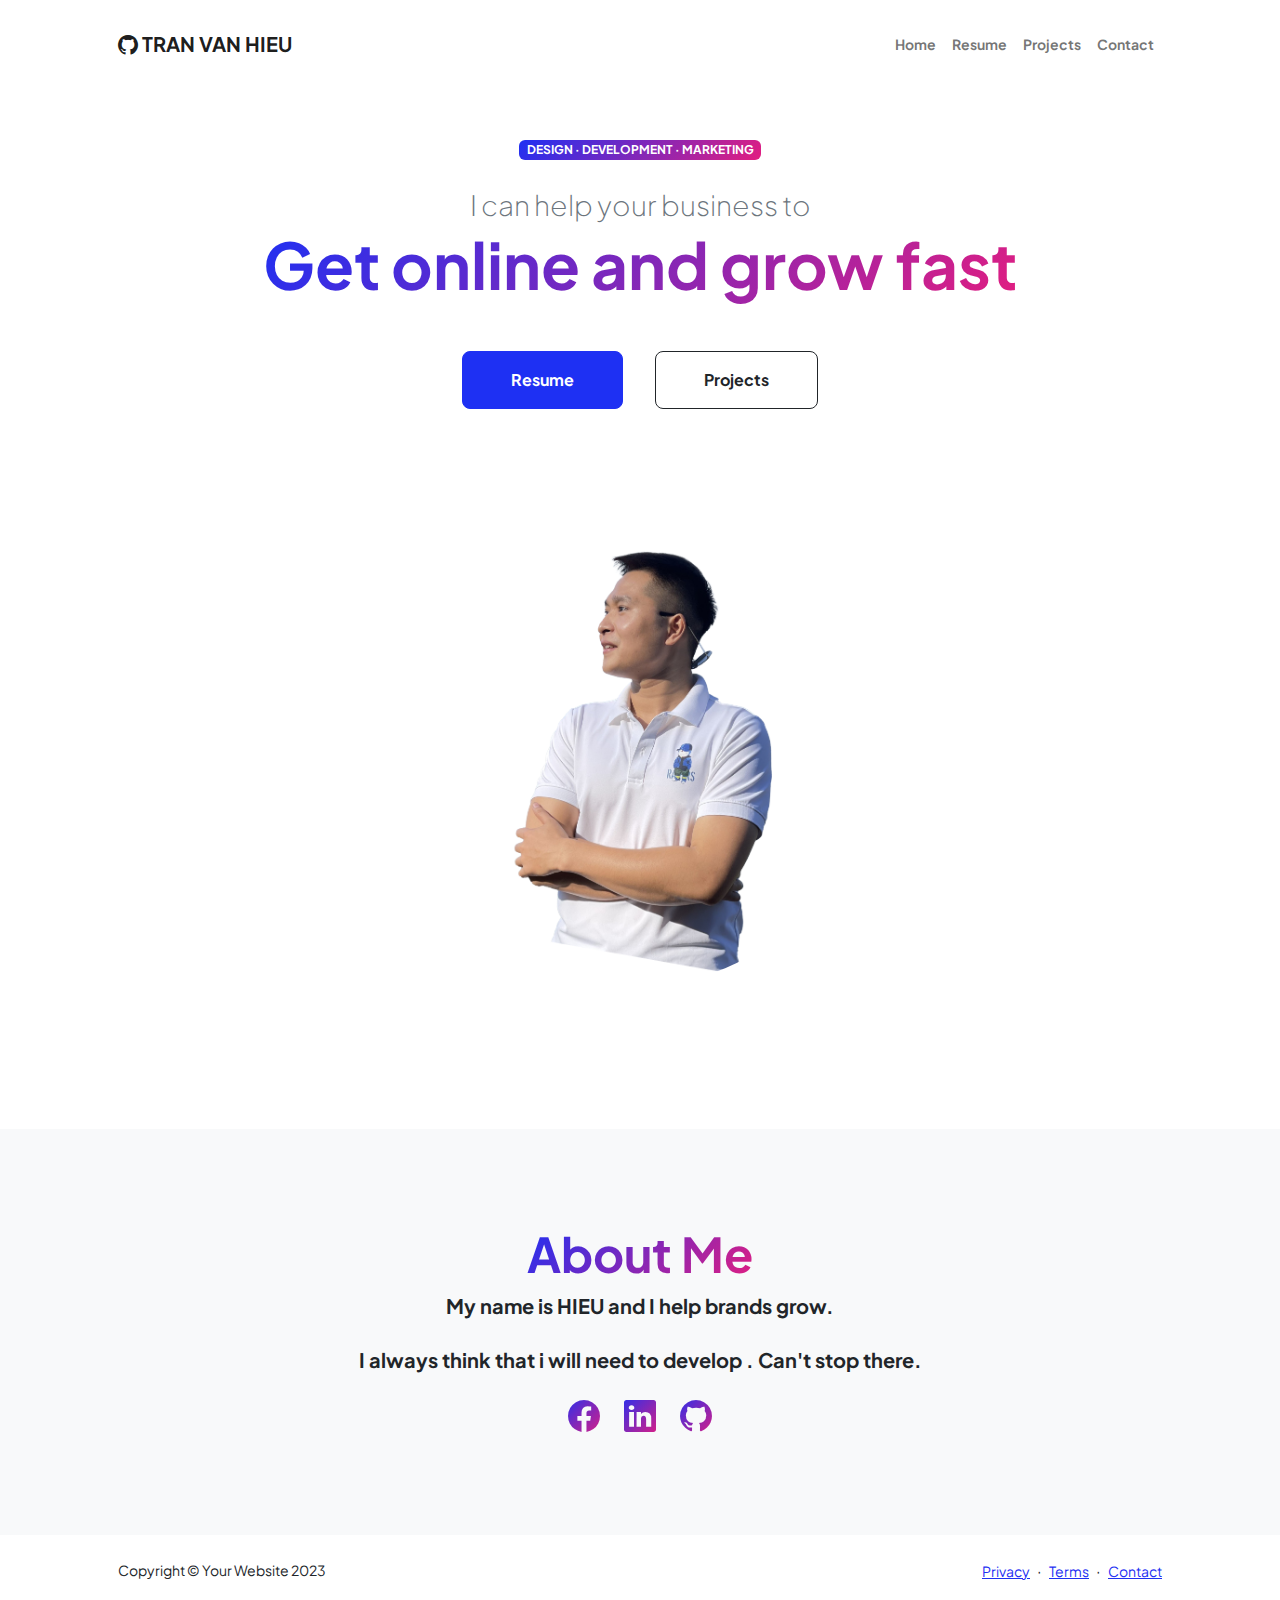
<file: index.html>
<!DOCTYPE html>
<html lang="en">
    <head>
        <meta charset="utf-8" />
        <meta name="viewport" content="width=device-width, initial-scale=1, shrink-to-fit=no" />
        <meta name="description" content="" />
        <meta name="author" content="" />
        <title>Profile of Hieu</title>
        <!-- Favicon-->
        <link rel="icon" type="image/x-icon" href="assets/ing_CV2 (2).jpg" />
        <!-- Custom Google font-->
        <link rel="preconnect" href="https://fonts.googleapis.com" />
        <link rel="preconnect" href="https://fonts.gstatic.com" crossorigin />
        <link href="https://fonts.googleapis.com/css2?family=Plus+Jakarta+Sans:wght@100;200;300;400;500;600;700;800;900&amp;display=swap" rel="stylesheet" />
        <!-- Bootstrap icons-->
        <link href="https://cdn.jsdelivr.net/npm/bootstrap-icons@1.8.1/font/bootstrap-icons.css" rel="stylesheet" />
            <!-- link icon -->
    <link rel="stylesheet" href="https://cdnjs.cloudflare.com/ajax/libs/font-awesome/6.4.2/css/all.min.css">
        <!-- Core theme CSS (includes Bootstrap)-->
        <link href="css/styles.css" rel="stylesheet" />
        <link href="css/index.css" rel="stylesheet" />
        <link href="css/css-shared.css" rel="stylesheet" />
    </head>
    <body class="d-flex flex-column h-100 w-100">
        <main class="flex-shrink-0">
            <!-- Navigation-->
            <nav class="navbar navbar-expand-lg navbar-light bg-white py-3">
                <div class="container px-5 py-2">
                    <a class="navbar-brand" href="index.html">
                        <span class="fw-bolder bi-github"> TRAN VAN HIEU</span>
                    </a>
                    <button class="navbar-toggler" type="button" data-bs-toggle="collapse" data-bs-target="#navbarSupportedContent" aria-controls="navbarSupportedContent" aria-expanded="false" aria-label="Toggle navigation"><span class="navbar-toggler-icon"></span></button>
                    <div class="collapse navbar-collapse" id="navbarSupportedContent">
                        <ul class="navbar-nav ms-auto mb-2 mb-lg-0 small fw-bolder">
                            <li class="nav-item"><a class="nav-link" href="index.html">Home</a></li>
                            <li class="nav-item"><a class="nav-link" href="resume.html">Resume</a></li>
                            <li class="nav-item"><a class="nav-link" href="projects.html">Projects</a></li>
                            <li class="nav-item"><a class="nav-link" href="contact.html">Contact</a></li>
                        </ul>
                    </div>
                </div>
            </nav>
            <!-- Header-->
            <header class="py-5">
                <div class="container px-5 pb-5">
                    <div class="row gx-5 align-items-center">
                        <div class="col-xxl-6">
                            <!-- Header text content-->
                            <div class="text-center text-xxl-start">
                                <div class="badge bg-gradient-primary-to-secondary text-white mb-4"><div class="text-uppercase">Design &middot; Development &middot; Marketing</div></div>
                                <div class="fs-3 fw-light text-muted">I can help your business to</div>
                                <h1 class="display-3 fw-bolder mb-5"><span class="text-gradient d-inline">Get online and grow fast</span></h1>
                                <div class="d-grid gap-3 d-sm-flex justify-content-sm-center justify-content-xxl-start mb-3">
                                    <a class="btn btn-primary btn-lg px-5 py-3 me-sm-3 fs-6 fw-bolder" href="resume.html">Resume</a>
                                    <a class="btn btn-outline-dark btn-lg px-5 py-3 fs-6 fw-bolder" href="projects.html">Projects</a>
                                </div>
                            </div>
                        </div>
                        <div class="col-xxl-6">
                            <!-- Header profile picture-->
                            <div class="d-flex justify-content-center mt-5 mt-xxl-0">
                                <div class="profile ">
                                    <!-- TIP: For best results, use a photo with a transparent background like the demo example below-->
                                    <!-- Watch a tutorial on how to do this on YouTube (link)-->
                                    <img src="assets/img-CV2.png" alt="" class="img-Hieu custom-image w-100">
                                </div>
                            </div>
                        </div>
                      
                    </div>
                </div>
            </header>
            <!-- About Section-->
            <section class="bg-light py-5 mt-5">
                <div class="container px-5">
                    <div class="row gx-5 justify-content-center">
                        <div class="col-xxl-8">
                            <div class="text-center my-5">
                                <h2 class="display-5 fw-bolder mt-5"><span class="text-gradient d-inline">About Me</span></h2>
                                <p class="lead fw-bolder mb-4">My name is HIEU and I help brands grow.</p>
                                <p class="lead fw-bolder">I always think that i will need to develop . Can't stop there.</p>
                                <div class="d-flex justify-content-center fs-2 gap-4">
                                    <a class="text-gradient" href="https://www.facebook.com/TranHieu99.2.8/"><i class="bi bi-facebook"></i></a>
                                    <a class="text-gradient" href="#!"><i class="bi bi-linkedin"></i></a>
                                    <a class="text-gradient" href="https://positive1999.github.io/"><i class="bi bi-github"></i></a>
                                </div>
                            </div>
                        </div>
                    </div>
                </div>
            </section>
        </main>
        <!-- Footer-->
        <footer class="bg-white py-4 mt-auto">
            <div class="container px-5">
                <div class="row align-items-center justify-content-between flex-column flex-sm-row">
                    <div class="col-auto"><div class="small m-0">Copyright &copy; Your Website 2023</div></div>
                    <div class="col-auto">
                        <a class="small" href="#!">Privacy</a>
                        <span class="mx-1">&middot;</span>
                        <a class="small" href="#!">Terms</a>
                        <span class="mx-1">&middot;</span>
                        <a class="small" href="#!">Contact</a>
                    </div>
                </div>
            </div>
        </footer>
          <!-- arrow up -->
    <div class="arrow-up">
        <i class="fa-solid fa-arrow-up"></i>
    </div>
        <!-- Bootstrap core JS-->
        <script src="https://cdn.jsdelivr.net/npm/bootstrap@5.2.3/dist/js/bootstrap.bundle.min.js"></script>
            <!-- link jquery -->
    <script src="https://code.jquery.com/jquery-3.7.1.js"></script>
        <!-- Core theme JS-->
        <script src="js/scripts.js"></script>
    </body>
</html>
</file>
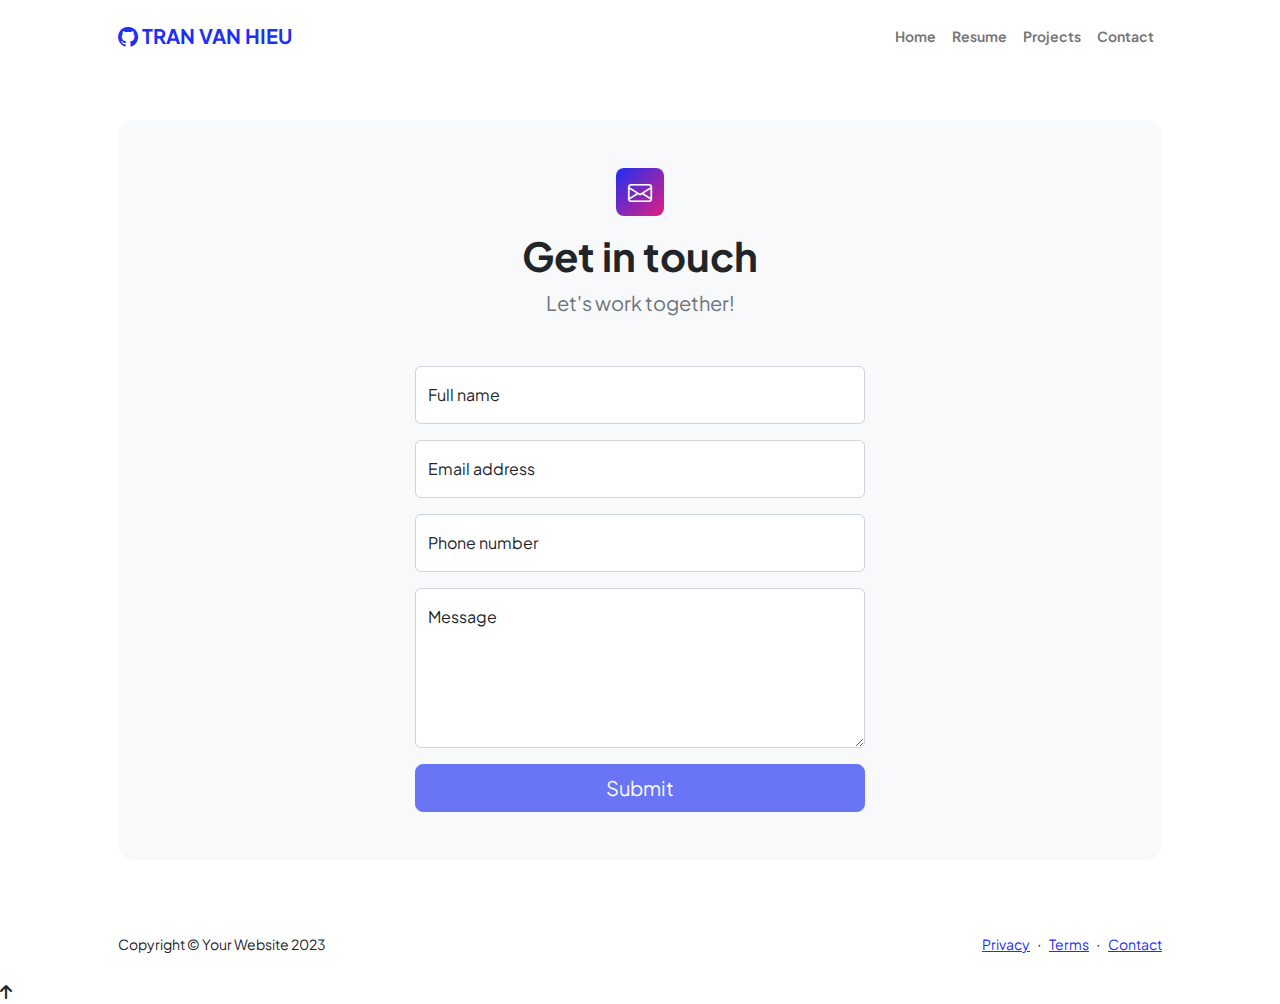
<file: contact.html>
<!DOCTYPE html>
<html lang="en">
    <head>
        <meta charset="utf-8" />
        <meta name="viewport" content="width=device-width, initial-scale=1, shrink-to-fit=no" />
        <meta name="description" content />
        <meta name="author" content />
        <title>Contact</title>
        <!-- Favicon-->
        <link rel="icon" type="image/x-icon" href="assets/favicon.ico" />
        <!-- Custom Google font-->
        <link rel="preconnect" href="https://fonts.googleapis.com" />
        <link rel="preconnect" href="https://fonts.gstatic.com" crossorigin />
        <link href="https://fonts.googleapis.com/css2?family=Plus+Jakarta+Sans:wght@100;200;300;400;500;600;700;800;900&amp;display=swap" rel="stylesheet" />
        <!-- Bootstrap icons-->
        <link href="https://cdn.jsdelivr.net/npm/bootstrap-icons@1.8.1/font/bootstrap-icons.css" rel="stylesheet" />
            <!-- link icon -->
    <link rel="stylesheet" href="https://cdnjs.cloudflare.com/ajax/libs/font-awesome/6.4.2/css/all.min.css">
        <!-- Core theme CSS (includes Bootstrap)-->
        <link href="css/styles.css" rel="stylesheet" />
        <link href="css/css-shared.css" rel="stylesheet" />
    </head>
    <body class="d-flex flex-column">
        <main class="flex-shrink-0">
            <!-- Navigation-->
            <nav class="navbar navbar-expand-lg navbar-light bg-white py-3">
                <div class="container px-5">
                    <a class="navbar-brand" href="index.html">
                        <span class="fw-bolder text-primary bi-github"> TRAN VAN HIEU</span>
                    </a>
                    <button class="navbar-toggler" type="button" data-bs-toggle="collapse" data-bs-target="#navbarSupportedContent" aria-controls="navbarSupportedContent" aria-expanded="false" aria-label="Toggle navigation"><span class="navbar-toggler-icon"></span></button>
                    <div class="collapse navbar-collapse" id="navbarSupportedContent">
                        <ul class="navbar-nav ms-auto mb-2 mb-lg-0 small fw-bolder">
                            <li class="nav-item"><a class="nav-link" href="index.html">Home</a></li>
                            <li class="nav-item"><a class="nav-link" href="resume.html">Resume</a></li>
                            <li class="nav-item"><a class="nav-link" href="projects.html">Projects</a></li>
                            <li class="nav-item"><a class="nav-link" href="contact.html">Contact</a></li>
                        </ul>
                    </div>
                </div>
            </nav>
            <!-- Page content-->
            <section class="py-5">
                <div class="container px-5">
                    <!-- Contact form-->
                    <div class="bg-light rounded-4 py-5 px-4 px-md-5">
                        <div class="text-center mb-5">
                            <div class="feature bg-primary bg-gradient-primary-to-secondary text-white rounded-3 mb-3"><i class="bi bi-envelope"></i></div>
                            <h1 class="fw-bolder">Get in touch</h1>
                            <p class="lead fw-normal text-muted mb-0">Let's work together!</p>
                        </div>
                        <div class="row gx-5 justify-content-center">
                            <div class="col-lg-8 col-xl-6">
                                <!-- * * * * * * * * * * * * * * *-->
                                <!-- * * SB Forms Contact Form * *-->
                                <!-- * * * * * * * * * * * * * * *-->
                                <!-- This form is pre-integrated with SB Forms.-->
                                <!-- To make this form functional, sign up at-->
                                <!-- https://startbootstrap.com/solution/contact-forms-->
                                <!-- to get an API token!-->
                                <form id="contactForm" data-sb-form-api-token="API_TOKEN">
                                    <!-- Name input-->
                                    <div class="form-floating mb-3">
                                        <input class="form-control" id="name" type="text" placeholder="Enter your name..." data-sb-validations="required" />
                                        <label for="name">Full name</label>
                                        <div class="invalid-feedback" data-sb-feedback="name:required">A name is required.</div>
                                    </div>
                                    <!-- Email address input-->
                                    <div class="form-floating mb-3">
                                        <input class="form-control" id="email" type="email" placeholder="name@example.com" data-sb-validations="required,email" />
                                        <label for="email">Email address</label>
                                        <div class="invalid-feedback" data-sb-feedback="email:required">An email is required.</div>
                                        <div class="invalid-feedback" data-sb-feedback="email:email">Email is not valid.</div>
                                    </div>
                                    <!-- Phone number input-->
                                    <div class="form-floating mb-3">
                                        <input class="form-control" id="phone" type="tel" placeholder="(123) 456-7890" data-sb-validations="required" />
                                        <label for="phone">Phone number</label>
                                        <div class="invalid-feedback" data-sb-feedback="phone:required">A phone number is required.</div>
                                    </div>
                                    <!-- Message input-->
                                    <div class="form-floating mb-3">
                                        <textarea class="form-control" id="message" type="text" placeholder="Enter your message here..." style="height: 10rem" data-sb-validations="required"></textarea>
                                        <label for="message">Message</label>
                                        <div class="invalid-feedback" data-sb-feedback="message:required">A message is required.</div>
                                    </div>
                                    <!-- Submit success message-->
                                    <!---->
                                    <!-- This is what your users will see when the form-->
                                    <!-- has successfully submitted-->

                                    <!-- <div class="d-none" id="submitSuccessMessage">
                                        <div class="text-center mb-3">
                                            <div class="fw-bolder">Form submission successful!</div>
                                            To activate this form, sign up at
                                            <br />
                                            <a href="https://startbootstrap.com/solution/contact-forms">https://startbootstrap.com/solution/contact-forms</a>
                                        </div>
                                    </div> -->

                                    <!-- Submit error message-->
                                    <!---->
                                    <!-- This is what your users will see when there is-->
                                    <!-- an error submitting the form-->

                                    <!-- <div class="d-none" id="submitErrorMessage"><div class="text-center text-danger mb-3">Error sending message!</div></div> -->

                                    <!-- Submit Button-->
                                    <div onclick="submit()" class="d-grid"><button class="btn btn-primary btn-lg disabled" id="submitButton" type="submit" >Submit</button></div>
                                </form>
                            </div>
                        </div>
                    </div>
                </div>
            </section>
        </main>
        <!-- Footer-->
        <footer class="bg-white py-4 mt-auto">
            <div class="container px-5">
                <div class="row align-items-center justify-content-between flex-column flex-sm-row">
                    <div class="col-auto"><div class="small m-0">Copyright &copy; Your Website 2023</div></div>
                    <div class="col-auto">
                        <a class="small" href="#!">Privacy</a>
                        <span class="mx-1">&middot;</span>
                        <a class="small" href="#!">Terms</a>
                        <span class="mx-1">&middot;</span>
                        <a class="small" href="#!">Contact</a>
                    </div>
                </div>
            </div>
        </footer>
          <!-- arrow up -->
    <div class="arrow-up">
        <i class="fa-solid fa-arrow-up"></i>
    </div>
        <!-- Bootstrap core JS-->
        <script src="https://cdn.jsdelivr.net/npm/bootstrap@5.2.3/dist/js/bootstrap.bundle.min.js"></script>
            <!-- link jquery -->
    <script src="https://code.jquery.com/jquery-3.7.1.js"></script>
        <!-- Core theme JS-->
        <script src="js/scripts.js"></script>
        <!-- * * * * * * * * * * * * * * * * * * * * * * * * * * * * * * * * * * * * * * * *-->
        <!-- * *                               SB Forms JS                               * *-->
        <!-- * * Activate your form at https://startbootstrap.com/solution/contact-forms * *-->
        <!-- * * * * * * * * * * * * * * * * * * * * * * * * * * * * * * * * * * * * * * * *-->
        <script src="https://cdn.startbootstrap.com/sb-forms-latest.js"></script>
        <script src="js/submit.js"></script>
    </body>
</html>
</file>
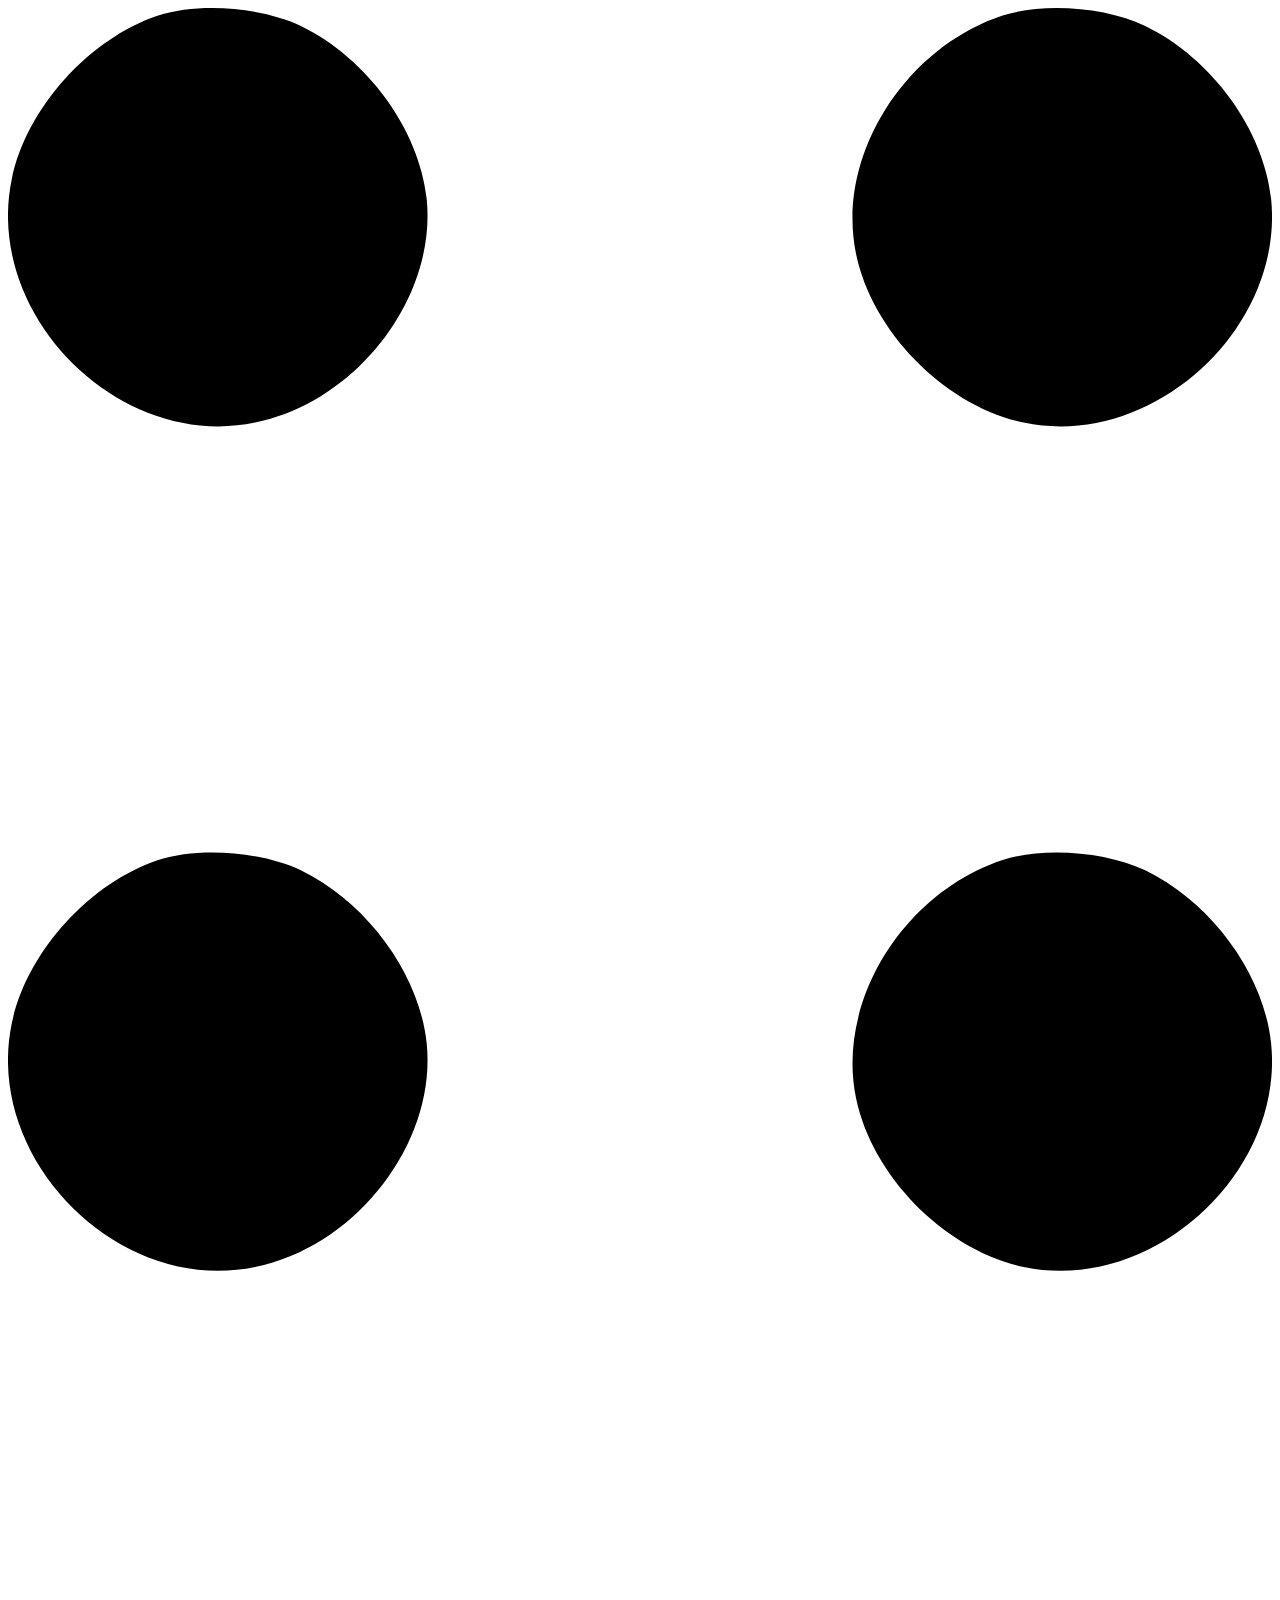
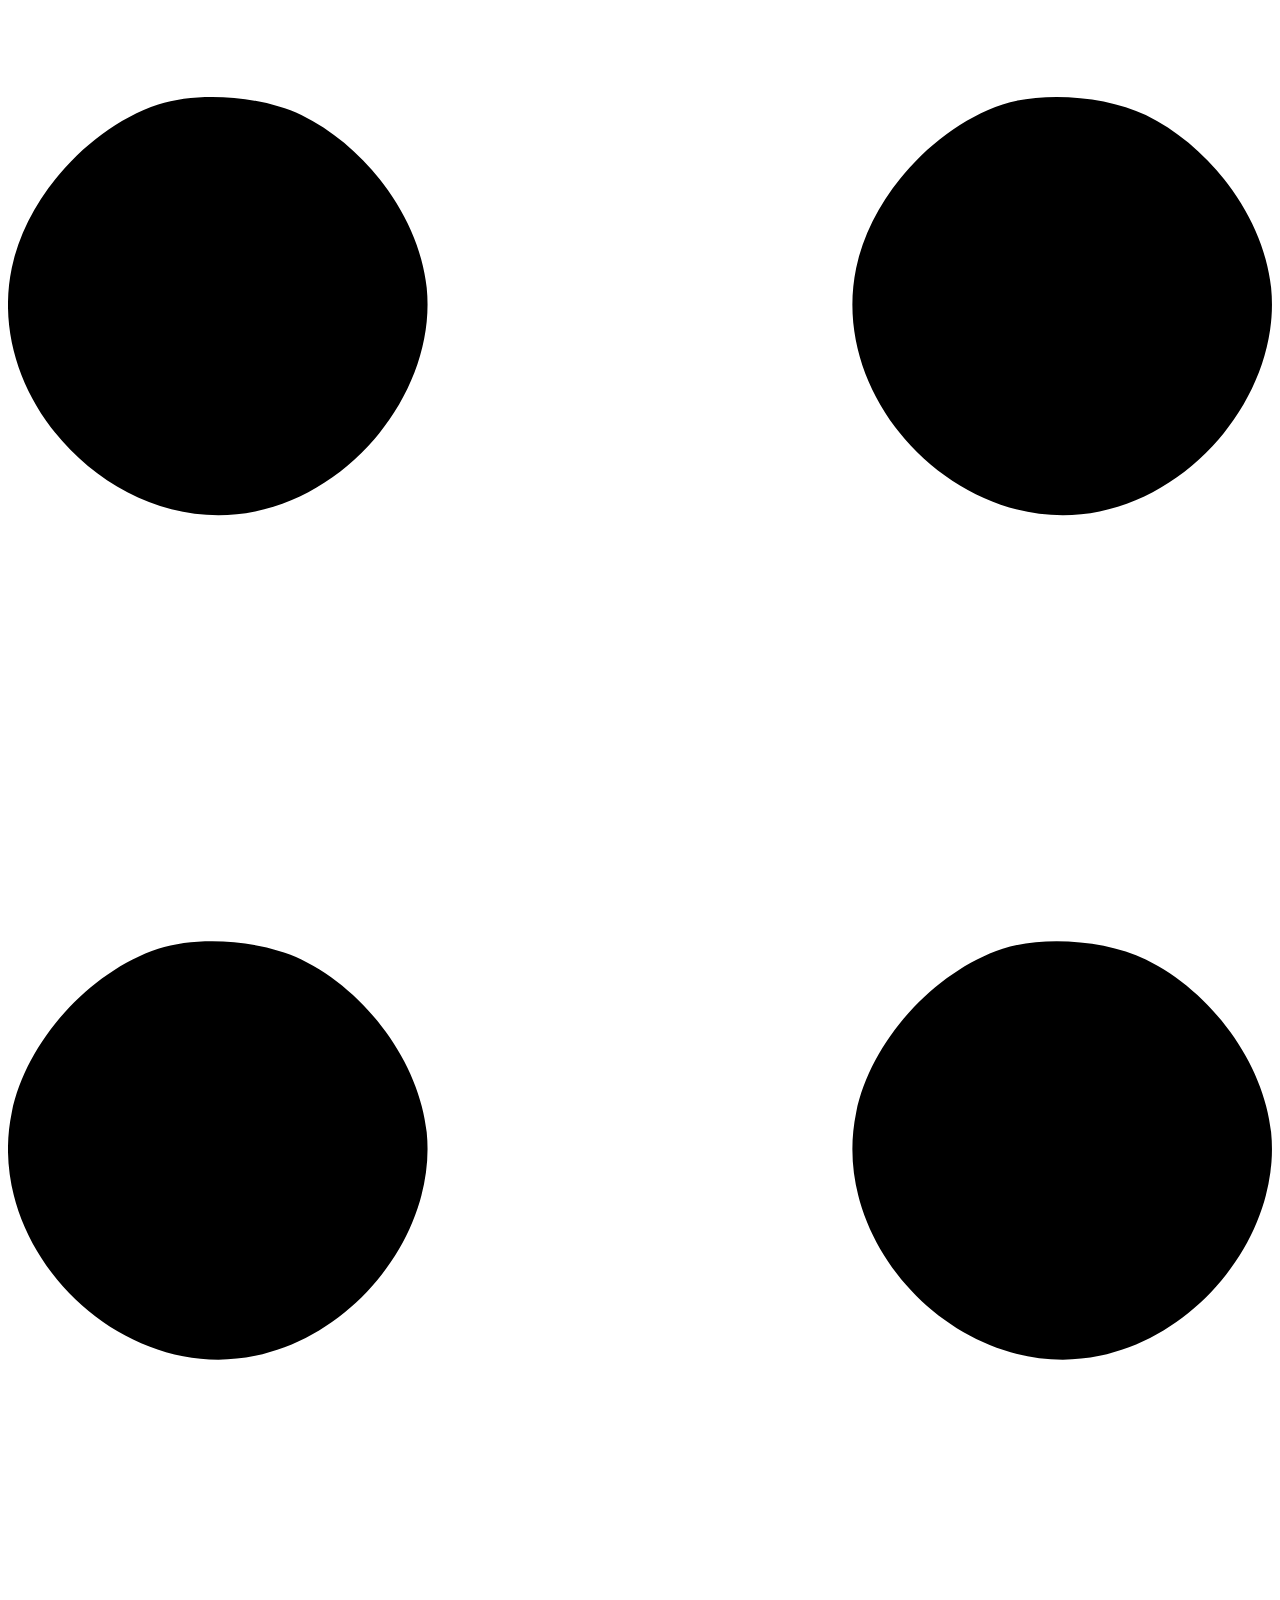
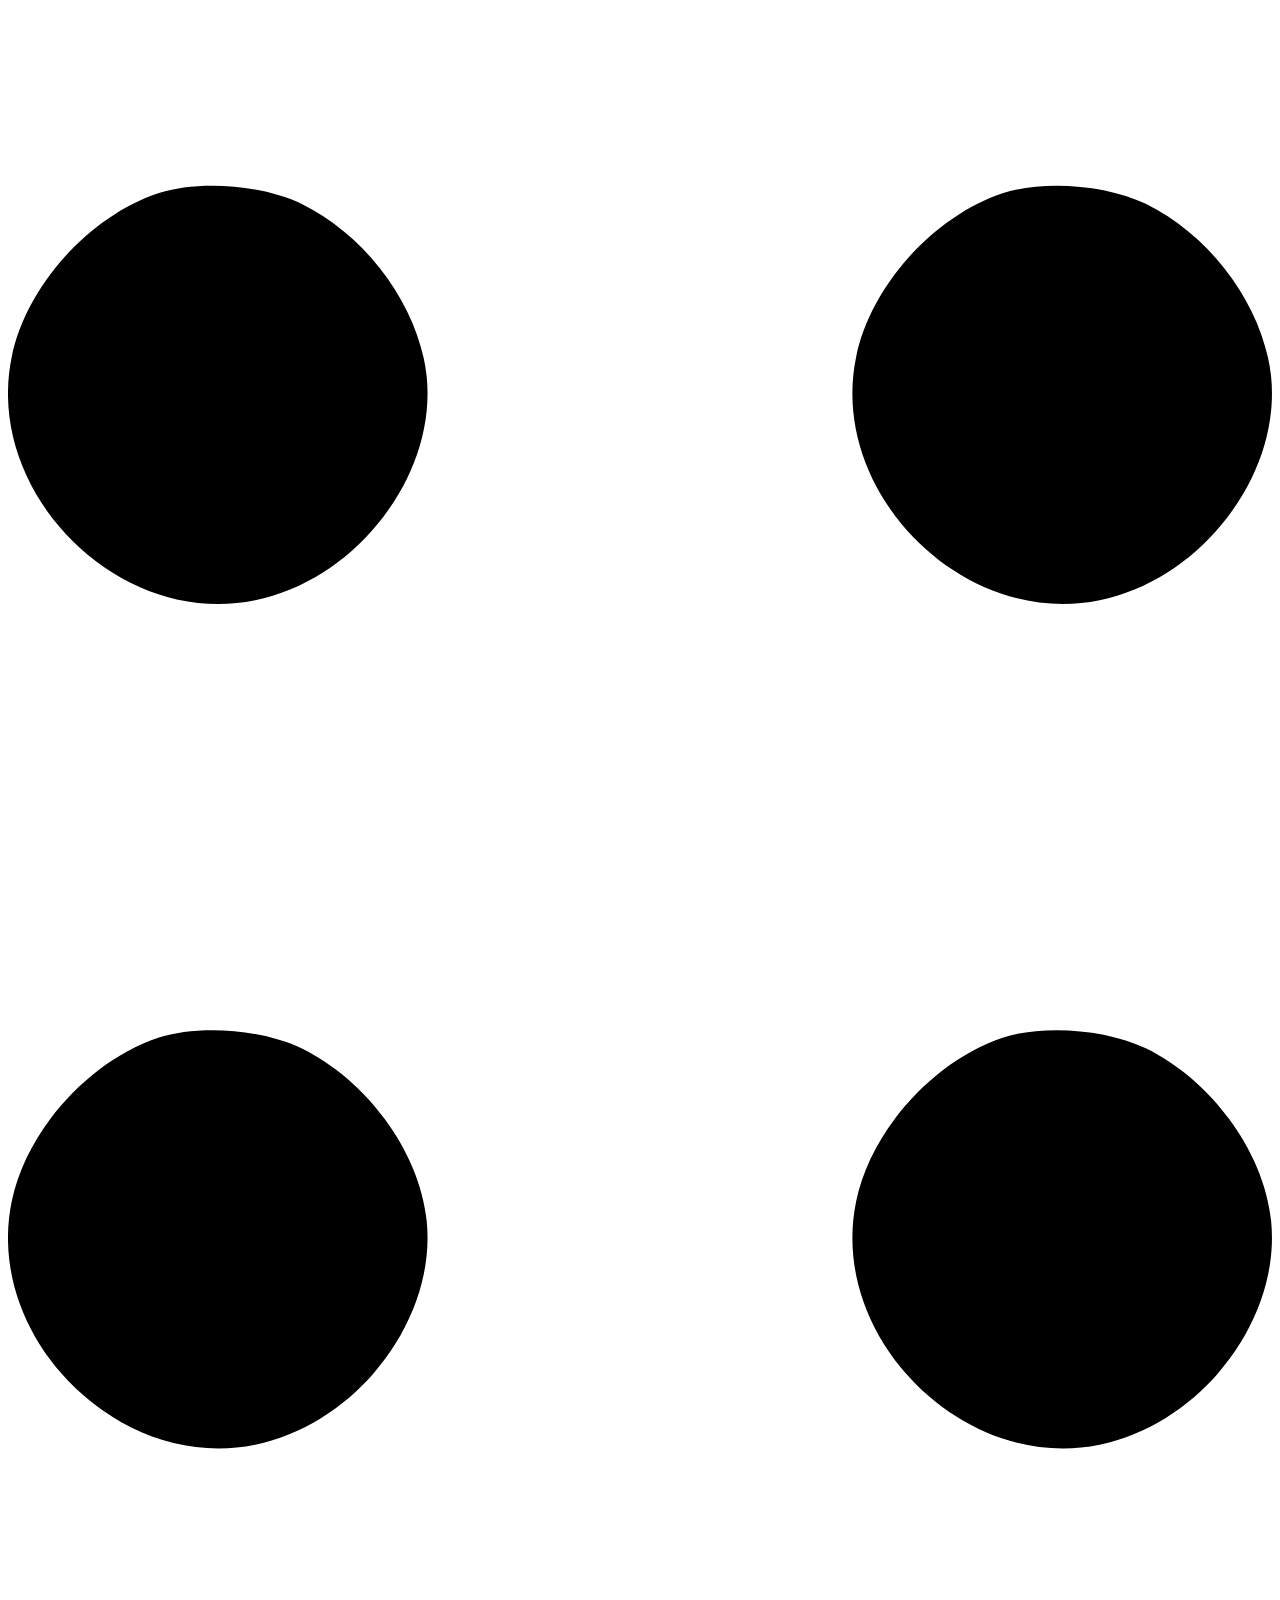
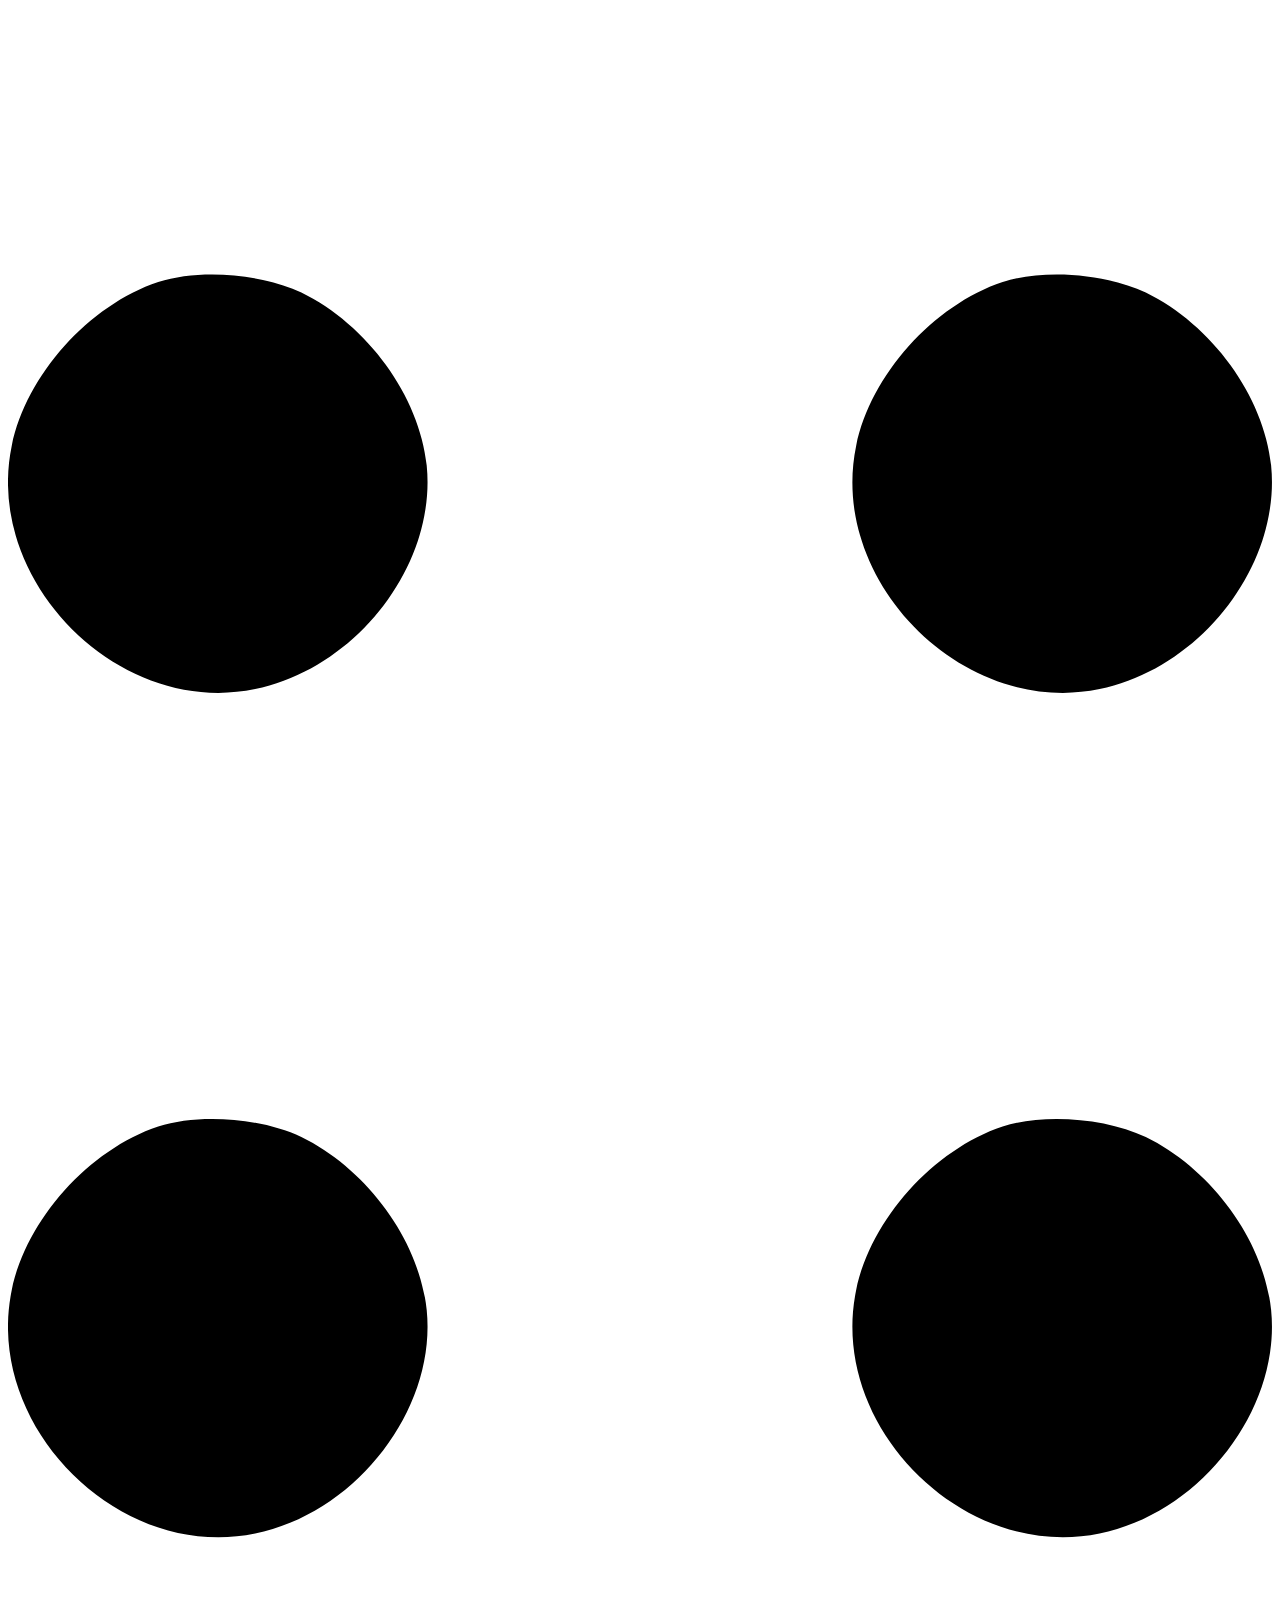
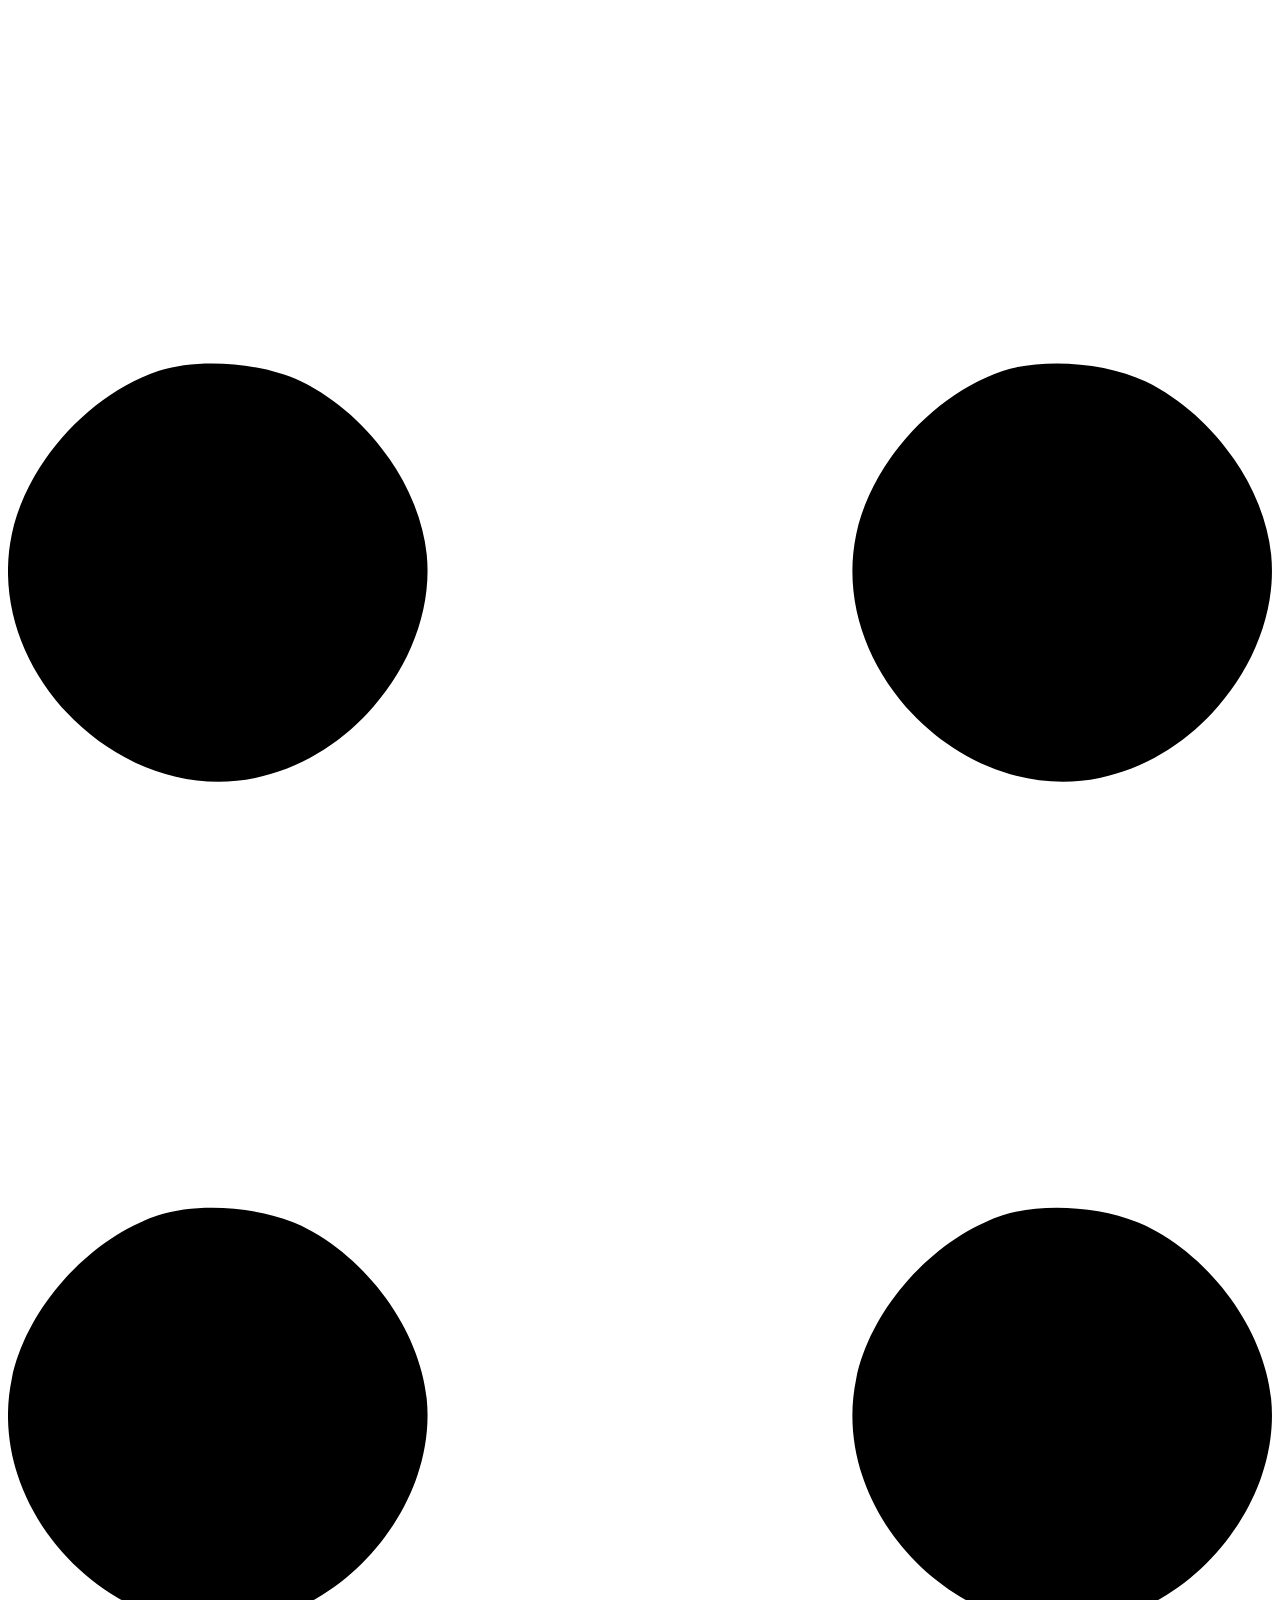
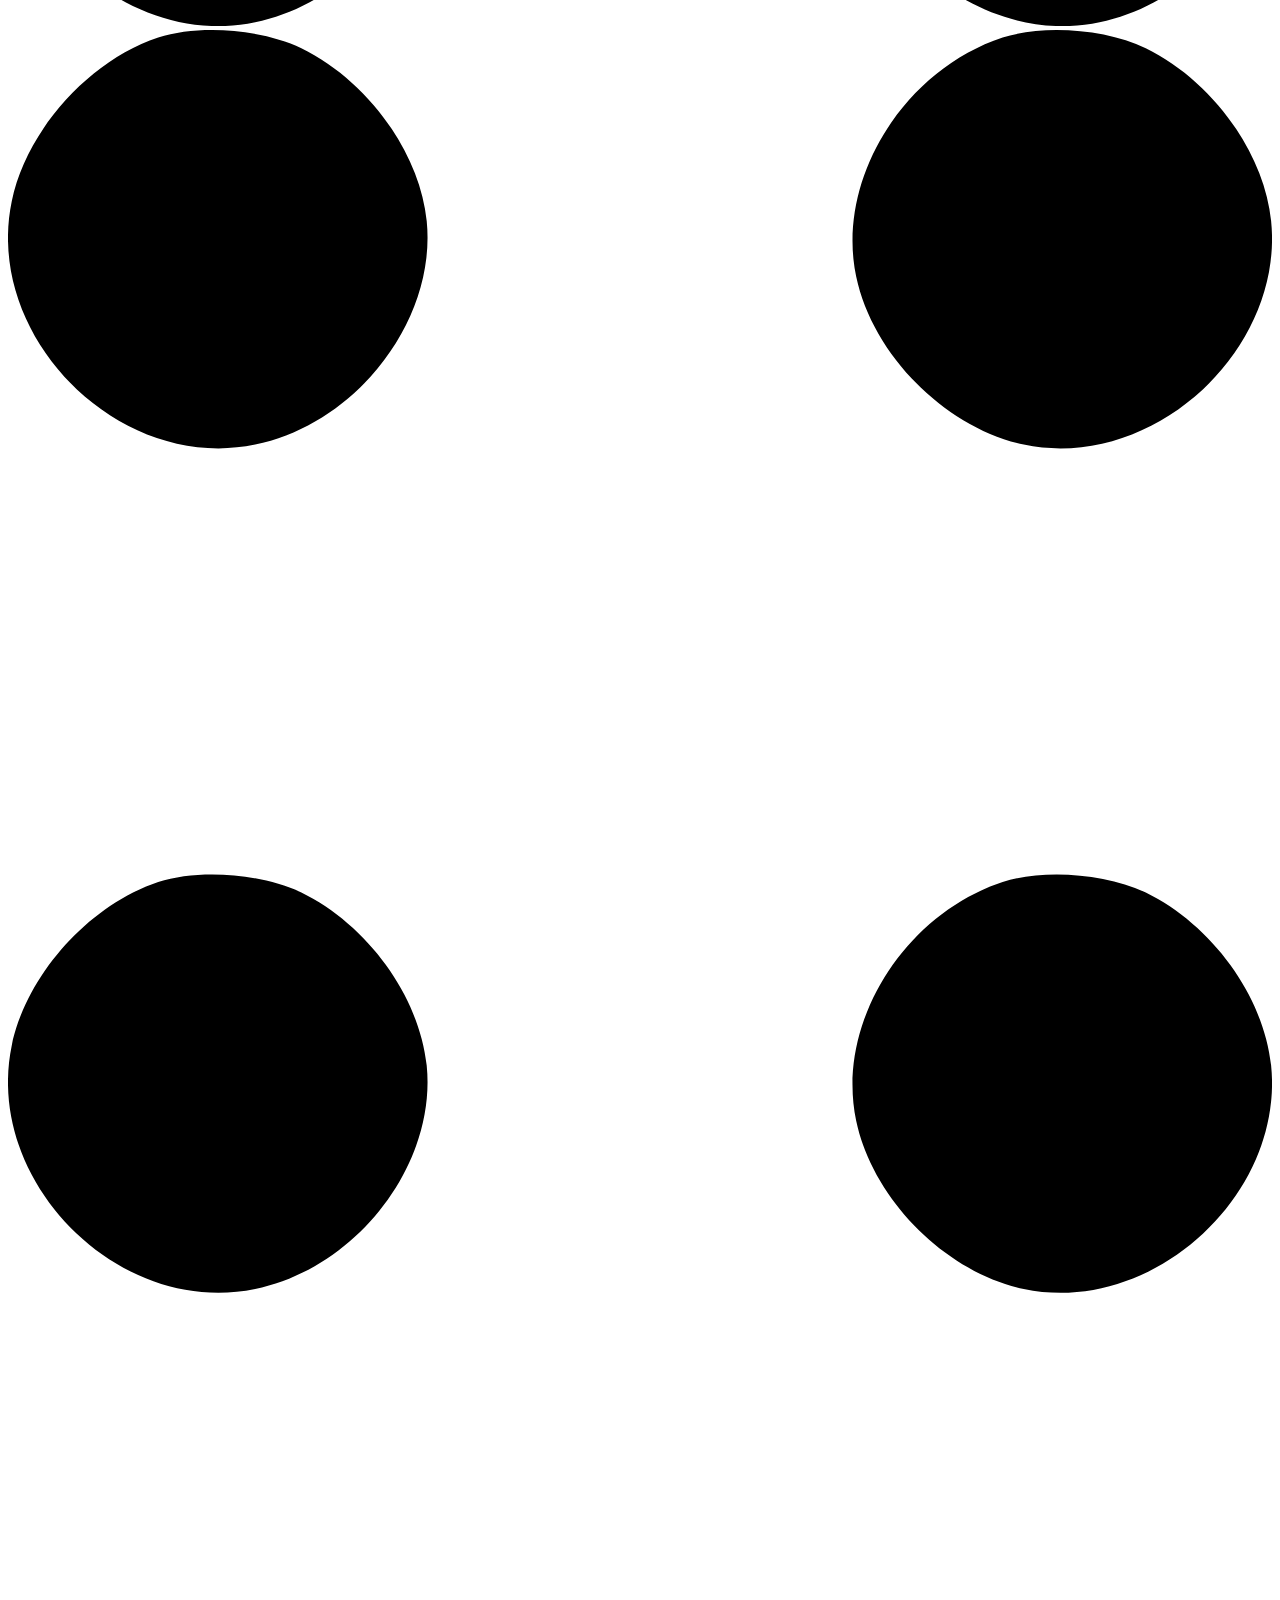
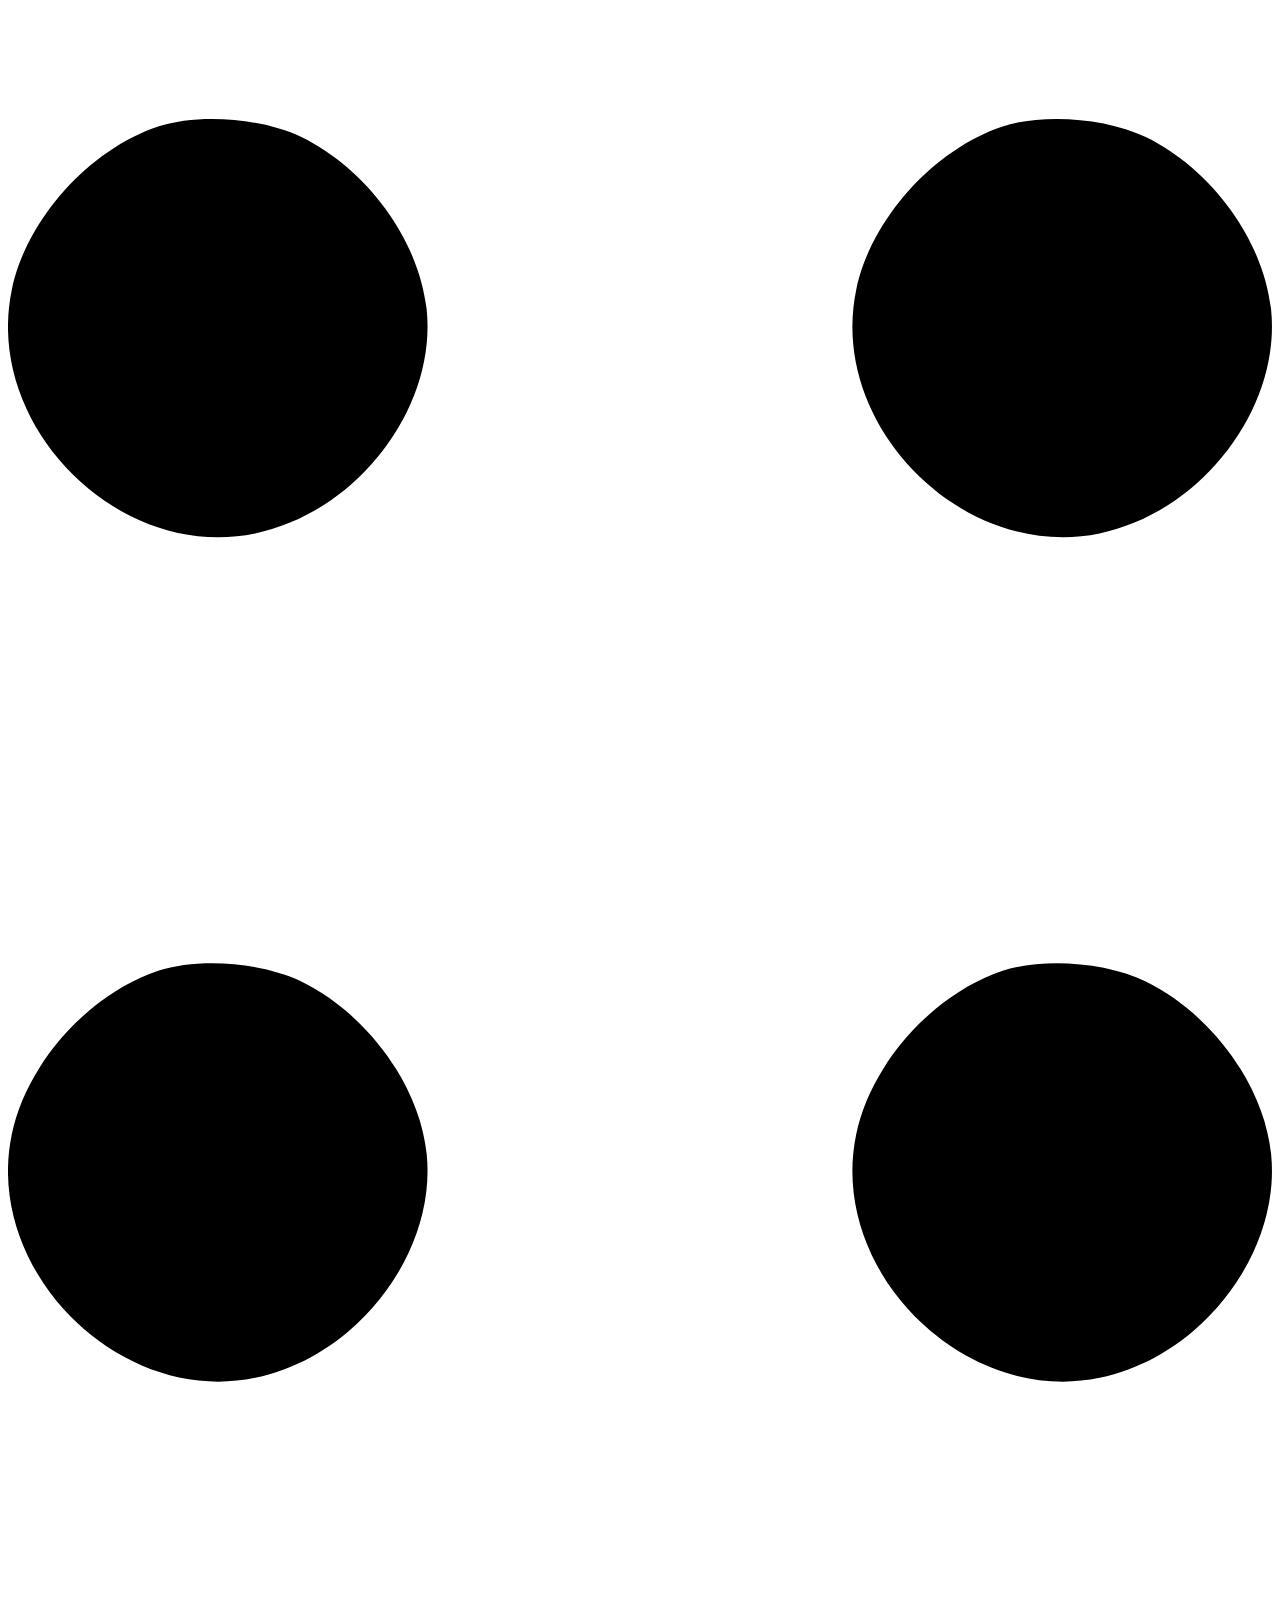
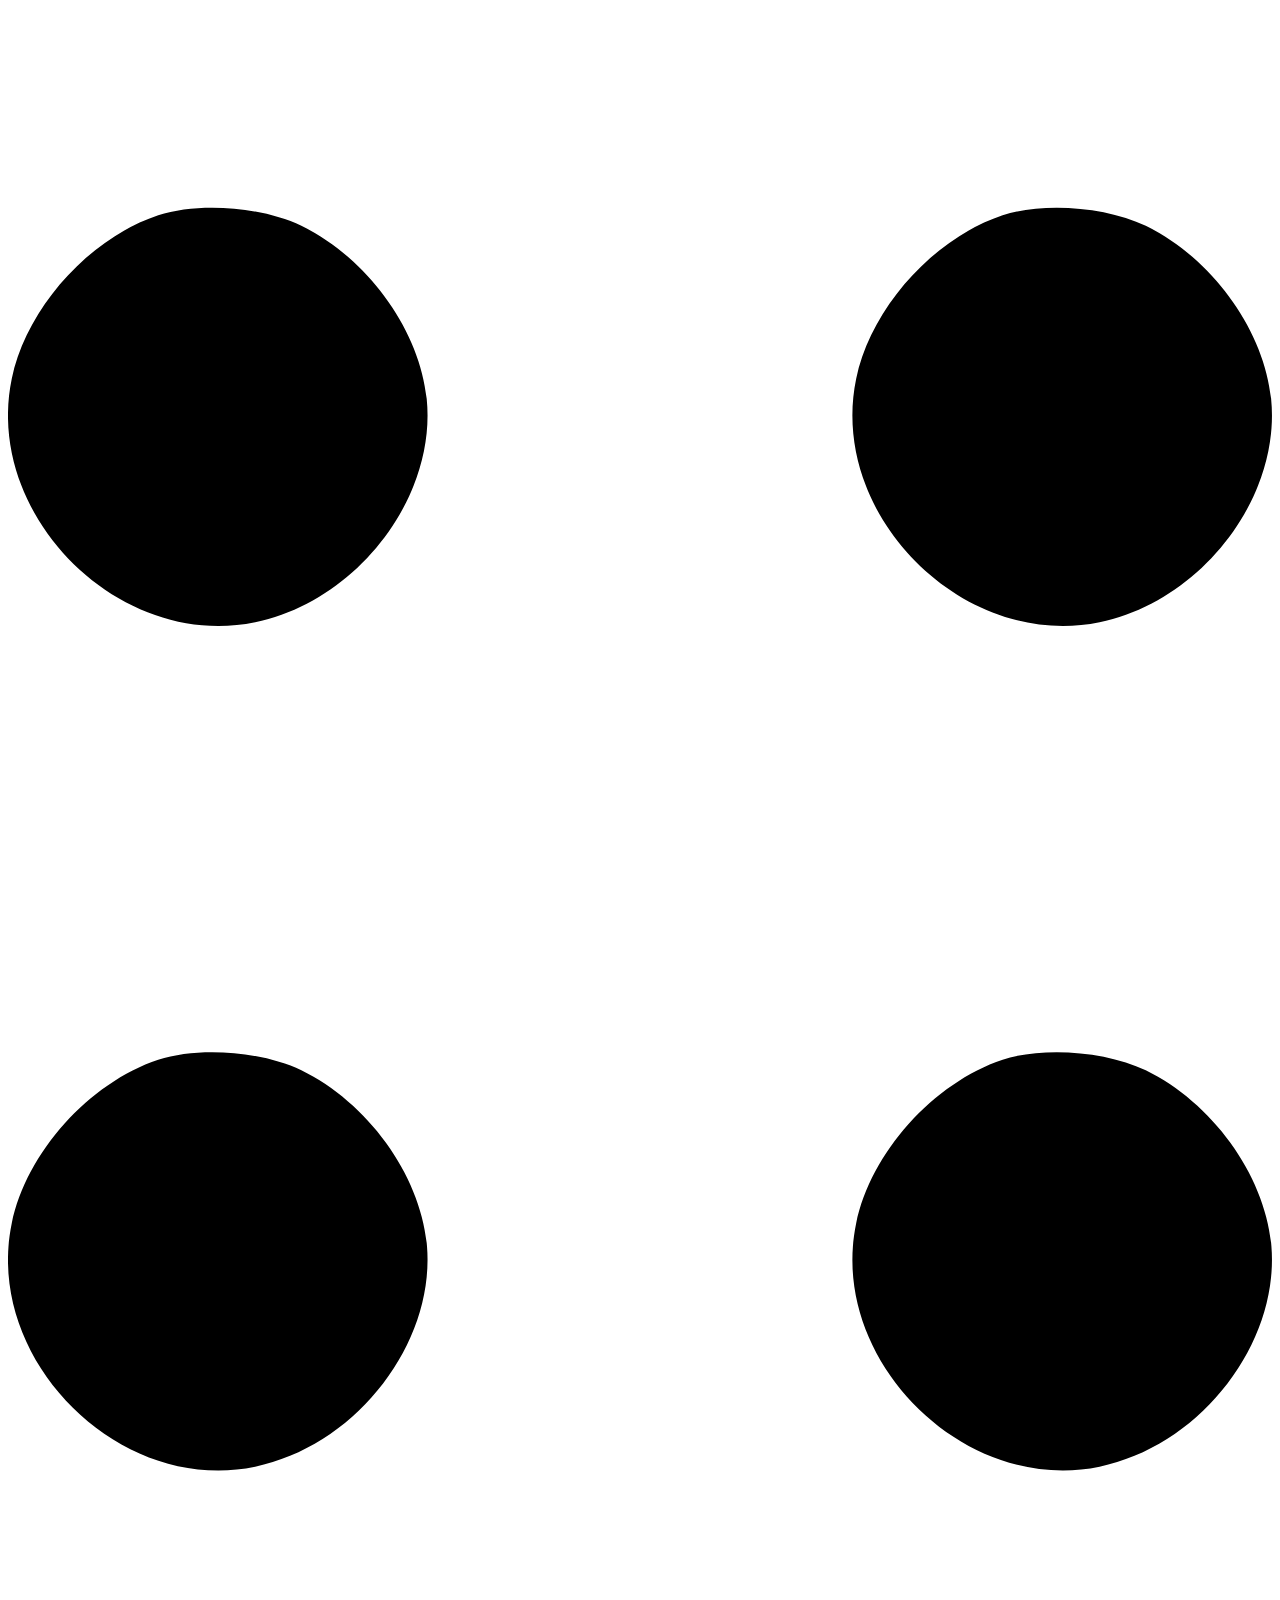
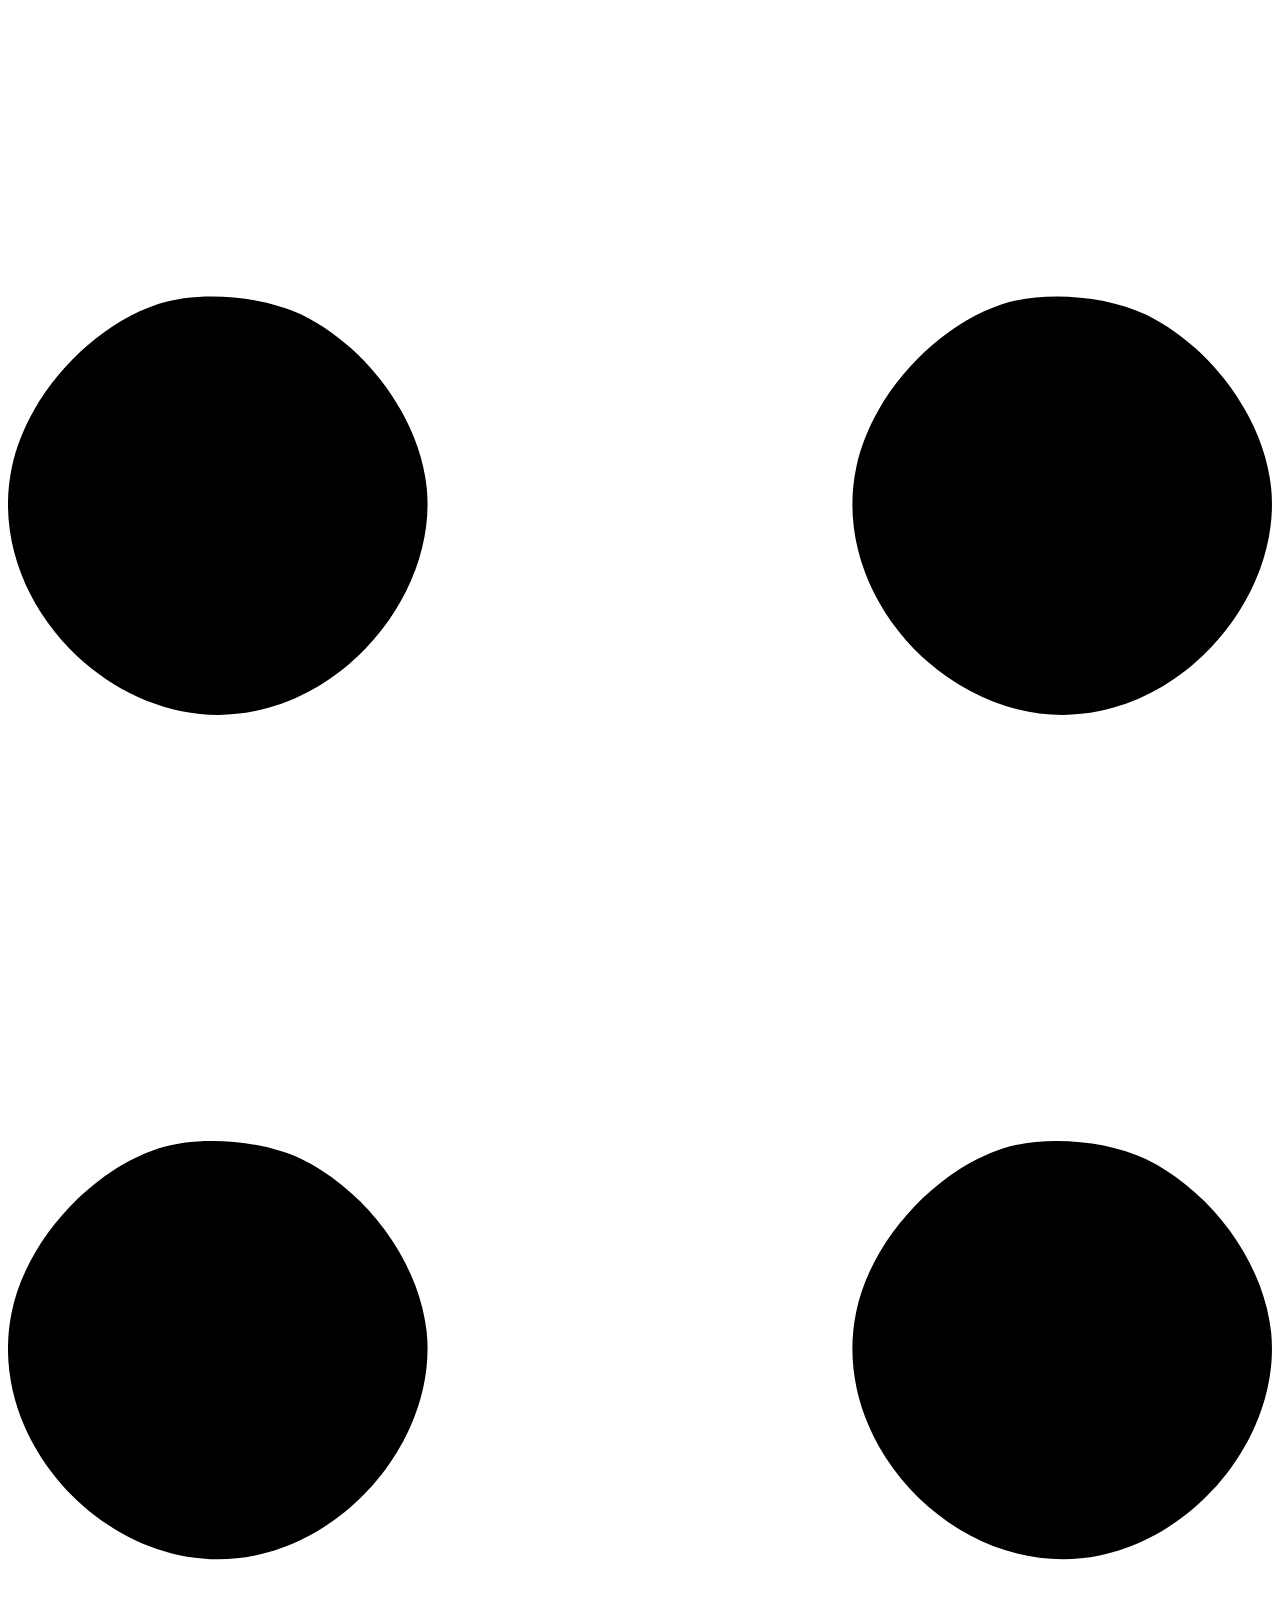
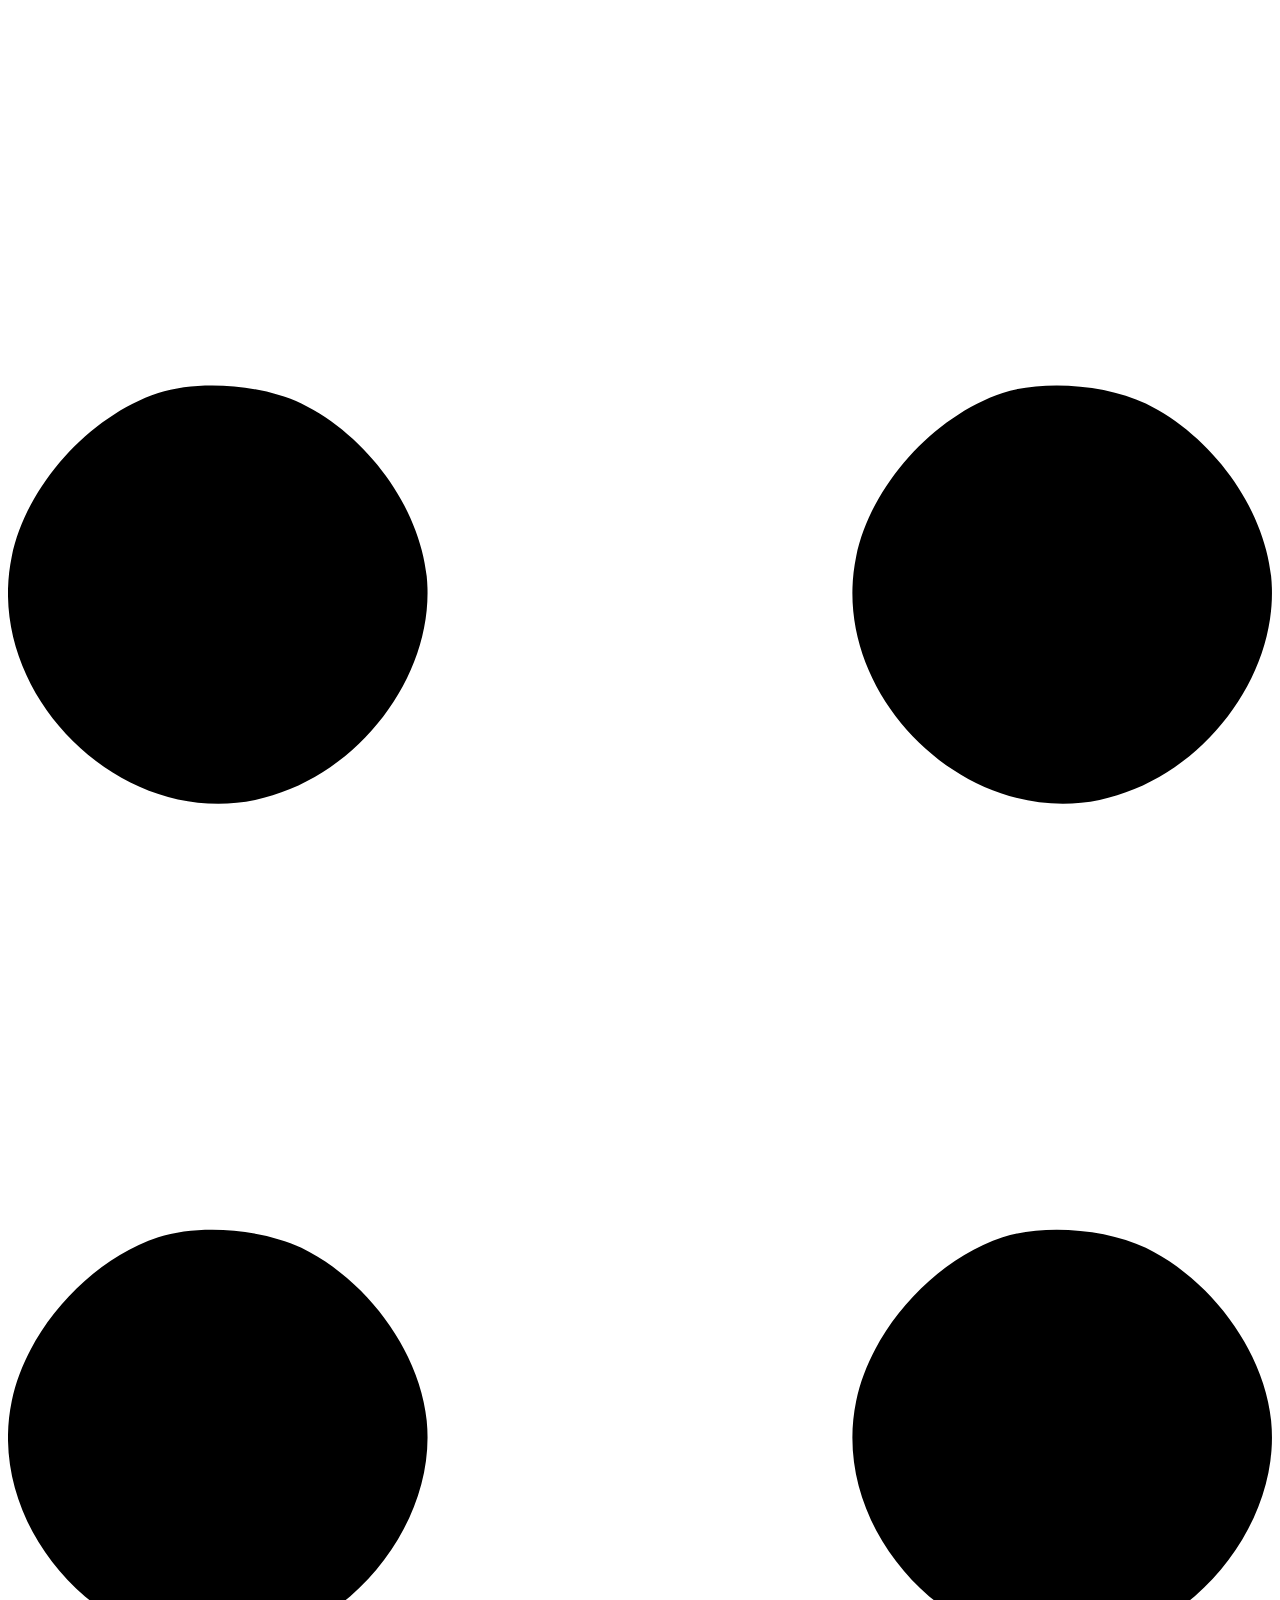
<file: dot.html>
<!DOCTYPE html>
<html lang="en">
<head>
    <meta charset="UTF-8">
    <meta name="viewport" content="width=device-width, initial-scale=1.0">
    <title>Document</title>
</head>
<body>
    <div class="dots-1">
        <!-- SVG Dots-->
        <svg version="1.1" xmlns="http://www.w3.org/2000/svg" xmlns:xlink="http://www.w3.org/1999/xlink" x="0px" y="0px" viewBox="0 0 191.6 1215.4" style="enable-background: new 0 0 191.6 1215.4" xml:space="preserve">
            <g transform="translate(0.000000,1280.000000) scale(0.100000,-0.100000)">
                <path d="M227.7,12788.6c-105-35-200-141-222-248c-43-206,163-412,369-369c155,32,275,190,260,339c-11,105-90,213-190,262        C383.7,12801.6,289.7,12808.6,227.7,12788.6z"></path>
                <path d="M1507.7,12788.6c-151-50-253-216-222-362c25-119,136-230,254-255c194-41,395,142,375,339c-11,105-90,213-190,262        C1663.7,12801.6,1569.7,12808.6,1507.7,12788.6z"></path>
                <path d="M227.7,11508.6c-105-35-200-141-222-248c-43-206,163-412,369-369c155,32,275,190,260,339c-11,105-90,213-190,262        C383.7,11521.6,289.7,11528.6,227.7,11508.6z"></path>
                <path d="M1507.7,11508.6c-151-50-253-216-222-362c25-119,136-230,254-255c194-41,395,142,375,339c-11,105-90,213-190,262        C1663.7,11521.6,1569.7,11528.6,1507.7,11508.6z"></path>
                <path d="M227.7,10228.6c-105-35-200-141-222-248c-43-206,163-412,369-369c155,32,275,190,260,339c-11,105-90,213-190,262        C383.7,10241.6,289.7,10248.6,227.7,10228.6z"></path>
                <path d="M1507.7,10228.6c-105-35-200-141-222-248c-43-206,163-412,369-369c155,32,275,190,260,339c-11,105-90,213-190,262        C1663.7,10241.6,1569.7,10248.6,1507.7,10228.6z"></path>
                <path d="M227.7,8948.6c-105-35-200-141-222-248c-43-206,163-412,369-369c155,32,275,190,260,339c-11,105-90,213-190,262        C383.7,8961.6,289.7,8968.6,227.7,8948.6z"></path>
                <path d="M1507.7,8948.6c-105-35-200-141-222-248c-43-206,163-412,369-369c155,32,275,190,260,339c-11,105-90,213-190,262        C1663.7,8961.6,1569.7,8968.6,1507.7,8948.6z"></path>
                <path d="M227.7,7668.6c-105-35-200-141-222-248c-43-206,163-412,369-369c155,32,275,190,260,339c-11,105-90,213-190,262        C383.7,7681.6,289.7,7688.6,227.7,7668.6z"></path>
                <path d="M1507.7,7668.6c-105-35-200-141-222-248c-43-206,163-412,369-369c155,32,275,190,260,339c-11,105-90,213-190,262        C1663.7,7681.6,1569.7,7688.6,1507.7,7668.6z"></path>
                <path d="M227.7,6388.6c-105-35-200-141-222-248c-43-206,163-412,369-369c155,32,275,190,260,339c-11,105-90,213-190,262        C383.7,6401.6,289.7,6408.6,227.7,6388.6z"></path>
                <path d="M1507.7,6388.6c-105-35-200-141-222-248c-43-206,163-412,369-369c155,32,275,190,260,339c-11,105-90,213-190,262        C1663.7,6401.6,1569.7,6408.6,1507.7,6388.6z"></path>
                <path d="M227.7,5108.6c-105-35-200-141-222-248c-43-206,163-412,369-369c155,32,275,190,260,339c-11,105-90,213-190,262        C383.7,5121.6,289.7,5128.6,227.7,5108.6z"></path>
                <path d="M1507.7,5108.6c-105-35-200-141-222-248c-43-206,163-412,369-369c155,32,275,190,260,339c-11,105-90,213-190,262        C1663.7,5121.6,1569.7,5128.6,1507.7,5108.6z"></path>
                <path d="M227.7,3828.6c-105-35-200-141-222-248c-43-206,163-412,369-369c155,32,275,190,260,339c-11,105-90,213-190,262        C383.7,3841.6,289.7,3848.6,227.7,3828.6z"></path>
                <path d="M1507.7,3828.6c-105-35-200-141-222-248c-43-206,163-412,369-369c155,32,275,190,260,339c-11,105-90,213-190,262        C1663.7,3841.6,1569.7,3848.6,1507.7,3828.6z"></path>
                <path d="M227.7,2548.6c-105-35-200-141-222-248c-43-206,163-412,369-369c155,32,275,190,260,339c-11,105-90,213-190,262        C383.7,2561.6,289.7,2568.6,227.7,2548.6z"></path>
                <path d="M1507.7,2548.6c-105-35-200-141-222-248c-43-206,163-412,369-369c155,32,275,190,260,339c-11,105-90,213-190,262        C1663.7,2561.6,1569.7,2568.6,1507.7,2548.6z"></path>
                <path d="M227.7,1268.6c-105-35-200-141-222-248c-43-206,163-412,369-369c155,32,275,190,260,339c-11,105-90,213-190,262        C383.7,1281.6,289.7,1288.6,227.7,1268.6z"></path>
                <path d="M1507.7,1268.6c-105-35-200-141-222-248c-43-206,163-412,369-369c155,32,275,190,260,339c-11,105-90,213-190,262        C1663.7,1281.6,1569.7,1288.6,1507.7,1268.6z"></path>
            </g>
        </svg>
        <!-- END of SVG dots-->
    </div>
    <div class="dots-2">
        <!-- SVG Dots-->
        <svg version="1.1" xmlns="http://www.w3.org/2000/svg" xmlns:xlink="http://www.w3.org/1999/xlink" x="0px" y="0px" viewBox="0 0 191.6 1215.4" style="enable-background: new 0 0 191.6 1215.4" xml:space="preserve">
            <g transform="translate(0.000000,1280.000000) scale(0.100000,-0.100000)">
                <path d="M227.7,12788.6c-105-35-200-141-222-248c-43-206,163-412,369-369c155,32,275,190,260,339c-11,105-90,213-190,262        C383.7,12801.6,289.7,12808.6,227.7,12788.6z"></path>
                <path d="M1507.7,12788.6c-151-50-253-216-222-362c25-119,136-230,254-255c194-41,395,142,375,339c-11,105-90,213-190,262        C1663.7,12801.6,1569.7,12808.6,1507.7,12788.6z"></path>
                <path d="M227.7,11508.6c-105-35-200-141-222-248c-43-206,163-412,369-369c155,32,275,190,260,339c-11,105-90,213-190,262        C383.7,11521.6,289.7,11528.6,227.7,11508.6z"></path>
                <path d="M1507.7,11508.6c-151-50-253-216-222-362c25-119,136-230,254-255c194-41,395,142,375,339c-11,105-90,213-190,262        C1663.7,11521.6,1569.7,11528.6,1507.7,11508.6z"></path>
                <path d="M227.7,10228.6c-105-35-200-141-222-248c-43-206,163-412,369-369c155,32,275,190,260,339c-11,105-90,213-190,262        C383.7,10241.6,289.7,10248.6,227.7,10228.6z"></path>
                <path d="M1507.7,10228.6c-105-35-200-141-222-248c-43-206,163-412,369-369c155,32,275,190,260,339c-11,105-90,213-190,262        C1663.7,10241.6,1569.7,10248.6,1507.7,10228.6z"></path>
                <path d="M227.7,8948.6c-105-35-200-141-222-248c-43-206,163-412,369-369c155,32,275,190,260,339c-11,105-90,213-190,262        C383.7,8961.6,289.7,8968.6,227.7,8948.6z"></path>
                <path d="M1507.7,8948.6c-105-35-200-141-222-248c-43-206,163-412,369-369c155,32,275,190,260,339c-11,105-90,213-190,262        C1663.7,8961.6,1569.7,8968.6,1507.7,8948.6z"></path>
                <path d="M227.7,7668.6c-105-35-200-141-222-248c-43-206,163-412,369-369c155,32,275,190,260,339c-11,105-90,213-190,262        C383.7,7681.6,289.7,7688.6,227.7,7668.6z"></path>
                <path d="M1507.7,7668.6c-105-35-200-141-222-248c-43-206,163-412,369-369c155,32,275,190,260,339c-11,105-90,213-190,262        C1663.7,7681.6,1569.7,7688.6,1507.7,7668.6z"></path>
                <path d="M227.7,6388.6c-105-35-200-141-222-248c-43-206,163-412,369-369c155,32,275,190,260,339c-11,105-90,213-190,262        C383.7,6401.6,289.7,6408.6,227.7,6388.6z"></path>
                <path d="M1507.7,6388.6c-105-35-200-141-222-248c-43-206,163-412,369-369c155,32,275,190,260,339c-11,105-90,213-190,262        C1663.7,6401.6,1569.7,6408.6,1507.7,6388.6z"></path>
                <path d="M227.7,5108.6c-105-35-200-141-222-248c-43-206,163-412,369-369c155,32,275,190,260,339c-11,105-90,213-190,262        C383.7,5121.6,289.7,5128.6,227.7,5108.6z"></path>
                <path d="M1507.7,5108.6c-105-35-200-141-222-248c-43-206,163-412,369-369c155,32,275,190,260,339c-11,105-90,213-190,262        C1663.7,5121.6,1569.7,5128.6,1507.7,5108.6z"></path>
                <path d="M227.7,3828.6c-105-35-200-141-222-248c-43-206,163-412,369-369c155,32,275,190,260,339c-11,105-90,213-190,262        C383.7,3841.6,289.7,3848.6,227.7,3828.6z"></path>
                <path d="M1507.7,3828.6c-105-35-200-141-222-248c-43-206,163-412,369-369c155,32,275,190,260,339c-11,105-90,213-190,262        C1663.7,3841.6,1569.7,3848.6,1507.7,3828.6z"></path>
                <path d="M227.7,2548.6c-105-35-200-141-222-248c-43-206,163-412,369-369c155,32,275,190,260,339c-11,105-90,213-190,262        C383.7,2561.6,289.7,2568.6,227.7,2548.6z"></path>
                <path d="M1507.7,2548.6c-105-35-200-141-222-248c-43-206,163-412,369-369c155,32,275,190,260,339c-11,105-90,213-190,262        C1663.7,2561.6,1569.7,2568.6,1507.7,2548.6z"></path>
                <path d="M227.7,1268.6c-105-35-200-141-222-248c-43-206,163-412,369-369c155,32,275,190,260,339c-11,105-90,213-190,262        C383.7,1281.6,289.7,1288.6,227.7,1268.6z"></path>
                <path d="M1507.7,1268.6c-105-35-200-141-222-248c-43-206,163-412,369-369c155,32,275,190,260,339c-11,105-90,213-190,262        C1663.7,1281.6,1569.7,1288.6,1507.7,1268.6z"></path>
            </g>
        </svg>
        <!-- END of SVG dots-->
    </div>
    <div class="dots-3">
        <!-- SVG Dots-->
        <svg version="1.1" xmlns="http://www.w3.org/2000/svg" xmlns:xlink="http://www.w3.org/1999/xlink" x="0px" y="0px" viewBox="0 0 191.6 1215.4" style="enable-background: new 0 0 191.6 1215.4" xml:space="preserve">
            <g transform="translate(0.000000,1280.000000) scale(0.100000,-0.100000)">
                <path d="M227.7,12788.6c-105-35-200-141-222-248c-43-206,163-412,369-369c155,32,275,190,260,339c-11,105-90,213-190,262        C383.7,12801.6,289.7,12808.6,227.7,12788.6z"></path>
                <path d="M1507.7,12788.6c-151-50-253-216-222-362c25-119,136-230,254-255c194-41,395,142,375,339c-11,105-90,213-190,262        C1663.7,12801.6,1569.7,12808.6,1507.7,12788.6z"></path>
                <path d="M227.7,11508.6c-105-35-200-141-222-248c-43-206,163-412,369-369c155,32,275,190,260,339c-11,105-90,213-190,262        C383.7,11521.6,289.7,11528.6,227.7,11508.6z"></path>
                <path d="M1507.7,11508.6c-151-50-253-216-222-362c25-119,136-230,254-255c194-41,395,142,375,339c-11,105-90,213-190,262        C1663.7,11521.6,1569.7,11528.6,1507.7,11508.6z"></path>
                <path d="M227.7,10228.6c-105-35-200-141-222-248c-43-206,163-412,369-369c155,32,275,190,260,339c-11,105-90,213-190,262        C383.7,10241.6,289.7,10248.6,227.7,10228.6z"></path>
                <path d="M1507.7,10228.6c-105-35-200-141-222-248c-43-206,163-412,369-369c155,32,275,190,260,339c-11,105-90,213-190,262        C1663.7,10241.6,1569.7,10248.6,1507.7,10228.6z"></path>
                <path d="M227.7,8948.6c-105-35-200-141-222-248c-43-206,163-412,369-369c155,32,275,190,260,339c-11,105-90,213-190,262        C383.7,8961.6,289.7,8968.6,227.7,8948.6z"></path>
                <path d="M1507.7,8948.6c-105-35-200-141-222-248c-43-206,163-412,369-369c155,32,275,190,260,339c-11,105-90,213-190,262        C1663.7,8961.6,1569.7,8968.6,1507.7,8948.6z"></path>
                <path d="M227.7,7668.6c-105-35-200-141-222-248c-43-206,163-412,369-369c155,32,275,190,260,339c-11,105-90,213-190,262        C383.7,7681.6,289.7,7688.6,227.7,7668.6z"></path>
                <path d="M1507.7,7668.6c-105-35-200-141-222-248c-43-206,163-412,369-369c155,32,275,190,260,339c-11,105-90,213-190,262        C1663.7,7681.6,1569.7,7688.6,1507.7,7668.6z"></path>
                <path d="M227.7,6388.6c-105-35-200-141-222-248c-43-206,163-412,369-369c155,32,275,190,260,339c-11,105-90,213-190,262        C383.7,6401.6,289.7,6408.6,227.7,6388.6z"></path>
                <path d="M1507.7,6388.6c-105-35-200-141-222-248c-43-206,163-412,369-369c155,32,275,190,260,339c-11,105-90,213-190,262        C1663.7,6401.6,1569.7,6408.6,1507.7,6388.6z"></path>
                <path d="M227.7,5108.6c-105-35-200-141-222-248c-43-206,163-412,369-369c155,32,275,190,260,339c-11,105-90,213-190,262        C383.7,5121.6,289.7,5128.6,227.7,5108.6z"></path>
                <path d="M1507.7,5108.6c-105-35-200-141-222-248c-43-206,163-412,369-369c155,32,275,190,260,339c-11,105-90,213-190,262        C1663.7,5121.6,1569.7,5128.6,1507.7,5108.6z"></path>
                <path d="M227.7,3828.6c-105-35-200-141-222-248c-43-206,163-412,369-369c155,32,275,190,260,339c-11,105-90,213-190,262        C383.7,3841.6,289.7,3848.6,227.7,3828.6z"></path>
                <path d="M1507.7,3828.6c-105-35-200-141-222-248c-43-206,163-412,369-369c155,32,275,190,260,339c-11,105-90,213-190,262        C1663.7,3841.6,1569.7,3848.6,1507.7,3828.6z"></path>
                <path d="M227.7,2548.6c-105-35-200-141-222-248c-43-206,163-412,369-369c155,32,275,190,260,339c-11,105-90,213-190,262        C383.7,2561.6,289.7,2568.6,227.7,2548.6z"></path>
                <path d="M1507.7,2548.6c-105-35-200-141-222-248c-43-206,163-412,369-369c155,32,275,190,260,339c-11,105-90,213-190,262        C1663.7,2561.6,1569.7,2568.6,1507.7,2548.6z"></path>
                <path d="M227.7,1268.6c-105-35-200-141-222-248c-43-206,163-412,369-369c155,32,275,190,260,339c-11,105-90,213-190,262        C383.7,1281.6,289.7,1288.6,227.7,1268.6z"></path>
                <path d="M1507.7,1268.6c-105-35-200-141-222-248c-43-206,163-412,369-369c155,32,275,190,260,339c-11,105-90,213-190,262        C1663.7,1281.6,1569.7,1288.6,1507.7,1268.6z"></path>
            </g>
        </svg>
        <!-- END of SVG dots-->
    </div>
    <div class="dots-4">
        <!-- SVG Dots-->
        <svg version="1.1" xmlns="http://www.w3.org/2000/svg" xmlns:xlink="http://www.w3.org/1999/xlink" x="0px" y="0px" viewBox="0 0 191.6 1215.4" style="enable-background: new 0 0 191.6 1215.4" xml:space="preserve">
            <g transform="translate(0.000000,1280.000000) scale(0.100000,-0.100000)">
                <path d="M227.7,12788.6c-105-35-200-141-222-248c-43-206,163-412,369-369c155,32,275,190,260,339c-11,105-90,213-190,262        C383.7,12801.6,289.7,12808.6,227.7,12788.6z"></path>
                <path d="M1507.7,12788.6c-151-50-253-216-222-362c25-119,136-230,254-255c194-41,395,142,375,339c-11,105-90,213-190,262        C1663.7,12801.6,1569.7,12808.6,1507.7,12788.6z"></path>
                <path d="M227.7,11508.6c-105-35-200-141-222-248c-43-206,163-412,369-369c155,32,275,190,260,339c-11,105-90,213-190,262        C383.7,11521.6,289.7,11528.6,227.7,11508.6z"></path>
                <path d="M1507.7,11508.6c-151-50-253-216-222-362c25-119,136-230,254-255c194-41,395,142,375,339c-11,105-90,213-190,262        C1663.7,11521.6,1569.7,11528.6,1507.7,11508.6z"></path>
                <path d="M227.7,10228.6c-105-35-200-141-222-248c-43-206,163-412,369-369c155,32,275,190,260,339c-11,105-90,213-190,262        C383.7,10241.6,289.7,10248.6,227.7,10228.6z"></path>
                <path d="M1507.7,10228.6c-105-35-200-141-222-248c-43-206,163-412,369-369c155,32,275,190,260,339c-11,105-90,213-190,262        C1663.7,10241.6,1569.7,10248.6,1507.7,10228.6z"></path>
                <path d="M227.7,8948.6c-105-35-200-141-222-248c-43-206,163-412,369-369c155,32,275,190,260,339c-11,105-90,213-190,262        C383.7,8961.6,289.7,8968.6,227.7,8948.6z"></path>
                <path d="M1507.7,8948.6c-105-35-200-141-222-248c-43-206,163-412,369-369c155,32,275,190,260,339c-11,105-90,213-190,262        C1663.7,8961.6,1569.7,8968.6,1507.7,8948.6z"></path>
                <path d="M227.7,7668.6c-105-35-200-141-222-248c-43-206,163-412,369-369c155,32,275,190,260,339c-11,105-90,213-190,262        C383.7,7681.6,289.7,7688.6,227.7,7668.6z"></path>
                <path d="M1507.7,7668.6c-105-35-200-141-222-248c-43-206,163-412,369-369c155,32,275,190,260,339c-11,105-90,213-190,262        C1663.7,7681.6,1569.7,7688.6,1507.7,7668.6z"></path>
                <path d="M227.7,6388.6c-105-35-200-141-222-248c-43-206,163-412,369-369c155,32,275,190,260,339c-11,105-90,213-190,262        C383.7,6401.6,289.7,6408.6,227.7,6388.6z"></path>
                <path d="M1507.7,6388.6c-105-35-200-141-222-248c-43-206,163-412,369-369c155,32,275,190,260,339c-11,105-90,213-190,262        C1663.7,6401.6,1569.7,6408.6,1507.7,6388.6z"></path>
                <path d="M227.7,5108.6c-105-35-200-141-222-248c-43-206,163-412,369-369c155,32,275,190,260,339c-11,105-90,213-190,262        C383.7,5121.6,289.7,5128.6,227.7,5108.6z"></path>
                <path d="M1507.7,5108.6c-105-35-200-141-222-248c-43-206,163-412,369-369c155,32,275,190,260,339c-11,105-90,213-190,262        C1663.7,5121.6,1569.7,5128.6,1507.7,5108.6z"></path>
                <path d="M227.7,3828.6c-105-35-200-141-222-248c-43-206,163-412,369-369c155,32,275,190,260,339c-11,105-90,213-190,262        C383.7,3841.6,289.7,3848.6,227.7,3828.6z"></path>
                <path d="M1507.7,3828.6c-105-35-200-141-222-248c-43-206,163-412,369-369c155,32,275,190,260,339c-11,105-90,213-190,262        C1663.7,3841.6,1569.7,3848.6,1507.7,3828.6z"></path>
                <path d="M227.7,2548.6c-105-35-200-141-222-248c-43-206,163-412,369-369c155,32,275,190,260,339c-11,105-90,213-190,262        C383.7,2561.6,289.7,2568.6,227.7,2548.6z"></path>
                <path d="M1507.7,2548.6c-105-35-200-141-222-248c-43-206,163-412,369-369c155,32,275,190,260,339c-11,105-90,213-190,262        C1663.7,2561.6,1569.7,2568.6,1507.7,2548.6z"></path>
                <path d="M227.7,1268.6c-105-35-200-141-222-248c-43-206,163-412,369-369c155,32,275,190,260,339c-11,105-90,213-190,262        C383.7,1281.6,289.7,1288.6,227.7,1268.6z"></path>
                <path d="M1507.7,1268.6c-105-35-200-141-222-248c-43-206,163-412,369-369c155,32,275,190,260,339c-11,105-90,213-190,262        C1663.7,1281.6,1569.7,1288.6,1507.7,1268.6z"></path>
            </g>
        </svg>
        <!-- END of SVG dots-->
    </div>
</body>
</html>
</file>
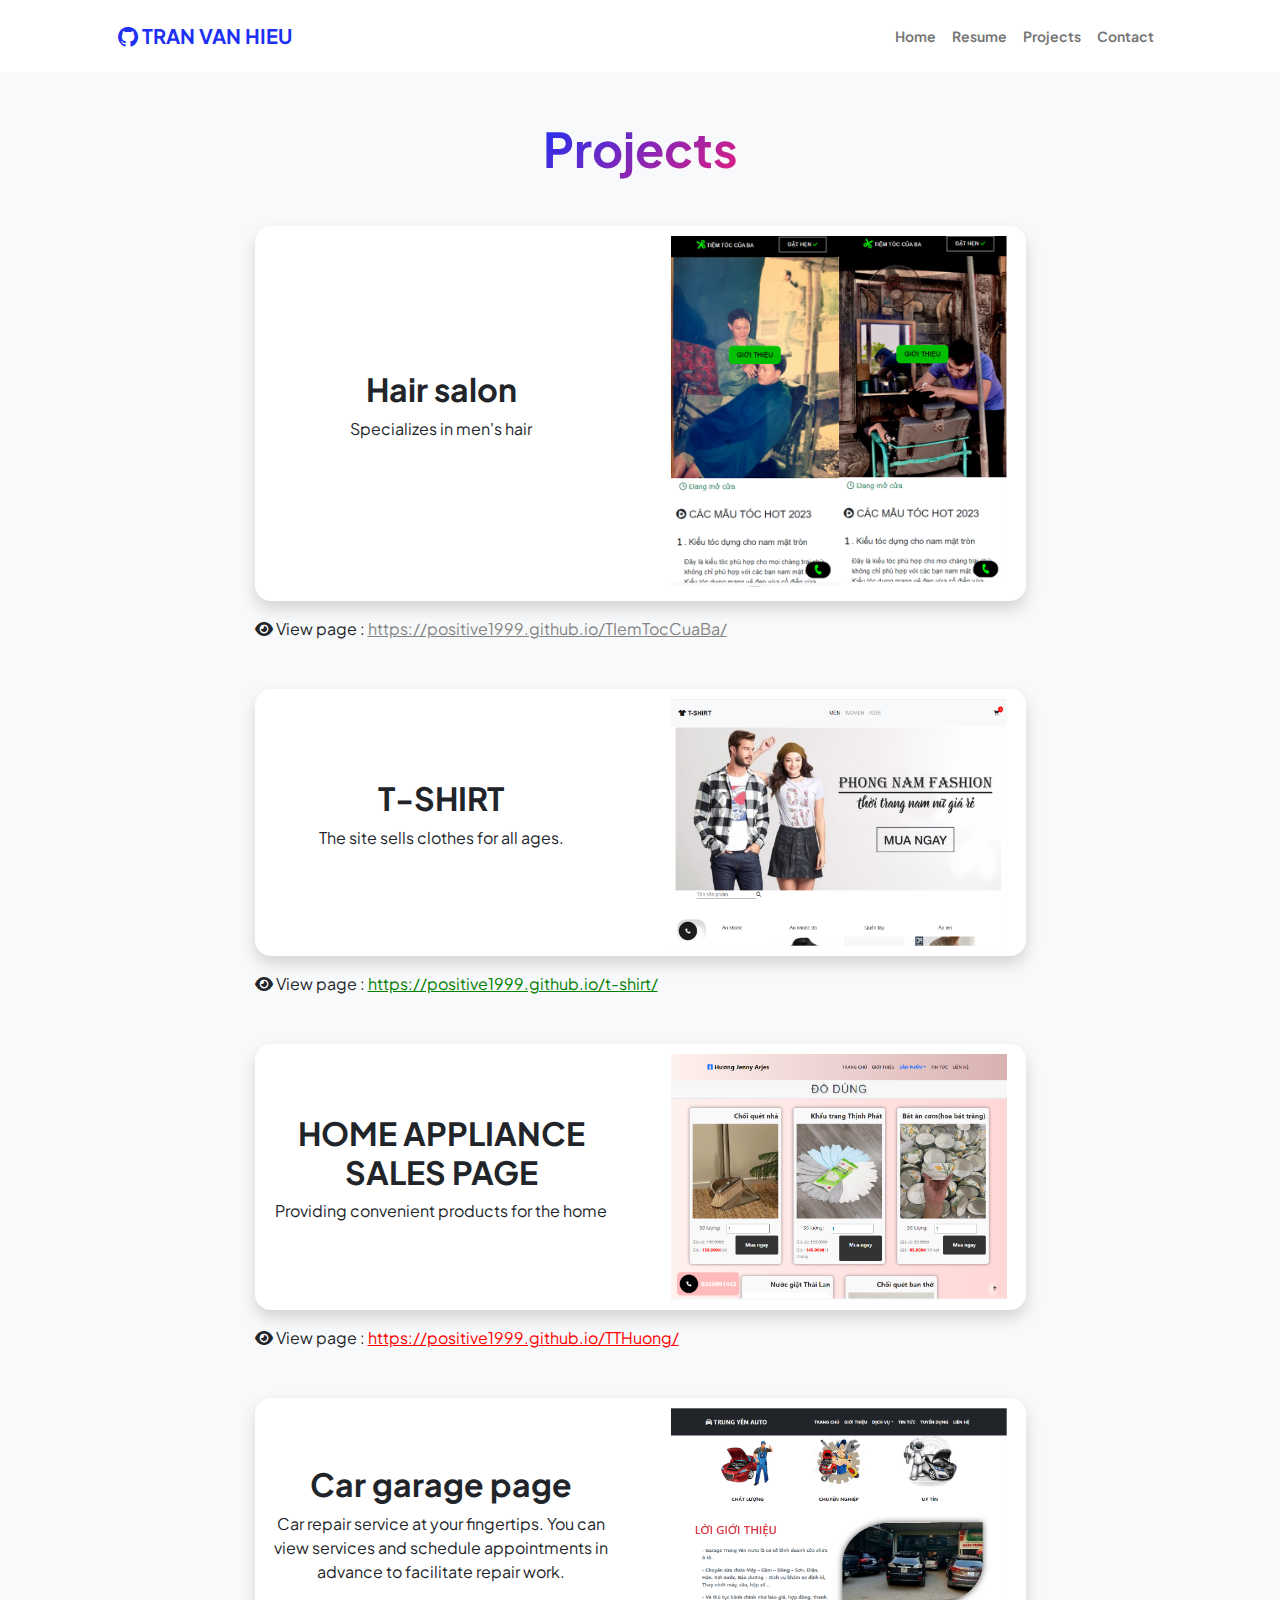
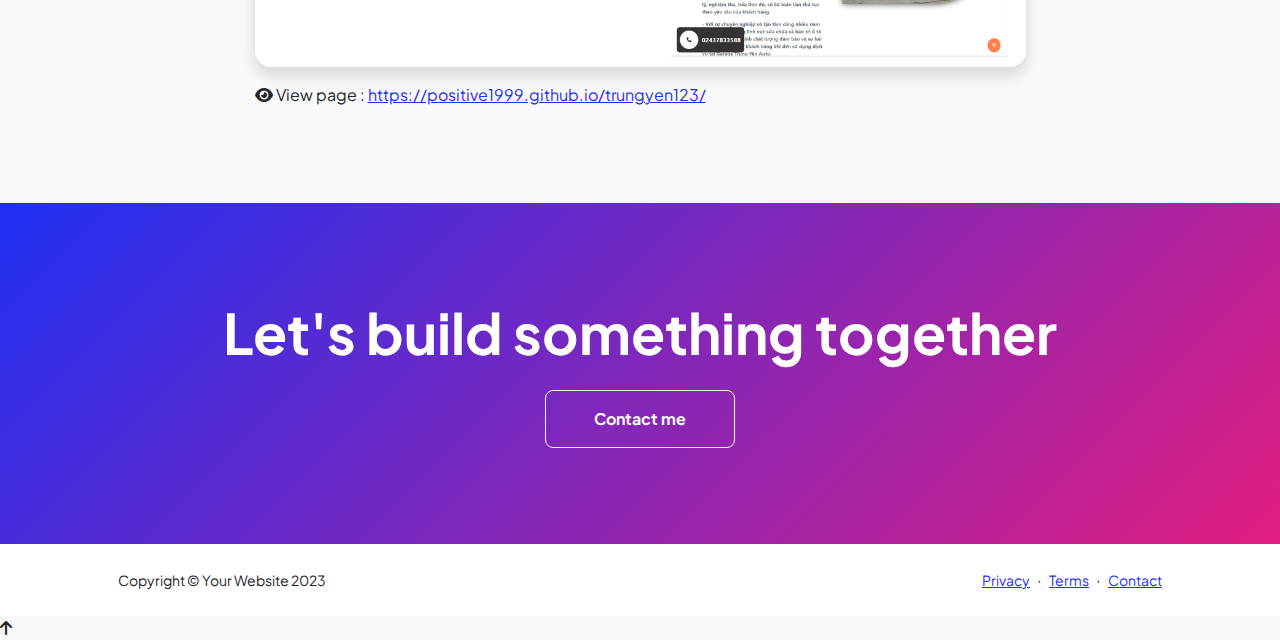
<file: projects.html>
<!DOCTYPE html>
<html lang="en">
    <head>
        <meta charset="utf-8" />
        <meta name="viewport" content="width=device-width, initial-scale=1, shrink-to-fit=no" />
        <meta name="description" content="" />
        <meta name="author" content="" />
        <title>Projects</title>
        <!-- Favicon-->
        <link rel="icon" type="image/x-icon" href="assets/favicon.ico" />
        <!-- Custom Google font-->
        <link rel="preconnect" href="https://fonts.googleapis.com" />
        <link rel="preconnect" href="https://fonts.gstatic.com" crossorigin />
        <link href="https://fonts.googleapis.com/css2?family=Plus+Jakarta+Sans:wght@100;200;300;400;500;600;700;800;900&amp;display=swap" rel="stylesheet" />
        <!-- Bootstrap icons-->
        <link href="https://cdn.jsdelivr.net/npm/bootstrap-icons@1.8.1/font/bootstrap-icons.css" rel="stylesheet" />
            <!-- link icon -->
    <link rel="stylesheet" href="https://cdnjs.cloudflare.com/ajax/libs/font-awesome/6.4.2/css/all.min.css">
        <!-- Core theme CSS (includes Bootstrap)-->
        <link href="css/styles.css" rel="stylesheet" />
        <link href="css/css-shared.css" rel="stylesheet" />
        <link href="css/projects.css" rel="stylesheet" />
    </head>
    <body class="d-flex flex-column h-100 bg-light">
        <main class="flex-shrink-0">
            <!-- Navigation-->
            <nav class="navbar navbar-expand-lg navbar-light bg-white py-3">
                <div class="container px-5">
                    <a class="navbar-brand" href="index.html">
                        <span class="fw-bolder text-primary bi-github"> TRAN VAN HIEU</span>
                    </a>
                    <button class="navbar-toggler" type="button" data-bs-toggle="collapse" data-bs-target="#navbarSupportedContent" aria-controls="navbarSupportedContent" aria-expanded="false" aria-label="Toggle navigation"><span class="navbar-toggler-icon"></span></button>
                    <div class="collapse navbar-collapse" id="navbarSupportedContent">
                        <ul class="navbar-nav ms-auto mb-2 mb-lg-0 small fw-bolder">
                            <li class="nav-item"><a class="nav-link" href="index.html">Home</a></li>
                            <li class="nav-item"><a class="nav-link" href="resume.html">Resume</a></li>
                            <li class="nav-item"><a class="nav-link" href="projects.html">Projects</a></li>
                            <li class="nav-item"><a class="nav-link" href="contact.html">Contact</a></li>
                        </ul>
                    </div>
                </div>
            </nav>
            <!-- Projects Section-->
            <section class="py-5">
                <div class="container px-5 mb-5">
                    <div class="text-center mb-5">
                        <h1 class="display-5 fw-bolder mb-0"><span class="text-gradient d-inline">Projects</span></h1>
                    </div>
                    <div class="row gx-5 justify-content-center">
                        <div class="col-lg-11 col-xl-9 col-xxl-8">
                               <!-- Project Card 0-->
                            <div class="card overflow-hidden shadow rounded-4 border-0 mb-3">
                                <div class="card-body p-0">
                                    <div class="row d-flex align-items-center">
                                        <div class="col-xs-12 col-sm-12 col-md-6 col-lg-6 p-4 text-center">
                                            <h2 class="fw-bolder">Hair salon</h2>
                                            <p>Specializes in men's hair</p>
                                        </div>
                                        <div class="col-xs-12 col-sm-12 col-md-6 col-lg-6 text-center">
                                            <img style="width: 90%; margin:10px;" class="img-fluid" src="assets/img-barber0.png" alt="..." />
                                        </div>
                                    </div>
                                </div>
                            </div>
                            <div class="view-page00 mb-5">
                                <span><i class="fa-solid fa-eye"></i> View page :</span>
                                <a href="https://positive1999.github.io/TIemTocCuaBa">https://positive1999.github.io/TIemTocCuaBa/</a>
                            </div>
                               <!-- Project Card 0.1-->
                            <div class="card overflow-hidden shadow rounded-4 border-0 mb-3">
                                <div class="card-body p-0">
                                    <div class="row d-flex align-items-center">
                                        <div class="col-xs-12 col-sm-12 col-md-6 col-lg-6 p-4 text-center">
                                            <h2 class="fw-bolder">T-SHIRT</h2>
                                            <p>The site sells clothes for all ages.</p>
                                        </div>
                                        <div class="col-xs-12 col-sm-12 col-md-6 col-lg-6 text-center">
                                            <img style="width: 90%; margin:10px;" class="img-fluid" src="assets/img-in-project0.png" alt="..." />
                                        </div>
                                    </div>
                                </div>
                            </div>
                            <div class="view-page0 mb-5">
                                <span><i class="fa-solid fa-eye"></i> View page :</span>
                                <a href="https://positive1999.github.io/t-shirt/">https://positive1999.github.io/t-shirt/</a>
                            </div>
                            <!-- Project Card 1-->
                            <div class="card overflow-hidden shadow rounded-4 border-0 mb-3">
                                <div class="card-body p-0">
                                    <div class="row d-flex align-items-center">
                                        <div class="col-xs-12 col-sm-12 col-md-6 col-lg-6 p-4 text-center">
                                            <h2 class="fw-bolder">HOME APPLIANCE SALES PAGE </h2>
                                            <p>Providing convenient products for the home</p>
                                        </div>
                                        <div class="col-xs-12 col-sm-12 col-md-6 col-lg-6 text-center">
                                            <img style="width: 90%; margin:10px;" class="img-fluid" src="assets/img-in-project.png" alt="..." />
                                        </div>
                                    </div>
                                </div>
                            </div>
                            <div class="view-page1">
                                <span><i class="fa-solid fa-eye"></i> View page :</span>
                                <a href="https://positive1999.github.io/TTHuong/">https://positive1999.github.io/TTHuong/</a>
                            </div>
                          
                            
                            <!-- Project Card 2-->
                            <div class="card overflow-hidden shadow rounded-4 border-0 mt-5 mb-3">
                                <div class="card-body p-0">
                                    <div class="row d-flex align-items-center">
                                        <div class="col-xs-12 col-sm-12 col-md-6 col-lg-6 p-4 text-center">
                                            <h2 class="fw-bolder">Car garage page</h2>
                                            <p>Car repair service at your fingertips.
                                                You can view services and schedule appointments in advance to facilitate repair work.</p>
                                        </div>
                                        <div class="col-xs-12 col-sm-12 col-md-6 col-lg-6 text-center">
                                            <img style="width: 90%; margin:10px;" class="img-fluid" src="assets/img-in-project2.png" alt="..." />
                                        </div>
                                    </div>
                                </div>
                            </div>
                            <span><i class="fa-solid fa-eye"></i> View page :</span>
                            <a href="https://positive1999.github.io/trungyen123/"> https://positive1999.github.io/trungyen123/</a>
                        </div>
                    </div>
                </div>
            </section>
            <!-- Call to action section-->
            <section class="py-5 bg-gradient-primary-to-secondary text-white">
                <div class="container px-5 my-5">
                    <div class="text-center">
                        <h2 class="display-4 fw-bolder mb-4">Let's build something together</h2>
                        <a class="btn btn-outline-light btn-lg px-5 py-3 fs-6 fw-bolder" href="contact.html">Contact me</a>
                    </div>
                </div>
            </section>
        </main>
        <!-- Footer-->
        <footer class="bg-white py-4 mt-auto">
            <div class="container px-5">
                <div class="row align-items-center justify-content-between flex-column flex-sm-row">
                    <div class="col-auto"><div class="small m-0">Copyright &copy; Your Website 2023</div></div>
                    <div class="col-auto">
                        <a class="small" href="#!">Privacy</a>
                        <span class="mx-1">&middot;</span>
                        <a class="small" href="#!">Terms</a>
                        <span class="mx-1">&middot;</span>
                        <a class="small" href="#!">Contact</a>
                    </div>
                </div>
            </div>
        </footer>
          <!-- arrow up -->
    <div class="arrow-up">
        <i class="fa-solid fa-arrow-up"></i>
    </div>
        <!-- Bootstrap core JS-->
        <script src="https://cdn.jsdelivr.net/npm/bootstrap@5.2.3/dist/js/bootstrap.bundle.min.js"></script>
            <!-- link jquery -->
    <script src="https://code.jquery.com/jquery-3.7.1.js"></script>
        <!-- Core theme JS-->
        <script src="js/scripts.js"></script>
    </body>
</html>
</file>
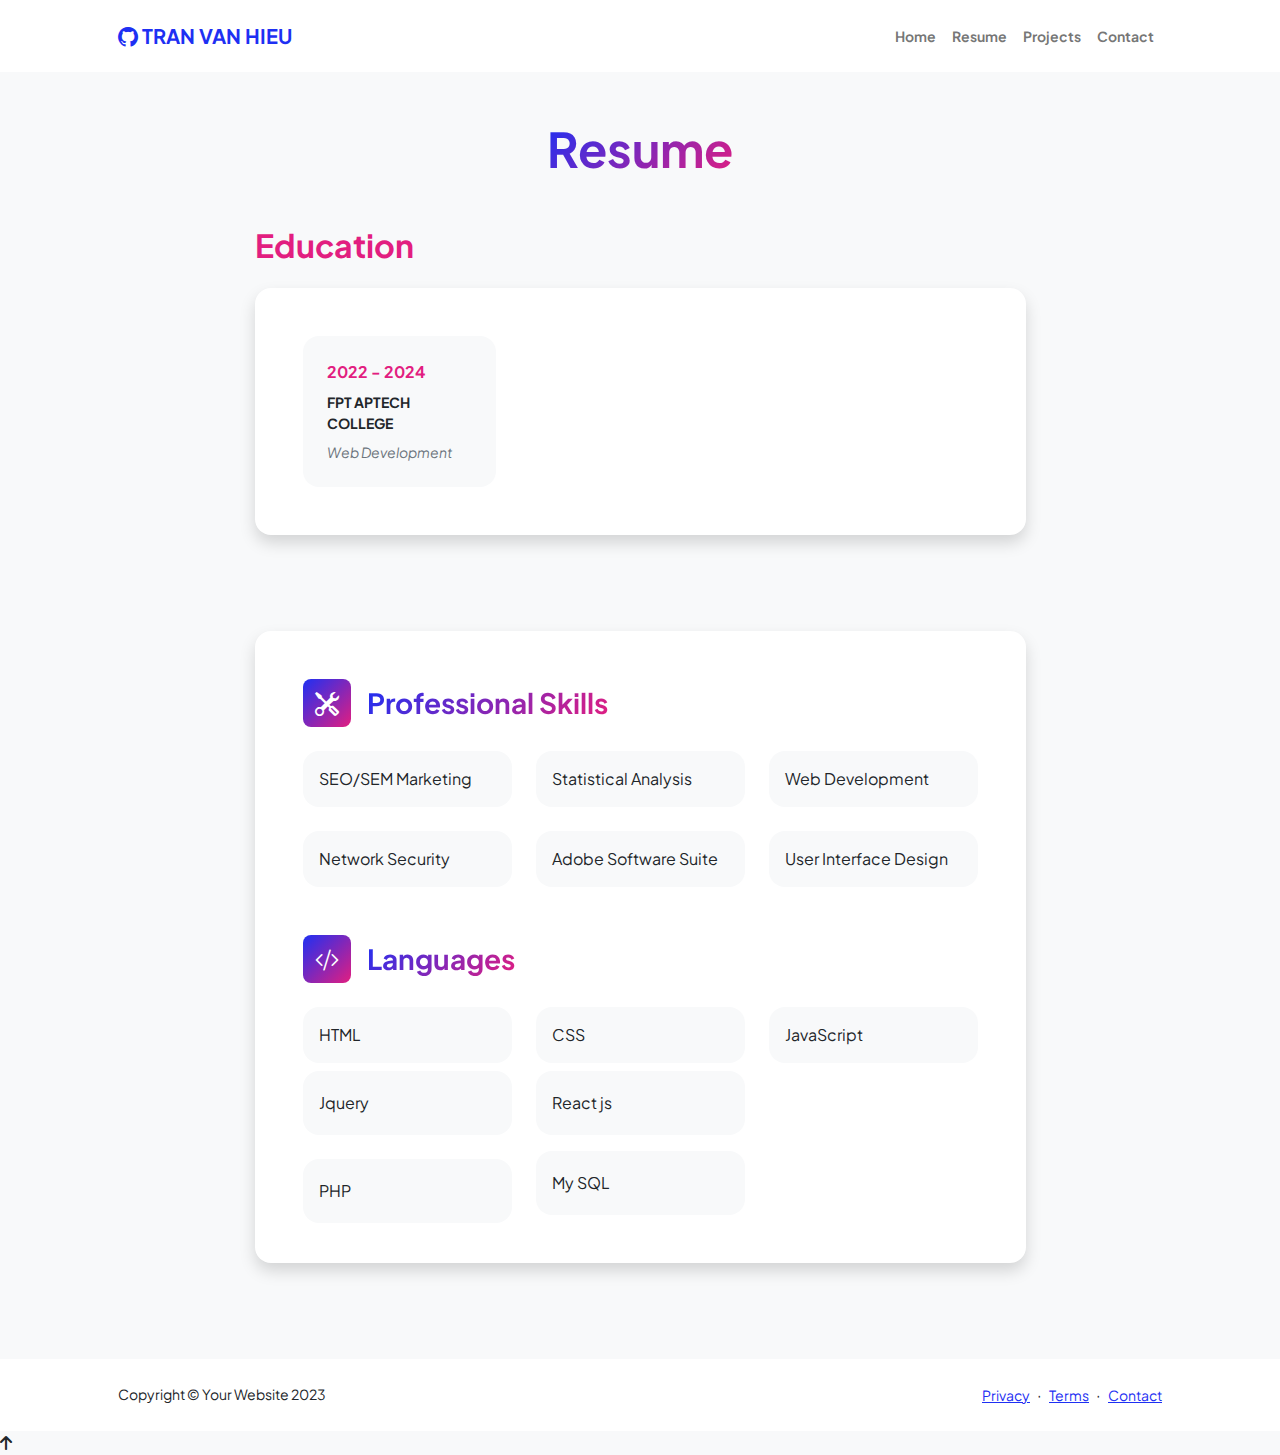
<file: resume.html>
<!DOCTYPE html>
<html lang="en">

<head>
    <meta charset="utf-8" />
    <meta name="viewport" content="width=device-width, initial-scale=1, shrink-to-fit=no" />
    <meta name="description" content="" />
    <meta name="author" content="" />
    <title>Resume</title>
    <!-- Favicon-->
    <link rel="icon" type="image/x-icon" href="assets/favicon.ico" />
    <!-- Custom Google font-->
    <link rel="preconnect" href="https://fonts.googleapis.com" />
    <link rel="preconnect" href="https://fonts.gstatic.com" crossorigin />
    <link
        href="https://fonts.googleapis.com/css2?family=Plus+Jakarta+Sans:wght@100;200;300;400;500;600;700;800;900&amp;display=swap"
        rel="stylesheet" />
    <!-- Bootstrap icons-->
    <link href="https://cdn.jsdelivr.net/npm/bootstrap-icons@1.8.1/font/bootstrap-icons.css" rel="stylesheet" />
    <!-- link icon -->
    <link rel="stylesheet" href="https://cdnjs.cloudflare.com/ajax/libs/font-awesome/6.4.2/css/all.min.css">
    <!-- Core theme CSS (includes Bootstrap)-->

    <link href="css/styles.css" rel="stylesheet" />
    <link href="css/css-shared.css" rel="stylesheet" />
</head>

<body class="d-flex flex-column h-100 bg-light">
    <main class="flex-shrink-0">
        <!-- Navigation-->
        <nav class="navbar navbar-expand-lg navbar-light bg-white py-3">
            <div class="container px-5">
                <a class="navbar-brand" href="index.html">
                    <span class="fw-bolder text-primary bi-github"> TRAN VAN HIEU</span>
                </a>
                <button class="navbar-toggler" type="button" data-bs-toggle="collapse"
                    data-bs-target="#navbarSupportedContent" aria-controls="navbarSupportedContent"
                    aria-expanded="false" aria-label="Toggle navigation"><span
                        class="navbar-toggler-icon"></span></button>
                <div class="collapse navbar-collapse" id="navbarSupportedContent">
                    <ul class="navbar-nav ms-auto mb-2 mb-lg-0 small fw-bolder">
                        <li class="nav-item"><a class="nav-link" href="index.html">Home</a></li>
                        <li class="nav-item"><a class="nav-link" href="resume.html">Resume</a></li>
                        <li class="nav-item"><a class="nav-link" href="projects.html">Projects</a></li>
                        <li class="nav-item"><a class="nav-link" href="contact.html">Contact</a></li>
                    </ul>
                </div>
            </div>
        </nav>
        <!-- Page Content-->
        <div class="container px-5 my-5">
            <div class="text-center mb-5">
                <h1 class="display-5 fw-bolder mb-0"><span class="text-gradient d-inline">Resume</span></h1>
            </div>
            <div class="row gx-5 justify-content-center">
                <div class="col-lg-11 col-xl-9 col-xxl-8">
                    <!-- Experience Section-->
                    <section>
                        <!-- Download resume button-->
                        <!-- Note: Set the link href target to a PDF file within your project-->
                        <!-- <div class="d-flex align-items-center justify-content-between mb-4">
                            <h2 class="text-primary fw-bolder mb-0">Experience</h2>
                          
                            <a class="btn btn-primary px-4 py-3" href="#!">
                                <div class="d-inline-block bi bi-download me-2"></div>
                                Download Resume
                            </a>
                        </div> -->
                        <!-- Experience Card 1-->
                        <!-- <div class="card shadow border-0 rounded-4 mb-5">
                            <div class="card-body p-5">
                                <div class="row align-items-center gx-5">
                                    <div class="col text-center text-lg-start mb-4 mb-lg-0">
                                        <div class="bg-light p-4 rounded-4">
                                            <div class="text-primary fw-bolder mb-2">2019 - Present</div>
                                            <div class="small fw-bolder">Web Developer</div>
                                            <div class="small text-muted"></div>
                                            <div class="small text-muted"></div>
                                        </div>
                                    </div>
                                    <div class="col-lg-8">
                                        <div>Lorem ipsum dolor sit amet consectetur adipisicing elit. Delectus
                                            laudantium, voluptatem quis repellendus eaque sit animi illo ipsam amet
                                            officiis corporis sed aliquam non voluptate corrupti excepturi maxime porro
                                            fuga.</div>
                                    </div>
                                </div>
                            </div>
                        </div> -->
                        <!-- Experience Card 2-->
                        <!-- <div class="card shadow border-0 rounded-4 mb-5">
                            <div class="card-body p-5">
                                <div class="row align-items-center gx-5">
                                    <div class="col text-center text-lg-start mb-4 mb-lg-0">
                                        <div class="bg-light p-4 rounded-4">
                                            <div class="text-primary fw-bolder mb-2">2017 - 2019</div>
                                            <div class="small fw-bolder">SEM Specialist</div>
                                            <div class="small text-muted">Wayne Enterprises</div>
                                            <div class="small text-muted">Gotham City, NY</div>
                                        </div>
                                    </div>
                                    <div class="col-lg-8">
                                        <div>Lorem ipsum dolor sit amet consectetur adipisicing elit. Delectus
                                            laudantium, voluptatem quis repellendus eaque sit animi illo ipsam amet
                                            officiis corporis sed aliquam non voluptate corrupti excepturi maxime porro
                                            fuga.</div>
                                    </div>
                                </div>
                            </div>
                        </div> -->
                    </section>
                    <!-- Education Section-->
                    <section>
                        <h2 class="text-secondary fw-bolder mb-4">Education</h2>
                        <!-- Education Card 1-->
                        <div class="card shadow border-0 rounded-4 mb-5">
                            <div class="card-body p-5">
                                <div class="row align-items-center gx-5">
                                    <div class="col text-center text-lg-start mb-4 mb-lg-0">
                                        <div class="bg-light p-4 rounded-4">
                                            <div class="text-secondary fw-bolder mb-2">2022 - 2024</div>
                                            <div class="mb-2">
                                                <div class="small fw-bolder">FPT APTECH COLLEGE</div>
                                                <div class="small text-muted"> </div>
                                            </div>
                                            <div class="fst-italic">
                                                <div class="small text-muted"> </div>
                                                <div class="small text-muted">Web Development</div>
                                            </div>
                                        </div>
                                    </div>
                                    <div class="col-lg-8">
                                        <div style="font-size: 30px; color:orange; text-align: center;" id="dot"></div>
                                    </div>
                                </div>
                            </div>
                        </div>
                        <!-- Education Card 2-->
                        <!-- <div class="card shadow border-0 rounded-4 mb-5">
                            <div class="card-body p-5">
                                <div class="row align-items-center gx-5">
                                    <div class="col text-center text-lg-start mb-4 mb-lg-0">
                                        <div class="bg-light p-4 rounded-4">
                                            <div class="text-secondary fw-bolder mb-2">2011 - 2015</div>
                                            <div class="mb-2">
                                                <div class="small fw-bolder">ULA</div>
                                                <div class="small text-muted">Los Angeles, CA</div>
                                            </div>
                                            <div class="fst-italic">
                                                <div class="small text-muted">Undergraduate</div>
                                                <div class="small text-muted">Computer Science</div>
                                            </div>
                                        </div>
                                    </div>
                                    <div class="col-lg-8">
                                        <div>Lorem ipsum dolor sit amet consectetur adipisicing elit. Delectus
                                            laudantium, voluptatem quis repellendus eaque sit animi illo ipsam amet
                                            officiis corporis sed aliquam non voluptate corrupti excepturi maxime porro
                                            fuga.</div>
                                    </div>
                                </div>
                            </div>
                        </div> -->
                    </section>
                    <!-- Divider-->
                    <div class="pb-5"></div>
                    <!-- Skills Section-->
                    <section>
                        <!-- Skillset Card-->
                        <div class="card shadow border-0 rounded-4 mb-5">
                            <div class="card-body p-5">
                                <!-- Professional skills list-->
                                <div class="mb-5">
                                    <div class="d-flex align-items-center mb-4">
                                        <div
                                            class="feature bg-primary bg-gradient-primary-to-secondary text-white rounded-3 me-3">
                                            <i class="bi bi-tools"></i>
                                        </div>
                                        <h3 class="fw-bolder mb-0"><span class="text-gradient d-inline">Professional
                                                Skills</span></h3>
                                    </div>
                                    <div class="row row-cols-1 row-cols-md-3 mb-4">
                                        <div class="col mb-4 mb-md-0">
                                            <div class="d-flex align-items-center bg-light rounded-4 p-3 h-100">SEO/SEM
                                                Marketing</div>
                                        </div>
                                        <div class="col mb-4 mb-md-0">
                                            <div class="d-flex align-items-center bg-light rounded-4 p-3 h-100">
                                                Statistical Analysis</div>
                                        </div>
                                        <div class="col">
                                            <div class="d-flex align-items-center bg-light rounded-4 p-3 h-100">Web
                                                Development</div>
                                        </div>
                                    </div>
                                    <div class="row row-cols-1 row-cols-md-3">
                                        <div class="col mb-4 mb-md-0">
                                            <div class="d-flex align-items-center bg-light rounded-4 p-3 h-100">Network
                                                Security</div>
                                        </div>
                                        <div class="col mb-4 mb-md-0">
                                            <div class="d-flex align-items-center bg-light rounded-4 p-3 h-100">Adobe
                                                Software Suite</div>
                                        </div>
                                        <div class="col">
                                            <div class="d-flex align-items-center bg-light rounded-4 p-3 h-100">User
                                                Interface Design</div>
                                        </div>
                                    </div>
                                </div>
                                <!-- Languages list-->
                                <div class="mb-0">
                                    <div class="d-flex align-items-center mb-4">
                                        <div
                                            class="feature bg-primary bg-gradient-primary-to-secondary text-white rounded-3 me-3">
                                            <i class="bi bi-code-slash"></i>
                                        </div>
                                        <h3 class="fw-bolder mb-0"><span class="text-gradient d-inline">Languages</span>
                                        </h3>
                                    </div>
                                    <div class="row row-cols-1 row-cols-md-3 mb-4">
                                        <div class="col mb-4 mb-md-0">
                                            <div class="d-flex align-items-center bg-light rounded-4 p-3 h-100">HTML
                                            </div>
                                        </div>
                                        <div class="col mb-4 mb-md-0">
                                            <div class="d-flex align-items-center bg-light rounded-4 p-3 h-100">CSS
                                            </div>
                                        </div>
                                        <div class="col mb-4 mb-md-0">
                                            <div class="d-flex align-items-center bg-light rounded-4 p-3 h-100">
                                                JavaScript
                                            </div>
                                        </div>
                                        <div class="col mb-4 mb-md-0">
                                            <div class="d-flex align-items-center bg-light rounded-4 p-3 h-100 mt-2">Jquery
                                            </div>
                                        </div>
                                        <div class="col mb-4 mb-md-0">
                                            <div class="d-flex align-items-center bg-light rounded-4 p-3 h-100 mt-2">React js
                                            </div>
                                        </div>
                                    </div>
                                    <div class="row row-cols-1 row-cols-md-3 ">
                                        <div class="col mb-4 mb-md-0">
                                            <div class="d-flex align-items-center bg-light rounded-4 p-3 h-100 mt-2">PHP
                                            </div>
                                        </div>
                                        <div class="col mb-4 mb-md-0">
                                            <div class="d-flex align-items-center bg-light rounded-4 p-3 h-100">My SQL
                                            </div>
                                        </div>

                                    </div>
                                </div>
                            </div>
                        </div>
                    </section>
                </div>
            </div>
        </div>
    </main>
    <!-- Footer-->
    <footer class="bg-white py-4 mt-auto">
        <div class="container px-5">
            <div class="row align-items-center justify-content-between flex-column flex-sm-row">
                <div class="col-auto">
                    <div class="small m-0">Copyright &copy; Your Website 2023</div>
                </div>
                <div class="col-auto">
                    <a class="small" href="#!">Privacy</a>
                    <span class="mx-1">&middot;</span>
                    <a class="small" href="#!">Terms</a>
                    <span class="mx-1">&middot;</span>
                    <a class="small" href="#!">Contact</a>
                </div>
            </div>
        </div>
    </footer>

    <!-- arrow up -->
    <div class="arrow-up">
        <i class="fa-solid fa-arrow-up"></i>
    </div>

    <!-- Bootstrap core JS-->
    <script src="https://cdn.jsdelivr.net/npm/bootstrap@5.2.3/dist/js/bootstrap.bundle.min.js"></script>
    <!-- link jquery -->
    <script src="https://code.jquery.com/jquery-3.7.1.js"></script>
    <!-- Core theme JS-->
    <script src="js/scripts.js"></script>
    <script src="js/dot.js"></script>
</body>

</html>
</file>
<file: css/styles.css>
@charset "UTF-8";
:root {
  --bs-blue: #1e30f3;
  --bs-indigo: #6610f2;
  --bs-purple: #6f42c1;
  --bs-pink: #e21e80;
  --bs-red: #dc3545;
  --bs-orange: #fd7e14;
  --bs-yellow: #ffc107;
  --bs-green: #198754;
  --bs-teal: #20c997;
  --bs-cyan: #0dcaf0;
  --bs-black: #000;
  --bs-white: #fff;
  --bs-gray: #6c757d;
  --bs-gray-dark: #343a40;
  --bs-gray-100: #f8f9fa;
  --bs-gray-200: #e9ecef;
  --bs-gray-300: #dee2e6;
  --bs-gray-400: #ced4da;
  --bs-gray-500: #adb5bd;
  --bs-gray-600: #6c757d;
  --bs-gray-700: #495057;
  --bs-gray-800: #343a40;
  --bs-gray-900: #212529;
  --bs-primary: #1e30f3;
  --bs-secondary: #e21e80;
  --bs-success: #198754;
  --bs-info: #0dcaf0;
  --bs-warning: #ffc107;
  --bs-danger: #dc3545;
  --bs-light: #f8f9fa;
  --bs-dark: #212529;
  --bs-primary-rgb: 30, 48, 243;
  --bs-secondary-rgb: 226, 30, 128;
  --bs-success-rgb: 25, 135, 84;
  --bs-info-rgb: 13, 202, 240;
  --bs-warning-rgb: 255, 193, 7;
  --bs-danger-rgb: 220, 53, 69;
  --bs-light-rgb: 248, 249, 250;
  --bs-dark-rgb: 33, 37, 41;
  --bs-white-rgb: 255, 255, 255;
  --bs-black-rgb: 0, 0, 0;
  --bs-body-color-rgb: 33, 37, 41;
  --bs-body-bg-rgb: 255, 255, 255;
  --bs-font-sans-serif: "Plus Jakarta Sans";
  --bs-font-monospace: SFMono-Regular, Menlo, Monaco, Consolas, "Liberation Mono", "Courier New", monospace;
  --bs-gradient: linear-gradient(180deg, rgba(255, 255, 255, 0.15), rgba(255, 255, 255, 0));
  --bs-body-font-family: var(--bs-font-sans-serif);
  --bs-body-font-size: 1rem;
  --bs-body-font-weight: 400;
  --bs-body-line-height: 1.5;
  --bs-body-color: #212529;
  --bs-body-bg: #fff;
  --bs-border-width: 1px;
  --bs-border-style: solid;
  --bs-border-color: #dee2e6;
  --bs-border-color-translucent: rgba(0, 0, 0, 0.175);
  --bs-border-radius: 0.375rem;
  --bs-border-radius-sm: 0.25rem;
  --bs-border-radius-lg: 0.5rem;
  --bs-border-radius-xl: 1rem;
  --bs-border-radius-2xl: 2rem;
  --bs-border-radius-pill: 50rem;
  --bs-link-color: #1e30f3;
  --bs-link-hover-color: #1826c2;
  --bs-code-color: #e21e80;
  --bs-highlight-bg: #fff3cd;
}

*,
*::before,
*::after {
  box-sizing: border-box;
}

@media (prefers-reduced-motion: no-preference) {
  :root {
    scroll-behavior: smooth;
  }
}

body {
  margin: 0;
  font-family: var(--bs-body-font-family);
  font-size: var(--bs-body-font-size);
  font-weight: var(--bs-body-font-weight);
  line-height: var(--bs-body-line-height);
  color: var(--bs-body-color);
  text-align: var(--bs-body-text-align);
  background-color: var(--bs-body-bg);
  -webkit-text-size-adjust: 100%;
  -webkit-tap-highlight-color: rgba(0, 0, 0, 0);
}

hr {
  margin: 1rem 0;
  color: inherit;
  border: 0;
  border-top: 1px solid;
  opacity: 0.25;
}

h6, .h6, h5, .h5, h4, .h4, h3, .h3, h2, .h2, h1, .h1 {
  margin-top: 0;
  margin-bottom: 0.5rem;
  font-weight: 500;
  line-height: 1.2;
}

h1, .h1 {
  font-size: calc(1.375rem + 1.5vw);
}
@media (min-width: 1200px) {
  h1, .h1 {
    font-size: 2.5rem;
  }
}

h2, .h2 {
  font-size: calc(1.325rem + 0.9vw);
}
@media (min-width: 1200px) {
  h2, .h2 {
    font-size: 2rem;
  }
}

h3, .h3 {
  font-size: calc(1.3rem + 0.6vw);
}
@media (min-width: 1200px) {
  h3, .h3 {
    font-size: 1.75rem;
  }
}

h4, .h4 {
  font-size: calc(1.275rem + 0.3vw);
}
@media (min-width: 1200px) {
  h4, .h4 {
    font-size: 1.5rem;
  }
}

h5, .h5 {
  font-size: 1.25rem;
}

h6, .h6 {
  font-size: 1rem;
}

p {
  margin-top: 0;
  margin-bottom: 1rem;
}

abbr[title] {
  -webkit-text-decoration: underline dotted;
          text-decoration: underline dotted;
  cursor: help;
  -webkit-text-decoration-skip-ink: none;
          text-decoration-skip-ink: none;
}

address {
  margin-bottom: 1rem;
  font-style: normal;
  line-height: inherit;
}

ol,
ul {
  padding-left: 2rem;
}

ol,
ul,
dl {
  margin-top: 0;
  margin-bottom: 1rem;
}

ol ol,
ul ul,
ol ul,
ul ol {
  margin-bottom: 0;
}

dt {
  font-weight: 700;
}

dd {
  margin-bottom: 0.5rem;
  margin-left: 0;
}

blockquote {
  margin: 0 0 1rem;
}

b,
strong {
  font-weight: bolder;
}

small, .small {
  font-size: 0.875em;
}

mark, .mark {
  padding: 0.1875em;
  background-color: var(--bs-highlight-bg);
}

sub,
sup {
  position: relative;
  font-size: 0.75em;
  line-height: 0;
  vertical-align: baseline;
}

sub {
  bottom: -0.25em;
}

sup {
  top: -0.5em;
}

a {
  color: var(--bs-link-color);
  text-decoration: underline;
}
a:hover {
  color: var(--bs-link-hover-color);
}

a:not([href]):not([class]), a:not([href]):not([class]):hover {
  color: inherit;
  text-decoration: none;
}

pre,
code,
kbd,
samp {
  font-family: var(--bs-font-monospace);
  font-size: 1em;
}

pre {
  display: block;
  margin-top: 0;
  margin-bottom: 1rem;
  overflow: auto;
  font-size: 0.875em;
}
pre code {
  font-size: inherit;
  color: inherit;
  word-break: normal;
}

code {
  font-size: 0.875em;
  color: var(--bs-code-color);
  word-wrap: break-word;
}
a > code {
  color: inherit;
}

kbd {
  padding: 0.1875rem 0.375rem;
  font-size: 0.875em;
  color: var(--bs-body-bg);
  background-color: var(--bs-body-color);
  border-radius: 0.25rem;
}
kbd kbd {
  padding: 0;
  font-size: 1em;
}

figure {
  margin: 0 0 1rem;
}

img,
svg {
  vertical-align: middle;
}

table {
  caption-side: bottom;
  border-collapse: collapse;
}

caption {
  padding-top: 0.5rem;
  padding-bottom: 0.5rem;
  color: #6c757d;
  text-align: left;
}

th {
  text-align: inherit;
  text-align: -webkit-match-parent;
}

thead,
tbody,
tfoot,
tr,
td,
th {
  border-color: inherit;
  border-style: solid;
  border-width: 0;
}

label {
  display: inline-block;
}

button {
  border-radius: 0;
}

button:focus:not(:focus-visible) {
  outline: 0;
}

input,
button,
select,
optgroup,
textarea {
  margin: 0;
  font-family: inherit;
  font-size: inherit;
  line-height: inherit;
}

button,
select {
  text-transform: none;
}

[role=button] {
  cursor: pointer;
}

select {
  word-wrap: normal;
}
select:disabled {
  opacity: 1;
}

[list]:not([type=date]):not([type=datetime-local]):not([type=month]):not([type=week]):not([type=time])::-webkit-calendar-picker-indicator {
  display: none !important;
}

button,
[type=button],
[type=reset],
[type=submit] {
  -webkit-appearance: button;
}
button:not(:disabled),
[type=button]:not(:disabled),
[type=reset]:not(:disabled),
[type=submit]:not(:disabled) {
  cursor: pointer;
}

::-moz-focus-inner {
  padding: 0;
  border-style: none;
}

textarea {
  resize: vertical;
}

fieldset {
  min-width: 0;
  padding: 0;
  margin: 0;
  border: 0;
}

legend {
  float: left;
  width: 100%;
  padding: 0;
  margin-bottom: 0.5rem;
  font-size: calc(1.275rem + 0.3vw);
  line-height: inherit;
}
@media (min-width: 1200px) {
  legend {
    font-size: 1.5rem;
  }
}
legend + * {
  clear: left;
}

::-webkit-datetime-edit-fields-wrapper,
::-webkit-datetime-edit-text,
::-webkit-datetime-edit-minute,
::-webkit-datetime-edit-hour-field,
::-webkit-datetime-edit-day-field,
::-webkit-datetime-edit-month-field,
::-webkit-datetime-edit-year-field {
  padding: 0;
}

::-webkit-inner-spin-button {
  height: auto;
}

[type=search] {
  outline-offset: -2px;
  -webkit-appearance: textfield;
}

/* rtl:raw:
[type="tel"],
[type="url"],
[type="email"],
[type="number"] {
  direction: ltr;
}
*/
::-webkit-search-decoration {
  -webkit-appearance: none;
}

::-webkit-color-swatch-wrapper {
  padding: 0;
}

::file-selector-button {
  font: inherit;
  -webkit-appearance: button;
}

output {
  display: inline-block;
}

iframe {
  border: 0;
}

summary {
  display: list-item;
  cursor: pointer;
}

progress {
  vertical-align: baseline;
}

[hidden] {
  display: none !important;
}

.lead {
  font-size: 1.25rem;
  font-weight: 300;
}

.display-1 {
  font-size: calc(1.625rem + 4.5vw);
  font-weight: 300;
  line-height: 1.2;
}
@media (min-width: 1200px) {
  .display-1 {
    font-size: 5rem;
  }
}

.display-2 {
  font-size: calc(1.575rem + 3.9vw);
  font-weight: 300;
  line-height: 1.2;
}
@media (min-width: 1200px) {
  .display-2 {
    font-size: 4.5rem;
  }
}

.display-3 {
  font-size: calc(1.525rem + 3.3vw);
  font-weight: 300;
  line-height: 1.2;
}
@media (min-width: 1200px) {
  .display-3 {
    font-size: 4rem;
  }
}

.display-4 {
  font-size: calc(1.475rem + 2.7vw);
  font-weight: 300;
  line-height: 1.2;
}
@media (min-width: 1200px) {
  .display-4 {
    font-size: 3.5rem;
  }
}

.display-5 {
  font-size: calc(1.425rem + 2.1vw);
  font-weight: 300;
  line-height: 1.2;
}
@media (min-width: 1200px) {
  .display-5 {
    font-size: 3rem;
  }
}

.display-6 {
  font-size: calc(1.375rem + 1.5vw);
  font-weight: 300;
  line-height: 1.2;
}
@media (min-width: 1200px) {
  .display-6 {
    font-size: 2.5rem;
  }
}

.list-unstyled {
  padding-left: 0;
  list-style: none;
}

.list-inline {
  padding-left: 0;
  list-style: none;
}

.list-inline-item {
  display: inline-block;
}
.list-inline-item:not(:last-child) {
  margin-right: 0.5rem;
}

.initialism {
  font-size: 0.875em;
  text-transform: uppercase;
}

.blockquote {
  margin-bottom: 1rem;
  font-size: 1.25rem;
}
.blockquote > :last-child {
  margin-bottom: 0;
}

.blockquote-footer {
  margin-top: -1rem;
  margin-bottom: 1rem;
  font-size: 0.875em;
  color: #6c757d;
}
.blockquote-footer::before {
  content: "— ";
}

.img-fluid {
  max-width: 100%;
  height: auto;
}

.img-thumbnail {
  padding: 0.25rem;
  background-color: #fff;
  border: 1px solid var(--bs-border-color);
  border-radius: 0.375rem;
  max-width: 100%;
  height: auto;
}

.figure {
  display: inline-block;
}

.figure-img {
  margin-bottom: 0.5rem;
  line-height: 1;
}

.figure-caption {
  font-size: 0.875em;
  color: #6c757d;
}

.container,
.container-fluid,
.container-xxl,
.container-xl,
.container-lg,
.container-md,
.container-sm {
  --bs-gutter-x: 1.5rem;
  --bs-gutter-y: 0;
  width: 100%;
  padding-right: calc(var(--bs-gutter-x) * 0.5);
  padding-left: calc(var(--bs-gutter-x) * 0.5);
  margin-right: auto;
  margin-left: auto;
}

@media (min-width: 576px) {
  .container-sm, .container {
    max-width: 540px;
  }
}
@media (min-width: 768px) {
  .container-md, .container-sm, .container {
    max-width: 720px;
  }
}
@media (min-width: 992px) {
  .container-lg, .container-md, .container-sm, .container {
    max-width: 960px;
  }
}
@media (min-width: 1200px) {
  .container-xl, .container-lg, .container-md, .container-sm, .container {
    max-width: 1140px;
  }
}
@media (min-width: 1400px) {
  .container-xxl, .container-xl, .container-lg, .container-md, .container-sm, .container {
    max-width: 1320px;
  }
}
.row {
  --bs-gutter-x: 1.5rem;
  --bs-gutter-y: 0;
  display: flex;
  flex-wrap: wrap;
  margin-top: calc(-1 * var(--bs-gutter-y));
  margin-right: calc(-0.5 * var(--bs-gutter-x));
  margin-left: calc(-0.5 * var(--bs-gutter-x));
}
.row > * {
  flex-shrink: 0;
  width: 100%;
  max-width: 100%;
  padding-right: calc(var(--bs-gutter-x) * 0.5);
  padding-left: calc(var(--bs-gutter-x) * 0.5);
  margin-top: var(--bs-gutter-y);
}

.col {
  flex: 1 0 0%;
}

.row-cols-auto > * {
  flex: 0 0 auto;
  width: auto;
}

.row-cols-1 > * {
  flex: 0 0 auto;
  width: 100%;
}

.row-cols-2 > * {
  flex: 0 0 auto;
  width: 50%;
}

.row-cols-3 > * {
  flex: 0 0 auto;
  width: 33.3333333333%;
}

.row-cols-4 > * {
  flex: 0 0 auto;
  width: 25%;
}

.row-cols-5 > * {
  flex: 0 0 auto;
  width: 20%;
}

.row-cols-6 > * {
  flex: 0 0 auto;
  width: 16.6666666667%;
}

.col-auto {
  flex: 0 0 auto;
  width: auto;
}

.col-1 {
  flex: 0 0 auto;
  width: 8.33333333%;
}

.col-2 {
  flex: 0 0 auto;
  width: 16.66666667%;
}

.col-3 {
  flex: 0 0 auto;
  width: 25%;
}

.col-4 {
  flex: 0 0 auto;
  width: 33.33333333%;
}

.col-5 {
  flex: 0 0 auto;
  width: 41.66666667%;
}

.col-6 {
  flex: 0 0 auto;
  width: 50%;
}

.col-7 {
  flex: 0 0 auto;
  width: 58.33333333%;
}

.col-8 {
  flex: 0 0 auto;
  width: 66.66666667%;
}

.col-9 {
  flex: 0 0 auto;
  width: 75%;
}

.col-10 {
  flex: 0 0 auto;
  width: 83.33333333%;
}

.col-11 {
  flex: 0 0 auto;
  width: 91.66666667%;
}

.col-12 {
  flex: 0 0 auto;
  width: 100%;
}

.offset-1 {
  margin-left: 8.33333333%;
}

.offset-2 {
  margin-left: 16.66666667%;
}

.offset-3 {
  margin-left: 25%;
}

.offset-4 {
  margin-left: 33.33333333%;
}

.offset-5 {
  margin-left: 41.66666667%;
}

.offset-6 {
  margin-left: 50%;
}

.offset-7 {
  margin-left: 58.33333333%;
}

.offset-8 {
  margin-left: 66.66666667%;
}

.offset-9 {
  margin-left: 75%;
}

.offset-10 {
  margin-left: 83.33333333%;
}

.offset-11 {
  margin-left: 91.66666667%;
}

.g-0,
.gx-0 {
  --bs-gutter-x: 0;
}

.g-0,
.gy-0 {
  --bs-gutter-y: 0;
}

.g-1,
.gx-1 {
  --bs-gutter-x: 0.25rem;
}

.g-1,
.gy-1 {
  --bs-gutter-y: 0.25rem;
}

.g-2,
.gx-2 {
  --bs-gutter-x: 0.5rem;
}

.g-2,
.gy-2 {
  --bs-gutter-y: 0.5rem;
}

.g-3,
.gx-3 {
  --bs-gutter-x: 1rem;
}

.g-3,
.gy-3 {
  --bs-gutter-y: 1rem;
}

.g-4,
.gx-4 {
  --bs-gutter-x: 1.5rem;
}

.g-4,
.gy-4 {
  --bs-gutter-y: 1.5rem;
}

.g-5,
.gx-5 {
  --bs-gutter-x: 3rem;
}

.g-5,
.gy-5 {
  --bs-gutter-y: 3rem;
}

@media (min-width: 576px) {
  .col-sm {
    flex: 1 0 0%;
  }
  .row-cols-sm-auto > * {
    flex: 0 0 auto;
    width: auto;
  }
  .row-cols-sm-1 > * {
    flex: 0 0 auto;
    width: 100%;
  }
  .row-cols-sm-2 > * {
    flex: 0 0 auto;
    width: 50%;
  }
  .row-cols-sm-3 > * {
    flex: 0 0 auto;
    width: 33.3333333333%;
  }
  .row-cols-sm-4 > * {
    flex: 0 0 auto;
    width: 25%;
  }
  .row-cols-sm-5 > * {
    flex: 0 0 auto;
    width: 20%;
  }
  .row-cols-sm-6 > * {
    flex: 0 0 auto;
    width: 16.6666666667%;
  }
  .col-sm-auto {
    flex: 0 0 auto;
    width: auto;
  }
  .col-sm-1 {
    flex: 0 0 auto;
    width: 8.33333333%;
  }
  .col-sm-2 {
    flex: 0 0 auto;
    width: 16.66666667%;
  }
  .col-sm-3 {
    flex: 0 0 auto;
    width: 25%;
  }
  .col-sm-4 {
    flex: 0 0 auto;
    width: 33.33333333%;
  }
  .col-sm-5 {
    flex: 0 0 auto;
    width: 41.66666667%;
  }
  .col-sm-6 {
    flex: 0 0 auto;
    width: 50%;
  }
  .col-sm-7 {
    flex: 0 0 auto;
    width: 58.33333333%;
  }
  .col-sm-8 {
    flex: 0 0 auto;
    width: 66.66666667%;
  }
  .col-sm-9 {
    flex: 0 0 auto;
    width: 75%;
  }
  .col-sm-10 {
    flex: 0 0 auto;
    width: 83.33333333%;
  }
  .col-sm-11 {
    flex: 0 0 auto;
    width: 91.66666667%;
  }
  .col-sm-12 {
    flex: 0 0 auto;
    width: 100%;
  }
  .offset-sm-0 {
    margin-left: 0;
  }
  .offset-sm-1 {
    margin-left: 8.33333333%;
  }
  .offset-sm-2 {
    margin-left: 16.66666667%;
  }
  .offset-sm-3 {
    margin-left: 25%;
  }
  .offset-sm-4 {
    margin-left: 33.33333333%;
  }
  .offset-sm-5 {
    margin-left: 41.66666667%;
  }
  .offset-sm-6 {
    margin-left: 50%;
  }
  .offset-sm-7 {
    margin-left: 58.33333333%;
  }
  .offset-sm-8 {
    margin-left: 66.66666667%;
  }
  .offset-sm-9 {
    margin-left: 75%;
  }
  .offset-sm-10 {
    margin-left: 83.33333333%;
  }
  .offset-sm-11 {
    margin-left: 91.66666667%;
  }
  .g-sm-0,
  .gx-sm-0 {
    --bs-gutter-x: 0;
  }
  .g-sm-0,
  .gy-sm-0 {
    --bs-gutter-y: 0;
  }
  .g-sm-1,
  .gx-sm-1 {
    --bs-gutter-x: 0.25rem;
  }
  .g-sm-1,
  .gy-sm-1 {
    --bs-gutter-y: 0.25rem;
  }
  .g-sm-2,
  .gx-sm-2 {
    --bs-gutter-x: 0.5rem;
  }
  .g-sm-2,
  .gy-sm-2 {
    --bs-gutter-y: 0.5rem;
  }
  .g-sm-3,
  .gx-sm-3 {
    --bs-gutter-x: 1rem;
  }
  .g-sm-3,
  .gy-sm-3 {
    --bs-gutter-y: 1rem;
  }
  .g-sm-4,
  .gx-sm-4 {
    --bs-gutter-x: 1.5rem;
  }
  .g-sm-4,
  .gy-sm-4 {
    --bs-gutter-y: 1.5rem;
  }
  .g-sm-5,
  .gx-sm-5 {
    --bs-gutter-x: 3rem;
  }
  .g-sm-5,
  .gy-sm-5 {
    --bs-gutter-y: 3rem;
  }
}
@media (min-width: 768px) {
  .col-md {
    flex: 1 0 0%;
  }
  .row-cols-md-auto > * {
    flex: 0 0 auto;
    width: auto;
  }
  .row-cols-md-1 > * {
    flex: 0 0 auto;
    width: 100%;
  }
  .row-cols-md-2 > * {
    flex: 0 0 auto;
    width: 50%;
  }
  .row-cols-md-3 > * {
    flex: 0 0 auto;
    width: 33.3333333333%;
  }
  .row-cols-md-4 > * {
    flex: 0 0 auto;
    width: 25%;
  }
  .row-cols-md-5 > * {
    flex: 0 0 auto;
    width: 20%;
  }
  .row-cols-md-6 > * {
    flex: 0 0 auto;
    width: 16.6666666667%;
  }
  .col-md-auto {
    flex: 0 0 auto;
    width: auto;
  }
  .col-md-1 {
    flex: 0 0 auto;
    width: 8.33333333%;
  }
  .col-md-2 {
    flex: 0 0 auto;
    width: 16.66666667%;
  }
  .col-md-3 {
    flex: 0 0 auto;
    width: 25%;
  }
  .col-md-4 {
    flex: 0 0 auto;
    width: 33.33333333%;
  }
  .col-md-5 {
    flex: 0 0 auto;
    width: 41.66666667%;
  }
  .col-md-6 {
    flex: 0 0 auto;
    width: 50%;
  }
  .col-md-7 {
    flex: 0 0 auto;
    width: 58.33333333%;
  }
  .col-md-8 {
    flex: 0 0 auto;
    width: 66.66666667%;
  }
  .col-md-9 {
    flex: 0 0 auto;
    width: 75%;
  }
  .col-md-10 {
    flex: 0 0 auto;
    width: 83.33333333%;
  }
  .col-md-11 {
    flex: 0 0 auto;
    width: 91.66666667%;
  }
  .col-md-12 {
    flex: 0 0 auto;
    width: 100%;
  }
  .offset-md-0 {
    margin-left: 0;
  }
  .offset-md-1 {
    margin-left: 8.33333333%;
  }
  .offset-md-2 {
    margin-left: 16.66666667%;
  }
  .offset-md-3 {
    margin-left: 25%;
  }
  .offset-md-4 {
    margin-left: 33.33333333%;
  }
  .offset-md-5 {
    margin-left: 41.66666667%;
  }
  .offset-md-6 {
    margin-left: 50%;
  }
  .offset-md-7 {
    margin-left: 58.33333333%;
  }
  .offset-md-8 {
    margin-left: 66.66666667%;
  }
  .offset-md-9 {
    margin-left: 75%;
  }
  .offset-md-10 {
    margin-left: 83.33333333%;
  }
  .offset-md-11 {
    margin-left: 91.66666667%;
  }
  .g-md-0,
  .gx-md-0 {
    --bs-gutter-x: 0;
  }
  .g-md-0,
  .gy-md-0 {
    --bs-gutter-y: 0;
  }
  .g-md-1,
  .gx-md-1 {
    --bs-gutter-x: 0.25rem;
  }
  .g-md-1,
  .gy-md-1 {
    --bs-gutter-y: 0.25rem;
  }
  .g-md-2,
  .gx-md-2 {
    --bs-gutter-x: 0.5rem;
  }
  .g-md-2,
  .gy-md-2 {
    --bs-gutter-y: 0.5rem;
  }
  .g-md-3,
  .gx-md-3 {
    --bs-gutter-x: 1rem;
  }
  .g-md-3,
  .gy-md-3 {
    --bs-gutter-y: 1rem;
  }
  .g-md-4,
  .gx-md-4 {
    --bs-gutter-x: 1.5rem;
  }
  .g-md-4,
  .gy-md-4 {
    --bs-gutter-y: 1.5rem;
  }
  .g-md-5,
  .gx-md-5 {
    --bs-gutter-x: 3rem;
  }
  .g-md-5,
  .gy-md-5 {
    --bs-gutter-y: 3rem;
  }
}
@media (min-width: 992px) {
  .col-lg {
    flex: 1 0 0%;
  }
  .row-cols-lg-auto > * {
    flex: 0 0 auto;
    width: auto;
  }
  .row-cols-lg-1 > * {
    flex: 0 0 auto;
    width: 100%;
  }
  .row-cols-lg-2 > * {
    flex: 0 0 auto;
    width: 50%;
  }
  .row-cols-lg-3 > * {
    flex: 0 0 auto;
    width: 33.3333333333%;
  }
  .row-cols-lg-4 > * {
    flex: 0 0 auto;
    width: 25%;
  }
  .row-cols-lg-5 > * {
    flex: 0 0 auto;
    width: 20%;
  }
  .row-cols-lg-6 > * {
    flex: 0 0 auto;
    width: 16.6666666667%;
  }
  .col-lg-auto {
    flex: 0 0 auto;
    width: auto;
  }
  .col-lg-1 {
    flex: 0 0 auto;
    width: 8.33333333%;
  }
  .col-lg-2 {
    flex: 0 0 auto;
    width: 16.66666667%;
  }
  .col-lg-3 {
    flex: 0 0 auto;
    width: 25%;
  }
  .col-lg-4 {
    flex: 0 0 auto;
    width: 33.33333333%;
  }
  .col-lg-5 {
    flex: 0 0 auto;
    width: 41.66666667%;
  }
  .col-lg-6 {
    flex: 0 0 auto;
    width: 50%;
  }
  .col-lg-7 {
    flex: 0 0 auto;
    width: 58.33333333%;
  }
  .col-lg-8 {
    flex: 0 0 auto;
    width: 66.66666667%;
  }
  .col-lg-9 {
    flex: 0 0 auto;
    width: 75%;
  }
  .col-lg-10 {
    flex: 0 0 auto;
    width: 83.33333333%;
  }
  .col-lg-11 {
    flex: 0 0 auto;
    width: 91.66666667%;
  }
  .col-lg-12 {
    flex: 0 0 auto;
    width: 100%;
  }
  .offset-lg-0 {
    margin-left: 0;
  }
  .offset-lg-1 {
    margin-left: 8.33333333%;
  }
  .offset-lg-2 {
    margin-left: 16.66666667%;
  }
  .offset-lg-3 {
    margin-left: 25%;
  }
  .offset-lg-4 {
    margin-left: 33.33333333%;
  }
  .offset-lg-5 {
    margin-left: 41.66666667%;
  }
  .offset-lg-6 {
    margin-left: 50%;
  }
  .offset-lg-7 {
    margin-left: 58.33333333%;
  }
  .offset-lg-8 {
    margin-left: 66.66666667%;
  }
  .offset-lg-9 {
    margin-left: 75%;
  }
  .offset-lg-10 {
    margin-left: 83.33333333%;
  }
  .offset-lg-11 {
    margin-left: 91.66666667%;
  }
  .g-lg-0,
  .gx-lg-0 {
    --bs-gutter-x: 0;
  }
  .g-lg-0,
  .gy-lg-0 {
    --bs-gutter-y: 0;
  }
  .g-lg-1,
  .gx-lg-1 {
    --bs-gutter-x: 0.25rem;
  }
  .g-lg-1,
  .gy-lg-1 {
    --bs-gutter-y: 0.25rem;
  }
  .g-lg-2,
  .gx-lg-2 {
    --bs-gutter-x: 0.5rem;
  }
  .g-lg-2,
  .gy-lg-2 {
    --bs-gutter-y: 0.5rem;
  }
  .g-lg-3,
  .gx-lg-3 {
    --bs-gutter-x: 1rem;
  }
  .g-lg-3,
  .gy-lg-3 {
    --bs-gutter-y: 1rem;
  }
  .g-lg-4,
  .gx-lg-4 {
    --bs-gutter-x: 1.5rem;
  }
  .g-lg-4,
  .gy-lg-4 {
    --bs-gutter-y: 1.5rem;
  }
  .g-lg-5,
  .gx-lg-5 {
    --bs-gutter-x: 3rem;
  }
  .g-lg-5,
  .gy-lg-5 {
    --bs-gutter-y: 3rem;
  }
}
@media (min-width: 1200px) {
  .col-xl {
    flex: 1 0 0%;
  }
  .row-cols-xl-auto > * {
    flex: 0 0 auto;
    width: auto;
  }
  .row-cols-xl-1 > * {
    flex: 0 0 auto;
    width: 100%;
  }
  .row-cols-xl-2 > * {
    flex: 0 0 auto;
    width: 50%;
  }
  .row-cols-xl-3 > * {
    flex: 0 0 auto;
    width: 33.3333333333%;
  }
  .row-cols-xl-4 > * {
    flex: 0 0 auto;
    width: 25%;
  }
  .row-cols-xl-5 > * {
    flex: 0 0 auto;
    width: 20%;
  }
  .row-cols-xl-6 > * {
    flex: 0 0 auto;
    width: 16.6666666667%;
  }
  .col-xl-auto {
    flex: 0 0 auto;
    width: auto;
  }
  .col-xl-1 {
    flex: 0 0 auto;
    width: 8.33333333%;
  }
  .col-xl-2 {
    flex: 0 0 auto;
    width: 16.66666667%;
  }
  .col-xl-3 {
    flex: 0 0 auto;
    width: 25%;
  }
  .col-xl-4 {
    flex: 0 0 auto;
    width: 33.33333333%;
  }
  .col-xl-5 {
    flex: 0 0 auto;
    width: 41.66666667%;
  }
  .col-xl-6 {
    flex: 0 0 auto;
    width: 50%;
  }
  .col-xl-7 {
    flex: 0 0 auto;
    width: 58.33333333%;
  }
  .col-xl-8 {
    flex: 0 0 auto;
    width: 66.66666667%;
  }
  .col-xl-9 {
    flex: 0 0 auto;
    width: 75%;
  }
  .col-xl-10 {
    flex: 0 0 auto;
    width: 83.33333333%;
  }
  .col-xl-11 {
    flex: 0 0 auto;
    width: 91.66666667%;
  }
  .col-xl-12 {
    flex: 0 0 auto;
    width: 100%;
  }
  .offset-xl-0 {
    margin-left: 0;
  }
  .offset-xl-1 {
    margin-left: 8.33333333%;
  }
  .offset-xl-2 {
    margin-left: 16.66666667%;
  }
  .offset-xl-3 {
    margin-left: 25%;
  }
  .offset-xl-4 {
    margin-left: 33.33333333%;
  }
  .offset-xl-5 {
    margin-left: 41.66666667%;
  }
  .offset-xl-6 {
    margin-left: 50%;
  }
  .offset-xl-7 {
    margin-left: 58.33333333%;
  }
  .offset-xl-8 {
    margin-left: 66.66666667%;
  }
  .offset-xl-9 {
    margin-left: 75%;
  }
  .offset-xl-10 {
    margin-left: 83.33333333%;
  }
  .offset-xl-11 {
    margin-left: 91.66666667%;
  }
  .g-xl-0,
  .gx-xl-0 {
    --bs-gutter-x: 0;
  }
  .g-xl-0,
  .gy-xl-0 {
    --bs-gutter-y: 0;
  }
  .g-xl-1,
  .gx-xl-1 {
    --bs-gutter-x: 0.25rem;
  }
  .g-xl-1,
  .gy-xl-1 {
    --bs-gutter-y: 0.25rem;
  }
  .g-xl-2,
  .gx-xl-2 {
    --bs-gutter-x: 0.5rem;
  }
  .g-xl-2,
  .gy-xl-2 {
    --bs-gutter-y: 0.5rem;
  }
  .g-xl-3,
  .gx-xl-3 {
    --bs-gutter-x: 1rem;
  }
  .g-xl-3,
  .gy-xl-3 {
    --bs-gutter-y: 1rem;
  }
  .g-xl-4,
  .gx-xl-4 {
    --bs-gutter-x: 1.5rem;
  }
  .g-xl-4,
  .gy-xl-4 {
    --bs-gutter-y: 1.5rem;
  }
  .g-xl-5,
  .gx-xl-5 {
    --bs-gutter-x: 3rem;
  }
  .g-xl-5,
  .gy-xl-5 {
    --bs-gutter-y: 3rem;
  }
}
@media (min-width: 1400px) {
  .col-xxl {
    flex: 1 0 0%;
  }
  .row-cols-xxl-auto > * {
    flex: 0 0 auto;
    width: auto;
  }
  .row-cols-xxl-1 > * {
    flex: 0 0 auto;
    width: 100%;
  }
  .row-cols-xxl-2 > * {
    flex: 0 0 auto;
    width: 50%;
  }
  .row-cols-xxl-3 > * {
    flex: 0 0 auto;
    width: 33.3333333333%;
  }
  .row-cols-xxl-4 > * {
    flex: 0 0 auto;
    width: 25%;
  }
  .row-cols-xxl-5 > * {
    flex: 0 0 auto;
    width: 20%;
  }
  .row-cols-xxl-6 > * {
    flex: 0 0 auto;
    width: 16.6666666667%;
  }
  .col-xxl-auto {
    flex: 0 0 auto;
    width: auto;
  }
  .col-xxl-1 {
    flex: 0 0 auto;
    width: 8.33333333%;
  }
  .col-xxl-2 {
    flex: 0 0 auto;
    width: 16.66666667%;
  }
  .col-xxl-3 {
    flex: 0 0 auto;
    width: 25%;
  }
  .col-xxl-4 {
    flex: 0 0 auto;
    width: 33.33333333%;
  }
  .col-xxl-5 {
    flex: 0 0 auto;
    width: 41.66666667%;
  }
  .col-xxl-6 {
    flex: 0 0 auto;
    width: 50%;
  }
  .col-xxl-7 {
    flex: 0 0 auto;
    width: 58.33333333%;
  }
  .col-xxl-8 {
    flex: 0 0 auto;
    width: 66.66666667%;
  }
  .col-xxl-9 {
    flex: 0 0 auto;
    width: 75%;
  }
  .col-xxl-10 {
    flex: 0 0 auto;
    width: 83.33333333%;
  }
  .col-xxl-11 {
    flex: 0 0 auto;
    width: 91.66666667%;
  }
  .col-xxl-12 {
    flex: 0 0 auto;
    width: 100%;
  }
  .offset-xxl-0 {
    margin-left: 0;
  }
  .offset-xxl-1 {
    margin-left: 8.33333333%;
  }
  .offset-xxl-2 {
    margin-left: 16.66666667%;
  }
  .offset-xxl-3 {
    margin-left: 25%;
  }
  .offset-xxl-4 {
    margin-left: 33.33333333%;
  }
  .offset-xxl-5 {
    margin-left: 41.66666667%;
  }
  .offset-xxl-6 {
    margin-left: 50%;
  }
  .offset-xxl-7 {
    margin-left: 58.33333333%;
  }
  .offset-xxl-8 {
    margin-left: 66.66666667%;
  }
  .offset-xxl-9 {
    margin-left: 75%;
  }
  .offset-xxl-10 {
    margin-left: 83.33333333%;
  }
  .offset-xxl-11 {
    margin-left: 91.66666667%;
  }
  .g-xxl-0,
  .gx-xxl-0 {
    --bs-gutter-x: 0;
  }
  .g-xxl-0,
  .gy-xxl-0 {
    --bs-gutter-y: 0;
  }
  .g-xxl-1,
  .gx-xxl-1 {
    --bs-gutter-x: 0.25rem;
  }
  .g-xxl-1,
  .gy-xxl-1 {
    --bs-gutter-y: 0.25rem;
  }
  .g-xxl-2,
  .gx-xxl-2 {
    --bs-gutter-x: 0.5rem;
  }
  .g-xxl-2,
  .gy-xxl-2 {
    --bs-gutter-y: 0.5rem;
  }
  .g-xxl-3,
  .gx-xxl-3 {
    --bs-gutter-x: 1rem;
  }
  .g-xxl-3,
  .gy-xxl-3 {
    --bs-gutter-y: 1rem;
  }
  .g-xxl-4,
  .gx-xxl-4 {
    --bs-gutter-x: 1.5rem;
  }
  .g-xxl-4,
  .gy-xxl-4 {
    --bs-gutter-y: 1.5rem;
  }
  .g-xxl-5,
  .gx-xxl-5 {
    --bs-gutter-x: 3rem;
  }
  .g-xxl-5,
  .gy-xxl-5 {
    --bs-gutter-y: 3rem;
  }
}
.table {
  --bs-table-color: var(--bs-body-color);
  --bs-table-bg: transparent;
  --bs-table-border-color: var(--bs-border-color);
  --bs-table-accent-bg: transparent;
  --bs-table-striped-color: var(--bs-body-color);
  --bs-table-striped-bg: rgba(0, 0, 0, 0.05);
  --bs-table-active-color: var(--bs-body-color);
  --bs-table-active-bg: rgba(0, 0, 0, 0.1);
  --bs-table-hover-color: var(--bs-body-color);
  --bs-table-hover-bg: rgba(0, 0, 0, 0.075);
  width: 100%;
  margin-bottom: 1rem;
  color: var(--bs-table-color);
  vertical-align: top;
  border-color: var(--bs-table-border-color);
}
.table > :not(caption) > * > * {
  padding: 0.5rem 0.5rem;
  background-color: var(--bs-table-bg);
  border-bottom-width: 1px;
  box-shadow: inset 0 0 0 9999px var(--bs-table-accent-bg);
}
.table > tbody {
  vertical-align: inherit;
}
.table > thead {
  vertical-align: bottom;
}

.table-group-divider {
  border-top: 2px solid currentcolor;
}

.caption-top {
  caption-side: top;
}

.table-sm > :not(caption) > * > * {
  padding: 0.25rem 0.25rem;
}

.table-bordered > :not(caption) > * {
  border-width: 1px 0;
}
.table-bordered > :not(caption) > * > * {
  border-width: 0 1px;
}

.table-borderless > :not(caption) > * > * {
  border-bottom-width: 0;
}
.table-borderless > :not(:first-child) {
  border-top-width: 0;
}

.table-striped > tbody > tr:nth-of-type(odd) > * {
  --bs-table-accent-bg: var(--bs-table-striped-bg);
  color: var(--bs-table-striped-color);
}

.table-striped-columns > :not(caption) > tr > :nth-child(even) {
  --bs-table-accent-bg: var(--bs-table-striped-bg);
  color: var(--bs-table-striped-color);
}

.table-active {
  --bs-table-accent-bg: var(--bs-table-active-bg);
  color: var(--bs-table-active-color);
}

.table-hover > tbody > tr:hover > * {
  --bs-table-accent-bg: var(--bs-table-hover-bg);
  color: var(--bs-table-hover-color);
}

.table-primary {
  --bs-table-color: #000;
  --bs-table-bg: #d2d6fd;
  --bs-table-border-color: #bdc1e4;
  --bs-table-striped-bg: #c8cbf0;
  --bs-table-striped-color: #000;
  --bs-table-active-bg: #bdc1e4;
  --bs-table-active-color: #000;
  --bs-table-hover-bg: #c2c6ea;
  --bs-table-hover-color: #000;
  color: var(--bs-table-color);
  border-color: var(--bs-table-border-color);
}

.table-secondary {
  --bs-table-color: #000;
  --bs-table-bg: #f9d2e6;
  --bs-table-border-color: #e0bdcf;
  --bs-table-striped-bg: #edc8db;
  --bs-table-striped-color: #000;
  --bs-table-active-bg: #e0bdcf;
  --bs-table-active-color: #000;
  --bs-table-hover-bg: #e6c2d5;
  --bs-table-hover-color: #000;
  color: var(--bs-table-color);
  border-color: var(--bs-table-border-color);
}

.table-success {
  --bs-table-color: #000;
  --bs-table-bg: #d1e7dd;
  --bs-table-border-color: #bcd0c7;
  --bs-table-striped-bg: #c7dbd2;
  --bs-table-striped-color: #000;
  --bs-table-active-bg: #bcd0c7;
  --bs-table-active-color: #000;
  --bs-table-hover-bg: #c1d6cc;
  --bs-table-hover-color: #000;
  color: var(--bs-table-color);
  border-color: var(--bs-table-border-color);
}

.table-info {
  --bs-table-color: #000;
  --bs-table-bg: #cff4fc;
  --bs-table-border-color: #badce3;
  --bs-table-striped-bg: #c5e8ef;
  --bs-table-striped-color: #000;
  --bs-table-active-bg: #badce3;
  --bs-table-active-color: #000;
  --bs-table-hover-bg: #bfe2e9;
  --bs-table-hover-color: #000;
  color: var(--bs-table-color);
  border-color: var(--bs-table-border-color);
}

.table-warning {
  --bs-table-color: #000;
  --bs-table-bg: #fff3cd;
  --bs-table-border-color: #e6dbb9;
  --bs-table-striped-bg: #f2e7c3;
  --bs-table-striped-color: #000;
  --bs-table-active-bg: #e6dbb9;
  --bs-table-active-color: #000;
  --bs-table-hover-bg: #ece1be;
  --bs-table-hover-color: #000;
  color: var(--bs-table-color);
  border-color: var(--bs-table-border-color);
}

.table-danger {
  --bs-table-color: #000;
  --bs-table-bg: #f8d7da;
  --bs-table-border-color: #dfc2c4;
  --bs-table-striped-bg: #eccccf;
  --bs-table-striped-color: #000;
  --bs-table-active-bg: #dfc2c4;
  --bs-table-active-color: #000;
  --bs-table-hover-bg: #e5c7ca;
  --bs-table-hover-color: #000;
  color: var(--bs-table-color);
  border-color: var(--bs-table-border-color);
}

.table-light {
  --bs-table-color: #000;
  --bs-table-bg: #f8f9fa;
  --bs-table-border-color: #dfe0e1;
  --bs-table-striped-bg: #ecedee;
  --bs-table-striped-color: #000;
  --bs-table-active-bg: #dfe0e1;
  --bs-table-active-color: #000;
  --bs-table-hover-bg: #e5e6e7;
  --bs-table-hover-color: #000;
  color: var(--bs-table-color);
  border-color: var(--bs-table-border-color);
}

.table-dark {
  --bs-table-color: #fff;
  --bs-table-bg: #212529;
  --bs-table-border-color: #373b3e;
  --bs-table-striped-bg: #2c3034;
  --bs-table-striped-color: #fff;
  --bs-table-active-bg: #373b3e;
  --bs-table-active-color: #fff;
  --bs-table-hover-bg: #323539;
  --bs-table-hover-color: #fff;
  color: var(--bs-table-color);
  border-color: var(--bs-table-border-color);
}

.table-responsive {
  overflow-x: auto;
  -webkit-overflow-scrolling: touch;
}

@media (max-width: 575.98px) {
  .table-responsive-sm {
    overflow-x: auto;
    -webkit-overflow-scrolling: touch;
  }
}
@media (max-width: 767.98px) {
  .table-responsive-md {
    overflow-x: auto;
    -webkit-overflow-scrolling: touch;
  }
}
@media (max-width: 991.98px) {
  .table-responsive-lg {
    overflow-x: auto;
    -webkit-overflow-scrolling: touch;
  }
}
@media (max-width: 1199.98px) {
  .table-responsive-xl {
    overflow-x: auto;
    -webkit-overflow-scrolling: touch;
  }
}
@media (max-width: 1399.98px) {
  .table-responsive-xxl {
    overflow-x: auto;
    -webkit-overflow-scrolling: touch;
  }
}
.form-label {
  margin-bottom: 0.5rem;
}

.col-form-label {
  padding-top: calc(0.375rem + 1px);
  padding-bottom: calc(0.375rem + 1px);
  margin-bottom: 0;
  font-size: inherit;
  line-height: 1.5;
}

.col-form-label-lg {
  padding-top: calc(0.5rem + 1px);
  padding-bottom: calc(0.5rem + 1px);
  font-size: 1.25rem;
}

.col-form-label-sm {
  padding-top: calc(0.25rem + 1px);
  padding-bottom: calc(0.25rem + 1px);
  font-size: 0.875rem;
}

.form-text {
  margin-top: 0.25rem;
  font-size: 0.875em;
  color: #6c757d;
}

.form-control {
  display: block;
  width: 100%;
  padding: 0.375rem 0.75rem;
  font-size: 1rem;
  font-weight: 400;
  line-height: 1.5;
  color: #212529;
  background-color: #fff;
  background-clip: padding-box;
  border: 1px solid #ced4da;
  -webkit-appearance: none;
     -moz-appearance: none;
          appearance: none;
  border-radius: 0.375rem;
  transition: border-color 0.15s ease-in-out, box-shadow 0.15s ease-in-out;
}
@media (prefers-reduced-motion: reduce) {
  .form-control {
    transition: none;
  }
}
.form-control[type=file] {
  overflow: hidden;
}
.form-control[type=file]:not(:disabled):not([readonly]) {
  cursor: pointer;
}
.form-control:focus {
  color: #212529;
  background-color: #fff;
  border-color: #8f98f9;
  outline: 0;
  box-shadow: 0 0 0 0.25rem rgba(30, 48, 243, 0.25);
}
.form-control::-webkit-date-and-time-value {
  height: 1.5em;
}
.form-control::-moz-placeholder {
  color: #6c757d;
  opacity: 1;
}
.form-control::placeholder {
  color: #6c757d;
  opacity: 1;
}
.form-control:disabled {
  background-color: #e9ecef;
  opacity: 1;
}
.form-control::file-selector-button {
  padding: 0.375rem 0.75rem;
  margin: -0.375rem -0.75rem;
  -webkit-margin-end: 0.75rem;
          margin-inline-end: 0.75rem;
  color: #212529;
  background-color: #e9ecef;
  pointer-events: none;
  border-color: inherit;
  border-style: solid;
  border-width: 0;
  border-inline-end-width: 1px;
  border-radius: 0;
  transition: color 0.15s ease-in-out, background-color 0.15s ease-in-out, border-color 0.15s ease-in-out, box-shadow 0.15s ease-in-out;
}
@media (prefers-reduced-motion: reduce) {
  .form-control::file-selector-button {
    transition: none;
  }
}
.form-control:hover:not(:disabled):not([readonly])::file-selector-button {
  background-color: #dde0e3;
}

.form-control-plaintext {
  display: block;
  width: 100%;
  padding: 0.375rem 0;
  margin-bottom: 0;
  line-height: 1.5;
  color: #212529;
  background-color: transparent;
  border: solid transparent;
  border-width: 1px 0;
}
.form-control-plaintext:focus {
  outline: 0;
}
.form-control-plaintext.form-control-sm, .form-control-plaintext.form-control-lg {
  padding-right: 0;
  padding-left: 0;
}

.form-control-sm {
  min-height: calc(1.5em + 0.5rem + 2px);
  padding: 0.25rem 0.5rem;
  font-size: 0.875rem;
  border-radius: 0.25rem;
}
.form-control-sm::file-selector-button {
  padding: 0.25rem 0.5rem;
  margin: -0.25rem -0.5rem;
  -webkit-margin-end: 0.5rem;
          margin-inline-end: 0.5rem;
}

.form-control-lg {
  min-height: calc(1.5em + 1rem + 2px);
  padding: 0.5rem 1rem;
  font-size: 1.25rem;
  border-radius: 0.5rem;
}
.form-control-lg::file-selector-button {
  padding: 0.5rem 1rem;
  margin: -0.5rem -1rem;
  -webkit-margin-end: 1rem;
          margin-inline-end: 1rem;
}

textarea.form-control {
  min-height: calc(1.5em + 0.75rem + 2px);
}
textarea.form-control-sm {
  min-height: calc(1.5em + 0.5rem + 2px);
}
textarea.form-control-lg {
  min-height: calc(1.5em + 1rem + 2px);
}

.form-control-color {
  width: 3rem;
  height: calc(1.5em + 0.75rem + 2px);
  padding: 0.375rem;
}
.form-control-color:not(:disabled):not([readonly]) {
  cursor: pointer;
}
.form-control-color::-moz-color-swatch {
  border: 0 !important;
  border-radius: 0.375rem;
}
.form-control-color::-webkit-color-swatch {
  border-radius: 0.375rem;
}
.form-control-color.form-control-sm {
  height: calc(1.5em + 0.5rem + 2px);
}
.form-control-color.form-control-lg {
  height: calc(1.5em + 1rem + 2px);
}

.form-select {
  display: block;
  width: 100%;
  padding: 0.375rem 2.25rem 0.375rem 0.75rem;
  -moz-padding-start: calc(0.75rem - 3px);
  font-size: 1rem;
  font-weight: 400;
  line-height: 1.5;
  color: #212529;
  background-color: #fff;
  background-image: url("data:image/svg+xml,%3csvg xmlns='http://www.w3.org/2000/svg' viewBox='0 0 16 16'%3e%3cpath fill='none' stroke='%23343a40' stroke-linecap='round' stroke-linejoin='round' stroke-width='2' d='m2 5 6 6 6-6'/%3e%3c/svg%3e");
  background-repeat: no-repeat;
  background-position: right 0.75rem center;
  background-size: 16px 12px;
  border: 1px solid #ced4da;
  border-radius: 0.375rem;
  transition: border-color 0.15s ease-in-out, box-shadow 0.15s ease-in-out;
  -webkit-appearance: none;
     -moz-appearance: none;
          appearance: none;
}
@media (prefers-reduced-motion: reduce) {
  .form-select {
    transition: none;
  }
}
.form-select:focus {
  border-color: #8f98f9;
  outline: 0;
  box-shadow: 0 0 0 0.25rem rgba(30, 48, 243, 0.25);
}
.form-select[multiple], .form-select[size]:not([size="1"]) {
  padding-right: 0.75rem;
  background-image: none;
}
.form-select:disabled {
  background-color: #e9ecef;
}
.form-select:-moz-focusring {
  color: transparent;
  text-shadow: 0 0 0 #212529;
}

.form-select-sm {
  padding-top: 0.25rem;
  padding-bottom: 0.25rem;
  padding-left: 0.5rem;
  font-size: 0.875rem;
  border-radius: 0.25rem;
}

.form-select-lg {
  padding-top: 0.5rem;
  padding-bottom: 0.5rem;
  padding-left: 1rem;
  font-size: 1.25rem;
  border-radius: 0.5rem;
}

.form-check {
  display: block;
  min-height: 1.5rem;
  padding-left: 1.5em;
  margin-bottom: 0.125rem;
}
.form-check .form-check-input {
  float: left;
  margin-left: -1.5em;
}

.form-check-reverse {
  padding-right: 1.5em;
  padding-left: 0;
  text-align: right;
}
.form-check-reverse .form-check-input {
  float: right;
  margin-right: -1.5em;
  margin-left: 0;
}

.form-check-input {
  width: 1em;
  height: 1em;
  margin-top: 0.25em;
  vertical-align: top;
  background-color: #fff;
  background-repeat: no-repeat;
  background-position: center;
  background-size: contain;
  border: 1px solid rgba(0, 0, 0, 0.25);
  -webkit-appearance: none;
     -moz-appearance: none;
          appearance: none;
  -webkit-print-color-adjust: exact;
          print-color-adjust: exact;
}
.form-check-input[type=checkbox] {
  border-radius: 0.25em;
}
.form-check-input[type=radio] {
  border-radius: 50%;
}
.form-check-input:active {
  filter: brightness(90%);
}
.form-check-input:focus {
  border-color: #8f98f9;
  outline: 0;
  box-shadow: 0 0 0 0.25rem rgba(30, 48, 243, 0.25);
}
.form-check-input:checked {
  background-color: #1e30f3;
  border-color: #1e30f3;
}
.form-check-input:checked[type=checkbox] {
  background-image: url("data:image/svg+xml,%3csvg xmlns='http://www.w3.org/2000/svg' viewBox='0 0 20 20'%3e%3cpath fill='none' stroke='%23fff' stroke-linecap='round' stroke-linejoin='round' stroke-width='3' d='m6 10 3 3 6-6'/%3e%3c/svg%3e");
}
.form-check-input:checked[type=radio] {
  background-image: url("data:image/svg+xml,%3csvg xmlns='http://www.w3.org/2000/svg' viewBox='-4 -4 8 8'%3e%3ccircle r='2' fill='%23fff'/%3e%3c/svg%3e");
}
.form-check-input[type=checkbox]:indeterminate {
  background-color: #1e30f3;
  border-color: #1e30f3;
  background-image: url("data:image/svg+xml,%3csvg xmlns='http://www.w3.org/2000/svg' viewBox='0 0 20 20'%3e%3cpath fill='none' stroke='%23fff' stroke-linecap='round' stroke-linejoin='round' stroke-width='3' d='M6 10h8'/%3e%3c/svg%3e");
}
.form-check-input:disabled {
  pointer-events: none;
  filter: none;
  opacity: 0.5;
}
.form-check-input[disabled] ~ .form-check-label, .form-check-input:disabled ~ .form-check-label {
  cursor: default;
  opacity: 0.5;
}

.form-switch {
  padding-left: 2.5em;
}
.form-switch .form-check-input {
  width: 2em;
  margin-left: -2.5em;
  background-image: url("data:image/svg+xml,%3csvg xmlns='http://www.w3.org/2000/svg' viewBox='-4 -4 8 8'%3e%3ccircle r='3' fill='rgba%280, 0, 0, 0.25%29'/%3e%3c/svg%3e");
  background-position: left center;
  border-radius: 2em;
  transition: background-position 0.15s ease-in-out;
}
@media (prefers-reduced-motion: reduce) {
  .form-switch .form-check-input {
    transition: none;
  }
}
.form-switch .form-check-input:focus {
  background-image: url("data:image/svg+xml,%3csvg xmlns='http://www.w3.org/2000/svg' viewBox='-4 -4 8 8'%3e%3ccircle r='3' fill='%238f98f9'/%3e%3c/svg%3e");
}
.form-switch .form-check-input:checked {
  background-position: right center;
  background-image: url("data:image/svg+xml,%3csvg xmlns='http://www.w3.org/2000/svg' viewBox='-4 -4 8 8'%3e%3ccircle r='3' fill='%23fff'/%3e%3c/svg%3e");
}
.form-switch.form-check-reverse {
  padding-right: 2.5em;
  padding-left: 0;
}
.form-switch.form-check-reverse .form-check-input {
  margin-right: -2.5em;
  margin-left: 0;
}

.form-check-inline {
  display: inline-block;
  margin-right: 1rem;
}

.btn-check {
  position: absolute;
  clip: rect(0, 0, 0, 0);
  pointer-events: none;
}
.btn-check[disabled] + .btn, .btn-check:disabled + .btn {
  pointer-events: none;
  filter: none;
  opacity: 0.65;
}

.form-range {
  width: 100%;
  height: 1.5rem;
  padding: 0;
  background-color: transparent;
  -webkit-appearance: none;
     -moz-appearance: none;
          appearance: none;
}
.form-range:focus {
  outline: 0;
}
.form-range:focus::-webkit-slider-thumb {
  box-shadow: 0 0 0 1px #fff, 0 0 0 0.25rem rgba(30, 48, 243, 0.25);
}
.form-range:focus::-moz-range-thumb {
  box-shadow: 0 0 0 1px #fff, 0 0 0 0.25rem rgba(30, 48, 243, 0.25);
}
.form-range::-moz-focus-outer {
  border: 0;
}
.form-range::-webkit-slider-thumb {
  width: 1rem;
  height: 1rem;
  margin-top: -0.25rem;
  background-color: #1e30f3;
  border: 0;
  border-radius: 1rem;
  -webkit-transition: background-color 0.15s ease-in-out, border-color 0.15s ease-in-out, box-shadow 0.15s ease-in-out;
  transition: background-color 0.15s ease-in-out, border-color 0.15s ease-in-out, box-shadow 0.15s ease-in-out;
  -webkit-appearance: none;
          appearance: none;
}
@media (prefers-reduced-motion: reduce) {
  .form-range::-webkit-slider-thumb {
    -webkit-transition: none;
    transition: none;
  }
}
.form-range::-webkit-slider-thumb:active {
  background-color: #bcc1fb;
}
.form-range::-webkit-slider-runnable-track {
  width: 100%;
  height: 0.5rem;
  color: transparent;
  cursor: pointer;
  background-color: #dee2e6;
  border-color: transparent;
  border-radius: 1rem;
}
.form-range::-moz-range-thumb {
  width: 1rem;
  height: 1rem;
  background-color: #1e30f3;
  border: 0;
  border-radius: 1rem;
  -moz-transition: background-color 0.15s ease-in-out, border-color 0.15s ease-in-out, box-shadow 0.15s ease-in-out;
  transition: background-color 0.15s ease-in-out, border-color 0.15s ease-in-out, box-shadow 0.15s ease-in-out;
  -moz-appearance: none;
       appearance: none;
}
@media (prefers-reduced-motion: reduce) {
  .form-range::-moz-range-thumb {
    -moz-transition: none;
    transition: none;
  }
}
.form-range::-moz-range-thumb:active {
  background-color: #bcc1fb;
}
.form-range::-moz-range-track {
  width: 100%;
  height: 0.5rem;
  color: transparent;
  cursor: pointer;
  background-color: #dee2e6;
  border-color: transparent;
  border-radius: 1rem;
}
.form-range:disabled {
  pointer-events: none;
}
.form-range:disabled::-webkit-slider-thumb {
  background-color: #adb5bd;
}
.form-range:disabled::-moz-range-thumb {
  background-color: #adb5bd;
}

.form-floating {
  position: relative;
}
.form-floating > .form-control,
.form-floating > .form-control-plaintext,
.form-floating > .form-select {
  height: calc(3.5rem + 2px);
  line-height: 1.25;
}
.form-floating > label {
  position: absolute;
  top: 0;
  left: 0;
  width: 100%;
  height: 100%;
  padding: 1rem 0.75rem;
  overflow: hidden;
  text-align: start;
  text-overflow: ellipsis;
  white-space: nowrap;
  pointer-events: none;
  border: 1px solid transparent;
  transform-origin: 0 0;
  transition: opacity 0.1s ease-in-out, transform 0.1s ease-in-out;
}
@media (prefers-reduced-motion: reduce) {
  .form-floating > label {
    transition: none;
  }
}
.form-floating > .form-control,
.form-floating > .form-control-plaintext {
  padding: 1rem 0.75rem;
}
.form-floating > .form-control::-moz-placeholder, .form-floating > .form-control-plaintext::-moz-placeholder {
  color: transparent;
}
.form-floating > .form-control::placeholder,
.form-floating > .form-control-plaintext::placeholder {
  color: transparent;
}
.form-floating > .form-control:not(:-moz-placeholder-shown), .form-floating > .form-control-plaintext:not(:-moz-placeholder-shown) {
  padding-top: 1.625rem;
  padding-bottom: 0.625rem;
}
.form-floating > .form-control:focus, .form-floating > .form-control:not(:placeholder-shown),
.form-floating > .form-control-plaintext:focus,
.form-floating > .form-control-plaintext:not(:placeholder-shown) {
  padding-top: 1.625rem;
  padding-bottom: 0.625rem;
}
.form-floating > .form-control:-webkit-autofill,
.form-floating > .form-control-plaintext:-webkit-autofill {
  padding-top: 1.625rem;
  padding-bottom: 0.625rem;
}
.form-floating > .form-select {
  padding-top: 1.625rem;
  padding-bottom: 0.625rem;
}
.form-floating > .form-control:not(:-moz-placeholder-shown) ~ label {
  opacity: 0.65;
  transform: scale(0.85) translateY(-0.5rem) translateX(0.15rem);
}
.form-floating > .form-control:focus ~ label,
.form-floating > .form-control:not(:placeholder-shown) ~ label,
.form-floating > .form-control-plaintext ~ label,
.form-floating > .form-select ~ label {
  opacity: 0.65;
  transform: scale(0.85) translateY(-0.5rem) translateX(0.15rem);
}
.form-floating > .form-control:-webkit-autofill ~ label {
  opacity: 0.65;
  transform: scale(0.85) translateY(-0.5rem) translateX(0.15rem);
}
.form-floating > .form-control-plaintext ~ label {
  border-width: 1px 0;
}

.input-group {
  position: relative;
  display: flex;
  flex-wrap: wrap;
  align-items: stretch;
  width: 100%;
}
.input-group > .form-control,
.input-group > .form-select,
.input-group > .form-floating {
  position: relative;
  flex: 1 1 auto;
  width: 1%;
  min-width: 0;
}
.input-group > .form-control:focus,
.input-group > .form-select:focus,
.input-group > .form-floating:focus-within {
  z-index: 5;
}
.input-group .btn {
  position: relative;
  z-index: 2;
}
.input-group .btn:focus {
  z-index: 5;
}

.input-group-text {
  display: flex;
  align-items: center;
  padding: 0.375rem 0.75rem;
  font-size: 1rem;
  font-weight: 400;
  line-height: 1.5;
  color: #212529;
  text-align: center;
  white-space: nowrap;
  background-color: #e9ecef;
  border: 1px solid #ced4da;
  border-radius: 0.375rem;
}

.input-group-lg > .form-control,
.input-group-lg > .form-select,
.input-group-lg > .input-group-text,
.input-group-lg > .btn {
  padding: 0.5rem 1rem;
  font-size: 1.25rem;
  border-radius: 0.5rem;
}

.input-group-sm > .form-control,
.input-group-sm > .form-select,
.input-group-sm > .input-group-text,
.input-group-sm > .btn {
  padding: 0.25rem 0.5rem;
  font-size: 0.875rem;
  border-radius: 0.25rem;
}

.input-group-lg > .form-select,
.input-group-sm > .form-select {
  padding-right: 3rem;
}

.input-group:not(.has-validation) > :not(:last-child):not(.dropdown-toggle):not(.dropdown-menu):not(.form-floating),
.input-group:not(.has-validation) > .dropdown-toggle:nth-last-child(n+3),
.input-group:not(.has-validation) > .form-floating:not(:last-child) > .form-control,
.input-group:not(.has-validation) > .form-floating:not(:last-child) > .form-select {
  border-top-right-radius: 0;
  border-bottom-right-radius: 0;
}
.input-group.has-validation > :nth-last-child(n+3):not(.dropdown-toggle):not(.dropdown-menu):not(.form-floating),
.input-group.has-validation > .dropdown-toggle:nth-last-child(n+4),
.input-group.has-validation > .form-floating:nth-last-child(n+3) > .form-control,
.input-group.has-validation > .form-floating:nth-last-child(n+3) > .form-select {
  border-top-right-radius: 0;
  border-bottom-right-radius: 0;
}
.input-group > :not(:first-child):not(.dropdown-menu):not(.valid-tooltip):not(.valid-feedback):not(.invalid-tooltip):not(.invalid-feedback) {
  margin-left: -1px;
  border-top-left-radius: 0;
  border-bottom-left-radius: 0;
}
.input-group > .form-floating:not(:first-child) > .form-control,
.input-group > .form-floating:not(:first-child) > .form-select {
  border-top-left-radius: 0;
  border-bottom-left-radius: 0;
}

.valid-feedback {
  display: none;
  width: 100%;
  margin-top: 0.25rem;
  font-size: 0.875em;
  color: #198754;
}

.valid-tooltip {
  position: absolute;
  top: 100%;
  z-index: 5;
  display: none;
  max-width: 100%;
  padding: 0.25rem 0.5rem;
  margin-top: 0.1rem;
  font-size: 0.875rem;
  color: #fff;
  background-color: rgba(25, 135, 84, 0.9);
  border-radius: 0.375rem;
}

.was-validated :valid ~ .valid-feedback,
.was-validated :valid ~ .valid-tooltip,
.is-valid ~ .valid-feedback,
.is-valid ~ .valid-tooltip {
  display: block;
}

.was-validated .form-control:valid, .form-control.is-valid {
  border-color: #198754;
  padding-right: calc(1.5em + 0.75rem);
  background-image: url("data:image/svg+xml,%3csvg xmlns='http://www.w3.org/2000/svg' viewBox='0 0 8 8'%3e%3cpath fill='%23198754' d='M2.3 6.73.6 4.53c-.4-1.04.46-1.4 1.1-.8l1.1 1.4 3.4-3.8c.6-.63 1.6-.27 1.2.7l-4 4.6c-.43.5-.8.4-1.1.1z'/%3e%3c/svg%3e");
  background-repeat: no-repeat;
  background-position: right calc(0.375em + 0.1875rem) center;
  background-size: calc(0.75em + 0.375rem) calc(0.75em + 0.375rem);
}
.was-validated .form-control:valid:focus, .form-control.is-valid:focus {
  border-color: #198754;
  box-shadow: 0 0 0 0.25rem rgba(25, 135, 84, 0.25);
}

.was-validated textarea.form-control:valid, textarea.form-control.is-valid {
  padding-right: calc(1.5em + 0.75rem);
  background-position: top calc(0.375em + 0.1875rem) right calc(0.375em + 0.1875rem);
}

.was-validated .form-select:valid, .form-select.is-valid {
  border-color: #198754;
}
.was-validated .form-select:valid:not([multiple]):not([size]), .was-validated .form-select:valid:not([multiple])[size="1"], .form-select.is-valid:not([multiple]):not([size]), .form-select.is-valid:not([multiple])[size="1"] {
  padding-right: 4.125rem;
  background-image: url("data:image/svg+xml,%3csvg xmlns='http://www.w3.org/2000/svg' viewBox='0 0 16 16'%3e%3cpath fill='none' stroke='%23343a40' stroke-linecap='round' stroke-linejoin='round' stroke-width='2' d='m2 5 6 6 6-6'/%3e%3c/svg%3e"), url("data:image/svg+xml,%3csvg xmlns='http://www.w3.org/2000/svg' viewBox='0 0 8 8'%3e%3cpath fill='%23198754' d='M2.3 6.73.6 4.53c-.4-1.04.46-1.4 1.1-.8l1.1 1.4 3.4-3.8c.6-.63 1.6-.27 1.2.7l-4 4.6c-.43.5-.8.4-1.1.1z'/%3e%3c/svg%3e");
  background-position: right 0.75rem center, center right 2.25rem;
  background-size: 16px 12px, calc(0.75em + 0.375rem) calc(0.75em + 0.375rem);
}
.was-validated .form-select:valid:focus, .form-select.is-valid:focus {
  border-color: #198754;
  box-shadow: 0 0 0 0.25rem rgba(25, 135, 84, 0.25);
}

.was-validated .form-control-color:valid, .form-control-color.is-valid {
  width: calc(3rem + calc(1.5em + 0.75rem));
}

.was-validated .form-check-input:valid, .form-check-input.is-valid {
  border-color: #198754;
}
.was-validated .form-check-input:valid:checked, .form-check-input.is-valid:checked {
  background-color: #198754;
}
.was-validated .form-check-input:valid:focus, .form-check-input.is-valid:focus {
  box-shadow: 0 0 0 0.25rem rgba(25, 135, 84, 0.25);
}
.was-validated .form-check-input:valid ~ .form-check-label, .form-check-input.is-valid ~ .form-check-label {
  color: #198754;
}

.form-check-inline .form-check-input ~ .valid-feedback {
  margin-left: 0.5em;
}

.was-validated .input-group > .form-control:not(:focus):valid, .input-group > .form-control:not(:focus).is-valid,
.was-validated .input-group > .form-select:not(:focus):valid,
.input-group > .form-select:not(:focus).is-valid,
.was-validated .input-group > .form-floating:not(:focus-within):valid,
.input-group > .form-floating:not(:focus-within).is-valid {
  z-index: 3;
}

.invalid-feedback {
  display: none;
  width: 100%;
  margin-top: 0.25rem;
  font-size: 0.875em;
  color: #dc3545;
}

.invalid-tooltip {
  position: absolute;
  top: 100%;
  z-index: 5;
  display: none;
  max-width: 100%;
  padding: 0.25rem 0.5rem;
  margin-top: 0.1rem;
  font-size: 0.875rem;
  color: #fff;
  background-color: rgba(220, 53, 69, 0.9);
  border-radius: 0.375rem;
}

.was-validated :invalid ~ .invalid-feedback,
.was-validated :invalid ~ .invalid-tooltip,
.is-invalid ~ .invalid-feedback,
.is-invalid ~ .invalid-tooltip {
  display: block;
}

.was-validated .form-control:invalid, .form-control.is-invalid {
  border-color: #dc3545;
  padding-right: calc(1.5em + 0.75rem);
  background-image: url("data:image/svg+xml,%3csvg xmlns='http://www.w3.org/2000/svg' viewBox='0 0 12 12' width='12' height='12' fill='none' stroke='%23dc3545'%3e%3ccircle cx='6' cy='6' r='4.5'/%3e%3cpath stroke-linejoin='round' d='M5.8 3.6h.4L6 6.5z'/%3e%3ccircle cx='6' cy='8.2' r='.6' fill='%23dc3545' stroke='none'/%3e%3c/svg%3e");
  background-repeat: no-repeat;
  background-position: right calc(0.375em + 0.1875rem) center;
  background-size: calc(0.75em + 0.375rem) calc(0.75em + 0.375rem);
}
.was-validated .form-control:invalid:focus, .form-control.is-invalid:focus {
  border-color: #dc3545;
  box-shadow: 0 0 0 0.25rem rgba(220, 53, 69, 0.25);
}

.was-validated textarea.form-control:invalid, textarea.form-control.is-invalid {
  padding-right: calc(1.5em + 0.75rem);
  background-position: top calc(0.375em + 0.1875rem) right calc(0.375em + 0.1875rem);
}

.was-validated .form-select:invalid, .form-select.is-invalid {
  border-color: #dc3545;
}
.was-validated .form-select:invalid:not([multiple]):not([size]), .was-validated .form-select:invalid:not([multiple])[size="1"], .form-select.is-invalid:not([multiple]):not([size]), .form-select.is-invalid:not([multiple])[size="1"] {
  padding-right: 4.125rem;
  background-image: url("data:image/svg+xml,%3csvg xmlns='http://www.w3.org/2000/svg' viewBox='0 0 16 16'%3e%3cpath fill='none' stroke='%23343a40' stroke-linecap='round' stroke-linejoin='round' stroke-width='2' d='m2 5 6 6 6-6'/%3e%3c/svg%3e"), url("data:image/svg+xml,%3csvg xmlns='http://www.w3.org/2000/svg' viewBox='0 0 12 12' width='12' height='12' fill='none' stroke='%23dc3545'%3e%3ccircle cx='6' cy='6' r='4.5'/%3e%3cpath stroke-linejoin='round' d='M5.8 3.6h.4L6 6.5z'/%3e%3ccircle cx='6' cy='8.2' r='.6' fill='%23dc3545' stroke='none'/%3e%3c/svg%3e");
  background-position: right 0.75rem center, center right 2.25rem;
  background-size: 16px 12px, calc(0.75em + 0.375rem) calc(0.75em + 0.375rem);
}
.was-validated .form-select:invalid:focus, .form-select.is-invalid:focus {
  border-color: #dc3545;
  box-shadow: 0 0 0 0.25rem rgba(220, 53, 69, 0.25);
}

.was-validated .form-control-color:invalid, .form-control-color.is-invalid {
  width: calc(3rem + calc(1.5em + 0.75rem));
}

.was-validated .form-check-input:invalid, .form-check-input.is-invalid {
  border-color: #dc3545;
}
.was-validated .form-check-input:invalid:checked, .form-check-input.is-invalid:checked {
  background-color: #dc3545;
}
.was-validated .form-check-input:invalid:focus, .form-check-input.is-invalid:focus {
  box-shadow: 0 0 0 0.25rem rgba(220, 53, 69, 0.25);
}
.was-validated .form-check-input:invalid ~ .form-check-label, .form-check-input.is-invalid ~ .form-check-label {
  color: #dc3545;
}

.form-check-inline .form-check-input ~ .invalid-feedback {
  margin-left: 0.5em;
}

.was-validated .input-group > .form-control:not(:focus):invalid, .input-group > .form-control:not(:focus).is-invalid,
.was-validated .input-group > .form-select:not(:focus):invalid,
.input-group > .form-select:not(:focus).is-invalid,
.was-validated .input-group > .form-floating:not(:focus-within):invalid,
.input-group > .form-floating:not(:focus-within).is-invalid {
  z-index: 4;
}

.btn {
  --bs-btn-padding-x: 0.75rem;
  --bs-btn-padding-y: 0.375rem;
  --bs-btn-font-family: ;
  --bs-btn-font-size: 1rem;
  --bs-btn-font-weight: 400;
  --bs-btn-line-height: 1.5;
  --bs-btn-color: #212529;
  --bs-btn-bg: transparent;
  --bs-btn-border-width: 1px;
  --bs-btn-border-color: transparent;
  --bs-btn-border-radius: 0.375rem;
  --bs-btn-hover-border-color: transparent;
  --bs-btn-box-shadow: inset 0 1px 0 rgba(255, 255, 255, 0.15), 0 1px 1px rgba(0, 0, 0, 0.075);
  --bs-btn-disabled-opacity: 0.65;
  --bs-btn-focus-box-shadow: 0 0 0 0.25rem rgba(var(--bs-btn-focus-shadow-rgb), .5);
  display: inline-block;
  padding: var(--bs-btn-padding-y) var(--bs-btn-padding-x);
  font-family: var(--bs-btn-font-family);
  font-size: var(--bs-btn-font-size);
  font-weight: var(--bs-btn-font-weight);
  line-height: var(--bs-btn-line-height);
  color: var(--bs-btn-color);
  text-align: center;
  text-decoration: none;
  vertical-align: middle;
  cursor: pointer;
  -webkit-user-select: none;
     -moz-user-select: none;
          user-select: none;
  border: var(--bs-btn-border-width) solid var(--bs-btn-border-color);
  border-radius: var(--bs-btn-border-radius);
  background-color: var(--bs-btn-bg);
  transition: color 0.15s ease-in-out, background-color 0.15s ease-in-out, border-color 0.15s ease-in-out, box-shadow 0.15s ease-in-out;
}
@media (prefers-reduced-motion: reduce) {
  .btn {
    transition: none;
  }
}
.btn:hover {
  color: var(--bs-btn-hover-color);
  background-color: var(--bs-btn-hover-bg);
  border-color: var(--bs-btn-hover-border-color);
}
.btn-check + .btn:hover {
  color: var(--bs-btn-color);
  background-color: var(--bs-btn-bg);
  border-color: var(--bs-btn-border-color);
}
.btn:focus-visible {
  color: var(--bs-btn-hover-color);
  background-color: var(--bs-btn-hover-bg);
  border-color: var(--bs-btn-hover-border-color);
  outline: 0;
  box-shadow: var(--bs-btn-focus-box-shadow);
}
.btn-check:focus-visible + .btn {
  border-color: var(--bs-btn-hover-border-color);
  outline: 0;
  box-shadow: var(--bs-btn-focus-box-shadow);
}
.btn-check:checked + .btn, :not(.btn-check) + .btn:active, .btn:first-child:active, .btn.active, .btn.show {
  color: var(--bs-btn-active-color);
  background-color: var(--bs-btn-active-bg);
  border-color: var(--bs-btn-active-border-color);
}
.btn-check:checked + .btn:focus-visible, :not(.btn-check) + .btn:active:focus-visible, .btn:first-child:active:focus-visible, .btn.active:focus-visible, .btn.show:focus-visible {
  box-shadow: var(--bs-btn-focus-box-shadow);
}
.btn:disabled, .btn.disabled, fieldset:disabled .btn {
  color: var(--bs-btn-disabled-color);
  pointer-events: none;
  background-color: var(--bs-btn-disabled-bg);
  border-color: var(--bs-btn-disabled-border-color);
  opacity: var(--bs-btn-disabled-opacity);
}

.btn-primary {
  --bs-btn-color: #fff;
  --bs-btn-bg: #1e30f3;
  --bs-btn-border-color: #1e30f3;
  --bs-btn-hover-color: #fff;
  --bs-btn-hover-bg: #1a29cf;
  --bs-btn-hover-border-color: #1826c2;
  --bs-btn-focus-shadow-rgb: 64, 79, 245;
  --bs-btn-active-color: #fff;
  --bs-btn-active-bg: #1826c2;
  --bs-btn-active-border-color: #1724b6;
  --bs-btn-active-shadow: inset 0 3px 5px rgba(0, 0, 0, 0.125);
  --bs-btn-disabled-color: #fff;
  --bs-btn-disabled-bg: #1e30f3;
  --bs-btn-disabled-border-color: #1e30f3;
}

.btn-secondary {
  --bs-btn-color: #000;
  --bs-btn-bg: #e21e80;
  --bs-btn-border-color: #e21e80;
  --bs-btn-hover-color: #000;
  --bs-btn-hover-bg: #e64093;
  --bs-btn-hover-border-color: #e5358d;
  --bs-btn-focus-shadow-rgb: 192, 26, 109;
  --bs-btn-active-color: #000;
  --bs-btn-active-bg: #e84b99;
  --bs-btn-active-border-color: #e5358d;
  --bs-btn-active-shadow: inset 0 3px 5px rgba(0, 0, 0, 0.125);
  --bs-btn-disabled-color: #000;
  --bs-btn-disabled-bg: #e21e80;
  --bs-btn-disabled-border-color: #e21e80;
}

.btn-success {
  --bs-btn-color: #fff;
  --bs-btn-bg: #198754;
  --bs-btn-border-color: #198754;
  --bs-btn-hover-color: #fff;
  --bs-btn-hover-bg: #157347;
  --bs-btn-hover-border-color: #146c43;
  --bs-btn-focus-shadow-rgb: 60, 153, 110;
  --bs-btn-active-color: #fff;
  --bs-btn-active-bg: #146c43;
  --bs-btn-active-border-color: #13653f;
  --bs-btn-active-shadow: inset 0 3px 5px rgba(0, 0, 0, 0.125);
  --bs-btn-disabled-color: #fff;
  --bs-btn-disabled-bg: #198754;
  --bs-btn-disabled-border-color: #198754;
}

.btn-info {
  --bs-btn-color: #000;
  --bs-btn-bg: #0dcaf0;
  --bs-btn-border-color: #0dcaf0;
  --bs-btn-hover-color: #000;
  --bs-btn-hover-bg: #31d2f2;
  --bs-btn-hover-border-color: #25cff2;
  --bs-btn-focus-shadow-rgb: 11, 172, 204;
  --bs-btn-active-color: #000;
  --bs-btn-active-bg: #3dd5f3;
  --bs-btn-active-border-color: #25cff2;
  --bs-btn-active-shadow: inset 0 3px 5px rgba(0, 0, 0, 0.125);
  --bs-btn-disabled-color: #000;
  --bs-btn-disabled-bg: #0dcaf0;
  --bs-btn-disabled-border-color: #0dcaf0;
}

.btn-warning {
  --bs-btn-color: #000;
  --bs-btn-bg: #ffc107;
  --bs-btn-border-color: #ffc107;
  --bs-btn-hover-color: #000;
  --bs-btn-hover-bg: #ffca2c;
  --bs-btn-hover-border-color: #ffc720;
  --bs-btn-focus-shadow-rgb: 217, 164, 6;
  --bs-btn-active-color: #000;
  --bs-btn-active-bg: #ffcd39;
  --bs-btn-active-border-color: #ffc720;
  --bs-btn-active-shadow: inset 0 3px 5px rgba(0, 0, 0, 0.125);
  --bs-btn-disabled-color: #000;
  --bs-btn-disabled-bg: #ffc107;
  --bs-btn-disabled-border-color: #ffc107;
}

.btn-danger {
  --bs-btn-color: #fff;
  --bs-btn-bg: #dc3545;
  --bs-btn-border-color: #dc3545;
  --bs-btn-hover-color: #fff;
  --bs-btn-hover-bg: #bb2d3b;
  --bs-btn-hover-border-color: #b02a37;
  --bs-btn-focus-shadow-rgb: 225, 83, 97;
  --bs-btn-active-color: #fff;
  --bs-btn-active-bg: #b02a37;
  --bs-btn-active-border-color: #a52834;
  --bs-btn-active-shadow: inset 0 3px 5px rgba(0, 0, 0, 0.125);
  --bs-btn-disabled-color: #fff;
  --bs-btn-disabled-bg: #dc3545;
  --bs-btn-disabled-border-color: #dc3545;
}

.btn-light {
  --bs-btn-color: #000;
  --bs-btn-bg: #f8f9fa;
  --bs-btn-border-color: #f8f9fa;
  --bs-btn-hover-color: #000;
  --bs-btn-hover-bg: #d3d4d5;
  --bs-btn-hover-border-color: #c6c7c8;
  --bs-btn-focus-shadow-rgb: 211, 212, 213;
  --bs-btn-active-color: #000;
  --bs-btn-active-bg: #c6c7c8;
  --bs-btn-active-border-color: #babbbc;
  --bs-btn-active-shadow: inset 0 3px 5px rgba(0, 0, 0, 0.125);
  --bs-btn-disabled-color: #000;
  --bs-btn-disabled-bg: #f8f9fa;
  --bs-btn-disabled-border-color: #f8f9fa;
}

.btn-dark {
  --bs-btn-color: #fff;
  --bs-btn-bg: #212529;
  --bs-btn-border-color: #212529;
  --bs-btn-hover-color: #fff;
  --bs-btn-hover-bg: #424649;
  --bs-btn-hover-border-color: #373b3e;
  --bs-btn-focus-shadow-rgb: 66, 70, 73;
  --bs-btn-active-color: #fff;
  --bs-btn-active-bg: #4d5154;
  --bs-btn-active-border-color: #373b3e;
  --bs-btn-active-shadow: inset 0 3px 5px rgba(0, 0, 0, 0.125);
  --bs-btn-disabled-color: #fff;
  --bs-btn-disabled-bg: #212529;
  --bs-btn-disabled-border-color: #212529;
}

.btn-outline-primary {
  --bs-btn-color: #1e30f3;
  --bs-btn-border-color: #1e30f3;
  --bs-btn-hover-color: #fff;
  --bs-btn-hover-bg: #1e30f3;
  --bs-btn-hover-border-color: #1e30f3;
  --bs-btn-focus-shadow-rgb: 30, 48, 243;
  --bs-btn-active-color: #fff;
  --bs-btn-active-bg: #1e30f3;
  --bs-btn-active-border-color: #1e30f3;
  --bs-btn-active-shadow: inset 0 3px 5px rgba(0, 0, 0, 0.125);
  --bs-btn-disabled-color: #1e30f3;
  --bs-btn-disabled-bg: transparent;
  --bs-btn-disabled-border-color: #1e30f3;
  --bs-gradient: none;
}

.btn-outline-secondary {
  --bs-btn-color: #e21e80;
  --bs-btn-border-color: #e21e80;
  --bs-btn-hover-color: #000;
  --bs-btn-hover-bg: #e21e80;
  --bs-btn-hover-border-color: #e21e80;
  --bs-btn-focus-shadow-rgb: 226, 30, 128;
  --bs-btn-active-color: #000;
  --bs-btn-active-bg: #e21e80;
  --bs-btn-active-border-color: #e21e80;
  --bs-btn-active-shadow: inset 0 3px 5px rgba(0, 0, 0, 0.125);
  --bs-btn-disabled-color: #e21e80;
  --bs-btn-disabled-bg: transparent;
  --bs-btn-disabled-border-color: #e21e80;
  --bs-gradient: none;
}

.btn-outline-success {
  --bs-btn-color: #198754;
  --bs-btn-border-color: #198754;
  --bs-btn-hover-color: #fff;
  --bs-btn-hover-bg: #198754;
  --bs-btn-hover-border-color: #198754;
  --bs-btn-focus-shadow-rgb: 25, 135, 84;
  --bs-btn-active-color: #fff;
  --bs-btn-active-bg: #198754;
  --bs-btn-active-border-color: #198754;
  --bs-btn-active-shadow: inset 0 3px 5px rgba(0, 0, 0, 0.125);
  --bs-btn-disabled-color: #198754;
  --bs-btn-disabled-bg: transparent;
  --bs-btn-disabled-border-color: #198754;
  --bs-gradient: none;
}

.btn-outline-info {
  --bs-btn-color: #0dcaf0;
  --bs-btn-border-color: #0dcaf0;
  --bs-btn-hover-color: #000;
  --bs-btn-hover-bg: #0dcaf0;
  --bs-btn-hover-border-color: #0dcaf0;
  --bs-btn-focus-shadow-rgb: 13, 202, 240;
  --bs-btn-active-color: #000;
  --bs-btn-active-bg: #0dcaf0;
  --bs-btn-active-border-color: #0dcaf0;
  --bs-btn-active-shadow: inset 0 3px 5px rgba(0, 0, 0, 0.125);
  --bs-btn-disabled-color: #0dcaf0;
  --bs-btn-disabled-bg: transparent;
  --bs-btn-disabled-border-color: #0dcaf0;
  --bs-gradient: none;
}

.btn-outline-warning {
  --bs-btn-color: #ffc107;
  --bs-btn-border-color: #ffc107;
  --bs-btn-hover-color: #000;
  --bs-btn-hover-bg: #ffc107;
  --bs-btn-hover-border-color: #ffc107;
  --bs-btn-focus-shadow-rgb: 255, 193, 7;
  --bs-btn-active-color: #000;
  --bs-btn-active-bg: #ffc107;
  --bs-btn-active-border-color: #ffc107;
  --bs-btn-active-shadow: inset 0 3px 5px rgba(0, 0, 0, 0.125);
  --bs-btn-disabled-color: #ffc107;
  --bs-btn-disabled-bg: transparent;
  --bs-btn-disabled-border-color: #ffc107;
  --bs-gradient: none;
}

.btn-outline-danger {
  --bs-btn-color: #dc3545;
  --bs-btn-border-color: #dc3545;
  --bs-btn-hover-color: #fff;
  --bs-btn-hover-bg: #dc3545;
  --bs-btn-hover-border-color: #dc3545;
  --bs-btn-focus-shadow-rgb: 220, 53, 69;
  --bs-btn-active-color: #fff;
  --bs-btn-active-bg: #dc3545;
  --bs-btn-active-border-color: #dc3545;
  --bs-btn-active-shadow: inset 0 3px 5px rgba(0, 0, 0, 0.125);
  --bs-btn-disabled-color: #dc3545;
  --bs-btn-disabled-bg: transparent;
  --bs-btn-disabled-border-color: #dc3545;
  --bs-gradient: none;
}

.btn-outline-light {
  --bs-btn-color: #f8f9fa;
  --bs-btn-border-color: #f8f9fa;
  --bs-btn-hover-color: #000;
  --bs-btn-hover-bg: #f8f9fa;
  --bs-btn-hover-border-color: #f8f9fa;
  --bs-btn-focus-shadow-rgb: 248, 249, 250;
  --bs-btn-active-color: #000;
  --bs-btn-active-bg: #f8f9fa;
  --bs-btn-active-border-color: #f8f9fa;
  --bs-btn-active-shadow: inset 0 3px 5px rgba(0, 0, 0, 0.125);
  --bs-btn-disabled-color: #f8f9fa;
  --bs-btn-disabled-bg: transparent;
  --bs-btn-disabled-border-color: #f8f9fa;
  --bs-gradient: none;
}

.btn-outline-dark {
  --bs-btn-color: #212529;
  --bs-btn-border-color: #212529;
  --bs-btn-hover-color: #fff;
  --bs-btn-hover-bg: #212529;
  --bs-btn-hover-border-color: #212529;
  --bs-btn-focus-shadow-rgb: 33, 37, 41;
  --bs-btn-active-color: #fff;
  --bs-btn-active-bg: #212529;
  --bs-btn-active-border-color: #212529;
  --bs-btn-active-shadow: inset 0 3px 5px rgba(0, 0, 0, 0.125);
  --bs-btn-disabled-color: #212529;
  --bs-btn-disabled-bg: transparent;
  --bs-btn-disabled-border-color: #212529;
  --bs-gradient: none;
}

.btn-link {
  --bs-btn-font-weight: 400;
  --bs-btn-color: var(--bs-link-color);
  --bs-btn-bg: transparent;
  --bs-btn-border-color: transparent;
  --bs-btn-hover-color: var(--bs-link-hover-color);
  --bs-btn-hover-border-color: transparent;
  --bs-btn-active-color: var(--bs-link-hover-color);
  --bs-btn-active-border-color: transparent;
  --bs-btn-disabled-color: #6c757d;
  --bs-btn-disabled-border-color: transparent;
  --bs-btn-box-shadow: none;
  --bs-btn-focus-shadow-rgb: 64, 79, 245;
  text-decoration: underline;
}
.btn-link:focus-visible {
  color: var(--bs-btn-color);
}
.btn-link:hover {
  color: var(--bs-btn-hover-color);
}

.btn-lg, .btn-group-lg > .btn {
  --bs-btn-padding-y: 0.5rem;
  --bs-btn-padding-x: 1rem;
  --bs-btn-font-size: 1.25rem;
  --bs-btn-border-radius: 0.5rem;
}

.btn-sm, .btn-group-sm > .btn {
  --bs-btn-padding-y: 0.25rem;
  --bs-btn-padding-x: 0.5rem;
  --bs-btn-font-size: 0.875rem;
  --bs-btn-border-radius: 0.25rem;
}

.fade {
  transition: opacity 0.15s linear;
}
@media (prefers-reduced-motion: reduce) {
  .fade {
    transition: none;
  }
}
.fade:not(.show) {
  opacity: 0;
}

.collapse:not(.show) {
  display: none;
}

.collapsing {
  height: 0;
  overflow: hidden;
  transition: height 0.35s ease;
}
@media (prefers-reduced-motion: reduce) {
  .collapsing {
    transition: none;
  }
}
.collapsing.collapse-horizontal {
  width: 0;
  height: auto;
  transition: width 0.35s ease;
}
@media (prefers-reduced-motion: reduce) {
  .collapsing.collapse-horizontal {
    transition: none;
  }
}

.dropup,
.dropend,
.dropdown,
.dropstart,
.dropup-center,
.dropdown-center {
  position: relative;
}

.dropdown-toggle {
  white-space: nowrap;
}
.dropdown-toggle::after {
  display: inline-block;
  margin-left: 0.255em;
  vertical-align: 0.255em;
  content: "";
  border-top: 0.3em solid;
  border-right: 0.3em solid transparent;
  border-bottom: 0;
  border-left: 0.3em solid transparent;
}
.dropdown-toggle:empty::after {
  margin-left: 0;
}

.dropdown-menu {
  --bs-dropdown-zindex: 1000;
  --bs-dropdown-min-width: 10rem;
  --bs-dropdown-padding-x: 0;
  --bs-dropdown-padding-y: 0.5rem;
  --bs-dropdown-spacer: 0.125rem;
  --bs-dropdown-font-size: 1rem;
  --bs-dropdown-color: #212529;
  --bs-dropdown-bg: #fff;
  --bs-dropdown-border-color: var(--bs-border-color-translucent);
  --bs-dropdown-border-radius: 0.375rem;
  --bs-dropdown-border-width: 1px;
  --bs-dropdown-inner-border-radius: calc(0.375rem - 1px);
  --bs-dropdown-divider-bg: var(--bs-border-color-translucent);
  --bs-dropdown-divider-margin-y: 0.5rem;
  --bs-dropdown-box-shadow: 0 0.5rem 1rem rgba(0, 0, 0, 0.15);
  --bs-dropdown-link-color: #212529;
  --bs-dropdown-link-hover-color: #1e2125;
  --bs-dropdown-link-hover-bg: #e9ecef;
  --bs-dropdown-link-active-color: #fff;
  --bs-dropdown-link-active-bg: #1e30f3;
  --bs-dropdown-link-disabled-color: #adb5bd;
  --bs-dropdown-item-padding-x: 1rem;
  --bs-dropdown-item-padding-y: 0.25rem;
  --bs-dropdown-header-color: #6c757d;
  --bs-dropdown-header-padding-x: 1rem;
  --bs-dropdown-header-padding-y: 0.5rem;
  position: absolute;
  z-index: var(--bs-dropdown-zindex);
  display: none;
  min-width: var(--bs-dropdown-min-width);
  padding: var(--bs-dropdown-padding-y) var(--bs-dropdown-padding-x);
  margin: 0;
  font-size: var(--bs-dropdown-font-size);
  color: var(--bs-dropdown-color);
  text-align: left;
  list-style: none;
  background-color: var(--bs-dropdown-bg);
  background-clip: padding-box;
  border: var(--bs-dropdown-border-width) solid var(--bs-dropdown-border-color);
  border-radius: var(--bs-dropdown-border-radius);
}
.dropdown-menu[data-bs-popper] {
  top: 100%;
  left: 0;
  margin-top: var(--bs-dropdown-spacer);
}

.dropdown-menu-start {
  --bs-position: start;
}
.dropdown-menu-start[data-bs-popper] {
  right: auto;
  left: 0;
}

.dropdown-menu-end {
  --bs-position: end;
}
.dropdown-menu-end[data-bs-popper] {
  right: 0;
  left: auto;
}

@media (min-width: 576px) {
  .dropdown-menu-sm-start {
    --bs-position: start;
  }
  .dropdown-menu-sm-start[data-bs-popper] {
    right: auto;
    left: 0;
  }
  .dropdown-menu-sm-end {
    --bs-position: end;
  }
  .dropdown-menu-sm-end[data-bs-popper] {
    right: 0;
    left: auto;
  }
}
@media (min-width: 768px) {
  .dropdown-menu-md-start {
    --bs-position: start;
  }
  .dropdown-menu-md-start[data-bs-popper] {
    right: auto;
    left: 0;
  }
  .dropdown-menu-md-end {
    --bs-position: end;
  }
  .dropdown-menu-md-end[data-bs-popper] {
    right: 0;
    left: auto;
  }
}
@media (min-width: 992px) {
  .dropdown-menu-lg-start {
    --bs-position: start;
  }
  .dropdown-menu-lg-start[data-bs-popper] {
    right: auto;
    left: 0;
  }
  .dropdown-menu-lg-end {
    --bs-position: end;
  }
  .dropdown-menu-lg-end[data-bs-popper] {
    right: 0;
    left: auto;
  }
}
@media (min-width: 1200px) {
  .dropdown-menu-xl-start {
    --bs-position: start;
  }
  .dropdown-menu-xl-start[data-bs-popper] {
    right: auto;
    left: 0;
  }
  .dropdown-menu-xl-end {
    --bs-position: end;
  }
  .dropdown-menu-xl-end[data-bs-popper] {
    right: 0;
    left: auto;
  }
}
@media (min-width: 1400px) {
  .dropdown-menu-xxl-start {
    --bs-position: start;
  }
  .dropdown-menu-xxl-start[data-bs-popper] {
    right: auto;
    left: 0;
  }
  .dropdown-menu-xxl-end {
    --bs-position: end;
  }
  .dropdown-menu-xxl-end[data-bs-popper] {
    right: 0;
    left: auto;
  }
}
.dropup .dropdown-menu[data-bs-popper] {
  top: auto;
  bottom: 100%;
  margin-top: 0;
  margin-bottom: var(--bs-dropdown-spacer);
}
.dropup .dropdown-toggle::after {
  display: inline-block;
  margin-left: 0.255em;
  vertical-align: 0.255em;
  content: "";
  border-top: 0;
  border-right: 0.3em solid transparent;
  border-bottom: 0.3em solid;
  border-left: 0.3em solid transparent;
}
.dropup .dropdown-toggle:empty::after {
  margin-left: 0;
}

.dropend .dropdown-menu[data-bs-popper] {
  top: 0;
  right: auto;
  left: 100%;
  margin-top: 0;
  margin-left: var(--bs-dropdown-spacer);
}
.dropend .dropdown-toggle::after {
  display: inline-block;
  margin-left: 0.255em;
  vertical-align: 0.255em;
  content: "";
  border-top: 0.3em solid transparent;
  border-right: 0;
  border-bottom: 0.3em solid transparent;
  border-left: 0.3em solid;
}
.dropend .dropdown-toggle:empty::after {
  margin-left: 0;
}
.dropend .dropdown-toggle::after {
  vertical-align: 0;
}

.dropstart .dropdown-menu[data-bs-popper] {
  top: 0;
  right: 100%;
  left: auto;
  margin-top: 0;
  margin-right: var(--bs-dropdown-spacer);
}
.dropstart .dropdown-toggle::after {
  display: inline-block;
  margin-left: 0.255em;
  vertical-align: 0.255em;
  content: "";
}
.dropstart .dropdown-toggle::after {
  display: none;
}
.dropstart .dropdown-toggle::before {
  display: inline-block;
  margin-right: 0.255em;
  vertical-align: 0.255em;
  content: "";
  border-top: 0.3em solid transparent;
  border-right: 0.3em solid;
  border-bottom: 0.3em solid transparent;
}
.dropstart .dropdown-toggle:empty::after {
  margin-left: 0;
}
.dropstart .dropdown-toggle::before {
  vertical-align: 0;
}

.dropdown-divider {
  height: 0;
  margin: var(--bs-dropdown-divider-margin-y) 0;
  overflow: hidden;
  border-top: 1px solid var(--bs-dropdown-divider-bg);
  opacity: 1;
}

.dropdown-item {
  display: block;
  width: 100%;
  padding: var(--bs-dropdown-item-padding-y) var(--bs-dropdown-item-padding-x);
  clear: both;
  font-weight: 400;
  color: var(--bs-dropdown-link-color);
  text-align: inherit;
  text-decoration: none;
  white-space: nowrap;
  background-color: transparent;
  border: 0;
}
.dropdown-item:hover, .dropdown-item:focus {
  color: var(--bs-dropdown-link-hover-color);
  background-color: var(--bs-dropdown-link-hover-bg);
}
.dropdown-item.active, .dropdown-item:active {
  color: var(--bs-dropdown-link-active-color);
  text-decoration: none;
  background-color: var(--bs-dropdown-link-active-bg);
}
.dropdown-item.disabled, .dropdown-item:disabled {
  color: var(--bs-dropdown-link-disabled-color);
  pointer-events: none;
  background-color: transparent;
}

.dropdown-menu.show {
  display: block;
}

.dropdown-header {
  display: block;
  padding: var(--bs-dropdown-header-padding-y) var(--bs-dropdown-header-padding-x);
  margin-bottom: 0;
  font-size: 0.875rem;
  color: var(--bs-dropdown-header-color);
  white-space: nowrap;
}

.dropdown-item-text {
  display: block;
  padding: var(--bs-dropdown-item-padding-y) var(--bs-dropdown-item-padding-x);
  color: var(--bs-dropdown-link-color);
}

.dropdown-menu-dark {
  --bs-dropdown-color: #dee2e6;
  --bs-dropdown-bg: #343a40;
  --bs-dropdown-border-color: var(--bs-border-color-translucent);
  --bs-dropdown-box-shadow: ;
  --bs-dropdown-link-color: #dee2e6;
  --bs-dropdown-link-hover-color: #fff;
  --bs-dropdown-divider-bg: var(--bs-border-color-translucent);
  --bs-dropdown-link-hover-bg: rgba(255, 255, 255, 0.15);
  --bs-dropdown-link-active-color: #fff;
  --bs-dropdown-link-active-bg: #1e30f3;
  --bs-dropdown-link-disabled-color: #adb5bd;
  --bs-dropdown-header-color: #adb5bd;
}

.btn-group,
.btn-group-vertical {
  position: relative;
  display: inline-flex;
  vertical-align: middle;
}
.btn-group > .btn,
.btn-group-vertical > .btn {
  position: relative;
  flex: 1 1 auto;
}
.btn-group > .btn-check:checked + .btn,
.btn-group > .btn-check:focus + .btn,
.btn-group > .btn:hover,
.btn-group > .btn:focus,
.btn-group > .btn:active,
.btn-group > .btn.active,
.btn-group-vertical > .btn-check:checked + .btn,
.btn-group-vertical > .btn-check:focus + .btn,
.btn-group-vertical > .btn:hover,
.btn-group-vertical > .btn:focus,
.btn-group-vertical > .btn:active,
.btn-group-vertical > .btn.active {
  z-index: 1;
}

.btn-toolbar {
  display: flex;
  flex-wrap: wrap;
  justify-content: flex-start;
}
.btn-toolbar .input-group {
  width: auto;
}

.btn-group {
  border-radius: 0.375rem;
}
.btn-group > :not(.btn-check:first-child) + .btn,
.btn-group > .btn-group:not(:first-child) {
  margin-left: -1px;
}
.btn-group > .btn:not(:last-child):not(.dropdown-toggle),
.btn-group > .btn.dropdown-toggle-split:first-child,
.btn-group > .btn-group:not(:last-child) > .btn {
  border-top-right-radius: 0;
  border-bottom-right-radius: 0;
}
.btn-group > .btn:nth-child(n+3),
.btn-group > :not(.btn-check) + .btn,
.btn-group > .btn-group:not(:first-child) > .btn {
  border-top-left-radius: 0;
  border-bottom-left-radius: 0;
}

.dropdown-toggle-split {
  padding-right: 0.5625rem;
  padding-left: 0.5625rem;
}
.dropdown-toggle-split::after, .dropup .dropdown-toggle-split::after, .dropend .dropdown-toggle-split::after {
  margin-left: 0;
}
.dropstart .dropdown-toggle-split::before {
  margin-right: 0;
}

.btn-sm + .dropdown-toggle-split, .btn-group-sm > .btn + .dropdown-toggle-split {
  padding-right: 0.375rem;
  padding-left: 0.375rem;
}

.btn-lg + .dropdown-toggle-split, .btn-group-lg > .btn + .dropdown-toggle-split {
  padding-right: 0.75rem;
  padding-left: 0.75rem;
}

.btn-group-vertical {
  flex-direction: column;
  align-items: flex-start;
  justify-content: center;
}
.btn-group-vertical > .btn,
.btn-group-vertical > .btn-group {
  width: 100%;
}
.btn-group-vertical > .btn:not(:first-child),
.btn-group-vertical > .btn-group:not(:first-child) {
  margin-top: -1px;
}
.btn-group-vertical > .btn:not(:last-child):not(.dropdown-toggle),
.btn-group-vertical > .btn-group:not(:last-child) > .btn {
  border-bottom-right-radius: 0;
  border-bottom-left-radius: 0;
}
.btn-group-vertical > .btn ~ .btn,
.btn-group-vertical > .btn-group:not(:first-child) > .btn {
  border-top-left-radius: 0;
  border-top-right-radius: 0;
}

.nav {
  --bs-nav-link-padding-x: 1rem;
  --bs-nav-link-padding-y: 0.5rem;
  --bs-nav-link-font-weight: ;
  --bs-nav-link-color: var(--bs-link-color);
  --bs-nav-link-hover-color: var(--bs-link-hover-color);
  --bs-nav-link-disabled-color: #6c757d;
  display: flex;
  flex-wrap: wrap;
  padding-left: 0;
  margin-bottom: 0;
  list-style: none;
}

.nav-link {
  display: block;
  padding: var(--bs-nav-link-padding-y) var(--bs-nav-link-padding-x);
  font-size: var(--bs-nav-link-font-size);
  font-weight: var(--bs-nav-link-font-weight);
  color: var(--bs-nav-link-color);
  text-decoration: none;
  transition: color 0.15s ease-in-out, background-color 0.15s ease-in-out, border-color 0.15s ease-in-out;
}
@media (prefers-reduced-motion: reduce) {
  .nav-link {
    transition: none;
  }
}
.nav-link:hover, .nav-link:focus {
  color: var(--bs-nav-link-hover-color);
}
.nav-link.disabled {
  color: var(--bs-nav-link-disabled-color);
  pointer-events: none;
  cursor: default;
}

.nav-tabs {
  --bs-nav-tabs-border-width: 1px;
  --bs-nav-tabs-border-color: #dee2e6;
  --bs-nav-tabs-border-radius: 0.375rem;
  --bs-nav-tabs-link-hover-border-color: #e9ecef #e9ecef #dee2e6;
  --bs-nav-tabs-link-active-color: #495057;
  --bs-nav-tabs-link-active-bg: #fff;
  --bs-nav-tabs-link-active-border-color: #dee2e6 #dee2e6 #fff;
  border-bottom: var(--bs-nav-tabs-border-width) solid var(--bs-nav-tabs-border-color);
}
.nav-tabs .nav-link {
  margin-bottom: calc(-1 * var(--bs-nav-tabs-border-width));
  background: none;
  border: var(--bs-nav-tabs-border-width) solid transparent;
  border-top-left-radius: var(--bs-nav-tabs-border-radius);
  border-top-right-radius: var(--bs-nav-tabs-border-radius);
}
.nav-tabs .nav-link:hover, .nav-tabs .nav-link:focus {
  isolation: isolate;
  border-color: var(--bs-nav-tabs-link-hover-border-color);
}
.nav-tabs .nav-link.disabled, .nav-tabs .nav-link:disabled {
  color: var(--bs-nav-link-disabled-color);
  background-color: transparent;
  border-color: transparent;
}
.nav-tabs .nav-link.active,
.nav-tabs .nav-item.show .nav-link {
  color: var(--bs-nav-tabs-link-active-color);
  background-color: var(--bs-nav-tabs-link-active-bg);
  border-color: var(--bs-nav-tabs-link-active-border-color);
}
.nav-tabs .dropdown-menu {
  margin-top: calc(-1 * var(--bs-nav-tabs-border-width));
  border-top-left-radius: 0;
  border-top-right-radius: 0;
}

.nav-pills {
  --bs-nav-pills-border-radius: 0.375rem;
  --bs-nav-pills-link-active-color: #fff;
  --bs-nav-pills-link-active-bg: #1e30f3;
}
.nav-pills .nav-link {
  background: none;
  border: 0;
  border-radius: var(--bs-nav-pills-border-radius);
}
.nav-pills .nav-link:disabled {
  color: var(--bs-nav-link-disabled-color);
  background-color: transparent;
  border-color: transparent;
}
.nav-pills .nav-link.active,
.nav-pills .show > .nav-link {
  color: var(--bs-nav-pills-link-active-color);
  background-color: var(--bs-nav-pills-link-active-bg);
}

.nav-fill > .nav-link,
.nav-fill .nav-item {
  flex: 1 1 auto;
  text-align: center;
}

.nav-justified > .nav-link,
.nav-justified .nav-item {
  flex-basis: 0;
  flex-grow: 1;
  text-align: center;
}

.nav-fill .nav-item .nav-link,
.nav-justified .nav-item .nav-link {
  width: 100%;
}

.tab-content > .tab-pane {
  display: none;
}
.tab-content > .active {
  display: block;
}

.navbar {
  --bs-navbar-padding-x: 0;
  --bs-navbar-padding-y: 0.5rem;
  --bs-navbar-color: rgba(0, 0, 0, 0.55);
  --bs-navbar-hover-color: rgba(0, 0, 0, 0.7);
  --bs-navbar-disabled-color: rgba(0, 0, 0, 0.3);
  --bs-navbar-active-color: rgba(0, 0, 0, 0.9);
  --bs-navbar-brand-padding-y: 0.3125rem;
  --bs-navbar-brand-margin-end: 1rem;
  --bs-navbar-brand-font-size: 1.25rem;
  --bs-navbar-brand-color: rgba(0, 0, 0, 0.9);
  --bs-navbar-brand-hover-color: rgba(0, 0, 0, 0.9);
  --bs-navbar-nav-link-padding-x: 0.5rem;
  --bs-navbar-toggler-padding-y: 0.25rem;
  --bs-navbar-toggler-padding-x: 0.75rem;
  --bs-navbar-toggler-font-size: 1.25rem;
  --bs-navbar-toggler-icon-bg: url("data:image/svg+xml,%3csvg xmlns='http://www.w3.org/2000/svg' viewBox='0 0 30 30'%3e%3cpath stroke='rgba%280, 0, 0, 0.55%29' stroke-linecap='round' stroke-miterlimit='10' stroke-width='2' d='M4 7h22M4 15h22M4 23h22'/%3e%3c/svg%3e");
  --bs-navbar-toggler-border-color: rgba(0, 0, 0, 0.1);
  --bs-navbar-toggler-border-radius: 0.375rem;
  --bs-navbar-toggler-focus-width: 0.25rem;
  --bs-navbar-toggler-transition: box-shadow 0.15s ease-in-out;
  position: relative;
  display: flex;
  flex-wrap: wrap;
  align-items: center;
  justify-content: space-between;
  padding: var(--bs-navbar-padding-y) var(--bs-navbar-padding-x);
}
.navbar > .container,
.navbar > .container-fluid,
.navbar > .container-sm,
.navbar > .container-md,
.navbar > .container-lg,
.navbar > .container-xl,
.navbar > .container-xxl {
  display: flex;
  flex-wrap: inherit;
  align-items: center;
  justify-content: space-between;
}
.navbar-brand {
  padding-top: var(--bs-navbar-brand-padding-y);
  padding-bottom: var(--bs-navbar-brand-padding-y);
  margin-right: var(--bs-navbar-brand-margin-end);
  font-size: var(--bs-navbar-brand-font-size);
  color: var(--bs-navbar-brand-color);
  text-decoration: none;
  white-space: nowrap;
}
.navbar-brand:hover, .navbar-brand:focus {
  color: var(--bs-navbar-brand-hover-color);
}

.navbar-nav {
  --bs-nav-link-padding-x: 0;
  --bs-nav-link-padding-y: 0.5rem;
  --bs-nav-link-font-weight: ;
  --bs-nav-link-color: var(--bs-navbar-color);
  --bs-nav-link-hover-color: var(--bs-navbar-hover-color);
  --bs-nav-link-disabled-color: var(--bs-navbar-disabled-color);
  display: flex;
  flex-direction: column;
  padding-left: 0;
  margin-bottom: 0;
  list-style: none;
}
.navbar-nav .show > .nav-link,
.navbar-nav .nav-link.active {
  color: var(--bs-navbar-active-color);
}
.navbar-nav .dropdown-menu {
  position: static;
}

.navbar-text {
  padding-top: 0.5rem;
  padding-bottom: 0.5rem;
  color: var(--bs-navbar-color);
}
.navbar-text a,
.navbar-text a:hover,
.navbar-text a:focus {
  color: var(--bs-navbar-active-color);
}

.navbar-collapse {
  flex-basis: 100%;
  flex-grow: 1;
  align-items: center;
}

.navbar-toggler {
  padding: var(--bs-navbar-toggler-padding-y) var(--bs-navbar-toggler-padding-x);
  font-size: var(--bs-navbar-toggler-font-size);
  line-height: 1;
  color: var(--bs-navbar-color);
  background-color: transparent;
  border: var(--bs-border-width) solid var(--bs-navbar-toggler-border-color);
  border-radius: var(--bs-navbar-toggler-border-radius);
  transition: var(--bs-navbar-toggler-transition);
}
@media (prefers-reduced-motion: reduce) {
  .navbar-toggler {
    transition: none;
  }
}
.navbar-toggler:hover {
  text-decoration: none;
}
.navbar-toggler:focus {
  text-decoration: none;
  outline: 0;
  box-shadow: 0 0 0 var(--bs-navbar-toggler-focus-width);
}

.navbar-toggler-icon {
  display: inline-block;
  width: 1.5em;
  height: 1.5em;
  vertical-align: middle;
  background-image: var(--bs-navbar-toggler-icon-bg);
  background-repeat: no-repeat;
  background-position: center;
  background-size: 100%;
}

.navbar-nav-scroll {
  max-height: var(--bs-scroll-height, 75vh);
  overflow-y: auto;
}

@media (min-width: 576px) {
  .navbar-expand-sm {
    flex-wrap: nowrap;
    justify-content: flex-start;
  }
  .navbar-expand-sm .navbar-nav {
    flex-direction: row;
  }
  .navbar-expand-sm .navbar-nav .dropdown-menu {
    position: absolute;
  }
  .navbar-expand-sm .navbar-nav .nav-link {
    padding-right: var(--bs-navbar-nav-link-padding-x);
    padding-left: var(--bs-navbar-nav-link-padding-x);
  }
  .navbar-expand-sm .navbar-nav-scroll {
    overflow: visible;
  }
  .navbar-expand-sm .navbar-collapse {
    display: flex !important;
    flex-basis: auto;
  }
  .navbar-expand-sm .navbar-toggler {
    display: none;
  }
  .navbar-expand-sm .offcanvas {
    position: static;
    z-index: auto;
    flex-grow: 1;
    width: auto !important;
    height: auto !important;
    visibility: visible !important;
    background-color: transparent !important;
    border: 0 !important;
    transform: none !important;
    transition: none;
  }
  .navbar-expand-sm .offcanvas .offcanvas-header {
    display: none;
  }
  .navbar-expand-sm .offcanvas .offcanvas-body {
    display: flex;
    flex-grow: 0;
    padding: 0;
    overflow-y: visible;
  }
}
@media (min-width: 768px) {
  .navbar-expand-md {
    flex-wrap: nowrap;
    justify-content: flex-start;
  }
  .navbar-expand-md .navbar-nav {
    flex-direction: row;
  }
  .navbar-expand-md .navbar-nav .dropdown-menu {
    position: absolute;
  }
  .navbar-expand-md .navbar-nav .nav-link {
    padding-right: var(--bs-navbar-nav-link-padding-x);
    padding-left: var(--bs-navbar-nav-link-padding-x);
  }
  .navbar-expand-md .navbar-nav-scroll {
    overflow: visible;
  }
  .navbar-expand-md .navbar-collapse {
    display: flex !important;
    flex-basis: auto;
  }
  .navbar-expand-md .navbar-toggler {
    display: none;
  }
  .navbar-expand-md .offcanvas {
    position: static;
    z-index: auto;
    flex-grow: 1;
    width: auto !important;
    height: auto !important;
    visibility: visible !important;
    background-color: transparent !important;
    border: 0 !important;
    transform: none !important;
    transition: none;
  }
  .navbar-expand-md .offcanvas .offcanvas-header {
    display: none;
  }
  .navbar-expand-md .offcanvas .offcanvas-body {
    display: flex;
    flex-grow: 0;
    padding: 0;
    overflow-y: visible;
  }
}
@media (min-width: 992px) {
  .navbar-expand-lg {
    flex-wrap: nowrap;
    justify-content: flex-start;
  }
  .navbar-expand-lg .navbar-nav {
    flex-direction: row;
  }
  .navbar-expand-lg .navbar-nav .dropdown-menu {
    position: absolute;
  }
  .navbar-expand-lg .navbar-nav .nav-link {
    padding-right: var(--bs-navbar-nav-link-padding-x);
    padding-left: var(--bs-navbar-nav-link-padding-x);
  }
  .navbar-expand-lg .navbar-nav-scroll {
    overflow: visible;
  }
  .navbar-expand-lg .navbar-collapse {
    display: flex !important;
    flex-basis: auto;
  }
  .navbar-expand-lg .navbar-toggler {
    display: none;
  }
  .navbar-expand-lg .offcanvas {
    position: static;
    z-index: auto;
    flex-grow: 1;
    width: auto !important;
    height: auto !important;
    visibility: visible !important;
    background-color: transparent !important;
    border: 0 !important;
    transform: none !important;
    transition: none;
  }
  .navbar-expand-lg .offcanvas .offcanvas-header {
    display: none;
  }
  .navbar-expand-lg .offcanvas .offcanvas-body {
    display: flex;
    flex-grow: 0;
    padding: 0;
    overflow-y: visible;
  }
}
@media (min-width: 1200px) {
  .navbar-expand-xl {
    flex-wrap: nowrap;
    justify-content: flex-start;
  }
  .navbar-expand-xl .navbar-nav {
    flex-direction: row;
  }
  .navbar-expand-xl .navbar-nav .dropdown-menu {
    position: absolute;
  }
  .navbar-expand-xl .navbar-nav .nav-link {
    padding-right: var(--bs-navbar-nav-link-padding-x);
    padding-left: var(--bs-navbar-nav-link-padding-x);
  }
  .navbar-expand-xl .navbar-nav-scroll {
    overflow: visible;
  }
  .navbar-expand-xl .navbar-collapse {
    display: flex !important;
    flex-basis: auto;
  }
  .navbar-expand-xl .navbar-toggler {
    display: none;
  }
  .navbar-expand-xl .offcanvas {
    position: static;
    z-index: auto;
    flex-grow: 1;
    width: auto !important;
    height: auto !important;
    visibility: visible !important;
    background-color: transparent !important;
    border: 0 !important;
    transform: none !important;
    transition: none;
  }
  .navbar-expand-xl .offcanvas .offcanvas-header {
    display: none;
  }
  .navbar-expand-xl .offcanvas .offcanvas-body {
    display: flex;
    flex-grow: 0;
    padding: 0;
    overflow-y: visible;
  }
}
@media (min-width: 1400px) {
  .navbar-expand-xxl {
    flex-wrap: nowrap;
    justify-content: flex-start;
  }
  .navbar-expand-xxl .navbar-nav {
    flex-direction: row;
  }
  .navbar-expand-xxl .navbar-nav .dropdown-menu {
    position: absolute;
  }
  .navbar-expand-xxl .navbar-nav .nav-link {
    padding-right: var(--bs-navbar-nav-link-padding-x);
    padding-left: var(--bs-navbar-nav-link-padding-x);
  }
  .navbar-expand-xxl .navbar-nav-scroll {
    overflow: visible;
  }
  .navbar-expand-xxl .navbar-collapse {
    display: flex !important;
    flex-basis: auto;
  }
  .navbar-expand-xxl .navbar-toggler {
    display: none;
  }
  .navbar-expand-xxl .offcanvas {
    position: static;
    z-index: auto;
    flex-grow: 1;
    width: auto !important;
    height: auto !important;
    visibility: visible !important;
    background-color: transparent !important;
    border: 0 !important;
    transform: none !important;
    transition: none;
  }
  .navbar-expand-xxl .offcanvas .offcanvas-header {
    display: none;
  }
  .navbar-expand-xxl .offcanvas .offcanvas-body {
    display: flex;
    flex-grow: 0;
    padding: 0;
    overflow-y: visible;
  }
}
.navbar-expand {
  flex-wrap: nowrap;
  justify-content: flex-start;
}
.navbar-expand .navbar-nav {
  flex-direction: row;
}
.navbar-expand .navbar-nav .dropdown-menu {
  position: absolute;
}
.navbar-expand .navbar-nav .nav-link {
  padding-right: var(--bs-navbar-nav-link-padding-x);
  padding-left: var(--bs-navbar-nav-link-padding-x);
}
.navbar-expand .navbar-nav-scroll {
  overflow: visible;
}
.navbar-expand .navbar-collapse {
  display: flex !important;
  flex-basis: auto;
}
.navbar-expand .navbar-toggler {
  display: none;
}
.navbar-expand .offcanvas {
  position: static;
  z-index: auto;
  flex-grow: 1;
  width: auto !important;
  height: auto !important;
  visibility: visible !important;
  background-color: transparent !important;
  border: 0 !important;
  transform: none !important;
  transition: none;
}
.navbar-expand .offcanvas .offcanvas-header {
  display: none;
}
.navbar-expand .offcanvas .offcanvas-body {
  display: flex;
  flex-grow: 0;
  padding: 0;
  overflow-y: visible;
}

.navbar-dark {
  --bs-navbar-color: rgba(255, 255, 255, 0.55);
  --bs-navbar-hover-color: rgba(255, 255, 255, 0.75);
  --bs-navbar-disabled-color: rgba(255, 255, 255, 0.25);
  --bs-navbar-active-color: #fff;
  --bs-navbar-brand-color: #fff;
  --bs-navbar-brand-hover-color: #fff;
  --bs-navbar-toggler-border-color: rgba(255, 255, 255, 0.1);
  --bs-navbar-toggler-icon-bg: url("data:image/svg+xml,%3csvg xmlns='http://www.w3.org/2000/svg' viewBox='0 0 30 30'%3e%3cpath stroke='rgba%28255, 255, 255, 0.55%29' stroke-linecap='round' stroke-miterlimit='10' stroke-width='2' d='M4 7h22M4 15h22M4 23h22'/%3e%3c/svg%3e");
}

.card {
  --bs-card-spacer-y: 1rem;
  --bs-card-spacer-x: 1rem;
  --bs-card-title-spacer-y: 0.5rem;
  --bs-card-border-width: 1px;
  --bs-card-border-color: var(--bs-border-color-translucent);
  --bs-card-border-radius: 0.375rem;
  --bs-card-box-shadow: ;
  --bs-card-inner-border-radius: calc(0.375rem - 1px);
  --bs-card-cap-padding-y: 0.5rem;
  --bs-card-cap-padding-x: 1rem;
  --bs-card-cap-bg: rgba(0, 0, 0, 0.03);
  --bs-card-cap-color: ;
  --bs-card-height: ;
  --bs-card-color: ;
  --bs-card-bg: #fff;
  --bs-card-img-overlay-padding: 1rem;
  --bs-card-group-margin: 0.75rem;
  position: relative;
  display: flex;
  flex-direction: column;
  min-width: 0;
  height: var(--bs-card-height);
  word-wrap: break-word;
  background-color: var(--bs-card-bg);
  background-clip: border-box;
  border: var(--bs-card-border-width) solid var(--bs-card-border-color);
  border-radius: var(--bs-card-border-radius);
}
.card > hr {
  margin-right: 0;
  margin-left: 0;
}
.card > .list-group {
  border-top: inherit;
  border-bottom: inherit;
}
.card > .list-group:first-child {
  border-top-width: 0;
  border-top-left-radius: var(--bs-card-inner-border-radius);
  border-top-right-radius: var(--bs-card-inner-border-radius);
}
.card > .list-group:last-child {
  border-bottom-width: 0;
  border-bottom-right-radius: var(--bs-card-inner-border-radius);
  border-bottom-left-radius: var(--bs-card-inner-border-radius);
}
.card > .card-header + .list-group,
.card > .list-group + .card-footer {
  border-top: 0;
}

.card-body {
  flex: 1 1 auto;
  padding: var(--bs-card-spacer-y) var(--bs-card-spacer-x);
  color: var(--bs-card-color);
}

.card-title {
  margin-bottom: var(--bs-card-title-spacer-y);
}

.card-subtitle {
  margin-top: calc(-0.5 * var(--bs-card-title-spacer-y));
  margin-bottom: 0;
}

.card-text:last-child {
  margin-bottom: 0;
}

.card-link + .card-link {
  margin-left: var(--bs-card-spacer-x);
}

.card-header {
  padding: var(--bs-card-cap-padding-y) var(--bs-card-cap-padding-x);
  margin-bottom: 0;
  color: var(--bs-card-cap-color);
  background-color: var(--bs-card-cap-bg);
  border-bottom: var(--bs-card-border-width) solid var(--bs-card-border-color);
}
.card-header:first-child {
  border-radius: var(--bs-card-inner-border-radius) var(--bs-card-inner-border-radius) 0 0;
}

.card-footer {
  padding: var(--bs-card-cap-padding-y) var(--bs-card-cap-padding-x);
  color: var(--bs-card-cap-color);
  background-color: var(--bs-card-cap-bg);
  border-top: var(--bs-card-border-width) solid var(--bs-card-border-color);
}
.card-footer:last-child {
  border-radius: 0 0 var(--bs-card-inner-border-radius) var(--bs-card-inner-border-radius);
}

.card-header-tabs {
  margin-right: calc(-0.5 * var(--bs-card-cap-padding-x));
  margin-bottom: calc(-1 * var(--bs-card-cap-padding-y));
  margin-left: calc(-0.5 * var(--bs-card-cap-padding-x));
  border-bottom: 0;
}
.card-header-tabs .nav-link.active {
  background-color: var(--bs-card-bg);
  border-bottom-color: var(--bs-card-bg);
}

.card-header-pills {
  margin-right: calc(-0.5 * var(--bs-card-cap-padding-x));
  margin-left: calc(-0.5 * var(--bs-card-cap-padding-x));
}

.card-img-overlay {
  position: absolute;
  top: 0;
  right: 0;
  bottom: 0;
  left: 0;
  padding: var(--bs-card-img-overlay-padding);
  border-radius: var(--bs-card-inner-border-radius);
}

.card-img,
.card-img-top,
.card-img-bottom {
  width: 100%;
}

.card-img,
.card-img-top {
  border-top-left-radius: var(--bs-card-inner-border-radius);
  border-top-right-radius: var(--bs-card-inner-border-radius);
}

.card-img,
.card-img-bottom {
  border-bottom-right-radius: var(--bs-card-inner-border-radius);
  border-bottom-left-radius: var(--bs-card-inner-border-radius);
}

.card-group > .card {
  margin-bottom: var(--bs-card-group-margin);
}
@media (min-width: 576px) {
  .card-group {
    display: flex;
    flex-flow: row wrap;
  }
  .card-group > .card {
    flex: 1 0 0%;
    margin-bottom: 0;
  }
  .card-group > .card + .card {
    margin-left: 0;
    border-left: 0;
  }
  .card-group > .card:not(:last-child) {
    border-top-right-radius: 0;
    border-bottom-right-radius: 0;
  }
  .card-group > .card:not(:last-child) .card-img-top,
  .card-group > .card:not(:last-child) .card-header {
    border-top-right-radius: 0;
  }
  .card-group > .card:not(:last-child) .card-img-bottom,
  .card-group > .card:not(:last-child) .card-footer {
    border-bottom-right-radius: 0;
  }
  .card-group > .card:not(:first-child) {
    border-top-left-radius: 0;
    border-bottom-left-radius: 0;
  }
  .card-group > .card:not(:first-child) .card-img-top,
  .card-group > .card:not(:first-child) .card-header {
    border-top-left-radius: 0;
  }
  .card-group > .card:not(:first-child) .card-img-bottom,
  .card-group > .card:not(:first-child) .card-footer {
    border-bottom-left-radius: 0;
  }
}

.accordion {
  --bs-accordion-color: #212529;
  --bs-accordion-bg: #fff;
  --bs-accordion-transition: color 0.15s ease-in-out, background-color 0.15s ease-in-out, border-color 0.15s ease-in-out, box-shadow 0.15s ease-in-out, border-radius 0.15s ease;
  --bs-accordion-border-color: var(--bs-border-color);
  --bs-accordion-border-width: 1px;
  --bs-accordion-border-radius: 0.375rem;
  --bs-accordion-inner-border-radius: calc(0.375rem - 1px);
  --bs-accordion-btn-padding-x: 1.25rem;
  --bs-accordion-btn-padding-y: 1rem;
  --bs-accordion-btn-color: #212529;
  --bs-accordion-btn-bg: var(--bs-accordion-bg);
  --bs-accordion-btn-icon: url("data:image/svg+xml,%3csvg xmlns='http://www.w3.org/2000/svg' viewBox='0 0 16 16' fill='%23212529'%3e%3cpath fill-rule='evenodd' d='M1.646 4.646a.5.5 0 0 1 .708 0L8 10.293l5.646-5.647a.5.5 0 0 1 .708.708l-6 6a.5.5 0 0 1-.708 0l-6-6a.5.5 0 0 1 0-.708z'/%3e%3c/svg%3e");
  --bs-accordion-btn-icon-width: 1.25rem;
  --bs-accordion-btn-icon-transform: rotate(-180deg);
  --bs-accordion-btn-icon-transition: transform 0.2s ease-in-out;
  --bs-accordion-btn-active-icon: url("data:image/svg+xml,%3csvg xmlns='http://www.w3.org/2000/svg' viewBox='0 0 16 16' fill='%231b2bdb'%3e%3cpath fill-rule='evenodd' d='M1.646 4.646a.5.5 0 0 1 .708 0L8 10.293l5.646-5.647a.5.5 0 0 1 .708.708l-6 6a.5.5 0 0 1-.708 0l-6-6a.5.5 0 0 1 0-.708z'/%3e%3c/svg%3e");
  --bs-accordion-btn-focus-border-color: #8f98f9;
  --bs-accordion-btn-focus-box-shadow: 0 0 0 0.25rem rgba(30, 48, 243, 0.25);
  --bs-accordion-body-padding-x: 1.25rem;
  --bs-accordion-body-padding-y: 1rem;
  --bs-accordion-active-color: #1b2bdb;
  --bs-accordion-active-bg: #e9eafe;
}

.accordion-button {
  position: relative;
  display: flex;
  align-items: center;
  width: 100%;
  padding: var(--bs-accordion-btn-padding-y) var(--bs-accordion-btn-padding-x);
  font-size: 1rem;
  color: var(--bs-accordion-btn-color);
  text-align: left;
  background-color: var(--bs-accordion-btn-bg);
  border: 0;
  border-radius: 0;
  overflow-anchor: none;
  transition: var(--bs-accordion-transition);
}
@media (prefers-reduced-motion: reduce) {
  .accordion-button {
    transition: none;
  }
}
.accordion-button:not(.collapsed) {
  color: var(--bs-accordion-active-color);
  background-color: var(--bs-accordion-active-bg);
  box-shadow: inset 0 calc(-1 * var(--bs-accordion-border-width)) 0 var(--bs-accordion-border-color);
}
.accordion-button:not(.collapsed)::after {
  background-image: var(--bs-accordion-btn-active-icon);
  transform: var(--bs-accordion-btn-icon-transform);
}
.accordion-button::after {
  flex-shrink: 0;
  width: var(--bs-accordion-btn-icon-width);
  height: var(--bs-accordion-btn-icon-width);
  margin-left: auto;
  content: "";
  background-image: var(--bs-accordion-btn-icon);
  background-repeat: no-repeat;
  background-size: var(--bs-accordion-btn-icon-width);
  transition: var(--bs-accordion-btn-icon-transition);
}
@media (prefers-reduced-motion: reduce) {
  .accordion-button::after {
    transition: none;
  }
}
.accordion-button:hover {
  z-index: 2;
}
.accordion-button:focus {
  z-index: 3;
  border-color: var(--bs-accordion-btn-focus-border-color);
  outline: 0;
  box-shadow: var(--bs-accordion-btn-focus-box-shadow);
}

.accordion-header {
  margin-bottom: 0;
}

.accordion-item {
  color: var(--bs-accordion-color);
  background-color: var(--bs-accordion-bg);
  border: var(--bs-accordion-border-width) solid var(--bs-accordion-border-color);
}
.accordion-item:first-of-type {
  border-top-left-radius: var(--bs-accordion-border-radius);
  border-top-right-radius: var(--bs-accordion-border-radius);
}
.accordion-item:first-of-type .accordion-button {
  border-top-left-radius: var(--bs-accordion-inner-border-radius);
  border-top-right-radius: var(--bs-accordion-inner-border-radius);
}
.accordion-item:not(:first-of-type) {
  border-top: 0;
}
.accordion-item:last-of-type {
  border-bottom-right-radius: var(--bs-accordion-border-radius);
  border-bottom-left-radius: var(--bs-accordion-border-radius);
}
.accordion-item:last-of-type .accordion-button.collapsed {
  border-bottom-right-radius: var(--bs-accordion-inner-border-radius);
  border-bottom-left-radius: var(--bs-accordion-inner-border-radius);
}
.accordion-item:last-of-type .accordion-collapse {
  border-bottom-right-radius: var(--bs-accordion-border-radius);
  border-bottom-left-radius: var(--bs-accordion-border-radius);
}

.accordion-body {
  padding: var(--bs-accordion-body-padding-y) var(--bs-accordion-body-padding-x);
}

.accordion-flush .accordion-collapse {
  border-width: 0;
}
.accordion-flush .accordion-item {
  border-right: 0;
  border-left: 0;
  border-radius: 0;
}
.accordion-flush .accordion-item:first-child {
  border-top: 0;
}
.accordion-flush .accordion-item:last-child {
  border-bottom: 0;
}
.accordion-flush .accordion-item .accordion-button, .accordion-flush .accordion-item .accordion-button.collapsed {
  border-radius: 0;
}

.breadcrumb {
  --bs-breadcrumb-padding-x: 0;
  --bs-breadcrumb-padding-y: 0;
  --bs-breadcrumb-margin-bottom: 1rem;
  --bs-breadcrumb-bg: ;
  --bs-breadcrumb-border-radius: ;
  --bs-breadcrumb-divider-color: #6c757d;
  --bs-breadcrumb-item-padding-x: 0.5rem;
  --bs-breadcrumb-item-active-color: #6c757d;
  display: flex;
  flex-wrap: wrap;
  padding: var(--bs-breadcrumb-padding-y) var(--bs-breadcrumb-padding-x);
  margin-bottom: var(--bs-breadcrumb-margin-bottom);
  font-size: var(--bs-breadcrumb-font-size);
  list-style: none;
  background-color: var(--bs-breadcrumb-bg);
  border-radius: var(--bs-breadcrumb-border-radius);
}

.breadcrumb-item + .breadcrumb-item {
  padding-left: var(--bs-breadcrumb-item-padding-x);
}
.breadcrumb-item + .breadcrumb-item::before {
  float: left;
  padding-right: var(--bs-breadcrumb-item-padding-x);
  color: var(--bs-breadcrumb-divider-color);
  content: var(--bs-breadcrumb-divider, "/") /* rtl: var(--bs-breadcrumb-divider, "/") */;
}
.breadcrumb-item.active {
  color: var(--bs-breadcrumb-item-active-color);
}

.pagination {
  --bs-pagination-padding-x: 0.75rem;
  --bs-pagination-padding-y: 0.375rem;
  --bs-pagination-font-size: 1rem;
  --bs-pagination-color: var(--bs-link-color);
  --bs-pagination-bg: #fff;
  --bs-pagination-border-width: 1px;
  --bs-pagination-border-color: #dee2e6;
  --bs-pagination-border-radius: 0.375rem;
  --bs-pagination-hover-color: var(--bs-link-hover-color);
  --bs-pagination-hover-bg: #e9ecef;
  --bs-pagination-hover-border-color: #dee2e6;
  --bs-pagination-focus-color: var(--bs-link-hover-color);
  --bs-pagination-focus-bg: #e9ecef;
  --bs-pagination-focus-box-shadow: 0 0 0 0.25rem rgba(30, 48, 243, 0.25);
  --bs-pagination-active-color: #fff;
  --bs-pagination-active-bg: #1e30f3;
  --bs-pagination-active-border-color: #1e30f3;
  --bs-pagination-disabled-color: #6c757d;
  --bs-pagination-disabled-bg: #fff;
  --bs-pagination-disabled-border-color: #dee2e6;
  display: flex;
  padding-left: 0;
  list-style: none;
}

.page-link {
  position: relative;
  display: block;
  padding: var(--bs-pagination-padding-y) var(--bs-pagination-padding-x);
  font-size: var(--bs-pagination-font-size);
  color: var(--bs-pagination-color);
  text-decoration: none;
  background-color: var(--bs-pagination-bg);
  border: var(--bs-pagination-border-width) solid var(--bs-pagination-border-color);
  transition: color 0.15s ease-in-out, background-color 0.15s ease-in-out, border-color 0.15s ease-in-out, box-shadow 0.15s ease-in-out;
}
@media (prefers-reduced-motion: reduce) {
  .page-link {
    transition: none;
  }
}
.page-link:hover {
  z-index: 2;
  color: var(--bs-pagination-hover-color);
  background-color: var(--bs-pagination-hover-bg);
  border-color: var(--bs-pagination-hover-border-color);
}
.page-link:focus {
  z-index: 3;
  color: var(--bs-pagination-focus-color);
  background-color: var(--bs-pagination-focus-bg);
  outline: 0;
  box-shadow: var(--bs-pagination-focus-box-shadow);
}
.page-link.active, .active > .page-link {
  z-index: 3;
  color: var(--bs-pagination-active-color);
  background-color: var(--bs-pagination-active-bg);
  border-color: var(--bs-pagination-active-border-color);
}
.page-link.disabled, .disabled > .page-link {
  color: var(--bs-pagination-disabled-color);
  pointer-events: none;
  background-color: var(--bs-pagination-disabled-bg);
  border-color: var(--bs-pagination-disabled-border-color);
}

.page-item:not(:first-child) .page-link {
  margin-left: -1px;
}
.page-item:first-child .page-link {
  border-top-left-radius: var(--bs-pagination-border-radius);
  border-bottom-left-radius: var(--bs-pagination-border-radius);
}
.page-item:last-child .page-link {
  border-top-right-radius: var(--bs-pagination-border-radius);
  border-bottom-right-radius: var(--bs-pagination-border-radius);
}

.pagination-lg {
  --bs-pagination-padding-x: 1.5rem;
  --bs-pagination-padding-y: 0.75rem;
  --bs-pagination-font-size: 1.25rem;
  --bs-pagination-border-radius: 0.5rem;
}

.pagination-sm {
  --bs-pagination-padding-x: 0.5rem;
  --bs-pagination-padding-y: 0.25rem;
  --bs-pagination-font-size: 0.875rem;
  --bs-pagination-border-radius: 0.25rem;
}

.badge {
  --bs-badge-padding-x: 0.65em;
  --bs-badge-padding-y: 0.35em;
  --bs-badge-font-size: 0.75em;
  --bs-badge-font-weight: 700;
  --bs-badge-color: #fff;
  --bs-badge-border-radius: 0.375rem;
  display: inline-block;
  padding: var(--bs-badge-padding-y) var(--bs-badge-padding-x);
  font-size: var(--bs-badge-font-size);
  font-weight: var(--bs-badge-font-weight);
  line-height: 1;
  color: var(--bs-badge-color);
  text-align: center;
  white-space: nowrap;
  vertical-align: baseline;
  border-radius: var(--bs-badge-border-radius);
}
.badge:empty {
  display: none;
}

.btn .badge {
  position: relative;
  top: -1px;
}

.alert {
  --bs-alert-bg: transparent;
  --bs-alert-padding-x: 1rem;
  --bs-alert-padding-y: 1rem;
  --bs-alert-margin-bottom: 1rem;
  --bs-alert-color: inherit;
  --bs-alert-border-color: transparent;
  --bs-alert-border: 1px solid var(--bs-alert-border-color);
  --bs-alert-border-radius: 0.375rem;
  position: relative;
  padding: var(--bs-alert-padding-y) var(--bs-alert-padding-x);
  margin-bottom: var(--bs-alert-margin-bottom);
  color: var(--bs-alert-color);
  background-color: var(--bs-alert-bg);
  border: var(--bs-alert-border);
  border-radius: var(--bs-alert-border-radius);
}

.alert-heading {
  color: inherit;
}

.alert-link {
  font-weight: 700;
}

.alert-dismissible {
  padding-right: 3rem;
}
.alert-dismissible .btn-close {
  position: absolute;
  top: 0;
  right: 0;
  z-index: 2;
  padding: 1.25rem 1rem;
}

.alert-primary {
  --bs-alert-color: #121d92;
  --bs-alert-bg: #d2d6fd;
  --bs-alert-border-color: #bcc1fb;
}
.alert-primary .alert-link {
  color: #0e1775;
}

.alert-secondary {
  --bs-alert-color: #88124d;
  --bs-alert-bg: #f9d2e6;
  --bs-alert-border-color: #f6bcd9;
}
.alert-secondary .alert-link {
  color: #6d0e3e;
}

.alert-success {
  --bs-alert-color: #0f5132;
  --bs-alert-bg: #d1e7dd;
  --bs-alert-border-color: #badbcc;
}
.alert-success .alert-link {
  color: #0c4128;
}

.alert-info {
  --bs-alert-color: #055160;
  --bs-alert-bg: #cff4fc;
  --bs-alert-border-color: #b6effb;
}
.alert-info .alert-link {
  color: #04414d;
}

.alert-warning {
  --bs-alert-color: #664d03;
  --bs-alert-bg: #fff3cd;
  --bs-alert-border-color: #ffecb5;
}
.alert-warning .alert-link {
  color: #523e02;
}

.alert-danger {
  --bs-alert-color: #842029;
  --bs-alert-bg: #f8d7da;
  --bs-alert-border-color: #f5c2c7;
}
.alert-danger .alert-link {
  color: #6a1a21;
}

.alert-light {
  --bs-alert-color: #636464;
  --bs-alert-bg: #fefefe;
  --bs-alert-border-color: #fdfdfe;
}
.alert-light .alert-link {
  color: #4f5050;
}

.alert-dark {
  --bs-alert-color: #141619;
  --bs-alert-bg: #d3d3d4;
  --bs-alert-border-color: #bcbebf;
}
.alert-dark .alert-link {
  color: #101214;
}

@keyframes progress-bar-stripes {
  0% {
    background-position-x: 1rem;
  }
}
.progress {
  --bs-progress-height: 1rem;
  --bs-progress-font-size: 0.75rem;
  --bs-progress-bg: #e9ecef;
  --bs-progress-border-radius: 0.375rem;
  --bs-progress-box-shadow: inset 0 1px 2px rgba(0, 0, 0, 0.075);
  --bs-progress-bar-color: #fff;
  --bs-progress-bar-bg: #1e30f3;
  --bs-progress-bar-transition: width 0.6s ease;
  display: flex;
  height: var(--bs-progress-height);
  overflow: hidden;
  font-size: var(--bs-progress-font-size);
  background-color: var(--bs-progress-bg);
  border-radius: var(--bs-progress-border-radius);
}

.progress-bar {
  display: flex;
  flex-direction: column;
  justify-content: center;
  overflow: hidden;
  color: var(--bs-progress-bar-color);
  text-align: center;
  white-space: nowrap;
  background-color: var(--bs-progress-bar-bg);
  transition: var(--bs-progress-bar-transition);
}
@media (prefers-reduced-motion: reduce) {
  .progress-bar {
    transition: none;
  }
}

.progress-bar-striped {
  background-image: linear-gradient(45deg, rgba(255, 255, 255, 0.15) 25%, transparent 25%, transparent 50%, rgba(255, 255, 255, 0.15) 50%, rgba(255, 255, 255, 0.15) 75%, transparent 75%, transparent);
  background-size: var(--bs-progress-height) var(--bs-progress-height);
}

.progress-bar-animated {
  animation: 1s linear infinite progress-bar-stripes;
}
@media (prefers-reduced-motion: reduce) {
  .progress-bar-animated {
    animation: none;
  }
}

.list-group {
  --bs-list-group-color: #212529;
  --bs-list-group-bg: #fff;
  --bs-list-group-border-color: rgba(0, 0, 0, 0.125);
  --bs-list-group-border-width: 1px;
  --bs-list-group-border-radius: 0.375rem;
  --bs-list-group-item-padding-x: 1rem;
  --bs-list-group-item-padding-y: 0.5rem;
  --bs-list-group-action-color: #495057;
  --bs-list-group-action-hover-color: #495057;
  --bs-list-group-action-hover-bg: #f8f9fa;
  --bs-list-group-action-active-color: #212529;
  --bs-list-group-action-active-bg: #e9ecef;
  --bs-list-group-disabled-color: #6c757d;
  --bs-list-group-disabled-bg: #fff;
  --bs-list-group-active-color: #fff;
  --bs-list-group-active-bg: #1e30f3;
  --bs-list-group-active-border-color: #1e30f3;
  display: flex;
  flex-direction: column;
  padding-left: 0;
  margin-bottom: 0;
  border-radius: var(--bs-list-group-border-radius);
}

.list-group-numbered {
  list-style-type: none;
  counter-reset: section;
}
.list-group-numbered > .list-group-item::before {
  content: counters(section, ".") ". ";
  counter-increment: section;
}

.list-group-item-action {
  width: 100%;
  color: var(--bs-list-group-action-color);
  text-align: inherit;
}
.list-group-item-action:hover, .list-group-item-action:focus {
  z-index: 1;
  color: var(--bs-list-group-action-hover-color);
  text-decoration: none;
  background-color: var(--bs-list-group-action-hover-bg);
}
.list-group-item-action:active {
  color: var(--bs-list-group-action-active-color);
  background-color: var(--bs-list-group-action-active-bg);
}

.list-group-item {
  position: relative;
  display: block;
  padding: var(--bs-list-group-item-padding-y) var(--bs-list-group-item-padding-x);
  color: var(--bs-list-group-color);
  text-decoration: none;
  background-color: var(--bs-list-group-bg);
  border: var(--bs-list-group-border-width) solid var(--bs-list-group-border-color);
}
.list-group-item:first-child {
  border-top-left-radius: inherit;
  border-top-right-radius: inherit;
}
.list-group-item:last-child {
  border-bottom-right-radius: inherit;
  border-bottom-left-radius: inherit;
}
.list-group-item.disabled, .list-group-item:disabled {
  color: var(--bs-list-group-disabled-color);
  pointer-events: none;
  background-color: var(--bs-list-group-disabled-bg);
}
.list-group-item.active {
  z-index: 2;
  color: var(--bs-list-group-active-color);
  background-color: var(--bs-list-group-active-bg);
  border-color: var(--bs-list-group-active-border-color);
}
.list-group-item + .list-group-item {
  border-top-width: 0;
}
.list-group-item + .list-group-item.active {
  margin-top: calc(-1 * var(--bs-list-group-border-width));
  border-top-width: var(--bs-list-group-border-width);
}

.list-group-horizontal {
  flex-direction: row;
}
.list-group-horizontal > .list-group-item:first-child:not(:last-child) {
  border-bottom-left-radius: var(--bs-list-group-border-radius);
  border-top-right-radius: 0;
}
.list-group-horizontal > .list-group-item:last-child:not(:first-child) {
  border-top-right-radius: var(--bs-list-group-border-radius);
  border-bottom-left-radius: 0;
}
.list-group-horizontal > .list-group-item.active {
  margin-top: 0;
}
.list-group-horizontal > .list-group-item + .list-group-item {
  border-top-width: var(--bs-list-group-border-width);
  border-left-width: 0;
}
.list-group-horizontal > .list-group-item + .list-group-item.active {
  margin-left: calc(-1 * var(--bs-list-group-border-width));
  border-left-width: var(--bs-list-group-border-width);
}

@media (min-width: 576px) {
  .list-group-horizontal-sm {
    flex-direction: row;
  }
  .list-group-horizontal-sm > .list-group-item:first-child:not(:last-child) {
    border-bottom-left-radius: var(--bs-list-group-border-radius);
    border-top-right-radius: 0;
  }
  .list-group-horizontal-sm > .list-group-item:last-child:not(:first-child) {
    border-top-right-radius: var(--bs-list-group-border-radius);
    border-bottom-left-radius: 0;
  }
  .list-group-horizontal-sm > .list-group-item.active {
    margin-top: 0;
  }
  .list-group-horizontal-sm > .list-group-item + .list-group-item {
    border-top-width: var(--bs-list-group-border-width);
    border-left-width: 0;
  }
  .list-group-horizontal-sm > .list-group-item + .list-group-item.active {
    margin-left: calc(-1 * var(--bs-list-group-border-width));
    border-left-width: var(--bs-list-group-border-width);
  }
}
@media (min-width: 768px) {
  .list-group-horizontal-md {
    flex-direction: row;
  }
  .list-group-horizontal-md > .list-group-item:first-child:not(:last-child) {
    border-bottom-left-radius: var(--bs-list-group-border-radius);
    border-top-right-radius: 0;
  }
  .list-group-horizontal-md > .list-group-item:last-child:not(:first-child) {
    border-top-right-radius: var(--bs-list-group-border-radius);
    border-bottom-left-radius: 0;
  }
  .list-group-horizontal-md > .list-group-item.active {
    margin-top: 0;
  }
  .list-group-horizontal-md > .list-group-item + .list-group-item {
    border-top-width: var(--bs-list-group-border-width);
    border-left-width: 0;
  }
  .list-group-horizontal-md > .list-group-item + .list-group-item.active {
    margin-left: calc(-1 * var(--bs-list-group-border-width));
    border-left-width: var(--bs-list-group-border-width);
  }
}
@media (min-width: 992px) {
  .list-group-horizontal-lg {
    flex-direction: row;
  }
  .list-group-horizontal-lg > .list-group-item:first-child:not(:last-child) {
    border-bottom-left-radius: var(--bs-list-group-border-radius);
    border-top-right-radius: 0;
  }
  .list-group-horizontal-lg > .list-group-item:last-child:not(:first-child) {
    border-top-right-radius: var(--bs-list-group-border-radius);
    border-bottom-left-radius: 0;
  }
  .list-group-horizontal-lg > .list-group-item.active {
    margin-top: 0;
  }
  .list-group-horizontal-lg > .list-group-item + .list-group-item {
    border-top-width: var(--bs-list-group-border-width);
    border-left-width: 0;
  }
  .list-group-horizontal-lg > .list-group-item + .list-group-item.active {
    margin-left: calc(-1 * var(--bs-list-group-border-width));
    border-left-width: var(--bs-list-group-border-width);
  }
}
@media (min-width: 1200px) {
  .list-group-horizontal-xl {
    flex-direction: row;
  }
  .list-group-horizontal-xl > .list-group-item:first-child:not(:last-child) {
    border-bottom-left-radius: var(--bs-list-group-border-radius);
    border-top-right-radius: 0;
  }
  .list-group-horizontal-xl > .list-group-item:last-child:not(:first-child) {
    border-top-right-radius: var(--bs-list-group-border-radius);
    border-bottom-left-radius: 0;
  }
  .list-group-horizontal-xl > .list-group-item.active {
    margin-top: 0;
  }
  .list-group-horizontal-xl > .list-group-item + .list-group-item {
    border-top-width: var(--bs-list-group-border-width);
    border-left-width: 0;
  }
  .list-group-horizontal-xl > .list-group-item + .list-group-item.active {
    margin-left: calc(-1 * var(--bs-list-group-border-width));
    border-left-width: var(--bs-list-group-border-width);
  }
}
@media (min-width: 1400px) {
  .list-group-horizontal-xxl {
    flex-direction: row;
  }
  .list-group-horizontal-xxl > .list-group-item:first-child:not(:last-child) {
    border-bottom-left-radius: var(--bs-list-group-border-radius);
    border-top-right-radius: 0;
  }
  .list-group-horizontal-xxl > .list-group-item:last-child:not(:first-child) {
    border-top-right-radius: var(--bs-list-group-border-radius);
    border-bottom-left-radius: 0;
  }
  .list-group-horizontal-xxl > .list-group-item.active {
    margin-top: 0;
  }
  .list-group-horizontal-xxl > .list-group-item + .list-group-item {
    border-top-width: var(--bs-list-group-border-width);
    border-left-width: 0;
  }
  .list-group-horizontal-xxl > .list-group-item + .list-group-item.active {
    margin-left: calc(-1 * var(--bs-list-group-border-width));
    border-left-width: var(--bs-list-group-border-width);
  }
}
.list-group-flush {
  border-radius: 0;
}
.list-group-flush > .list-group-item {
  border-width: 0 0 var(--bs-list-group-border-width);
}
.list-group-flush > .list-group-item:last-child {
  border-bottom-width: 0;
}

.list-group-item-primary {
  color: #121d92;
  background-color: #d2d6fd;
}
.list-group-item-primary.list-group-item-action:hover, .list-group-item-primary.list-group-item-action:focus {
  color: #121d92;
  background-color: #bdc1e4;
}
.list-group-item-primary.list-group-item-action.active {
  color: #fff;
  background-color: #121d92;
  border-color: #121d92;
}

.list-group-item-secondary {
  color: #88124d;
  background-color: #f9d2e6;
}
.list-group-item-secondary.list-group-item-action:hover, .list-group-item-secondary.list-group-item-action:focus {
  color: #88124d;
  background-color: #e0bdcf;
}
.list-group-item-secondary.list-group-item-action.active {
  color: #fff;
  background-color: #88124d;
  border-color: #88124d;
}

.list-group-item-success {
  color: #0f5132;
  background-color: #d1e7dd;
}
.list-group-item-success.list-group-item-action:hover, .list-group-item-success.list-group-item-action:focus {
  color: #0f5132;
  background-color: #bcd0c7;
}
.list-group-item-success.list-group-item-action.active {
  color: #fff;
  background-color: #0f5132;
  border-color: #0f5132;
}

.list-group-item-info {
  color: #055160;
  background-color: #cff4fc;
}
.list-group-item-info.list-group-item-action:hover, .list-group-item-info.list-group-item-action:focus {
  color: #055160;
  background-color: #badce3;
}
.list-group-item-info.list-group-item-action.active {
  color: #fff;
  background-color: #055160;
  border-color: #055160;
}

.list-group-item-warning {
  color: #664d03;
  background-color: #fff3cd;
}
.list-group-item-warning.list-group-item-action:hover, .list-group-item-warning.list-group-item-action:focus {
  color: #664d03;
  background-color: #e6dbb9;
}
.list-group-item-warning.list-group-item-action.active {
  color: #fff;
  background-color: #664d03;
  border-color: #664d03;
}

.list-group-item-danger {
  color: #842029;
  background-color: #f8d7da;
}
.list-group-item-danger.list-group-item-action:hover, .list-group-item-danger.list-group-item-action:focus {
  color: #842029;
  background-color: #dfc2c4;
}
.list-group-item-danger.list-group-item-action.active {
  color: #fff;
  background-color: #842029;
  border-color: #842029;
}

.list-group-item-light {
  color: #636464;
  background-color: #fefefe;
}
.list-group-item-light.list-group-item-action:hover, .list-group-item-light.list-group-item-action:focus {
  color: #636464;
  background-color: #e5e5e5;
}
.list-group-item-light.list-group-item-action.active {
  color: #fff;
  background-color: #636464;
  border-color: #636464;
}

.list-group-item-dark {
  color: #141619;
  background-color: #d3d3d4;
}
.list-group-item-dark.list-group-item-action:hover, .list-group-item-dark.list-group-item-action:focus {
  color: #141619;
  background-color: #bebebf;
}
.list-group-item-dark.list-group-item-action.active {
  color: #fff;
  background-color: #141619;
  border-color: #141619;
}

.btn-close {
  box-sizing: content-box;
  width: 1em;
  height: 1em;
  padding: 0.25em 0.25em;
  color: #000;
  background: transparent url("data:image/svg+xml,%3csvg xmlns='http://www.w3.org/2000/svg' viewBox='0 0 16 16' fill='%23000'%3e%3cpath d='M.293.293a1 1 0 0 1 1.414 0L8 6.586 14.293.293a1 1 0 1 1 1.414 1.414L9.414 8l6.293 6.293a1 1 0 0 1-1.414 1.414L8 9.414l-6.293 6.293a1 1 0 0 1-1.414-1.414L6.586 8 .293 1.707a1 1 0 0 1 0-1.414z'/%3e%3c/svg%3e") center/1em auto no-repeat;
  border: 0;
  border-radius: 0.375rem;
  opacity: 0.5;
}
.btn-close:hover {
  color: #000;
  text-decoration: none;
  opacity: 0.75;
}
.btn-close:focus {
  outline: 0;
  box-shadow: 0 0 0 0.25rem rgba(30, 48, 243, 0.25);
  opacity: 1;
}
.btn-close:disabled, .btn-close.disabled {
  pointer-events: none;
  -webkit-user-select: none;
     -moz-user-select: none;
          user-select: none;
  opacity: 0.25;
}

.btn-close-white {
  filter: invert(1) grayscale(100%) brightness(200%);
}

.toast {
  --bs-toast-zindex: 1090;
  --bs-toast-padding-x: 0.75rem;
  --bs-toast-padding-y: 0.5rem;
  --bs-toast-spacing: 1.5rem;
  --bs-toast-max-width: 350px;
  --bs-toast-font-size: 0.875rem;
  --bs-toast-color: ;
  --bs-toast-bg: rgba(255, 255, 255, 0.85);
  --bs-toast-border-width: 1px;
  --bs-toast-border-color: var(--bs-border-color-translucent);
  --bs-toast-border-radius: 0.375rem;
  --bs-toast-box-shadow: 0 0.5rem 1rem rgba(0, 0, 0, 0.15);
  --bs-toast-header-color: #6c757d;
  --bs-toast-header-bg: rgba(255, 255, 255, 0.85);
  --bs-toast-header-border-color: rgba(0, 0, 0, 0.05);
  width: var(--bs-toast-max-width);
  max-width: 100%;
  font-size: var(--bs-toast-font-size);
  color: var(--bs-toast-color);
  pointer-events: auto;
  background-color: var(--bs-toast-bg);
  background-clip: padding-box;
  border: var(--bs-toast-border-width) solid var(--bs-toast-border-color);
  box-shadow: var(--bs-toast-box-shadow);
  border-radius: var(--bs-toast-border-radius);
}
.toast.showing {
  opacity: 0;
}
.toast:not(.show) {
  display: none;
}

.toast-container {
  --bs-toast-zindex: 1090;
  position: absolute;
  z-index: var(--bs-toast-zindex);
  width: -moz-max-content;
  width: max-content;
  max-width: 100%;
  pointer-events: none;
}
.toast-container > :not(:last-child) {
  margin-bottom: var(--bs-toast-spacing);
}

.toast-header {
  display: flex;
  align-items: center;
  padding: var(--bs-toast-padding-y) var(--bs-toast-padding-x);
  color: var(--bs-toast-header-color);
  background-color: var(--bs-toast-header-bg);
  background-clip: padding-box;
  border-bottom: var(--bs-toast-border-width) solid var(--bs-toast-header-border-color);
  border-top-left-radius: calc(var(--bs-toast-border-radius) - var(--bs-toast-border-width));
  border-top-right-radius: calc(var(--bs-toast-border-radius) - var(--bs-toast-border-width));
}
.toast-header .btn-close {
  margin-right: calc(-0.5 * var(--bs-toast-padding-x));
  margin-left: var(--bs-toast-padding-x);
}

.toast-body {
  padding: var(--bs-toast-padding-x);
  word-wrap: break-word;
}

.modal {
  --bs-modal-zindex: 1055;
  --bs-modal-width: 500px;
  --bs-modal-padding: 1rem;
  --bs-modal-margin: 0.5rem;
  --bs-modal-color: ;
  --bs-modal-bg: #fff;
  --bs-modal-border-color: var(--bs-border-color-translucent);
  --bs-modal-border-width: 1px;
  --bs-modal-border-radius: 0.5rem;
  --bs-modal-box-shadow: 0 0.125rem 0.25rem rgba(0, 0, 0, 0.075);
  --bs-modal-inner-border-radius: calc(0.5rem - 1px);
  --bs-modal-header-padding-x: 1rem;
  --bs-modal-header-padding-y: 1rem;
  --bs-modal-header-padding: 1rem 1rem;
  --bs-modal-header-border-color: var(--bs-border-color);
  --bs-modal-header-border-width: 1px;
  --bs-modal-title-line-height: 1.5;
  --bs-modal-footer-gap: 0.5rem;
  --bs-modal-footer-bg: ;
  --bs-modal-footer-border-color: var(--bs-border-color);
  --bs-modal-footer-border-width: 1px;
  position: fixed;
  top: 0;
  left: 0;
  z-index: var(--bs-modal-zindex);
  display: none;
  width: 100%;
  height: 100%;
  overflow-x: hidden;
  overflow-y: auto;
  outline: 0;
}

.modal-dialog {
  position: relative;
  width: auto;
  margin: var(--bs-modal-margin);
  pointer-events: none;
}
.modal.fade .modal-dialog {
  transition: transform 0.3s ease-out;
  transform: translate(0, -50px);
}
@media (prefers-reduced-motion: reduce) {
  .modal.fade .modal-dialog {
    transition: none;
  }
}
.modal.show .modal-dialog {
  transform: none;
}
.modal.modal-static .modal-dialog {
  transform: scale(1.02);
}

.modal-dialog-scrollable {
  height: calc(100% - var(--bs-modal-margin) * 2);
}
.modal-dialog-scrollable .modal-content {
  max-height: 100%;
  overflow: hidden;
}
.modal-dialog-scrollable .modal-body {
  overflow-y: auto;
}

.modal-dialog-centered {
  display: flex;
  align-items: center;
  min-height: calc(100% - var(--bs-modal-margin) * 2);
}

.modal-content {
  position: relative;
  display: flex;
  flex-direction: column;
  width: 100%;
  color: var(--bs-modal-color);
  pointer-events: auto;
  background-color: var(--bs-modal-bg);
  background-clip: padding-box;
  border: var(--bs-modal-border-width) solid var(--bs-modal-border-color);
  border-radius: var(--bs-modal-border-radius);
  outline: 0;
}

.modal-backdrop {
  --bs-backdrop-zindex: 1050;
  --bs-backdrop-bg: #000;
  --bs-backdrop-opacity: 0.5;
  position: fixed;
  top: 0;
  left: 0;
  z-index: var(--bs-backdrop-zindex);
  width: 100vw;
  height: 100vh;
  background-color: var(--bs-backdrop-bg);
}
.modal-backdrop.fade {
  opacity: 0;
}
.modal-backdrop.show {
  opacity: var(--bs-backdrop-opacity);
}

.modal-header {
  display: flex;
  flex-shrink: 0;
  align-items: center;
  justify-content: space-between;
  padding: var(--bs-modal-header-padding);
  border-bottom: var(--bs-modal-header-border-width) solid var(--bs-modal-header-border-color);
  border-top-left-radius: var(--bs-modal-inner-border-radius);
  border-top-right-radius: var(--bs-modal-inner-border-radius);
}
.modal-header .btn-close {
  padding: calc(var(--bs-modal-header-padding-y) * 0.5) calc(var(--bs-modal-header-padding-x) * 0.5);
  margin: calc(-0.5 * var(--bs-modal-header-padding-y)) calc(-0.5 * var(--bs-modal-header-padding-x)) calc(-0.5 * var(--bs-modal-header-padding-y)) auto;
}

.modal-title {
  margin-bottom: 0;
  line-height: var(--bs-modal-title-line-height);
}

.modal-body {
  position: relative;
  flex: 1 1 auto;
  padding: var(--bs-modal-padding);
}

.modal-footer {
  display: flex;
  flex-shrink: 0;
  flex-wrap: wrap;
  align-items: center;
  justify-content: flex-end;
  padding: calc(var(--bs-modal-padding) - var(--bs-modal-footer-gap) * 0.5);
  background-color: var(--bs-modal-footer-bg);
  border-top: var(--bs-modal-footer-border-width) solid var(--bs-modal-footer-border-color);
  border-bottom-right-radius: var(--bs-modal-inner-border-radius);
  border-bottom-left-radius: var(--bs-modal-inner-border-radius);
}
.modal-footer > * {
  margin: calc(var(--bs-modal-footer-gap) * 0.5);
}

@media (min-width: 576px) {
  .modal {
    --bs-modal-margin: 1.75rem;
    --bs-modal-box-shadow: 0 0.5rem 1rem rgba(0, 0, 0, 0.15);
  }
  .modal-dialog {
    max-width: var(--bs-modal-width);
    margin-right: auto;
    margin-left: auto;
  }
  .modal-sm {
    --bs-modal-width: 300px;
  }
}
@media (min-width: 992px) {
  .modal-lg,
  .modal-xl {
    --bs-modal-width: 800px;
  }
}
@media (min-width: 1200px) {
  .modal-xl {
    --bs-modal-width: 1140px;
  }
}
.modal-fullscreen {
  width: 100vw;
  max-width: none;
  height: 100%;
  margin: 0;
}
.modal-fullscreen .modal-content {
  height: 100%;
  border: 0;
  border-radius: 0;
}
.modal-fullscreen .modal-header,
.modal-fullscreen .modal-footer {
  border-radius: 0;
}
.modal-fullscreen .modal-body {
  overflow-y: auto;
}

@media (max-width: 575.98px) {
  .modal-fullscreen-sm-down {
    width: 100vw;
    max-width: none;
    height: 100%;
    margin: 0;
  }
  .modal-fullscreen-sm-down .modal-content {
    height: 100%;
    border: 0;
    border-radius: 0;
  }
  .modal-fullscreen-sm-down .modal-header,
  .modal-fullscreen-sm-down .modal-footer {
    border-radius: 0;
  }
  .modal-fullscreen-sm-down .modal-body {
    overflow-y: auto;
  }
}
@media (max-width: 767.98px) {
  .modal-fullscreen-md-down {
    width: 100vw;
    max-width: none;
    height: 100%;
    margin: 0;
  }
  .modal-fullscreen-md-down .modal-content {
    height: 100%;
    border: 0;
    border-radius: 0;
  }
  .modal-fullscreen-md-down .modal-header,
  .modal-fullscreen-md-down .modal-footer {
    border-radius: 0;
  }
  .modal-fullscreen-md-down .modal-body {
    overflow-y: auto;
  }
}
@media (max-width: 991.98px) {
  .modal-fullscreen-lg-down {
    width: 100vw;
    max-width: none;
    height: 100%;
    margin: 0;
  }
  .modal-fullscreen-lg-down .modal-content {
    height: 100%;
    border: 0;
    border-radius: 0;
  }
  .modal-fullscreen-lg-down .modal-header,
  .modal-fullscreen-lg-down .modal-footer {
    border-radius: 0;
  }
  .modal-fullscreen-lg-down .modal-body {
    overflow-y: auto;
  }
}
@media (max-width: 1199.98px) {
  .modal-fullscreen-xl-down {
    width: 100vw;
    max-width: none;
    height: 100%;
    margin: 0;
  }
  .modal-fullscreen-xl-down .modal-content {
    height: 100%;
    border: 0;
    border-radius: 0;
  }
  .modal-fullscreen-xl-down .modal-header,
  .modal-fullscreen-xl-down .modal-footer {
    border-radius: 0;
  }
  .modal-fullscreen-xl-down .modal-body {
    overflow-y: auto;
  }
}
@media (max-width: 1399.98px) {
  .modal-fullscreen-xxl-down {
    width: 100vw;
    max-width: none;
    height: 100%;
    margin: 0;
  }
  .modal-fullscreen-xxl-down .modal-content {
    height: 100%;
    border: 0;
    border-radius: 0;
  }
  .modal-fullscreen-xxl-down .modal-header,
  .modal-fullscreen-xxl-down .modal-footer {
    border-radius: 0;
  }
  .modal-fullscreen-xxl-down .modal-body {
    overflow-y: auto;
  }
}
.tooltip {
  --bs-tooltip-zindex: 1080;
  --bs-tooltip-max-width: 200px;
  --bs-tooltip-padding-x: 0.5rem;
  --bs-tooltip-padding-y: 0.25rem;
  --bs-tooltip-margin: ;
  --bs-tooltip-font-size: 0.875rem;
  --bs-tooltip-color: #fff;
  --bs-tooltip-bg: #000;
  --bs-tooltip-border-radius: 0.375rem;
  --bs-tooltip-opacity: 0.9;
  --bs-tooltip-arrow-width: 0.8rem;
  --bs-tooltip-arrow-height: 0.4rem;
  z-index: var(--bs-tooltip-zindex);
  display: block;
  padding: var(--bs-tooltip-arrow-height);
  margin: var(--bs-tooltip-margin);
  font-family: var(--bs-font-sans-serif);
  font-style: normal;
  font-weight: 400;
  line-height: 1.5;
  text-align: left;
  text-align: start;
  text-decoration: none;
  text-shadow: none;
  text-transform: none;
  letter-spacing: normal;
  word-break: normal;
  white-space: normal;
  word-spacing: normal;
  line-break: auto;
  font-size: var(--bs-tooltip-font-size);
  word-wrap: break-word;
  opacity: 0;
}
.tooltip.show {
  opacity: var(--bs-tooltip-opacity);
}
.tooltip .tooltip-arrow {
  display: block;
  width: var(--bs-tooltip-arrow-width);
  height: var(--bs-tooltip-arrow-height);
}
.tooltip .tooltip-arrow::before {
  position: absolute;
  content: "";
  border-color: transparent;
  border-style: solid;
}

.bs-tooltip-top .tooltip-arrow, .bs-tooltip-auto[data-popper-placement^=top] .tooltip-arrow {
  bottom: 0;
}
.bs-tooltip-top .tooltip-arrow::before, .bs-tooltip-auto[data-popper-placement^=top] .tooltip-arrow::before {
  top: -1px;
  border-width: var(--bs-tooltip-arrow-height) calc(var(--bs-tooltip-arrow-width) * 0.5) 0;
  border-top-color: var(--bs-tooltip-bg);
}

/* rtl:begin:ignore */
.bs-tooltip-end .tooltip-arrow, .bs-tooltip-auto[data-popper-placement^=right] .tooltip-arrow {
  left: 0;
  width: var(--bs-tooltip-arrow-height);
  height: var(--bs-tooltip-arrow-width);
}
.bs-tooltip-end .tooltip-arrow::before, .bs-tooltip-auto[data-popper-placement^=right] .tooltip-arrow::before {
  right: -1px;
  border-width: calc(var(--bs-tooltip-arrow-width) * 0.5) var(--bs-tooltip-arrow-height) calc(var(--bs-tooltip-arrow-width) * 0.5) 0;
  border-right-color: var(--bs-tooltip-bg);
}

/* rtl:end:ignore */
.bs-tooltip-bottom .tooltip-arrow, .bs-tooltip-auto[data-popper-placement^=bottom] .tooltip-arrow {
  top: 0;
}
.bs-tooltip-bottom .tooltip-arrow::before, .bs-tooltip-auto[data-popper-placement^=bottom] .tooltip-arrow::before {
  bottom: -1px;
  border-width: 0 calc(var(--bs-tooltip-arrow-width) * 0.5) var(--bs-tooltip-arrow-height);
  border-bottom-color: var(--bs-tooltip-bg);
}

/* rtl:begin:ignore */
.bs-tooltip-start .tooltip-arrow, .bs-tooltip-auto[data-popper-placement^=left] .tooltip-arrow {
  right: 0;
  width: var(--bs-tooltip-arrow-height);
  height: var(--bs-tooltip-arrow-width);
}
.bs-tooltip-start .tooltip-arrow::before, .bs-tooltip-auto[data-popper-placement^=left] .tooltip-arrow::before {
  left: -1px;
  border-width: calc(var(--bs-tooltip-arrow-width) * 0.5) 0 calc(var(--bs-tooltip-arrow-width) * 0.5) var(--bs-tooltip-arrow-height);
  border-left-color: var(--bs-tooltip-bg);
}

/* rtl:end:ignore */
.tooltip-inner {
  max-width: var(--bs-tooltip-max-width);
  padding: var(--bs-tooltip-padding-y) var(--bs-tooltip-padding-x);
  color: var(--bs-tooltip-color);
  text-align: center;
  background-color: var(--bs-tooltip-bg);
  border-radius: var(--bs-tooltip-border-radius);
}

.popover {
  --bs-popover-zindex: 1070;
  --bs-popover-max-width: 276px;
  --bs-popover-font-size: 0.875rem;
  --bs-popover-bg: #fff;
  --bs-popover-border-width: 1px;
  --bs-popover-border-color: var(--bs-border-color-translucent);
  --bs-popover-border-radius: 0.5rem;
  --bs-popover-inner-border-radius: calc(0.5rem - 1px);
  --bs-popover-box-shadow: 0 0.5rem 1rem rgba(0, 0, 0, 0.15);
  --bs-popover-header-padding-x: 1rem;
  --bs-popover-header-padding-y: 0.5rem;
  --bs-popover-header-font-size: 1rem;
  --bs-popover-header-color: ;
  --bs-popover-header-bg: #f0f0f0;
  --bs-popover-body-padding-x: 1rem;
  --bs-popover-body-padding-y: 1rem;
  --bs-popover-body-color: #212529;
  --bs-popover-arrow-width: 1rem;
  --bs-popover-arrow-height: 0.5rem;
  --bs-popover-arrow-border: var(--bs-popover-border-color);
  z-index: var(--bs-popover-zindex);
  display: block;
  max-width: var(--bs-popover-max-width);
  font-family: var(--bs-font-sans-serif);
  font-style: normal;
  font-weight: 400;
  line-height: 1.5;
  text-align: left;
  text-align: start;
  text-decoration: none;
  text-shadow: none;
  text-transform: none;
  letter-spacing: normal;
  word-break: normal;
  white-space: normal;
  word-spacing: normal;
  line-break: auto;
  font-size: var(--bs-popover-font-size);
  word-wrap: break-word;
  background-color: var(--bs-popover-bg);
  background-clip: padding-box;
  border: var(--bs-popover-border-width) solid var(--bs-popover-border-color);
  border-radius: var(--bs-popover-border-radius);
}
.popover .popover-arrow {
  display: block;
  width: var(--bs-popover-arrow-width);
  height: var(--bs-popover-arrow-height);
}
.popover .popover-arrow::before, .popover .popover-arrow::after {
  position: absolute;
  display: block;
  content: "";
  border-color: transparent;
  border-style: solid;
  border-width: 0;
}

.bs-popover-top > .popover-arrow, .bs-popover-auto[data-popper-placement^=top] > .popover-arrow {
  bottom: calc(-1 * (var(--bs-popover-arrow-height)) - var(--bs-popover-border-width));
}
.bs-popover-top > .popover-arrow::before, .bs-popover-auto[data-popper-placement^=top] > .popover-arrow::before, .bs-popover-top > .popover-arrow::after, .bs-popover-auto[data-popper-placement^=top] > .popover-arrow::after {
  border-width: var(--bs-popover-arrow-height) calc(var(--bs-popover-arrow-width) * 0.5) 0;
}
.bs-popover-top > .popover-arrow::before, .bs-popover-auto[data-popper-placement^=top] > .popover-arrow::before {
  bottom: 0;
  border-top-color: var(--bs-popover-arrow-border);
}
.bs-popover-top > .popover-arrow::after, .bs-popover-auto[data-popper-placement^=top] > .popover-arrow::after {
  bottom: var(--bs-popover-border-width);
  border-top-color: var(--bs-popover-bg);
}

/* rtl:begin:ignore */
.bs-popover-end > .popover-arrow, .bs-popover-auto[data-popper-placement^=right] > .popover-arrow {
  left: calc(-1 * (var(--bs-popover-arrow-height)) - var(--bs-popover-border-width));
  width: var(--bs-popover-arrow-height);
  height: var(--bs-popover-arrow-width);
}
.bs-popover-end > .popover-arrow::before, .bs-popover-auto[data-popper-placement^=right] > .popover-arrow::before, .bs-popover-end > .popover-arrow::after, .bs-popover-auto[data-popper-placement^=right] > .popover-arrow::after {
  border-width: calc(var(--bs-popover-arrow-width) * 0.5) var(--bs-popover-arrow-height) calc(var(--bs-popover-arrow-width) * 0.5) 0;
}
.bs-popover-end > .popover-arrow::before, .bs-popover-auto[data-popper-placement^=right] > .popover-arrow::before {
  left: 0;
  border-right-color: var(--bs-popover-arrow-border);
}
.bs-popover-end > .popover-arrow::after, .bs-popover-auto[data-popper-placement^=right] > .popover-arrow::after {
  left: var(--bs-popover-border-width);
  border-right-color: var(--bs-popover-bg);
}

/* rtl:end:ignore */
.bs-popover-bottom > .popover-arrow, .bs-popover-auto[data-popper-placement^=bottom] > .popover-arrow {
  top: calc(-1 * (var(--bs-popover-arrow-height)) - var(--bs-popover-border-width));
}
.bs-popover-bottom > .popover-arrow::before, .bs-popover-auto[data-popper-placement^=bottom] > .popover-arrow::before, .bs-popover-bottom > .popover-arrow::after, .bs-popover-auto[data-popper-placement^=bottom] > .popover-arrow::after {
  border-width: 0 calc(var(--bs-popover-arrow-width) * 0.5) var(--bs-popover-arrow-height);
}
.bs-popover-bottom > .popover-arrow::before, .bs-popover-auto[data-popper-placement^=bottom] > .popover-arrow::before {
  top: 0;
  border-bottom-color: var(--bs-popover-arrow-border);
}
.bs-popover-bottom > .popover-arrow::after, .bs-popover-auto[data-popper-placement^=bottom] > .popover-arrow::after {
  top: var(--bs-popover-border-width);
  border-bottom-color: var(--bs-popover-bg);
}
.bs-popover-bottom .popover-header::before, .bs-popover-auto[data-popper-placement^=bottom] .popover-header::before {
  position: absolute;
  top: 0;
  left: 50%;
  display: block;
  width: var(--bs-popover-arrow-width);
  margin-left: calc(-0.5 * var(--bs-popover-arrow-width));
  content: "";
  border-bottom: var(--bs-popover-border-width) solid var(--bs-popover-header-bg);
}

/* rtl:begin:ignore */
.bs-popover-start > .popover-arrow, .bs-popover-auto[data-popper-placement^=left] > .popover-arrow {
  right: calc(-1 * (var(--bs-popover-arrow-height)) - var(--bs-popover-border-width));
  width: var(--bs-popover-arrow-height);
  height: var(--bs-popover-arrow-width);
}
.bs-popover-start > .popover-arrow::before, .bs-popover-auto[data-popper-placement^=left] > .popover-arrow::before, .bs-popover-start > .popover-arrow::after, .bs-popover-auto[data-popper-placement^=left] > .popover-arrow::after {
  border-width: calc(var(--bs-popover-arrow-width) * 0.5) 0 calc(var(--bs-popover-arrow-width) * 0.5) var(--bs-popover-arrow-height);
}
.bs-popover-start > .popover-arrow::before, .bs-popover-auto[data-popper-placement^=left] > .popover-arrow::before {
  right: 0;
  border-left-color: var(--bs-popover-arrow-border);
}
.bs-popover-start > .popover-arrow::after, .bs-popover-auto[data-popper-placement^=left] > .popover-arrow::after {
  right: var(--bs-popover-border-width);
  border-left-color: var(--bs-popover-bg);
}

/* rtl:end:ignore */
.popover-header {
  padding: var(--bs-popover-header-padding-y) var(--bs-popover-header-padding-x);
  margin-bottom: 0;
  font-size: var(--bs-popover-header-font-size);
  color: var(--bs-popover-header-color);
  background-color: var(--bs-popover-header-bg);
  border-bottom: var(--bs-popover-border-width) solid var(--bs-popover-border-color);
  border-top-left-radius: var(--bs-popover-inner-border-radius);
  border-top-right-radius: var(--bs-popover-inner-border-radius);
}
.popover-header:empty {
  display: none;
}

.popover-body {
  padding: var(--bs-popover-body-padding-y) var(--bs-popover-body-padding-x);
  color: var(--bs-popover-body-color);
}

.carousel {
  position: relative;
}

.carousel.pointer-event {
  touch-action: pan-y;
}

.carousel-inner {
  position: relative;
  width: 100%;
  overflow: hidden;
}
.carousel-inner::after {
  display: block;
  clear: both;
  content: "";
}

.carousel-item {
  position: relative;
  display: none;
  float: left;
  width: 100%;
  margin-right: -100%;
  -webkit-backface-visibility: hidden;
          backface-visibility: hidden;
  transition: transform 0.6s ease-in-out;
}
@media (prefers-reduced-motion: reduce) {
  .carousel-item {
    transition: none;
  }
}

.carousel-item.active,
.carousel-item-next,
.carousel-item-prev {
  display: block;
}

.carousel-item-next:not(.carousel-item-start),
.active.carousel-item-end {
  transform: translateX(100%);
}

.carousel-item-prev:not(.carousel-item-end),
.active.carousel-item-start {
  transform: translateX(-100%);
}

.carousel-fade .carousel-item {
  opacity: 0;
  transition-property: opacity;
  transform: none;
}
.carousel-fade .carousel-item.active,
.carousel-fade .carousel-item-next.carousel-item-start,
.carousel-fade .carousel-item-prev.carousel-item-end {
  z-index: 1;
  opacity: 1;
}
.carousel-fade .active.carousel-item-start,
.carousel-fade .active.carousel-item-end {
  z-index: 0;
  opacity: 0;
  transition: opacity 0s 0.6s;
}
@media (prefers-reduced-motion: reduce) {
  .carousel-fade .active.carousel-item-start,
  .carousel-fade .active.carousel-item-end {
    transition: none;
  }
}

.carousel-control-prev,
.carousel-control-next {
  position: absolute;
  top: 0;
  bottom: 0;
  z-index: 1;
  display: flex;
  align-items: center;
  justify-content: center;
  width: 15%;
  padding: 0;
  color: #fff;
  text-align: center;
  background: none;
  border: 0;
  opacity: 0.5;
  transition: opacity 0.15s ease;
}
@media (prefers-reduced-motion: reduce) {
  .carousel-control-prev,
  .carousel-control-next {
    transition: none;
  }
}
.carousel-control-prev:hover, .carousel-control-prev:focus,
.carousel-control-next:hover,
.carousel-control-next:focus {
  color: #fff;
  text-decoration: none;
  outline: 0;
  opacity: 0.9;
}

.carousel-control-prev {
  left: 0;
}

.carousel-control-next {
  right: 0;
}

.carousel-control-prev-icon,
.carousel-control-next-icon {
  display: inline-block;
  width: 2rem;
  height: 2rem;
  background-repeat: no-repeat;
  background-position: 50%;
  background-size: 100% 100%;
}

/* rtl:options: {
  "autoRename": true,
  "stringMap":[ {
    "name"    : "prev-next",
    "search"  : "prev",
    "replace" : "next"
  } ]
} */
.carousel-control-prev-icon {
  background-image: url("data:image/svg+xml,%3csvg xmlns='http://www.w3.org/2000/svg' viewBox='0 0 16 16' fill='%23fff'%3e%3cpath d='M11.354 1.646a.5.5 0 0 1 0 .708L5.707 8l5.647 5.646a.5.5 0 0 1-.708.708l-6-6a.5.5 0 0 1 0-.708l6-6a.5.5 0 0 1 .708 0z'/%3e%3c/svg%3e");
}

.carousel-control-next-icon {
  background-image: url("data:image/svg+xml,%3csvg xmlns='http://www.w3.org/2000/svg' viewBox='0 0 16 16' fill='%23fff'%3e%3cpath d='M4.646 1.646a.5.5 0 0 1 .708 0l6 6a.5.5 0 0 1 0 .708l-6 6a.5.5 0 0 1-.708-.708L10.293 8 4.646 2.354a.5.5 0 0 1 0-.708z'/%3e%3c/svg%3e");
}

.carousel-indicators {
  position: absolute;
  right: 0;
  bottom: 0;
  left: 0;
  z-index: 2;
  display: flex;
  justify-content: center;
  padding: 0;
  margin-right: 15%;
  margin-bottom: 1rem;
  margin-left: 15%;
  list-style: none;
}
.carousel-indicators [data-bs-target] {
  box-sizing: content-box;
  flex: 0 1 auto;
  width: 30px;
  height: 3px;
  padding: 0;
  margin-right: 3px;
  margin-left: 3px;
  text-indent: -999px;
  cursor: pointer;
  background-color: #fff;
  background-clip: padding-box;
  border: 0;
  border-top: 10px solid transparent;
  border-bottom: 10px solid transparent;
  opacity: 0.5;
  transition: opacity 0.6s ease;
}
@media (prefers-reduced-motion: reduce) {
  .carousel-indicators [data-bs-target] {
    transition: none;
  }
}
.carousel-indicators .active {
  opacity: 1;
}

.carousel-caption {
  position: absolute;
  right: 15%;
  bottom: 1.25rem;
  left: 15%;
  padding-top: 1.25rem;
  padding-bottom: 1.25rem;
  color: #fff;
  text-align: center;
}

.carousel-dark .carousel-control-prev-icon,
.carousel-dark .carousel-control-next-icon {
  filter: invert(1) grayscale(100);
}
.carousel-dark .carousel-indicators [data-bs-target] {
  background-color: #000;
}
.carousel-dark .carousel-caption {
  color: #000;
}

.spinner-grow,
.spinner-border {
  display: inline-block;
  width: var(--bs-spinner-width);
  height: var(--bs-spinner-height);
  vertical-align: var(--bs-spinner-vertical-align);
  border-radius: 50%;
  animation: var(--bs-spinner-animation-speed) linear infinite var(--bs-spinner-animation-name);
}

@keyframes spinner-border {
  to {
    transform: rotate(360deg) /* rtl:ignore */;
  }
}
.spinner-border {
  --bs-spinner-width: 2rem;
  --bs-spinner-height: 2rem;
  --bs-spinner-vertical-align: -0.125em;
  --bs-spinner-border-width: 0.25em;
  --bs-spinner-animation-speed: 0.75s;
  --bs-spinner-animation-name: spinner-border;
  border: var(--bs-spinner-border-width) solid currentcolor;
  border-right-color: transparent;
}

.spinner-border-sm {
  --bs-spinner-width: 1rem;
  --bs-spinner-height: 1rem;
  --bs-spinner-border-width: 0.2em;
}

@keyframes spinner-grow {
  0% {
    transform: scale(0);
  }
  50% {
    opacity: 1;
    transform: none;
  }
}
.spinner-grow {
  --bs-spinner-width: 2rem;
  --bs-spinner-height: 2rem;
  --bs-spinner-vertical-align: -0.125em;
  --bs-spinner-animation-speed: 0.75s;
  --bs-spinner-animation-name: spinner-grow;
  background-color: currentcolor;
  opacity: 0;
}

.spinner-grow-sm {
  --bs-spinner-width: 1rem;
  --bs-spinner-height: 1rem;
}

@media (prefers-reduced-motion: reduce) {
  .spinner-border,
  .spinner-grow {
    --bs-spinner-animation-speed: 1.5s;
  }
}
.offcanvas, .offcanvas-xxl, .offcanvas-xl, .offcanvas-lg, .offcanvas-md, .offcanvas-sm {
  --bs-offcanvas-zindex: 1045;
  --bs-offcanvas-width: 400px;
  --bs-offcanvas-height: 30vh;
  --bs-offcanvas-padding-x: 1rem;
  --bs-offcanvas-padding-y: 1rem;
  --bs-offcanvas-color: ;
  --bs-offcanvas-bg: #fff;
  --bs-offcanvas-border-width: 1px;
  --bs-offcanvas-border-color: var(--bs-border-color-translucent);
  --bs-offcanvas-box-shadow: 0 0.125rem 0.25rem rgba(0, 0, 0, 0.075);
}

@media (max-width: 575.98px) {
  .offcanvas-sm {
    position: fixed;
    bottom: 0;
    z-index: var(--bs-offcanvas-zindex);
    display: flex;
    flex-direction: column;
    max-width: 100%;
    color: var(--bs-offcanvas-color);
    visibility: hidden;
    background-color: var(--bs-offcanvas-bg);
    background-clip: padding-box;
    outline: 0;
    transition: transform 0.3s ease-in-out;
  }
}
@media (max-width: 575.98px) and (prefers-reduced-motion: reduce) {
  .offcanvas-sm {
    transition: none;
  }
}
@media (max-width: 575.98px) {
  .offcanvas-sm.offcanvas-start {
    top: 0;
    left: 0;
    width: var(--bs-offcanvas-width);
    border-right: var(--bs-offcanvas-border-width) solid var(--bs-offcanvas-border-color);
    transform: translateX(-100%);
  }
}
@media (max-width: 575.98px) {
  .offcanvas-sm.offcanvas-end {
    top: 0;
    right: 0;
    width: var(--bs-offcanvas-width);
    border-left: var(--bs-offcanvas-border-width) solid var(--bs-offcanvas-border-color);
    transform: translateX(100%);
  }
}
@media (max-width: 575.98px) {
  .offcanvas-sm.offcanvas-top {
    top: 0;
    right: 0;
    left: 0;
    height: var(--bs-offcanvas-height);
    max-height: 100%;
    border-bottom: var(--bs-offcanvas-border-width) solid var(--bs-offcanvas-border-color);
    transform: translateY(-100%);
  }
}
@media (max-width: 575.98px) {
  .offcanvas-sm.offcanvas-bottom {
    right: 0;
    left: 0;
    height: var(--bs-offcanvas-height);
    max-height: 100%;
    border-top: var(--bs-offcanvas-border-width) solid var(--bs-offcanvas-border-color);
    transform: translateY(100%);
  }
}
@media (max-width: 575.98px) {
  .offcanvas-sm.showing, .offcanvas-sm.show:not(.hiding) {
    transform: none;
  }
}
@media (max-width: 575.98px) {
  .offcanvas-sm.showing, .offcanvas-sm.hiding, .offcanvas-sm.show {
    visibility: visible;
  }
}
@media (min-width: 576px) {
  .offcanvas-sm {
    --bs-offcanvas-height: auto;
    --bs-offcanvas-border-width: 0;
    background-color: transparent !important;
  }
  .offcanvas-sm .offcanvas-header {
    display: none;
  }
  .offcanvas-sm .offcanvas-body {
    display: flex;
    flex-grow: 0;
    padding: 0;
    overflow-y: visible;
    background-color: transparent !important;
  }
}

@media (max-width: 767.98px) {
  .offcanvas-md {
    position: fixed;
    bottom: 0;
    z-index: var(--bs-offcanvas-zindex);
    display: flex;
    flex-direction: column;
    max-width: 100%;
    color: var(--bs-offcanvas-color);
    visibility: hidden;
    background-color: var(--bs-offcanvas-bg);
    background-clip: padding-box;
    outline: 0;
    transition: transform 0.3s ease-in-out;
  }
}
@media (max-width: 767.98px) and (prefers-reduced-motion: reduce) {
  .offcanvas-md {
    transition: none;
  }
}
@media (max-width: 767.98px) {
  .offcanvas-md.offcanvas-start {
    top: 0;
    left: 0;
    width: var(--bs-offcanvas-width);
    border-right: var(--bs-offcanvas-border-width) solid var(--bs-offcanvas-border-color);
    transform: translateX(-100%);
  }
}
@media (max-width: 767.98px) {
  .offcanvas-md.offcanvas-end {
    top: 0;
    right: 0;
    width: var(--bs-offcanvas-width);
    border-left: var(--bs-offcanvas-border-width) solid var(--bs-offcanvas-border-color);
    transform: translateX(100%);
  }
}
@media (max-width: 767.98px) {
  .offcanvas-md.offcanvas-top {
    top: 0;
    right: 0;
    left: 0;
    height: var(--bs-offcanvas-height);
    max-height: 100%;
    border-bottom: var(--bs-offcanvas-border-width) solid var(--bs-offcanvas-border-color);
    transform: translateY(-100%);
  }
}
@media (max-width: 767.98px) {
  .offcanvas-md.offcanvas-bottom {
    right: 0;
    left: 0;
    height: var(--bs-offcanvas-height);
    max-height: 100%;
    border-top: var(--bs-offcanvas-border-width) solid var(--bs-offcanvas-border-color);
    transform: translateY(100%);
  }
}
@media (max-width: 767.98px) {
  .offcanvas-md.showing, .offcanvas-md.show:not(.hiding) {
    transform: none;
  }
}
@media (max-width: 767.98px) {
  .offcanvas-md.showing, .offcanvas-md.hiding, .offcanvas-md.show {
    visibility: visible;
  }
}
@media (min-width: 768px) {
  .offcanvas-md {
    --bs-offcanvas-height: auto;
    --bs-offcanvas-border-width: 0;
    background-color: transparent !important;
  }
  .offcanvas-md .offcanvas-header {
    display: none;
  }
  .offcanvas-md .offcanvas-body {
    display: flex;
    flex-grow: 0;
    padding: 0;
    overflow-y: visible;
    background-color: transparent !important;
  }
}

@media (max-width: 991.98px) {
  .offcanvas-lg {
    position: fixed;
    bottom: 0;
    z-index: var(--bs-offcanvas-zindex);
    display: flex;
    flex-direction: column;
    max-width: 100%;
    color: var(--bs-offcanvas-color);
    visibility: hidden;
    background-color: var(--bs-offcanvas-bg);
    background-clip: padding-box;
    outline: 0;
    transition: transform 0.3s ease-in-out;
  }
}
@media (max-width: 991.98px) and (prefers-reduced-motion: reduce) {
  .offcanvas-lg {
    transition: none;
  }
}
@media (max-width: 991.98px) {
  .offcanvas-lg.offcanvas-start {
    top: 0;
    left: 0;
    width: var(--bs-offcanvas-width);
    border-right: var(--bs-offcanvas-border-width) solid var(--bs-offcanvas-border-color);
    transform: translateX(-100%);
  }
}
@media (max-width: 991.98px) {
  .offcanvas-lg.offcanvas-end {
    top: 0;
    right: 0;
    width: var(--bs-offcanvas-width);
    border-left: var(--bs-offcanvas-border-width) solid var(--bs-offcanvas-border-color);
    transform: translateX(100%);
  }
}
@media (max-width: 991.98px) {
  .offcanvas-lg.offcanvas-top {
    top: 0;
    right: 0;
    left: 0;
    height: var(--bs-offcanvas-height);
    max-height: 100%;
    border-bottom: var(--bs-offcanvas-border-width) solid var(--bs-offcanvas-border-color);
    transform: translateY(-100%);
  }
}
@media (max-width: 991.98px) {
  .offcanvas-lg.offcanvas-bottom {
    right: 0;
    left: 0;
    height: var(--bs-offcanvas-height);
    max-height: 100%;
    border-top: var(--bs-offcanvas-border-width) solid var(--bs-offcanvas-border-color);
    transform: translateY(100%);
  }
}
@media (max-width: 991.98px) {
  .offcanvas-lg.showing, .offcanvas-lg.show:not(.hiding) {
    transform: none;
  }
}
@media (max-width: 991.98px) {
  .offcanvas-lg.showing, .offcanvas-lg.hiding, .offcanvas-lg.show {
    visibility: visible;
  }
}
@media (min-width: 992px) {
  .offcanvas-lg {
    --bs-offcanvas-height: auto;
    --bs-offcanvas-border-width: 0;
    background-color: transparent !important;
  }
  .offcanvas-lg .offcanvas-header {
    display: none;
  }
  .offcanvas-lg .offcanvas-body {
    display: flex;
    flex-grow: 0;
    padding: 0;
    overflow-y: visible;
    background-color: transparent !important;
  }
}

@media (max-width: 1199.98px) {
  .offcanvas-xl {
    position: fixed;
    bottom: 0;
    z-index: var(--bs-offcanvas-zindex);
    display: flex;
    flex-direction: column;
    max-width: 100%;
    color: var(--bs-offcanvas-color);
    visibility: hidden;
    background-color: var(--bs-offcanvas-bg);
    background-clip: padding-box;
    outline: 0;
    transition: transform 0.3s ease-in-out;
  }
}
@media (max-width: 1199.98px) and (prefers-reduced-motion: reduce) {
  .offcanvas-xl {
    transition: none;
  }
}
@media (max-width: 1199.98px) {
  .offcanvas-xl.offcanvas-start {
    top: 0;
    left: 0;
    width: var(--bs-offcanvas-width);
    border-right: var(--bs-offcanvas-border-width) solid var(--bs-offcanvas-border-color);
    transform: translateX(-100%);
  }
}
@media (max-width: 1199.98px) {
  .offcanvas-xl.offcanvas-end {
    top: 0;
    right: 0;
    width: var(--bs-offcanvas-width);
    border-left: var(--bs-offcanvas-border-width) solid var(--bs-offcanvas-border-color);
    transform: translateX(100%);
  }
}
@media (max-width: 1199.98px) {
  .offcanvas-xl.offcanvas-top {
    top: 0;
    right: 0;
    left: 0;
    height: var(--bs-offcanvas-height);
    max-height: 100%;
    border-bottom: var(--bs-offcanvas-border-width) solid var(--bs-offcanvas-border-color);
    transform: translateY(-100%);
  }
}
@media (max-width: 1199.98px) {
  .offcanvas-xl.offcanvas-bottom {
    right: 0;
    left: 0;
    height: var(--bs-offcanvas-height);
    max-height: 100%;
    border-top: var(--bs-offcanvas-border-width) solid var(--bs-offcanvas-border-color);
    transform: translateY(100%);
  }
}
@media (max-width: 1199.98px) {
  .offcanvas-xl.showing, .offcanvas-xl.show:not(.hiding) {
    transform: none;
  }
}
@media (max-width: 1199.98px) {
  .offcanvas-xl.showing, .offcanvas-xl.hiding, .offcanvas-xl.show {
    visibility: visible;
  }
}
@media (min-width: 1200px) {
  .offcanvas-xl {
    --bs-offcanvas-height: auto;
    --bs-offcanvas-border-width: 0;
    background-color: transparent !important;
  }
  .offcanvas-xl .offcanvas-header {
    display: none;
  }
  .offcanvas-xl .offcanvas-body {
    display: flex;
    flex-grow: 0;
    padding: 0;
    overflow-y: visible;
    background-color: transparent !important;
  }
}

@media (max-width: 1399.98px) {
  .offcanvas-xxl {
    position: fixed;
    bottom: 0;
    z-index: var(--bs-offcanvas-zindex);
    display: flex;
    flex-direction: column;
    max-width: 100%;
    color: var(--bs-offcanvas-color);
    visibility: hidden;
    background-color: var(--bs-offcanvas-bg);
    background-clip: padding-box;
    outline: 0;
    transition: transform 0.3s ease-in-out;
  }
}
@media (max-width: 1399.98px) and (prefers-reduced-motion: reduce) {
  .offcanvas-xxl {
    transition: none;
  }
}
@media (max-width: 1399.98px) {
  .offcanvas-xxl.offcanvas-start {
    top: 0;
    left: 0;
    width: var(--bs-offcanvas-width);
    border-right: var(--bs-offcanvas-border-width) solid var(--bs-offcanvas-border-color);
    transform: translateX(-100%);
  }
}
@media (max-width: 1399.98px) {
  .offcanvas-xxl.offcanvas-end {
    top: 0;
    right: 0;
    width: var(--bs-offcanvas-width);
    border-left: var(--bs-offcanvas-border-width) solid var(--bs-offcanvas-border-color);
    transform: translateX(100%);
  }
}
@media (max-width: 1399.98px) {
  .offcanvas-xxl.offcanvas-top {
    top: 0;
    right: 0;
    left: 0;
    height: var(--bs-offcanvas-height);
    max-height: 100%;
    border-bottom: var(--bs-offcanvas-border-width) solid var(--bs-offcanvas-border-color);
    transform: translateY(-100%);
  }
}
@media (max-width: 1399.98px) {
  .offcanvas-xxl.offcanvas-bottom {
    right: 0;
    left: 0;
    height: var(--bs-offcanvas-height);
    max-height: 100%;
    border-top: var(--bs-offcanvas-border-width) solid var(--bs-offcanvas-border-color);
    transform: translateY(100%);
  }
}
@media (max-width: 1399.98px) {
  .offcanvas-xxl.showing, .offcanvas-xxl.show:not(.hiding) {
    transform: none;
  }
}
@media (max-width: 1399.98px) {
  .offcanvas-xxl.showing, .offcanvas-xxl.hiding, .offcanvas-xxl.show {
    visibility: visible;
  }
}
@media (min-width: 1400px) {
  .offcanvas-xxl {
    --bs-offcanvas-height: auto;
    --bs-offcanvas-border-width: 0;
    background-color: transparent !important;
  }
  .offcanvas-xxl .offcanvas-header {
    display: none;
  }
  .offcanvas-xxl .offcanvas-body {
    display: flex;
    flex-grow: 0;
    padding: 0;
    overflow-y: visible;
    background-color: transparent !important;
  }
}

.offcanvas {
  position: fixed;
  bottom: 0;
  z-index: var(--bs-offcanvas-zindex);
  display: flex;
  flex-direction: column;
  max-width: 100%;
  color: var(--bs-offcanvas-color);
  visibility: hidden;
  background-color: var(--bs-offcanvas-bg);
  background-clip: padding-box;
  outline: 0;
  transition: transform 0.3s ease-in-out;
}
@media (prefers-reduced-motion: reduce) {
  .offcanvas {
    transition: none;
  }
}
.offcanvas.offcanvas-start {
  top: 0;
  left: 0;
  width: var(--bs-offcanvas-width);
  border-right: var(--bs-offcanvas-border-width) solid var(--bs-offcanvas-border-color);
  transform: translateX(-100%);
}
.offcanvas.offcanvas-end {
  top: 0;
  right: 0;
  width: var(--bs-offcanvas-width);
  border-left: var(--bs-offcanvas-border-width) solid var(--bs-offcanvas-border-color);
  transform: translateX(100%);
}
.offcanvas.offcanvas-top {
  top: 0;
  right: 0;
  left: 0;
  height: var(--bs-offcanvas-height);
  max-height: 100%;
  border-bottom: var(--bs-offcanvas-border-width) solid var(--bs-offcanvas-border-color);
  transform: translateY(-100%);
}
.offcanvas.offcanvas-bottom {
  right: 0;
  left: 0;
  height: var(--bs-offcanvas-height);
  max-height: 100%;
  border-top: var(--bs-offcanvas-border-width) solid var(--bs-offcanvas-border-color);
  transform: translateY(100%);
}
.offcanvas.showing, .offcanvas.show:not(.hiding) {
  transform: none;
}
.offcanvas.showing, .offcanvas.hiding, .offcanvas.show {
  visibility: visible;
}

.offcanvas-backdrop {
  position: fixed;
  top: 0;
  left: 0;
  z-index: 1040;
  width: 100vw;
  height: 100vh;
  background-color: #000;
}
.offcanvas-backdrop.fade {
  opacity: 0;
}
.offcanvas-backdrop.show {
  opacity: 0.5;
}

.offcanvas-header {
  display: flex;
  align-items: center;
  justify-content: space-between;
  padding: var(--bs-offcanvas-padding-y) var(--bs-offcanvas-padding-x);
}
.offcanvas-header .btn-close {
  padding: calc(var(--bs-offcanvas-padding-y) * 0.5) calc(var(--bs-offcanvas-padding-x) * 0.5);
  margin-top: calc(-0.5 * var(--bs-offcanvas-padding-y));
  margin-right: calc(-0.5 * var(--bs-offcanvas-padding-x));
  margin-bottom: calc(-0.5 * var(--bs-offcanvas-padding-y));
}

.offcanvas-title {
  margin-bottom: 0;
  line-height: 1.5;
}

.offcanvas-body {
  flex-grow: 1;
  padding: var(--bs-offcanvas-padding-y) var(--bs-offcanvas-padding-x);
  overflow-y: auto;
}

.placeholder {
  display: inline-block;
  min-height: 1em;
  vertical-align: middle;
  cursor: wait;
  background-color: currentcolor;
  opacity: 0.5;
}
.placeholder.btn::before {
  display: inline-block;
  content: "";
}

.placeholder-xs {
  min-height: 0.6em;
}

.placeholder-sm {
  min-height: 0.8em;
}

.placeholder-lg {
  min-height: 1.2em;
}

.placeholder-glow .placeholder {
  animation: placeholder-glow 2s ease-in-out infinite;
}

@keyframes placeholder-glow {
  50% {
    opacity: 0.2;
  }
}
.placeholder-wave {
  -webkit-mask-image: linear-gradient(130deg, #000 55%, rgba(0, 0, 0, 0.8) 75%, #000 95%);
          mask-image: linear-gradient(130deg, #000 55%, rgba(0, 0, 0, 0.8) 75%, #000 95%);
  -webkit-mask-size: 200% 100%;
          mask-size: 200% 100%;
  animation: placeholder-wave 2s linear infinite;
}

@keyframes placeholder-wave {
  100% {
    -webkit-mask-position: -200% 0%;
            mask-position: -200% 0%;
  }
}
.clearfix::after {
  display: block;
  clear: both;
  content: "";
}

.text-bg-primary {
  color: #fff !important;
  background-color: RGBA(30, 48, 243, var(--bs-bg-opacity, 1)) !important;
}

.text-bg-secondary {
  color: #000 !important;
  background-color: RGBA(226, 30, 128, var(--bs-bg-opacity, 1)) !important;
}

.text-bg-success {
  color: #fff !important;
  background-color: RGBA(25, 135, 84, var(--bs-bg-opacity, 1)) !important;
}

.text-bg-info {
  color: #000 !important;
  background-color: RGBA(13, 202, 240, var(--bs-bg-opacity, 1)) !important;
}

.text-bg-warning {
  color: #000 !important;
  background-color: RGBA(255, 193, 7, var(--bs-bg-opacity, 1)) !important;
}

.text-bg-danger {
  color: #fff !important;
  background-color: RGBA(220, 53, 69, var(--bs-bg-opacity, 1)) !important;
}

.text-bg-light {
  color: #000 !important;
  background-color: RGBA(248, 249, 250, var(--bs-bg-opacity, 1)) !important;
}

.text-bg-dark {
  color: #fff !important;
  background-color: RGBA(33, 37, 41, var(--bs-bg-opacity, 1)) !important;
}

.link-primary {
  color: #1e30f3 !important;
}
.link-primary:hover, .link-primary:focus {
  color: #1826c2 !important;
}

.link-secondary {
  color: #e21e80 !important;
}
.link-secondary:hover, .link-secondary:focus {
  color: #e84b99 !important;
}

.link-success {
  color: #198754 !important;
}
.link-success:hover, .link-success:focus {
  color: #146c43 !important;
}

.link-info {
  color: #0dcaf0 !important;
}
.link-info:hover, .link-info:focus {
  color: #3dd5f3 !important;
}

.link-warning {
  color: #ffc107 !important;
}
.link-warning:hover, .link-warning:focus {
  color: #ffcd39 !important;
}

.link-danger {
  color: #dc3545 !important;
}
.link-danger:hover, .link-danger:focus {
  color: #b02a37 !important;
}

.link-light {
  color: #f8f9fa !important;
}
.link-light:hover, .link-light:focus {
  color: #f9fafb !important;
}

.link-dark {
  color: #212529 !important;
}
.link-dark:hover, .link-dark:focus {
  color: #1a1e21 !important;
}

.ratio {
  position: relative;
  width: 100%;
}
.ratio::before {
  display: block;
  padding-top: var(--bs-aspect-ratio);
  content: "";
}
.ratio > * {
  position: absolute;
  top: 0;
  left: 0;
  width: 100%;
  height: 100%;
}

.ratio-1x1 {
  --bs-aspect-ratio: 100%;
}

.ratio-4x3 {
  --bs-aspect-ratio: 75%;
}

.ratio-16x9 {
  --bs-aspect-ratio: 56.25%;
}

.ratio-21x9 {
  --bs-aspect-ratio: 42.8571428571%;
}

.fixed-top {
  position: fixed;
  top: 0;
  right: 0;
  left: 0;
  z-index: 1030;
}

.fixed-bottom {
  position: fixed;
  right: 0;
  bottom: 0;
  left: 0;
  z-index: 1030;
}

.sticky-top {
  position: sticky;
  top: 0;
  z-index: 1020;
}

.sticky-bottom {
  position: sticky;
  bottom: 0;
  z-index: 1020;
}

@media (min-width: 576px) {
  .sticky-sm-top {
    position: sticky;
    top: 0;
    z-index: 1020;
  }
  .sticky-sm-bottom {
    position: sticky;
    bottom: 0;
    z-index: 1020;
  }
}
@media (min-width: 768px) {
  .sticky-md-top {
    position: sticky;
    top: 0;
    z-index: 1020;
  }
  .sticky-md-bottom {
    position: sticky;
    bottom: 0;
    z-index: 1020;
  }
}
@media (min-width: 992px) {
  .sticky-lg-top {
    position: sticky;
    top: 0;
    z-index: 1020;
  }
  .sticky-lg-bottom {
    position: sticky;
    bottom: 0;
    z-index: 1020;
  }
}
@media (min-width: 1200px) {
  .sticky-xl-top {
    position: sticky;
    top: 0;
    z-index: 1020;
  }
  .sticky-xl-bottom {
    position: sticky;
    bottom: 0;
    z-index: 1020;
  }
}
@media (min-width: 1400px) {
  .sticky-xxl-top {
    position: sticky;
    top: 0;
    z-index: 1020;
  }
  .sticky-xxl-bottom {
    position: sticky;
    bottom: 0;
    z-index: 1020;
  }
}
.hstack {
  display: flex;
  flex-direction: row;
  align-items: center;
  align-self: stretch;
}

.vstack {
  display: flex;
  flex: 1 1 auto;
  flex-direction: column;
  align-self: stretch;
}

.visually-hidden,
.visually-hidden-focusable:not(:focus):not(:focus-within) {
  position: absolute !important;
  width: 1px !important;
  height: 1px !important;
  padding: 0 !important;
  margin: -1px !important;
  overflow: hidden !important;
  clip: rect(0, 0, 0, 0) !important;
  white-space: nowrap !important;
  border: 0 !important;
}

.stretched-link::after {
  position: absolute;
  top: 0;
  right: 0;
  bottom: 0;
  left: 0;
  z-index: 1;
  content: "";
}

.text-truncate {
  overflow: hidden;
  text-overflow: ellipsis;
  white-space: nowrap;
}

.vr {
  display: inline-block;
  align-self: stretch;
  width: 1px;
  min-height: 1em;
  background-color: currentcolor;
  opacity: 0.25;
}

.align-baseline {
  vertical-align: baseline !important;
}

.align-top {
  vertical-align: top !important;
}

.align-middle {
  vertical-align: middle !important;
}

.align-bottom {
  vertical-align: bottom !important;
}

.align-text-bottom {
  vertical-align: text-bottom !important;
}

.align-text-top {
  vertical-align: text-top !important;
}

.float-start {
  float: left !important;
}

.float-end {
  float: right !important;
}

.float-none {
  float: none !important;
}

.opacity-0 {
  opacity: 0 !important;
}

.opacity-25 {
  opacity: 0.25 !important;
}

.opacity-50 {
  opacity: 0.5 !important;
}

.opacity-75 {
  opacity: 0.75 !important;
}

.opacity-100 {
  opacity: 1 !important;
}

.overflow-auto {
  overflow: auto !important;
}

.overflow-hidden {
  overflow: hidden !important;
}

.overflow-visible {
  overflow: visible !important;
}

.overflow-scroll {
  overflow: scroll !important;
}

.d-inline {
  display: inline !important;
}

.d-inline-block {
  display: inline-block !important;
}

.d-block {
  display: block !important;
}

.d-grid {
  display: grid !important;
}

.d-table {
  display: table !important;
}

.d-table-row {
  display: table-row !important;
}

.d-table-cell {
  display: table-cell !important;
}

.d-flex {
  display: flex !important;
}

.d-inline-flex {
  display: inline-flex !important;
}

.d-none {
  display: none !important;
}

.shadow {
  box-shadow: 0 0.5rem 1rem rgba(0, 0, 0, 0.15) !important;
}

.shadow-sm {
  box-shadow: 0 0.125rem 0.25rem rgba(0, 0, 0, 0.075) !important;
}

.shadow-lg {
  box-shadow: 0 1rem 3rem rgba(0, 0, 0, 0.175) !important;
}

.shadow-none {
  box-shadow: none !important;
}

.position-static {
  position: static !important;
}

.position-relative {
  position: relative !important;
}

.position-absolute {
  position: absolute !important;
}

.position-fixed {
  position: fixed !important;
}

.position-sticky {
  position: sticky !important;
}

.top-0 {
  top: 0 !important;
}

.top-50 {
  top: 50% !important;
}

.top-100 {
  top: 100% !important;
}

.bottom-0 {
  bottom: 0 !important;
}

.bottom-50 {
  bottom: 50% !important;
}

.bottom-100 {
  bottom: 100% !important;
}

.start-0 {
  left: 0 !important;
}

.start-50 {
  left: 50% !important;
}

.start-100 {
  left: 100% !important;
}

.end-0 {
  right: 0 !important;
}

.end-50 {
  right: 50% !important;
}

.end-100 {
  right: 100% !important;
}

.translate-middle {
  transform: translate(-50%, -50%) !important;
}

.translate-middle-x {
  transform: translateX(-50%) !important;
}

.translate-middle-y {
  transform: translateY(-50%) !important;
}

.border {
  border: var(--bs-border-width) var(--bs-border-style) var(--bs-border-color) !important;
}

.border-0 {
  border: 0 !important;
}

.border-top {
  border-top: var(--bs-border-width) var(--bs-border-style) var(--bs-border-color) !important;
}

.border-top-0 {
  border-top: 0 !important;
}

.border-end {
  border-right: var(--bs-border-width) var(--bs-border-style) var(--bs-border-color) !important;
}

.border-end-0 {
  border-right: 0 !important;
}

.border-bottom {
  border-bottom: var(--bs-border-width) var(--bs-border-style) var(--bs-border-color) !important;
}

.border-bottom-0 {
  border-bottom: 0 !important;
}

.border-start {
  border-left: var(--bs-border-width) var(--bs-border-style) var(--bs-border-color) !important;
}

.border-start-0 {
  border-left: 0 !important;
}

.border-primary {
  --bs-border-opacity: 1;
  border-color: rgba(var(--bs-primary-rgb), var(--bs-border-opacity)) !important;
}

.border-secondary {
  --bs-border-opacity: 1;
  border-color: rgba(var(--bs-secondary-rgb), var(--bs-border-opacity)) !important;
}

.border-success {
  --bs-border-opacity: 1;
  border-color: rgba(var(--bs-success-rgb), var(--bs-border-opacity)) !important;
}

.border-info {
  --bs-border-opacity: 1;
  border-color: rgba(var(--bs-info-rgb), var(--bs-border-opacity)) !important;
}

.border-warning {
  --bs-border-opacity: 1;
  border-color: rgba(var(--bs-warning-rgb), var(--bs-border-opacity)) !important;
}

.border-danger {
  --bs-border-opacity: 1;
  border-color: rgba(var(--bs-danger-rgb), var(--bs-border-opacity)) !important;
}

.border-light {
  --bs-border-opacity: 1;
  border-color: rgba(var(--bs-light-rgb), var(--bs-border-opacity)) !important;
}

.border-dark {
  --bs-border-opacity: 1;
  border-color: rgba(var(--bs-dark-rgb), var(--bs-border-opacity)) !important;
}

.border-white {
  --bs-border-opacity: 1;
  border-color: rgba(var(--bs-white-rgb), var(--bs-border-opacity)) !important;
}

.border-1 {
  --bs-border-width: 1px;
}

.border-2 {
  --bs-border-width: 2px;
}

.border-3 {
  --bs-border-width: 3px;
}

.border-4 {
  --bs-border-width: 4px;
}

.border-5 {
  --bs-border-width: 5px;
}

.border-opacity-10 {
  --bs-border-opacity: 0.1;
}

.border-opacity-25 {
  --bs-border-opacity: 0.25;
}

.border-opacity-50 {
  --bs-border-opacity: 0.5;
}

.border-opacity-75 {
  --bs-border-opacity: 0.75;
}

.border-opacity-100 {
  --bs-border-opacity: 1;
}

.w-25 {
  width: 25% !important;
}

.w-50 {
  width: 50% !important;
}

.w-75 {
  width: 75% !important;
}

.w-100 {
  width: 100% !important;
}

.w-auto {
  width: auto !important;
}

.mw-100 {
  max-width: 100% !important;
}

.vw-100 {
  width: 100vw !important;
}

.min-vw-100 {
  min-width: 100vw !important;
}

.h-25 {
  height: 25% !important;
}

.h-50 {
  height: 50% !important;
}

.h-75 {
  height: 75% !important;
}

.h-100 {
  height: 100% !important;
}

.h-auto {
  height: auto !important;
}

.mh-100 {
  max-height: 100% !important;
}

.vh-100 {
  height: 100vh !important;
}

.min-vh-100 {
  min-height: 100vh !important;
}

.flex-fill {
  flex: 1 1 auto !important;
}

.flex-row {
  flex-direction: row !important;
}

.flex-column {
  flex-direction: column !important;
}

.flex-row-reverse {
  flex-direction: row-reverse !important;
}

.flex-column-reverse {
  flex-direction: column-reverse !important;
}

.flex-grow-0 {
  flex-grow: 0 !important;
}

.flex-grow-1 {
  flex-grow: 1 !important;
}

.flex-shrink-0 {
  flex-shrink: 0 !important;
}

.flex-shrink-1 {
  flex-shrink: 1 !important;
}

.flex-wrap {
  flex-wrap: wrap !important;
}

.flex-nowrap {
  flex-wrap: nowrap !important;
}

.flex-wrap-reverse {
  flex-wrap: wrap-reverse !important;
}

.justify-content-start {
  justify-content: flex-start !important;
}

.justify-content-end {
  justify-content: flex-end !important;
}

.justify-content-center {
  justify-content: center !important;
}

.justify-content-between {
  justify-content: space-between !important;
}

.justify-content-around {
  justify-content: space-around !important;
}

.justify-content-evenly {
  justify-content: space-evenly !important;
}

.align-items-start {
  align-items: flex-start !important;
}

.align-items-end {
  align-items: flex-end !important;
}

.align-items-center {
  align-items: center !important;
}

.align-items-baseline {
  align-items: baseline !important;
}

.align-items-stretch {
  align-items: stretch !important;
}

.align-content-start {
  align-content: flex-start !important;
}

.align-content-end {
  align-content: flex-end !important;
}

.align-content-center {
  align-content: center !important;
}

.align-content-between {
  align-content: space-between !important;
}

.align-content-around {
  align-content: space-around !important;
}

.align-content-stretch {
  align-content: stretch !important;
}

.align-self-auto {
  align-self: auto !important;
}

.align-self-start {
  align-self: flex-start !important;
}

.align-self-end {
  align-self: flex-end !important;
}

.align-self-center {
  align-self: center !important;
}

.align-self-baseline {
  align-self: baseline !important;
}

.align-self-stretch {
  align-self: stretch !important;
}

.order-first {
  order: -1 !important;
}

.order-0 {
  order: 0 !important;
}

.order-1 {
  order: 1 !important;
}

.order-2 {
  order: 2 !important;
}

.order-3 {
  order: 3 !important;
}

.order-4 {
  order: 4 !important;
}

.order-5 {
  order: 5 !important;
}

.order-last {
  order: 6 !important;
}

.m-0 {
  margin: 0 !important;
}

.m-1 {
  margin: 0.25rem !important;
}

.m-2 {
  margin: 0.5rem !important;
}

.m-3 {
  margin: 1rem !important;
}

.m-4 {
  margin: 1.5rem !important;
}

.m-5 {
  margin: 3rem !important;
}

.m-auto {
  margin: auto !important;
}

.mx-0 {
  margin-right: 0 !important;
  margin-left: 0 !important;
}

.mx-1 {
  margin-right: 0.25rem !important;
  margin-left: 0.25rem !important;
}

.mx-2 {
  margin-right: 0.5rem !important;
  margin-left: 0.5rem !important;
}

.mx-3 {
  margin-right: 1rem !important;
  margin-left: 1rem !important;
}

.mx-4 {
  margin-right: 1.5rem !important;
  margin-left: 1.5rem !important;
}

.mx-5 {
  margin-right: 3rem !important;
  margin-left: 3rem !important;
}

.mx-auto {
  margin-right: auto !important;
  margin-left: auto !important;
}

.my-0 {
  margin-top: 0 !important;
  margin-bottom: 0 !important;
}

.my-1 {
  margin-top: 0.25rem !important;
  margin-bottom: 0.25rem !important;
}

.my-2 {
  margin-top: 0.5rem !important;
  margin-bottom: 0.5rem !important;
}

.my-3 {
  margin-top: 1rem !important;
  margin-bottom: 1rem !important;
}

.my-4 {
  margin-top: 1.5rem !important;
  margin-bottom: 1.5rem !important;
}

.my-5 {
  margin-top: 3rem !important;
  margin-bottom: 3rem !important;
}

.my-auto {
  margin-top: auto !important;
  margin-bottom: auto !important;
}

.mt-0 {
  margin-top: 0 !important;
}

.mt-1 {
  margin-top: 0.25rem !important;
}

.mt-2 {
  margin-top: 0.5rem !important;
}

.mt-3 {
  margin-top: 1rem !important;
}

.mt-4 {
  margin-top: 1.5rem !important;
}

.mt-5 {
  margin-top: 3rem !important;
}

.mt-auto {
  margin-top: auto !important;
}

.me-0 {
  margin-right: 0 !important;
}

.me-1 {
  margin-right: 0.25rem !important;
}

.me-2 {
  margin-right: 0.5rem !important;
}

.me-3 {
  margin-right: 1rem !important;
}

.me-4 {
  margin-right: 1.5rem !important;
}

.me-5 {
  margin-right: 3rem !important;
}

.me-auto {
  margin-right: auto !important;
}

.mb-0 {
  margin-bottom: 0 !important;
}

.mb-1 {
  margin-bottom: 0.25rem !important;
}

.mb-2 {
  margin-bottom: 0.5rem !important;
}

.mb-3 {
  margin-bottom: 1rem !important;
}

.mb-4 {
  margin-bottom: 1.5rem !important;
}

.mb-5 {
  margin-bottom: 3rem !important;
}

.mb-auto {
  margin-bottom: auto !important;
}

.ms-0 {
  margin-left: 0 !important;
}

.ms-1 {
  margin-left: 0.25rem !important;
}

.ms-2 {
  margin-left: 0.5rem !important;
}

.ms-3 {
  margin-left: 1rem !important;
}

.ms-4 {
  margin-left: 1.5rem !important;
}

.ms-5 {
  margin-left: 3rem !important;
}

.ms-auto {
  margin-left: auto !important;
}

.m-n1 {
  margin: -0.25rem !important;
}

.m-n2 {
  margin: -0.5rem !important;
}

.m-n3 {
  margin: -1rem !important;
}

.m-n4 {
  margin: -1.5rem !important;
}

.m-n5 {
  margin: -3rem !important;
}

.mx-n1 {
  margin-right: -0.25rem !important;
  margin-left: -0.25rem !important;
}

.mx-n2 {
  margin-right: -0.5rem !important;
  margin-left: -0.5rem !important;
}

.mx-n3 {
  margin-right: -1rem !important;
  margin-left: -1rem !important;
}

.mx-n4 {
  margin-right: -1.5rem !important;
  margin-left: -1.5rem !important;
}

.mx-n5 {
  margin-right: -3rem !important;
  margin-left: -3rem !important;
}

.my-n1 {
  margin-top: -0.25rem !important;
  margin-bottom: -0.25rem !important;
}

.my-n2 {
  margin-top: -0.5rem !important;
  margin-bottom: -0.5rem !important;
}

.my-n3 {
  margin-top: -1rem !important;
  margin-bottom: -1rem !important;
}

.my-n4 {
  margin-top: -1.5rem !important;
  margin-bottom: -1.5rem !important;
}

.my-n5 {
  margin-top: -3rem !important;
  margin-bottom: -3rem !important;
}

.mt-n1 {
  margin-top: -0.25rem !important;
}

.mt-n2 {
  margin-top: -0.5rem !important;
}

.mt-n3 {
  margin-top: -1rem !important;
}

.mt-n4 {
  margin-top: -1.5rem !important;
}

.mt-n5 {
  margin-top: -3rem !important;
}

.me-n1 {
  margin-right: -0.25rem !important;
}

.me-n2 {
  margin-right: -0.5rem !important;
}

.me-n3 {
  margin-right: -1rem !important;
}

.me-n4 {
  margin-right: -1.5rem !important;
}

.me-n5 {
  margin-right: -3rem !important;
}

.mb-n1 {
  margin-bottom: -0.25rem !important;
}

.mb-n2 {
  margin-bottom: -0.5rem !important;
}

.mb-n3 {
  margin-bottom: -1rem !important;
}

.mb-n4 {
  margin-bottom: -1.5rem !important;
}

.mb-n5 {
  margin-bottom: -3rem !important;
}

.ms-n1 {
  margin-left: -0.25rem !important;
}

.ms-n2 {
  margin-left: -0.5rem !important;
}

.ms-n3 {
  margin-left: -1rem !important;
}

.ms-n4 {
  margin-left: -1.5rem !important;
}

.ms-n5 {
  margin-left: -3rem !important;
}

.p-0 {
  padding: 0 !important;
}

.p-1 {
  padding: 0.25rem !important;
}

.p-2 {
  padding: 0.5rem !important;
}

.p-3 {
  padding: 1rem !important;
}

.p-4 {
  padding: 1.5rem !important;
}

.p-5 {
  padding: 3rem !important;
}

.px-0 {
  padding-right: 0 !important;
  padding-left: 0 !important;
}

.px-1 {
  padding-right: 0.25rem !important;
  padding-left: 0.25rem !important;
}

.px-2 {
  padding-right: 0.5rem !important;
  padding-left: 0.5rem !important;
}

.px-3 {
  padding-right: 1rem !important;
  padding-left: 1rem !important;
}

.px-4 {
  padding-right: 1.5rem !important;
  padding-left: 1.5rem !important;
}

.px-5 {
  padding-right: 3rem !important;
  padding-left: 3rem !important;
}

.py-0 {
  padding-top: 0 !important;
  padding-bottom: 0 !important;
}

.py-1 {
  padding-top: 0.25rem !important;
  padding-bottom: 0.25rem !important;
}

.py-2 {
  padding-top: 0.5rem !important;
  padding-bottom: 0.5rem !important;
}

.py-3 {
  padding-top: 1rem !important;
  padding-bottom: 1rem !important;
}

.py-4 {
  padding-top: 1.5rem !important;
  padding-bottom: 1.5rem !important;
}

.py-5 {
  padding-top: 3rem !important;
  padding-bottom: 3rem !important;
}

.pt-0 {
  padding-top: 0 !important;
}

.pt-1 {
  padding-top: 0.25rem !important;
}

.pt-2 {
  padding-top: 0.5rem !important;
}

.pt-3 {
  padding-top: 1rem !important;
}

.pt-4 {
  padding-top: 1.5rem !important;
}

.pt-5 {
  padding-top: 3rem !important;
}

.pe-0 {
  padding-right: 0 !important;
}

.pe-1 {
  padding-right: 0.25rem !important;
}

.pe-2 {
  padding-right: 0.5rem !important;
}

.pe-3 {
  padding-right: 1rem !important;
}

.pe-4 {
  padding-right: 1.5rem !important;
}

.pe-5 {
  padding-right: 3rem !important;
}

.pb-0 {
  padding-bottom: 0 !important;
}

.pb-1 {
  padding-bottom: 0.25rem !important;
}

.pb-2 {
  padding-bottom: 0.5rem !important;
}

.pb-3 {
  padding-bottom: 1rem !important;
}

.pb-4 {
  padding-bottom: 1.5rem !important;
}

.pb-5 {
  padding-bottom: 3rem !important;
}

.ps-0 {
  padding-left: 0 !important;
}

.ps-1 {
  padding-left: 0.25rem !important;
}

.ps-2 {
  padding-left: 0.5rem !important;
}

.ps-3 {
  padding-left: 1rem !important;
}

.ps-4 {
  padding-left: 1.5rem !important;
}

.ps-5 {
  padding-left: 3rem !important;
}

.gap-0 {
  gap: 0 !important;
}

.gap-1 {
  gap: 0.25rem !important;
}

.gap-2 {
  gap: 0.5rem !important;
}

.gap-3 {
  gap: 1rem !important;
}

.gap-4 {
  gap: 1.5rem !important;
}

.gap-5 {
  gap: 3rem !important;
}

.font-monospace {
  font-family: var(--bs-font-monospace) !important;
}

.fs-1 {
  font-size: calc(1.375rem + 1.5vw) !important;
}

.fs-2 {
  font-size: calc(1.325rem + 0.9vw) !important;
}

.fs-3 {
  font-size: calc(1.3rem + 0.6vw) !important;
}

.fs-4 {
  font-size: calc(1.275rem + 0.3vw) !important;
}

.fs-5 {
  font-size: 1.25rem !important;
}

.fs-6 {
  font-size: 1rem !important;
}

.fst-italic {
  font-style: italic !important;
}

.fst-normal {
  font-style: normal !important;
}

.fw-light {
  font-weight: 200 !important;
}

.fw-lighter {
  font-weight: lighter !important;
}

.fw-normal {
  font-weight: 400 !important;
}

.fw-bold {
  font-weight: 700 !important;
}

.fw-semibold {
  font-weight: 600 !important;
}

.fw-bolder {
  font-weight: bolder !important;
}

.lh-1 {
  line-height: 1 !important;
}

.lh-sm {
  line-height: 1.25 !important;
}

.lh-base {
  line-height: 1.5 !important;
}

.lh-lg {
  line-height: 2 !important;
}

.text-start {
  text-align: left !important;
}

.text-end {
  text-align: right !important;
}

.text-center {
  text-align: center !important;
}

.text-decoration-none {
  text-decoration: none !important;
}

.text-decoration-underline {
  text-decoration: underline !important;
}

.text-decoration-line-through {
  text-decoration: line-through !important;
}

.text-lowercase {
  text-transform: lowercase !important;
}

.text-uppercase {
  text-transform: uppercase !important;
}

.text-capitalize {
  text-transform: capitalize !important;
}

.text-wrap {
  white-space: normal !important;
}

.text-nowrap {
  white-space: nowrap !important;
}

/* rtl:begin:remove */
.text-break {
  word-wrap: break-word !important;
  word-break: break-word !important;
}

/* rtl:end:remove */
.text-primary {
  --bs-text-opacity: 1;
  color: rgba(var(--bs-primary-rgb), var(--bs-text-opacity)) !important;
}

.text-secondary {
  --bs-text-opacity: 1;
  color: rgba(var(--bs-secondary-rgb), var(--bs-text-opacity)) !important;
}

.text-success {
  --bs-text-opacity: 1;
  color: rgba(var(--bs-success-rgb), var(--bs-text-opacity)) !important;
}

.text-info {
  --bs-text-opacity: 1;
  color: rgba(var(--bs-info-rgb), var(--bs-text-opacity)) !important;
}

.text-warning {
  --bs-text-opacity: 1;
  color: rgba(var(--bs-warning-rgb), var(--bs-text-opacity)) !important;
}

.text-danger {
  --bs-text-opacity: 1;
  color: rgba(var(--bs-danger-rgb), var(--bs-text-opacity)) !important;
}

.text-light {
  --bs-text-opacity: 1;
  color: rgba(var(--bs-light-rgb), var(--bs-text-opacity)) !important;
}

.text-dark {
  --bs-text-opacity: 1;
  color: rgba(var(--bs-dark-rgb), var(--bs-text-opacity)) !important;
}

.text-black {
  --bs-text-opacity: 1;
  color: rgba(var(--bs-black-rgb), var(--bs-text-opacity)) !important;
}

.text-white {
  --bs-text-opacity: 1;
  color: rgba(var(--bs-white-rgb), var(--bs-text-opacity)) !important;
}

.text-body {
  --bs-text-opacity: 1;
  color: rgba(var(--bs-body-color-rgb), var(--bs-text-opacity)) !important;
}

.text-muted {
  --bs-text-opacity: 1;
  color: #6c757d !important;
}

.text-black-50 {
  --bs-text-opacity: 1;
  color: rgba(0, 0, 0, 0.5) !important;
}

.text-white-50 {
  --bs-text-opacity: 1;
  color: rgba(255, 255, 255, 0.5) !important;
}

.text-reset {
  --bs-text-opacity: 1;
  color: inherit !important;
}

.text-opacity-25 {
  --bs-text-opacity: 0.25;
}

.text-opacity-50 {
  --bs-text-opacity: 0.5;
}

.text-opacity-75 {
  --bs-text-opacity: 0.75;
}

.text-opacity-100 {
  --bs-text-opacity: 1;
}

.bg-primary {
  --bs-bg-opacity: 1;
  background-color: rgba(var(--bs-primary-rgb), var(--bs-bg-opacity)) !important;
}

.bg-secondary {
  --bs-bg-opacity: 1;
  background-color: rgba(var(--bs-secondary-rgb), var(--bs-bg-opacity)) !important;
}

.bg-success {
  --bs-bg-opacity: 1;
  background-color: rgba(var(--bs-success-rgb), var(--bs-bg-opacity)) !important;
}

.bg-info {
  --bs-bg-opacity: 1;
  background-color: rgba(var(--bs-info-rgb), var(--bs-bg-opacity)) !important;
}

.bg-warning {
  --bs-bg-opacity: 1;
  background-color: rgba(var(--bs-warning-rgb), var(--bs-bg-opacity)) !important;
}

.bg-danger {
  --bs-bg-opacity: 1;
  background-color: rgba(var(--bs-danger-rgb), var(--bs-bg-opacity)) !important;
}

.bg-light {
  --bs-bg-opacity: 1;
  background-color: rgba(var(--bs-light-rgb), var(--bs-bg-opacity)) !important;
}

.bg-dark {
  --bs-bg-opacity: 1;
  background-color: rgba(var(--bs-dark-rgb), var(--bs-bg-opacity)) !important;
}

.bg-black {
  --bs-bg-opacity: 1;
  background-color: rgba(var(--bs-black-rgb), var(--bs-bg-opacity)) !important;
}

.bg-white {
  --bs-bg-opacity: 1;
  background-color: rgba(var(--bs-white-rgb), var(--bs-bg-opacity)) !important;
}

.bg-body {
  --bs-bg-opacity: 1;
  background-color: rgba(var(--bs-body-bg-rgb), var(--bs-bg-opacity)) !important;
}

.bg-transparent {
  --bs-bg-opacity: 1;
  background-color: transparent !important;
}

.bg-opacity-10 {
  --bs-bg-opacity: 0.1;
}

.bg-opacity-25 {
  --bs-bg-opacity: 0.25;
}

.bg-opacity-50 {
  --bs-bg-opacity: 0.5;
}

.bg-opacity-75 {
  --bs-bg-opacity: 0.75;
}

.bg-opacity-100 {
  --bs-bg-opacity: 1;
}

.bg-gradient {
  background-image: var(--bs-gradient) !important;
}

.user-select-all {
  -webkit-user-select: all !important;
     -moz-user-select: all !important;
          user-select: all !important;
}

.user-select-auto {
  -webkit-user-select: auto !important;
     -moz-user-select: auto !important;
          user-select: auto !important;
}

.user-select-none {
  -webkit-user-select: none !important;
     -moz-user-select: none !important;
          user-select: none !important;
}

.pe-none {
  pointer-events: none !important;
}

.pe-auto {
  pointer-events: auto !important;
}

.rounded {
  border-radius: var(--bs-border-radius) !important;
}

.rounded-0 {
  border-radius: 0 !important;
}

.rounded-1 {
  border-radius: var(--bs-border-radius-sm) !important;
}

.rounded-2 {
  border-radius: var(--bs-border-radius) !important;
}

.rounded-3 {
  border-radius: var(--bs-border-radius-lg) !important;
}

.rounded-4 {
  border-radius: var(--bs-border-radius-xl) !important;
}

.rounded-5 {
  border-radius: var(--bs-border-radius-2xl) !important;
}

.rounded-circle {
  border-radius: 50% !important;
}

.rounded-pill {
  border-radius: var(--bs-border-radius-pill) !important;
}

.rounded-top {
  border-top-left-radius: var(--bs-border-radius) !important;
  border-top-right-radius: var(--bs-border-radius) !important;
}

.rounded-end {
  border-top-right-radius: var(--bs-border-radius) !important;
  border-bottom-right-radius: var(--bs-border-radius) !important;
}

.rounded-bottom {
  border-bottom-right-radius: var(--bs-border-radius) !important;
  border-bottom-left-radius: var(--bs-border-radius) !important;
}

.rounded-start {
  border-bottom-left-radius: var(--bs-border-radius) !important;
  border-top-left-radius: var(--bs-border-radius) !important;
}

.visible {
  visibility: visible !important;
}

.invisible {
  visibility: hidden !important;
}

@media (min-width: 576px) {
  .float-sm-start {
    float: left !important;
  }
  .float-sm-end {
    float: right !important;
  }
  .float-sm-none {
    float: none !important;
  }
  .d-sm-inline {
    display: inline !important;
  }
  .d-sm-inline-block {
    display: inline-block !important;
  }
  .d-sm-block {
    display: block !important;
  }
  .d-sm-grid {
    display: grid !important;
  }
  .d-sm-table {
    display: table !important;
  }
  .d-sm-table-row {
    display: table-row !important;
  }
  .d-sm-table-cell {
    display: table-cell !important;
  }
  .d-sm-flex {
    display: flex !important;
  }
  .d-sm-inline-flex {
    display: inline-flex !important;
  }
  .d-sm-none {
    display: none !important;
  }
  .flex-sm-fill {
    flex: 1 1 auto !important;
  }
  .flex-sm-row {
    flex-direction: row !important;
  }
  .flex-sm-column {
    flex-direction: column !important;
  }
  .flex-sm-row-reverse {
    flex-direction: row-reverse !important;
  }
  .flex-sm-column-reverse {
    flex-direction: column-reverse !important;
  }
  .flex-sm-grow-0 {
    flex-grow: 0 !important;
  }
  .flex-sm-grow-1 {
    flex-grow: 1 !important;
  }
  .flex-sm-shrink-0 {
    flex-shrink: 0 !important;
  }
  .flex-sm-shrink-1 {
    flex-shrink: 1 !important;
  }
  .flex-sm-wrap {
    flex-wrap: wrap !important;
  }
  .flex-sm-nowrap {
    flex-wrap: nowrap !important;
  }
  .flex-sm-wrap-reverse {
    flex-wrap: wrap-reverse !important;
  }
  .justify-content-sm-start {
    justify-content: flex-start !important;
  }
  .justify-content-sm-end {
    justify-content: flex-end !important;
  }
  .justify-content-sm-center {
    justify-content: center !important;
  }
  .justify-content-sm-between {
    justify-content: space-between !important;
  }
  .justify-content-sm-around {
    justify-content: space-around !important;
  }
  .justify-content-sm-evenly {
    justify-content: space-evenly !important;
  }
  .align-items-sm-start {
    align-items: flex-start !important;
  }
  .align-items-sm-end {
    align-items: flex-end !important;
  }
  .align-items-sm-center {
    align-items: center !important;
  }
  .align-items-sm-baseline {
    align-items: baseline !important;
  }
  .align-items-sm-stretch {
    align-items: stretch !important;
  }
  .align-content-sm-start {
    align-content: flex-start !important;
  }
  .align-content-sm-end {
    align-content: flex-end !important;
  }
  .align-content-sm-center {
    align-content: center !important;
  }
  .align-content-sm-between {
    align-content: space-between !important;
  }
  .align-content-sm-around {
    align-content: space-around !important;
  }
  .align-content-sm-stretch {
    align-content: stretch !important;
  }
  .align-self-sm-auto {
    align-self: auto !important;
  }
  .align-self-sm-start {
    align-self: flex-start !important;
  }
  .align-self-sm-end {
    align-self: flex-end !important;
  }
  .align-self-sm-center {
    align-self: center !important;
  }
  .align-self-sm-baseline {
    align-self: baseline !important;
  }
  .align-self-sm-stretch {
    align-self: stretch !important;
  }
  .order-sm-first {
    order: -1 !important;
  }
  .order-sm-0 {
    order: 0 !important;
  }
  .order-sm-1 {
    order: 1 !important;
  }
  .order-sm-2 {
    order: 2 !important;
  }
  .order-sm-3 {
    order: 3 !important;
  }
  .order-sm-4 {
    order: 4 !important;
  }
  .order-sm-5 {
    order: 5 !important;
  }
  .order-sm-last {
    order: 6 !important;
  }
  .m-sm-0 {
    margin: 0 !important;
  }
  .m-sm-1 {
    margin: 0.25rem !important;
  }
  .m-sm-2 {
    margin: 0.5rem !important;
  }
  .m-sm-3 {
    margin: 1rem !important;
  }
  .m-sm-4 {
    margin: 1.5rem !important;
  }
  .m-sm-5 {
    margin: 3rem !important;
  }
  .m-sm-auto {
    margin: auto !important;
  }
  .mx-sm-0 {
    margin-right: 0 !important;
    margin-left: 0 !important;
  }
  .mx-sm-1 {
    margin-right: 0.25rem !important;
    margin-left: 0.25rem !important;
  }
  .mx-sm-2 {
    margin-right: 0.5rem !important;
    margin-left: 0.5rem !important;
  }
  .mx-sm-3 {
    margin-right: 1rem !important;
    margin-left: 1rem !important;
  }
  .mx-sm-4 {
    margin-right: 1.5rem !important;
    margin-left: 1.5rem !important;
  }
  .mx-sm-5 {
    margin-right: 3rem !important;
    margin-left: 3rem !important;
  }
  .mx-sm-auto {
    margin-right: auto !important;
    margin-left: auto !important;
  }
  .my-sm-0 {
    margin-top: 0 !important;
    margin-bottom: 0 !important;
  }
  .my-sm-1 {
    margin-top: 0.25rem !important;
    margin-bottom: 0.25rem !important;
  }
  .my-sm-2 {
    margin-top: 0.5rem !important;
    margin-bottom: 0.5rem !important;
  }
  .my-sm-3 {
    margin-top: 1rem !important;
    margin-bottom: 1rem !important;
  }
  .my-sm-4 {
    margin-top: 1.5rem !important;
    margin-bottom: 1.5rem !important;
  }
  .my-sm-5 {
    margin-top: 3rem !important;
    margin-bottom: 3rem !important;
  }
  .my-sm-auto {
    margin-top: auto !important;
    margin-bottom: auto !important;
  }
  .mt-sm-0 {
    margin-top: 0 !important;
  }
  .mt-sm-1 {
    margin-top: 0.25rem !important;
  }
  .mt-sm-2 {
    margin-top: 0.5rem !important;
  }
  .mt-sm-3 {
    margin-top: 1rem !important;
  }
  .mt-sm-4 {
    margin-top: 1.5rem !important;
  }
  .mt-sm-5 {
    margin-top: 3rem !important;
  }
  .mt-sm-auto {
    margin-top: auto !important;
  }
  .me-sm-0 {
    margin-right: 0 !important;
  }
  .me-sm-1 {
    margin-right: 0.25rem !important;
  }
  .me-sm-2 {
    margin-right: 0.5rem !important;
  }
  .me-sm-3 {
    margin-right: 1rem !important;
  }
  .me-sm-4 {
    margin-right: 1.5rem !important;
  }
  .me-sm-5 {
    margin-right: 3rem !important;
  }
  .me-sm-auto {
    margin-right: auto !important;
  }
  .mb-sm-0 {
    margin-bottom: 0 !important;
  }
  .mb-sm-1 {
    margin-bottom: 0.25rem !important;
  }
  .mb-sm-2 {
    margin-bottom: 0.5rem !important;
  }
  .mb-sm-3 {
    margin-bottom: 1rem !important;
  }
  .mb-sm-4 {
    margin-bottom: 1.5rem !important;
  }
  .mb-sm-5 {
    margin-bottom: 3rem !important;
  }
  .mb-sm-auto {
    margin-bottom: auto !important;
  }
  .ms-sm-0 {
    margin-left: 0 !important;
  }
  .ms-sm-1 {
    margin-left: 0.25rem !important;
  }
  .ms-sm-2 {
    margin-left: 0.5rem !important;
  }
  .ms-sm-3 {
    margin-left: 1rem !important;
  }
  .ms-sm-4 {
    margin-left: 1.5rem !important;
  }
  .ms-sm-5 {
    margin-left: 3rem !important;
  }
  .ms-sm-auto {
    margin-left: auto !important;
  }
  .m-sm-n1 {
    margin: -0.25rem !important;
  }
  .m-sm-n2 {
    margin: -0.5rem !important;
  }
  .m-sm-n3 {
    margin: -1rem !important;
  }
  .m-sm-n4 {
    margin: -1.5rem !important;
  }
  .m-sm-n5 {
    margin: -3rem !important;
  }
  .mx-sm-n1 {
    margin-right: -0.25rem !important;
    margin-left: -0.25rem !important;
  }
  .mx-sm-n2 {
    margin-right: -0.5rem !important;
    margin-left: -0.5rem !important;
  }
  .mx-sm-n3 {
    margin-right: -1rem !important;
    margin-left: -1rem !important;
  }
  .mx-sm-n4 {
    margin-right: -1.5rem !important;
    margin-left: -1.5rem !important;
  }
  .mx-sm-n5 {
    margin-right: -3rem !important;
    margin-left: -3rem !important;
  }
  .my-sm-n1 {
    margin-top: -0.25rem !important;
    margin-bottom: -0.25rem !important;
  }
  .my-sm-n2 {
    margin-top: -0.5rem !important;
    margin-bottom: -0.5rem !important;
  }
  .my-sm-n3 {
    margin-top: -1rem !important;
    margin-bottom: -1rem !important;
  }
  .my-sm-n4 {
    margin-top: -1.5rem !important;
    margin-bottom: -1.5rem !important;
  }
  .my-sm-n5 {
    margin-top: -3rem !important;
    margin-bottom: -3rem !important;
  }
  .mt-sm-n1 {
    margin-top: -0.25rem !important;
  }
  .mt-sm-n2 {
    margin-top: -0.5rem !important;
  }
  .mt-sm-n3 {
    margin-top: -1rem !important;
  }
  .mt-sm-n4 {
    margin-top: -1.5rem !important;
  }
  .mt-sm-n5 {
    margin-top: -3rem !important;
  }
  .me-sm-n1 {
    margin-right: -0.25rem !important;
  }
  .me-sm-n2 {
    margin-right: -0.5rem !important;
  }
  .me-sm-n3 {
    margin-right: -1rem !important;
  }
  .me-sm-n4 {
    margin-right: -1.5rem !important;
  }
  .me-sm-n5 {
    margin-right: -3rem !important;
  }
  .mb-sm-n1 {
    margin-bottom: -0.25rem !important;
  }
  .mb-sm-n2 {
    margin-bottom: -0.5rem !important;
  }
  .mb-sm-n3 {
    margin-bottom: -1rem !important;
  }
  .mb-sm-n4 {
    margin-bottom: -1.5rem !important;
  }
  .mb-sm-n5 {
    margin-bottom: -3rem !important;
  }
  .ms-sm-n1 {
    margin-left: -0.25rem !important;
  }
  .ms-sm-n2 {
    margin-left: -0.5rem !important;
  }
  .ms-sm-n3 {
    margin-left: -1rem !important;
  }
  .ms-sm-n4 {
    margin-left: -1.5rem !important;
  }
  .ms-sm-n5 {
    margin-left: -3rem !important;
  }
  .p-sm-0 {
    padding: 0 !important;
  }
  .p-sm-1 {
    padding: 0.25rem !important;
  }
  .p-sm-2 {
    padding: 0.5rem !important;
  }
  .p-sm-3 {
    padding: 1rem !important;
  }
  .p-sm-4 {
    padding: 1.5rem !important;
  }
  .p-sm-5 {
    padding: 3rem !important;
  }
  .px-sm-0 {
    padding-right: 0 !important;
    padding-left: 0 !important;
  }
  .px-sm-1 {
    padding-right: 0.25rem !important;
    padding-left: 0.25rem !important;
  }
  .px-sm-2 {
    padding-right: 0.5rem !important;
    padding-left: 0.5rem !important;
  }
  .px-sm-3 {
    padding-right: 1rem !important;
    padding-left: 1rem !important;
  }
  .px-sm-4 {
    padding-right: 1.5rem !important;
    padding-left: 1.5rem !important;
  }
  .px-sm-5 {
    padding-right: 3rem !important;
    padding-left: 3rem !important;
  }
  .py-sm-0 {
    padding-top: 0 !important;
    padding-bottom: 0 !important;
  }
  .py-sm-1 {
    padding-top: 0.25rem !important;
    padding-bottom: 0.25rem !important;
  }
  .py-sm-2 {
    padding-top: 0.5rem !important;
    padding-bottom: 0.5rem !important;
  }
  .py-sm-3 {
    padding-top: 1rem !important;
    padding-bottom: 1rem !important;
  }
  .py-sm-4 {
    padding-top: 1.5rem !important;
    padding-bottom: 1.5rem !important;
  }
  .py-sm-5 {
    padding-top: 3rem !important;
    padding-bottom: 3rem !important;
  }
  .pt-sm-0 {
    padding-top: 0 !important;
  }
  .pt-sm-1 {
    padding-top: 0.25rem !important;
  }
  .pt-sm-2 {
    padding-top: 0.5rem !important;
  }
  .pt-sm-3 {
    padding-top: 1rem !important;
  }
  .pt-sm-4 {
    padding-top: 1.5rem !important;
  }
  .pt-sm-5 {
    padding-top: 3rem !important;
  }
  .pe-sm-0 {
    padding-right: 0 !important;
  }
  .pe-sm-1 {
    padding-right: 0.25rem !important;
  }
  .pe-sm-2 {
    padding-right: 0.5rem !important;
  }
  .pe-sm-3 {
    padding-right: 1rem !important;
  }
  .pe-sm-4 {
    padding-right: 1.5rem !important;
  }
  .pe-sm-5 {
    padding-right: 3rem !important;
  }
  .pb-sm-0 {
    padding-bottom: 0 !important;
  }
  .pb-sm-1 {
    padding-bottom: 0.25rem !important;
  }
  .pb-sm-2 {
    padding-bottom: 0.5rem !important;
  }
  .pb-sm-3 {
    padding-bottom: 1rem !important;
  }
  .pb-sm-4 {
    padding-bottom: 1.5rem !important;
  }
  .pb-sm-5 {
    padding-bottom: 3rem !important;
  }
  .ps-sm-0 {
    padding-left: 0 !important;
  }
  .ps-sm-1 {
    padding-left: 0.25rem !important;
  }
  .ps-sm-2 {
    padding-left: 0.5rem !important;
  }
  .ps-sm-3 {
    padding-left: 1rem !important;
  }
  .ps-sm-4 {
    padding-left: 1.5rem !important;
  }
  .ps-sm-5 {
    padding-left: 3rem !important;
  }
  .gap-sm-0 {
    gap: 0 !important;
  }
  .gap-sm-1 {
    gap: 0.25rem !important;
  }
  .gap-sm-2 {
    gap: 0.5rem !important;
  }
  .gap-sm-3 {
    gap: 1rem !important;
  }
  .gap-sm-4 {
    gap: 1.5rem !important;
  }
  .gap-sm-5 {
    gap: 3rem !important;
  }
  .text-sm-start {
    text-align: left !important;
  }
  .text-sm-end {
    text-align: right !important;
  }
  .text-sm-center {
    text-align: center !important;
  }
}
@media (min-width: 768px) {
  .float-md-start {
    float: left !important;
  }
  .float-md-end {
    float: right !important;
  }
  .float-md-none {
    float: none !important;
  }
  .d-md-inline {
    display: inline !important;
  }
  .d-md-inline-block {
    display: inline-block !important;
  }
  .d-md-block {
    display: block !important;
  }
  .d-md-grid {
    display: grid !important;
  }
  .d-md-table {
    display: table !important;
  }
  .d-md-table-row {
    display: table-row !important;
  }
  .d-md-table-cell {
    display: table-cell !important;
  }
  .d-md-flex {
    display: flex !important;
  }
  .d-md-inline-flex {
    display: inline-flex !important;
  }
  .d-md-none {
    display: none !important;
  }
  .flex-md-fill {
    flex: 1 1 auto !important;
  }
  .flex-md-row {
    flex-direction: row !important;
  }
  .flex-md-column {
    flex-direction: column !important;
  }
  .flex-md-row-reverse {
    flex-direction: row-reverse !important;
  }
  .flex-md-column-reverse {
    flex-direction: column-reverse !important;
  }
  .flex-md-grow-0 {
    flex-grow: 0 !important;
  }
  .flex-md-grow-1 {
    flex-grow: 1 !important;
  }
  .flex-md-shrink-0 {
    flex-shrink: 0 !important;
  }
  .flex-md-shrink-1 {
    flex-shrink: 1 !important;
  }
  .flex-md-wrap {
    flex-wrap: wrap !important;
  }
  .flex-md-nowrap {
    flex-wrap: nowrap !important;
  }
  .flex-md-wrap-reverse {
    flex-wrap: wrap-reverse !important;
  }
  .justify-content-md-start {
    justify-content: flex-start !important;
  }
  .justify-content-md-end {
    justify-content: flex-end !important;
  }
  .justify-content-md-center {
    justify-content: center !important;
  }
  .justify-content-md-between {
    justify-content: space-between !important;
  }
  .justify-content-md-around {
    justify-content: space-around !important;
  }
  .justify-content-md-evenly {
    justify-content: space-evenly !important;
  }
  .align-items-md-start {
    align-items: flex-start !important;
  }
  .align-items-md-end {
    align-items: flex-end !important;
  }
  .align-items-md-center {
    align-items: center !important;
  }
  .align-items-md-baseline {
    align-items: baseline !important;
  }
  .align-items-md-stretch {
    align-items: stretch !important;
  }
  .align-content-md-start {
    align-content: flex-start !important;
  }
  .align-content-md-end {
    align-content: flex-end !important;
  }
  .align-content-md-center {
    align-content: center !important;
  }
  .align-content-md-between {
    align-content: space-between !important;
  }
  .align-content-md-around {
    align-content: space-around !important;
  }
  .align-content-md-stretch {
    align-content: stretch !important;
  }
  .align-self-md-auto {
    align-self: auto !important;
  }
  .align-self-md-start {
    align-self: flex-start !important;
  }
  .align-self-md-end {
    align-self: flex-end !important;
  }
  .align-self-md-center {
    align-self: center !important;
  }
  .align-self-md-baseline {
    align-self: baseline !important;
  }
  .align-self-md-stretch {
    align-self: stretch !important;
  }
  .order-md-first {
    order: -1 !important;
  }
  .order-md-0 {
    order: 0 !important;
  }
  .order-md-1 {
    order: 1 !important;
  }
  .order-md-2 {
    order: 2 !important;
  }
  .order-md-3 {
    order: 3 !important;
  }
  .order-md-4 {
    order: 4 !important;
  }
  .order-md-5 {
    order: 5 !important;
  }
  .order-md-last {
    order: 6 !important;
  }
  .m-md-0 {
    margin: 0 !important;
  }
  .m-md-1 {
    margin: 0.25rem !important;
  }
  .m-md-2 {
    margin: 0.5rem !important;
  }
  .m-md-3 {
    margin: 1rem !important;
  }
  .m-md-4 {
    margin: 1.5rem !important;
  }
  .m-md-5 {
    margin: 3rem !important;
  }
  .m-md-auto {
    margin: auto !important;
  }
  .mx-md-0 {
    margin-right: 0 !important;
    margin-left: 0 !important;
  }
  .mx-md-1 {
    margin-right: 0.25rem !important;
    margin-left: 0.25rem !important;
  }
  .mx-md-2 {
    margin-right: 0.5rem !important;
    margin-left: 0.5rem !important;
  }
  .mx-md-3 {
    margin-right: 1rem !important;
    margin-left: 1rem !important;
  }
  .mx-md-4 {
    margin-right: 1.5rem !important;
    margin-left: 1.5rem !important;
  }
  .mx-md-5 {
    margin-right: 3rem !important;
    margin-left: 3rem !important;
  }
  .mx-md-auto {
    margin-right: auto !important;
    margin-left: auto !important;
  }
  .my-md-0 {
    margin-top: 0 !important;
    margin-bottom: 0 !important;
  }
  .my-md-1 {
    margin-top: 0.25rem !important;
    margin-bottom: 0.25rem !important;
  }
  .my-md-2 {
    margin-top: 0.5rem !important;
    margin-bottom: 0.5rem !important;
  }
  .my-md-3 {
    margin-top: 1rem !important;
    margin-bottom: 1rem !important;
  }
  .my-md-4 {
    margin-top: 1.5rem !important;
    margin-bottom: 1.5rem !important;
  }
  .my-md-5 {
    margin-top: 3rem !important;
    margin-bottom: 3rem !important;
  }
  .my-md-auto {
    margin-top: auto !important;
    margin-bottom: auto !important;
  }
  .mt-md-0 {
    margin-top: 0 !important;
  }
  .mt-md-1 {
    margin-top: 0.25rem !important;
  }
  .mt-md-2 {
    margin-top: 0.5rem !important;
  }
  .mt-md-3 {
    margin-top: 1rem !important;
  }
  .mt-md-4 {
    margin-top: 1.5rem !important;
  }
  .mt-md-5 {
    margin-top: 3rem !important;
  }
  .mt-md-auto {
    margin-top: auto !important;
  }
  .me-md-0 {
    margin-right: 0 !important;
  }
  .me-md-1 {
    margin-right: 0.25rem !important;
  }
  .me-md-2 {
    margin-right: 0.5rem !important;
  }
  .me-md-3 {
    margin-right: 1rem !important;
  }
  .me-md-4 {
    margin-right: 1.5rem !important;
  }
  .me-md-5 {
    margin-right: 3rem !important;
  }
  .me-md-auto {
    margin-right: auto !important;
  }
  .mb-md-0 {
    margin-bottom: 0 !important;
  }
  .mb-md-1 {
    margin-bottom: 0.25rem !important;
  }
  .mb-md-2 {
    margin-bottom: 0.5rem !important;
  }
  .mb-md-3 {
    margin-bottom: 1rem !important;
  }
  .mb-md-4 {
    margin-bottom: 1.5rem !important;
  }
  .mb-md-5 {
    margin-bottom: 3rem !important;
  }
  .mb-md-auto {
    margin-bottom: auto !important;
  }
  .ms-md-0 {
    margin-left: 0 !important;
  }
  .ms-md-1 {
    margin-left: 0.25rem !important;
  }
  .ms-md-2 {
    margin-left: 0.5rem !important;
  }
  .ms-md-3 {
    margin-left: 1rem !important;
  }
  .ms-md-4 {
    margin-left: 1.5rem !important;
  }
  .ms-md-5 {
    margin-left: 3rem !important;
  }
  .ms-md-auto {
    margin-left: auto !important;
  }
  .m-md-n1 {
    margin: -0.25rem !important;
  }
  .m-md-n2 {
    margin: -0.5rem !important;
  }
  .m-md-n3 {
    margin: -1rem !important;
  }
  .m-md-n4 {
    margin: -1.5rem !important;
  }
  .m-md-n5 {
    margin: -3rem !important;
  }
  .mx-md-n1 {
    margin-right: -0.25rem !important;
    margin-left: -0.25rem !important;
  }
  .mx-md-n2 {
    margin-right: -0.5rem !important;
    margin-left: -0.5rem !important;
  }
  .mx-md-n3 {
    margin-right: -1rem !important;
    margin-left: -1rem !important;
  }
  .mx-md-n4 {
    margin-right: -1.5rem !important;
    margin-left: -1.5rem !important;
  }
  .mx-md-n5 {
    margin-right: -3rem !important;
    margin-left: -3rem !important;
  }
  .my-md-n1 {
    margin-top: -0.25rem !important;
    margin-bottom: -0.25rem !important;
  }
  .my-md-n2 {
    margin-top: -0.5rem !important;
    margin-bottom: -0.5rem !important;
  }
  .my-md-n3 {
    margin-top: -1rem !important;
    margin-bottom: -1rem !important;
  }
  .my-md-n4 {
    margin-top: -1.5rem !important;
    margin-bottom: -1.5rem !important;
  }
  .my-md-n5 {
    margin-top: -3rem !important;
    margin-bottom: -3rem !important;
  }
  .mt-md-n1 {
    margin-top: -0.25rem !important;
  }
  .mt-md-n2 {
    margin-top: -0.5rem !important;
  }
  .mt-md-n3 {
    margin-top: -1rem !important;
  }
  .mt-md-n4 {
    margin-top: -1.5rem !important;
  }
  .mt-md-n5 {
    margin-top: -3rem !important;
  }
  .me-md-n1 {
    margin-right: -0.25rem !important;
  }
  .me-md-n2 {
    margin-right: -0.5rem !important;
  }
  .me-md-n3 {
    margin-right: -1rem !important;
  }
  .me-md-n4 {
    margin-right: -1.5rem !important;
  }
  .me-md-n5 {
    margin-right: -3rem !important;
  }
  .mb-md-n1 {
    margin-bottom: -0.25rem !important;
  }
  .mb-md-n2 {
    margin-bottom: -0.5rem !important;
  }
  .mb-md-n3 {
    margin-bottom: -1rem !important;
  }
  .mb-md-n4 {
    margin-bottom: -1.5rem !important;
  }
  .mb-md-n5 {
    margin-bottom: -3rem !important;
  }
  .ms-md-n1 {
    margin-left: -0.25rem !important;
  }
  .ms-md-n2 {
    margin-left: -0.5rem !important;
  }
  .ms-md-n3 {
    margin-left: -1rem !important;
  }
  .ms-md-n4 {
    margin-left: -1.5rem !important;
  }
  .ms-md-n5 {
    margin-left: -3rem !important;
  }
  .p-md-0 {
    padding: 0 !important;
  }
  .p-md-1 {
    padding: 0.25rem !important;
  }
  .p-md-2 {
    padding: 0.5rem !important;
  }
  .p-md-3 {
    padding: 1rem !important;
  }
  .p-md-4 {
    padding: 1.5rem !important;
  }
  .p-md-5 {
    padding: 3rem !important;
  }
  .px-md-0 {
    padding-right: 0 !important;
    padding-left: 0 !important;
  }
  .px-md-1 {
    padding-right: 0.25rem !important;
    padding-left: 0.25rem !important;
  }
  .px-md-2 {
    padding-right: 0.5rem !important;
    padding-left: 0.5rem !important;
  }
  .px-md-3 {
    padding-right: 1rem !important;
    padding-left: 1rem !important;
  }
  .px-md-4 {
    padding-right: 1.5rem !important;
    padding-left: 1.5rem !important;
  }
  .px-md-5 {
    padding-right: 3rem !important;
    padding-left: 3rem !important;
  }
  .py-md-0 {
    padding-top: 0 !important;
    padding-bottom: 0 !important;
  }
  .py-md-1 {
    padding-top: 0.25rem !important;
    padding-bottom: 0.25rem !important;
  }
  .py-md-2 {
    padding-top: 0.5rem !important;
    padding-bottom: 0.5rem !important;
  }
  .py-md-3 {
    padding-top: 1rem !important;
    padding-bottom: 1rem !important;
  }
  .py-md-4 {
    padding-top: 1.5rem !important;
    padding-bottom: 1.5rem !important;
  }
  .py-md-5 {
    padding-top: 3rem !important;
    padding-bottom: 3rem !important;
  }
  .pt-md-0 {
    padding-top: 0 !important;
  }
  .pt-md-1 {
    padding-top: 0.25rem !important;
  }
  .pt-md-2 {
    padding-top: 0.5rem !important;
  }
  .pt-md-3 {
    padding-top: 1rem !important;
  }
  .pt-md-4 {
    padding-top: 1.5rem !important;
  }
  .pt-md-5 {
    padding-top: 3rem !important;
  }
  .pe-md-0 {
    padding-right: 0 !important;
  }
  .pe-md-1 {
    padding-right: 0.25rem !important;
  }
  .pe-md-2 {
    padding-right: 0.5rem !important;
  }
  .pe-md-3 {
    padding-right: 1rem !important;
  }
  .pe-md-4 {
    padding-right: 1.5rem !important;
  }
  .pe-md-5 {
    padding-right: 3rem !important;
  }
  .pb-md-0 {
    padding-bottom: 0 !important;
  }
  .pb-md-1 {
    padding-bottom: 0.25rem !important;
  }
  .pb-md-2 {
    padding-bottom: 0.5rem !important;
  }
  .pb-md-3 {
    padding-bottom: 1rem !important;
  }
  .pb-md-4 {
    padding-bottom: 1.5rem !important;
  }
  .pb-md-5 {
    padding-bottom: 3rem !important;
  }
  .ps-md-0 {
    padding-left: 0 !important;
  }
  .ps-md-1 {
    padding-left: 0.25rem !important;
  }
  .ps-md-2 {
    padding-left: 0.5rem !important;
  }
  .ps-md-3 {
    padding-left: 1rem !important;
  }
  .ps-md-4 {
    padding-left: 1.5rem !important;
  }
  .ps-md-5 {
    padding-left: 3rem !important;
  }
  .gap-md-0 {
    gap: 0 !important;
  }
  .gap-md-1 {
    gap: 0.25rem !important;
  }
  .gap-md-2 {
    gap: 0.5rem !important;
  }
  .gap-md-3 {
    gap: 1rem !important;
  }
  .gap-md-4 {
    gap: 1.5rem !important;
  }
  .gap-md-5 {
    gap: 3rem !important;
  }
  .text-md-start {
    text-align: left !important;
  }
  .text-md-end {
    text-align: right !important;
  }
  .text-md-center {
    text-align: center !important;
  }
}
@media (min-width: 992px) {
  .float-lg-start {
    float: left !important;
  }
  .float-lg-end {
    float: right !important;
  }
  .float-lg-none {
    float: none !important;
  }
  .d-lg-inline {
    display: inline !important;
  }
  .d-lg-inline-block {
    display: inline-block !important;
  }
  .d-lg-block {
    display: block !important;
  }
  .d-lg-grid {
    display: grid !important;
  }
  .d-lg-table {
    display: table !important;
  }
  .d-lg-table-row {
    display: table-row !important;
  }
  .d-lg-table-cell {
    display: table-cell !important;
  }
  .d-lg-flex {
    display: flex !important;
  }
  .d-lg-inline-flex {
    display: inline-flex !important;
  }
  .d-lg-none {
    display: none !important;
  }
  .flex-lg-fill {
    flex: 1 1 auto !important;
  }
  .flex-lg-row {
    flex-direction: row !important;
  }
  .flex-lg-column {
    flex-direction: column !important;
  }
  .flex-lg-row-reverse {
    flex-direction: row-reverse !important;
  }
  .flex-lg-column-reverse {
    flex-direction: column-reverse !important;
  }
  .flex-lg-grow-0 {
    flex-grow: 0 !important;
  }
  .flex-lg-grow-1 {
    flex-grow: 1 !important;
  }
  .flex-lg-shrink-0 {
    flex-shrink: 0 !important;
  }
  .flex-lg-shrink-1 {
    flex-shrink: 1 !important;
  }
  .flex-lg-wrap {
    flex-wrap: wrap !important;
  }
  .flex-lg-nowrap {
    flex-wrap: nowrap !important;
  }
  .flex-lg-wrap-reverse {
    flex-wrap: wrap-reverse !important;
  }
  .justify-content-lg-start {
    justify-content: flex-start !important;
  }
  .justify-content-lg-end {
    justify-content: flex-end !important;
  }
  .justify-content-lg-center {
    justify-content: center !important;
  }
  .justify-content-lg-between {
    justify-content: space-between !important;
  }
  .justify-content-lg-around {
    justify-content: space-around !important;
  }
  .justify-content-lg-evenly {
    justify-content: space-evenly !important;
  }
  .align-items-lg-start {
    align-items: flex-start !important;
  }
  .align-items-lg-end {
    align-items: flex-end !important;
  }
  .align-items-lg-center {
    align-items: center !important;
  }
  .align-items-lg-baseline {
    align-items: baseline !important;
  }
  .align-items-lg-stretch {
    align-items: stretch !important;
  }
  .align-content-lg-start {
    align-content: flex-start !important;
  }
  .align-content-lg-end {
    align-content: flex-end !important;
  }
  .align-content-lg-center {
    align-content: center !important;
  }
  .align-content-lg-between {
    align-content: space-between !important;
  }
  .align-content-lg-around {
    align-content: space-around !important;
  }
  .align-content-lg-stretch {
    align-content: stretch !important;
  }
  .align-self-lg-auto {
    align-self: auto !important;
  }
  .align-self-lg-start {
    align-self: flex-start !important;
  }
  .align-self-lg-end {
    align-self: flex-end !important;
  }
  .align-self-lg-center {
    align-self: center !important;
  }
  .align-self-lg-baseline {
    align-self: baseline !important;
  }
  .align-self-lg-stretch {
    align-self: stretch !important;
  }
  .order-lg-first {
    order: -1 !important;
  }
  .order-lg-0 {
    order: 0 !important;
  }
  .order-lg-1 {
    order: 1 !important;
  }
  .order-lg-2 {
    order: 2 !important;
  }
  .order-lg-3 {
    order: 3 !important;
  }
  .order-lg-4 {
    order: 4 !important;
  }
  .order-lg-5 {
    order: 5 !important;
  }
  .order-lg-last {
    order: 6 !important;
  }
  .m-lg-0 {
    margin: 0 !important;
  }
  .m-lg-1 {
    margin: 0.25rem !important;
  }
  .m-lg-2 {
    margin: 0.5rem !important;
  }
  .m-lg-3 {
    margin: 1rem !important;
  }
  .m-lg-4 {
    margin: 1.5rem !important;
  }
  .m-lg-5 {
    margin: 3rem !important;
  }
  .m-lg-auto {
    margin: auto !important;
  }
  .mx-lg-0 {
    margin-right: 0 !important;
    margin-left: 0 !important;
  }
  .mx-lg-1 {
    margin-right: 0.25rem !important;
    margin-left: 0.25rem !important;
  }
  .mx-lg-2 {
    margin-right: 0.5rem !important;
    margin-left: 0.5rem !important;
  }
  .mx-lg-3 {
    margin-right: 1rem !important;
    margin-left: 1rem !important;
  }
  .mx-lg-4 {
    margin-right: 1.5rem !important;
    margin-left: 1.5rem !important;
  }
  .mx-lg-5 {
    margin-right: 3rem !important;
    margin-left: 3rem !important;
  }
  .mx-lg-auto {
    margin-right: auto !important;
    margin-left: auto !important;
  }
  .my-lg-0 {
    margin-top: 0 !important;
    margin-bottom: 0 !important;
  }
  .my-lg-1 {
    margin-top: 0.25rem !important;
    margin-bottom: 0.25rem !important;
  }
  .my-lg-2 {
    margin-top: 0.5rem !important;
    margin-bottom: 0.5rem !important;
  }
  .my-lg-3 {
    margin-top: 1rem !important;
    margin-bottom: 1rem !important;
  }
  .my-lg-4 {
    margin-top: 1.5rem !important;
    margin-bottom: 1.5rem !important;
  }
  .my-lg-5 {
    margin-top: 3rem !important;
    margin-bottom: 3rem !important;
  }
  .my-lg-auto {
    margin-top: auto !important;
    margin-bottom: auto !important;
  }
  .mt-lg-0 {
    margin-top: 0 !important;
  }
  .mt-lg-1 {
    margin-top: 0.25rem !important;
  }
  .mt-lg-2 {
    margin-top: 0.5rem !important;
  }
  .mt-lg-3 {
    margin-top: 1rem !important;
  }
  .mt-lg-4 {
    margin-top: 1.5rem !important;
  }
  .mt-lg-5 {
    margin-top: 3rem !important;
  }
  .mt-lg-auto {
    margin-top: auto !important;
  }
  .me-lg-0 {
    margin-right: 0 !important;
  }
  .me-lg-1 {
    margin-right: 0.25rem !important;
  }
  .me-lg-2 {
    margin-right: 0.5rem !important;
  }
  .me-lg-3 {
    margin-right: 1rem !important;
  }
  .me-lg-4 {
    margin-right: 1.5rem !important;
  }
  .me-lg-5 {
    margin-right: 3rem !important;
  }
  .me-lg-auto {
    margin-right: auto !important;
  }
  .mb-lg-0 {
    margin-bottom: 0 !important;
  }
  .mb-lg-1 {
    margin-bottom: 0.25rem !important;
  }
  .mb-lg-2 {
    margin-bottom: 0.5rem !important;
  }
  .mb-lg-3 {
    margin-bottom: 1rem !important;
  }
  .mb-lg-4 {
    margin-bottom: 1.5rem !important;
  }
  .mb-lg-5 {
    margin-bottom: 3rem !important;
  }
  .mb-lg-auto {
    margin-bottom: auto !important;
  }
  .ms-lg-0 {
    margin-left: 0 !important;
  }
  .ms-lg-1 {
    margin-left: 0.25rem !important;
  }
  .ms-lg-2 {
    margin-left: 0.5rem !important;
  }
  .ms-lg-3 {
    margin-left: 1rem !important;
  }
  .ms-lg-4 {
    margin-left: 1.5rem !important;
  }
  .ms-lg-5 {
    margin-left: 3rem !important;
  }
  .ms-lg-auto {
    margin-left: auto !important;
  }
  .m-lg-n1 {
    margin: -0.25rem !important;
  }
  .m-lg-n2 {
    margin: -0.5rem !important;
  }
  .m-lg-n3 {
    margin: -1rem !important;
  }
  .m-lg-n4 {
    margin: -1.5rem !important;
  }
  .m-lg-n5 {
    margin: -3rem !important;
  }
  .mx-lg-n1 {
    margin-right: -0.25rem !important;
    margin-left: -0.25rem !important;
  }
  .mx-lg-n2 {
    margin-right: -0.5rem !important;
    margin-left: -0.5rem !important;
  }
  .mx-lg-n3 {
    margin-right: -1rem !important;
    margin-left: -1rem !important;
  }
  .mx-lg-n4 {
    margin-right: -1.5rem !important;
    margin-left: -1.5rem !important;
  }
  .mx-lg-n5 {
    margin-right: -3rem !important;
    margin-left: -3rem !important;
  }
  .my-lg-n1 {
    margin-top: -0.25rem !important;
    margin-bottom: -0.25rem !important;
  }
  .my-lg-n2 {
    margin-top: -0.5rem !important;
    margin-bottom: -0.5rem !important;
  }
  .my-lg-n3 {
    margin-top: -1rem !important;
    margin-bottom: -1rem !important;
  }
  .my-lg-n4 {
    margin-top: -1.5rem !important;
    margin-bottom: -1.5rem !important;
  }
  .my-lg-n5 {
    margin-top: -3rem !important;
    margin-bottom: -3rem !important;
  }
  .mt-lg-n1 {
    margin-top: -0.25rem !important;
  }
  .mt-lg-n2 {
    margin-top: -0.5rem !important;
  }
  .mt-lg-n3 {
    margin-top: -1rem !important;
  }
  .mt-lg-n4 {
    margin-top: -1.5rem !important;
  }
  .mt-lg-n5 {
    margin-top: -3rem !important;
  }
  .me-lg-n1 {
    margin-right: -0.25rem !important;
  }
  .me-lg-n2 {
    margin-right: -0.5rem !important;
  }
  .me-lg-n3 {
    margin-right: -1rem !important;
  }
  .me-lg-n4 {
    margin-right: -1.5rem !important;
  }
  .me-lg-n5 {
    margin-right: -3rem !important;
  }
  .mb-lg-n1 {
    margin-bottom: -0.25rem !important;
  }
  .mb-lg-n2 {
    margin-bottom: -0.5rem !important;
  }
  .mb-lg-n3 {
    margin-bottom: -1rem !important;
  }
  .mb-lg-n4 {
    margin-bottom: -1.5rem !important;
  }
  .mb-lg-n5 {
    margin-bottom: -3rem !important;
  }
  .ms-lg-n1 {
    margin-left: -0.25rem !important;
  }
  .ms-lg-n2 {
    margin-left: -0.5rem !important;
  }
  .ms-lg-n3 {
    margin-left: -1rem !important;
  }
  .ms-lg-n4 {
    margin-left: -1.5rem !important;
  }
  .ms-lg-n5 {
    margin-left: -3rem !important;
  }
  .p-lg-0 {
    padding: 0 !important;
  }
  .p-lg-1 {
    padding: 0.25rem !important;
  }
  .p-lg-2 {
    padding: 0.5rem !important;
  }
  .p-lg-3 {
    padding: 1rem !important;
  }
  .p-lg-4 {
    padding: 1.5rem !important;
  }
  .p-lg-5 {
    padding: 3rem !important;
  }
  .px-lg-0 {
    padding-right: 0 !important;
    padding-left: 0 !important;
  }
  .px-lg-1 {
    padding-right: 0.25rem !important;
    padding-left: 0.25rem !important;
  }
  .px-lg-2 {
    padding-right: 0.5rem !important;
    padding-left: 0.5rem !important;
  }
  .px-lg-3 {
    padding-right: 1rem !important;
    padding-left: 1rem !important;
  }
  .px-lg-4 {
    padding-right: 1.5rem !important;
    padding-left: 1.5rem !important;
  }
  .px-lg-5 {
    padding-right: 3rem !important;
    padding-left: 3rem !important;
  }
  .py-lg-0 {
    padding-top: 0 !important;
    padding-bottom: 0 !important;
  }
  .py-lg-1 {
    padding-top: 0.25rem !important;
    padding-bottom: 0.25rem !important;
  }
  .py-lg-2 {
    padding-top: 0.5rem !important;
    padding-bottom: 0.5rem !important;
  }
  .py-lg-3 {
    padding-top: 1rem !important;
    padding-bottom: 1rem !important;
  }
  .py-lg-4 {
    padding-top: 1.5rem !important;
    padding-bottom: 1.5rem !important;
  }
  .py-lg-5 {
    padding-top: 3rem !important;
    padding-bottom: 3rem !important;
  }
  .pt-lg-0 {
    padding-top: 0 !important;
  }
  .pt-lg-1 {
    padding-top: 0.25rem !important;
  }
  .pt-lg-2 {
    padding-top: 0.5rem !important;
  }
  .pt-lg-3 {
    padding-top: 1rem !important;
  }
  .pt-lg-4 {
    padding-top: 1.5rem !important;
  }
  .pt-lg-5 {
    padding-top: 3rem !important;
  }
  .pe-lg-0 {
    padding-right: 0 !important;
  }
  .pe-lg-1 {
    padding-right: 0.25rem !important;
  }
  .pe-lg-2 {
    padding-right: 0.5rem !important;
  }
  .pe-lg-3 {
    padding-right: 1rem !important;
  }
  .pe-lg-4 {
    padding-right: 1.5rem !important;
  }
  .pe-lg-5 {
    padding-right: 3rem !important;
  }
  .pb-lg-0 {
    padding-bottom: 0 !important;
  }
  .pb-lg-1 {
    padding-bottom: 0.25rem !important;
  }
  .pb-lg-2 {
    padding-bottom: 0.5rem !important;
  }
  .pb-lg-3 {
    padding-bottom: 1rem !important;
  }
  .pb-lg-4 {
    padding-bottom: 1.5rem !important;
  }
  .pb-lg-5 {
    padding-bottom: 3rem !important;
  }
  .ps-lg-0 {
    padding-left: 0 !important;
  }
  .ps-lg-1 {
    padding-left: 0.25rem !important;
  }
  .ps-lg-2 {
    padding-left: 0.5rem !important;
  }
  .ps-lg-3 {
    padding-left: 1rem !important;
  }
  .ps-lg-4 {
    padding-left: 1.5rem !important;
  }
  .ps-lg-5 {
    padding-left: 3rem !important;
  }
  .gap-lg-0 {
    gap: 0 !important;
  }
  .gap-lg-1 {
    gap: 0.25rem !important;
  }
  .gap-lg-2 {
    gap: 0.5rem !important;
  }
  .gap-lg-3 {
    gap: 1rem !important;
  }
  .gap-lg-4 {
    gap: 1.5rem !important;
  }
  .gap-lg-5 {
    gap: 3rem !important;
  }
  .text-lg-start {
    text-align: left !important;
  }
  .text-lg-end {
    text-align: right !important;
  }
  .text-lg-center {
    text-align: center !important;
  }
}
@media (min-width: 1200px) {
  .float-xl-start {
    float: left !important;
  }
  .float-xl-end {
    float: right !important;
  }
  .float-xl-none {
    float: none !important;
  }
  .d-xl-inline {
    display: inline !important;
  }
  .d-xl-inline-block {
    display: inline-block !important;
  }
  .d-xl-block {
    display: block !important;
  }
  .d-xl-grid {
    display: grid !important;
  }
  .d-xl-table {
    display: table !important;
  }
  .d-xl-table-row {
    display: table-row !important;
  }
  .d-xl-table-cell {
    display: table-cell !important;
  }
  .d-xl-flex {
    display: flex !important;
  }
  .d-xl-inline-flex {
    display: inline-flex !important;
  }
  .d-xl-none {
    display: none !important;
  }
  .flex-xl-fill {
    flex: 1 1 auto !important;
  }
  .flex-xl-row {
    flex-direction: row !important;
  }
  .flex-xl-column {
    flex-direction: column !important;
  }
  .flex-xl-row-reverse {
    flex-direction: row-reverse !important;
  }
  .flex-xl-column-reverse {
    flex-direction: column-reverse !important;
  }
  .flex-xl-grow-0 {
    flex-grow: 0 !important;
  }
  .flex-xl-grow-1 {
    flex-grow: 1 !important;
  }
  .flex-xl-shrink-0 {
    flex-shrink: 0 !important;
  }
  .flex-xl-shrink-1 {
    flex-shrink: 1 !important;
  }
  .flex-xl-wrap {
    flex-wrap: wrap !important;
  }
  .flex-xl-nowrap {
    flex-wrap: nowrap !important;
  }
  .flex-xl-wrap-reverse {
    flex-wrap: wrap-reverse !important;
  }
  .justify-content-xl-start {
    justify-content: flex-start !important;
  }
  .justify-content-xl-end {
    justify-content: flex-end !important;
  }
  .justify-content-xl-center {
    justify-content: center !important;
  }
  .justify-content-xl-between {
    justify-content: space-between !important;
  }
  .justify-content-xl-around {
    justify-content: space-around !important;
  }
  .justify-content-xl-evenly {
    justify-content: space-evenly !important;
  }
  .align-items-xl-start {
    align-items: flex-start !important;
  }
  .align-items-xl-end {
    align-items: flex-end !important;
  }
  .align-items-xl-center {
    align-items: center !important;
  }
  .align-items-xl-baseline {
    align-items: baseline !important;
  }
  .align-items-xl-stretch {
    align-items: stretch !important;
  }
  .align-content-xl-start {
    align-content: flex-start !important;
  }
  .align-content-xl-end {
    align-content: flex-end !important;
  }
  .align-content-xl-center {
    align-content: center !important;
  }
  .align-content-xl-between {
    align-content: space-between !important;
  }
  .align-content-xl-around {
    align-content: space-around !important;
  }
  .align-content-xl-stretch {
    align-content: stretch !important;
  }
  .align-self-xl-auto {
    align-self: auto !important;
  }
  .align-self-xl-start {
    align-self: flex-start !important;
  }
  .align-self-xl-end {
    align-self: flex-end !important;
  }
  .align-self-xl-center {
    align-self: center !important;
  }
  .align-self-xl-baseline {
    align-self: baseline !important;
  }
  .align-self-xl-stretch {
    align-self: stretch !important;
  }
  .order-xl-first {
    order: -1 !important;
  }
  .order-xl-0 {
    order: 0 !important;
  }
  .order-xl-1 {
    order: 1 !important;
  }
  .order-xl-2 {
    order: 2 !important;
  }
  .order-xl-3 {
    order: 3 !important;
  }
  .order-xl-4 {
    order: 4 !important;
  }
  .order-xl-5 {
    order: 5 !important;
  }
  .order-xl-last {
    order: 6 !important;
  }
  .m-xl-0 {
    margin: 0 !important;
  }
  .m-xl-1 {
    margin: 0.25rem !important;
  }
  .m-xl-2 {
    margin: 0.5rem !important;
  }
  .m-xl-3 {
    margin: 1rem !important;
  }
  .m-xl-4 {
    margin: 1.5rem !important;
  }
  .m-xl-5 {
    margin: 3rem !important;
  }
  .m-xl-auto {
    margin: auto !important;
  }
  .mx-xl-0 {
    margin-right: 0 !important;
    margin-left: 0 !important;
  }
  .mx-xl-1 {
    margin-right: 0.25rem !important;
    margin-left: 0.25rem !important;
  }
  .mx-xl-2 {
    margin-right: 0.5rem !important;
    margin-left: 0.5rem !important;
  }
  .mx-xl-3 {
    margin-right: 1rem !important;
    margin-left: 1rem !important;
  }
  .mx-xl-4 {
    margin-right: 1.5rem !important;
    margin-left: 1.5rem !important;
  }
  .mx-xl-5 {
    margin-right: 3rem !important;
    margin-left: 3rem !important;
  }
  .mx-xl-auto {
    margin-right: auto !important;
    margin-left: auto !important;
  }
  .my-xl-0 {
    margin-top: 0 !important;
    margin-bottom: 0 !important;
  }
  .my-xl-1 {
    margin-top: 0.25rem !important;
    margin-bottom: 0.25rem !important;
  }
  .my-xl-2 {
    margin-top: 0.5rem !important;
    margin-bottom: 0.5rem !important;
  }
  .my-xl-3 {
    margin-top: 1rem !important;
    margin-bottom: 1rem !important;
  }
  .my-xl-4 {
    margin-top: 1.5rem !important;
    margin-bottom: 1.5rem !important;
  }
  .my-xl-5 {
    margin-top: 3rem !important;
    margin-bottom: 3rem !important;
  }
  .my-xl-auto {
    margin-top: auto !important;
    margin-bottom: auto !important;
  }
  .mt-xl-0 {
    margin-top: 0 !important;
  }
  .mt-xl-1 {
    margin-top: 0.25rem !important;
  }
  .mt-xl-2 {
    margin-top: 0.5rem !important;
  }
  .mt-xl-3 {
    margin-top: 1rem !important;
  }
  .mt-xl-4 {
    margin-top: 1.5rem !important;
  }
  .mt-xl-5 {
    margin-top: 3rem !important;
  }
  .mt-xl-auto {
    margin-top: auto !important;
  }
  .me-xl-0 {
    margin-right: 0 !important;
  }
  .me-xl-1 {
    margin-right: 0.25rem !important;
  }
  .me-xl-2 {
    margin-right: 0.5rem !important;
  }
  .me-xl-3 {
    margin-right: 1rem !important;
  }
  .me-xl-4 {
    margin-right: 1.5rem !important;
  }
  .me-xl-5 {
    margin-right: 3rem !important;
  }
  .me-xl-auto {
    margin-right: auto !important;
  }
  .mb-xl-0 {
    margin-bottom: 0 !important;
  }
  .mb-xl-1 {
    margin-bottom: 0.25rem !important;
  }
  .mb-xl-2 {
    margin-bottom: 0.5rem !important;
  }
  .mb-xl-3 {
    margin-bottom: 1rem !important;
  }
  .mb-xl-4 {
    margin-bottom: 1.5rem !important;
  }
  .mb-xl-5 {
    margin-bottom: 3rem !important;
  }
  .mb-xl-auto {
    margin-bottom: auto !important;
  }
  .ms-xl-0 {
    margin-left: 0 !important;
  }
  .ms-xl-1 {
    margin-left: 0.25rem !important;
  }
  .ms-xl-2 {
    margin-left: 0.5rem !important;
  }
  .ms-xl-3 {
    margin-left: 1rem !important;
  }
  .ms-xl-4 {
    margin-left: 1.5rem !important;
  }
  .ms-xl-5 {
    margin-left: 3rem !important;
  }
  .ms-xl-auto {
    margin-left: auto !important;
  }
  .m-xl-n1 {
    margin: -0.25rem !important;
  }
  .m-xl-n2 {
    margin: -0.5rem !important;
  }
  .m-xl-n3 {
    margin: -1rem !important;
  }
  .m-xl-n4 {
    margin: -1.5rem !important;
  }
  .m-xl-n5 {
    margin: -3rem !important;
  }
  .mx-xl-n1 {
    margin-right: -0.25rem !important;
    margin-left: -0.25rem !important;
  }
  .mx-xl-n2 {
    margin-right: -0.5rem !important;
    margin-left: -0.5rem !important;
  }
  .mx-xl-n3 {
    margin-right: -1rem !important;
    margin-left: -1rem !important;
  }
  .mx-xl-n4 {
    margin-right: -1.5rem !important;
    margin-left: -1.5rem !important;
  }
  .mx-xl-n5 {
    margin-right: -3rem !important;
    margin-left: -3rem !important;
  }
  .my-xl-n1 {
    margin-top: -0.25rem !important;
    margin-bottom: -0.25rem !important;
  }
  .my-xl-n2 {
    margin-top: -0.5rem !important;
    margin-bottom: -0.5rem !important;
  }
  .my-xl-n3 {
    margin-top: -1rem !important;
    margin-bottom: -1rem !important;
  }
  .my-xl-n4 {
    margin-top: -1.5rem !important;
    margin-bottom: -1.5rem !important;
  }
  .my-xl-n5 {
    margin-top: -3rem !important;
    margin-bottom: -3rem !important;
  }
  .mt-xl-n1 {
    margin-top: -0.25rem !important;
  }
  .mt-xl-n2 {
    margin-top: -0.5rem !important;
  }
  .mt-xl-n3 {
    margin-top: -1rem !important;
  }
  .mt-xl-n4 {
    margin-top: -1.5rem !important;
  }
  .mt-xl-n5 {
    margin-top: -3rem !important;
  }
  .me-xl-n1 {
    margin-right: -0.25rem !important;
  }
  .me-xl-n2 {
    margin-right: -0.5rem !important;
  }
  .me-xl-n3 {
    margin-right: -1rem !important;
  }
  .me-xl-n4 {
    margin-right: -1.5rem !important;
  }
  .me-xl-n5 {
    margin-right: -3rem !important;
  }
  .mb-xl-n1 {
    margin-bottom: -0.25rem !important;
  }
  .mb-xl-n2 {
    margin-bottom: -0.5rem !important;
  }
  .mb-xl-n3 {
    margin-bottom: -1rem !important;
  }
  .mb-xl-n4 {
    margin-bottom: -1.5rem !important;
  }
  .mb-xl-n5 {
    margin-bottom: -3rem !important;
  }
  .ms-xl-n1 {
    margin-left: -0.25rem !important;
  }
  .ms-xl-n2 {
    margin-left: -0.5rem !important;
  }
  .ms-xl-n3 {
    margin-left: -1rem !important;
  }
  .ms-xl-n4 {
    margin-left: -1.5rem !important;
  }
  .ms-xl-n5 {
    margin-left: -3rem !important;
  }
  .p-xl-0 {
    padding: 0 !important;
  }
  .p-xl-1 {
    padding: 0.25rem !important;
  }
  .p-xl-2 {
    padding: 0.5rem !important;
  }
  .p-xl-3 {
    padding: 1rem !important;
  }
  .p-xl-4 {
    padding: 1.5rem !important;
  }
  .p-xl-5 {
    padding: 3rem !important;
  }
  .px-xl-0 {
    padding-right: 0 !important;
    padding-left: 0 !important;
  }
  .px-xl-1 {
    padding-right: 0.25rem !important;
    padding-left: 0.25rem !important;
  }
  .px-xl-2 {
    padding-right: 0.5rem !important;
    padding-left: 0.5rem !important;
  }
  .px-xl-3 {
    padding-right: 1rem !important;
    padding-left: 1rem !important;
  }
  .px-xl-4 {
    padding-right: 1.5rem !important;
    padding-left: 1.5rem !important;
  }
  .px-xl-5 {
    padding-right: 3rem !important;
    padding-left: 3rem !important;
  }
  .py-xl-0 {
    padding-top: 0 !important;
    padding-bottom: 0 !important;
  }
  .py-xl-1 {
    padding-top: 0.25rem !important;
    padding-bottom: 0.25rem !important;
  }
  .py-xl-2 {
    padding-top: 0.5rem !important;
    padding-bottom: 0.5rem !important;
  }
  .py-xl-3 {
    padding-top: 1rem !important;
    padding-bottom: 1rem !important;
  }
  .py-xl-4 {
    padding-top: 1.5rem !important;
    padding-bottom: 1.5rem !important;
  }
  .py-xl-5 {
    padding-top: 3rem !important;
    padding-bottom: 3rem !important;
  }
  .pt-xl-0 {
    padding-top: 0 !important;
  }
  .pt-xl-1 {
    padding-top: 0.25rem !important;
  }
  .pt-xl-2 {
    padding-top: 0.5rem !important;
  }
  .pt-xl-3 {
    padding-top: 1rem !important;
  }
  .pt-xl-4 {
    padding-top: 1.5rem !important;
  }
  .pt-xl-5 {
    padding-top: 3rem !important;
  }
  .pe-xl-0 {
    padding-right: 0 !important;
  }
  .pe-xl-1 {
    padding-right: 0.25rem !important;
  }
  .pe-xl-2 {
    padding-right: 0.5rem !important;
  }
  .pe-xl-3 {
    padding-right: 1rem !important;
  }
  .pe-xl-4 {
    padding-right: 1.5rem !important;
  }
  .pe-xl-5 {
    padding-right: 3rem !important;
  }
  .pb-xl-0 {
    padding-bottom: 0 !important;
  }
  .pb-xl-1 {
    padding-bottom: 0.25rem !important;
  }
  .pb-xl-2 {
    padding-bottom: 0.5rem !important;
  }
  .pb-xl-3 {
    padding-bottom: 1rem !important;
  }
  .pb-xl-4 {
    padding-bottom: 1.5rem !important;
  }
  .pb-xl-5 {
    padding-bottom: 3rem !important;
  }
  .ps-xl-0 {
    padding-left: 0 !important;
  }
  .ps-xl-1 {
    padding-left: 0.25rem !important;
  }
  .ps-xl-2 {
    padding-left: 0.5rem !important;
  }
  .ps-xl-3 {
    padding-left: 1rem !important;
  }
  .ps-xl-4 {
    padding-left: 1.5rem !important;
  }
  .ps-xl-5 {
    padding-left: 3rem !important;
  }
  .gap-xl-0 {
    gap: 0 !important;
  }
  .gap-xl-1 {
    gap: 0.25rem !important;
  }
  .gap-xl-2 {
    gap: 0.5rem !important;
  }
  .gap-xl-3 {
    gap: 1rem !important;
  }
  .gap-xl-4 {
    gap: 1.5rem !important;
  }
  .gap-xl-5 {
    gap: 3rem !important;
  }
  .text-xl-start {
    text-align: left !important;
  }
  .text-xl-end {
    text-align: right !important;
  }
  .text-xl-center {
    text-align: center !important;
  }
}
@media (min-width: 1400px) {
  .float-xxl-start {
    float: left !important;
  }
  .float-xxl-end {
    float: right !important;
  }
  .float-xxl-none {
    float: none !important;
  }
  .d-xxl-inline {
    display: inline !important;
  }
  .d-xxl-inline-block {
    display: inline-block !important;
  }
  .d-xxl-block {
    display: block !important;
  }
  .d-xxl-grid {
    display: grid !important;
  }
  .d-xxl-table {
    display: table !important;
  }
  .d-xxl-table-row {
    display: table-row !important;
  }
  .d-xxl-table-cell {
    display: table-cell !important;
  }
  .d-xxl-flex {
    display: flex !important;
  }
  .d-xxl-inline-flex {
    display: inline-flex !important;
  }
  .d-xxl-none {
    display: none !important;
  }
  .flex-xxl-fill {
    flex: 1 1 auto !important;
  }
  .flex-xxl-row {
    flex-direction: row !important;
  }
  .flex-xxl-column {
    flex-direction: column !important;
  }
  .flex-xxl-row-reverse {
    flex-direction: row-reverse !important;
  }
  .flex-xxl-column-reverse {
    flex-direction: column-reverse !important;
  }
  .flex-xxl-grow-0 {
    flex-grow: 0 !important;
  }
  .flex-xxl-grow-1 {
    flex-grow: 1 !important;
  }
  .flex-xxl-shrink-0 {
    flex-shrink: 0 !important;
  }
  .flex-xxl-shrink-1 {
    flex-shrink: 1 !important;
  }
  .flex-xxl-wrap {
    flex-wrap: wrap !important;
  }
  .flex-xxl-nowrap {
    flex-wrap: nowrap !important;
  }
  .flex-xxl-wrap-reverse {
    flex-wrap: wrap-reverse !important;
  }
  .justify-content-xxl-start {
    justify-content: flex-start !important;
  }
  .justify-content-xxl-end {
    justify-content: flex-end !important;
  }
  .justify-content-xxl-center {
    justify-content: center !important;
  }
  .justify-content-xxl-between {
    justify-content: space-between !important;
  }
  .justify-content-xxl-around {
    justify-content: space-around !important;
  }
  .justify-content-xxl-evenly {
    justify-content: space-evenly !important;
  }
  .align-items-xxl-start {
    align-items: flex-start !important;
  }
  .align-items-xxl-end {
    align-items: flex-end !important;
  }
  .align-items-xxl-center {
    align-items: center !important;
  }
  .align-items-xxl-baseline {
    align-items: baseline !important;
  }
  .align-items-xxl-stretch {
    align-items: stretch !important;
  }
  .align-content-xxl-start {
    align-content: flex-start !important;
  }
  .align-content-xxl-end {
    align-content: flex-end !important;
  }
  .align-content-xxl-center {
    align-content: center !important;
  }
  .align-content-xxl-between {
    align-content: space-between !important;
  }
  .align-content-xxl-around {
    align-content: space-around !important;
  }
  .align-content-xxl-stretch {
    align-content: stretch !important;
  }
  .align-self-xxl-auto {
    align-self: auto !important;
  }
  .align-self-xxl-start {
    align-self: flex-start !important;
  }
  .align-self-xxl-end {
    align-self: flex-end !important;
  }
  .align-self-xxl-center {
    align-self: center !important;
  }
  .align-self-xxl-baseline {
    align-self: baseline !important;
  }
  .align-self-xxl-stretch {
    align-self: stretch !important;
  }
  .order-xxl-first {
    order: -1 !important;
  }
  .order-xxl-0 {
    order: 0 !important;
  }
  .order-xxl-1 {
    order: 1 !important;
  }
  .order-xxl-2 {
    order: 2 !important;
  }
  .order-xxl-3 {
    order: 3 !important;
  }
  .order-xxl-4 {
    order: 4 !important;
  }
  .order-xxl-5 {
    order: 5 !important;
  }
  .order-xxl-last {
    order: 6 !important;
  }
  .m-xxl-0 {
    margin: 0 !important;
  }
  .m-xxl-1 {
    margin: 0.25rem !important;
  }
  .m-xxl-2 {
    margin: 0.5rem !important;
  }
  .m-xxl-3 {
    margin: 1rem !important;
  }
  .m-xxl-4 {
    margin: 1.5rem !important;
  }
  .m-xxl-5 {
    margin: 3rem !important;
  }
  .m-xxl-auto {
    margin: auto !important;
  }
  .mx-xxl-0 {
    margin-right: 0 !important;
    margin-left: 0 !important;
  }
  .mx-xxl-1 {
    margin-right: 0.25rem !important;
    margin-left: 0.25rem !important;
  }
  .mx-xxl-2 {
    margin-right: 0.5rem !important;
    margin-left: 0.5rem !important;
  }
  .mx-xxl-3 {
    margin-right: 1rem !important;
    margin-left: 1rem !important;
  }
  .mx-xxl-4 {
    margin-right: 1.5rem !important;
    margin-left: 1.5rem !important;
  }
  .mx-xxl-5 {
    margin-right: 3rem !important;
    margin-left: 3rem !important;
  }
  .mx-xxl-auto {
    margin-right: auto !important;
    margin-left: auto !important;
  }
  .my-xxl-0 {
    margin-top: 0 !important;
    margin-bottom: 0 !important;
  }
  .my-xxl-1 {
    margin-top: 0.25rem !important;
    margin-bottom: 0.25rem !important;
  }
  .my-xxl-2 {
    margin-top: 0.5rem !important;
    margin-bottom: 0.5rem !important;
  }
  .my-xxl-3 {
    margin-top: 1rem !important;
    margin-bottom: 1rem !important;
  }
  .my-xxl-4 {
    margin-top: 1.5rem !important;
    margin-bottom: 1.5rem !important;
  }
  .my-xxl-5 {
    margin-top: 3rem !important;
    margin-bottom: 3rem !important;
  }
  .my-xxl-auto {
    margin-top: auto !important;
    margin-bottom: auto !important;
  }
  .mt-xxl-0 {
    margin-top: 0 !important;
  }
  .mt-xxl-1 {
    margin-top: 0.25rem !important;
  }
  .mt-xxl-2 {
    margin-top: 0.5rem !important;
  }
  .mt-xxl-3 {
    margin-top: 1rem !important;
  }
  .mt-xxl-4 {
    margin-top: 1.5rem !important;
  }
  .mt-xxl-5 {
    margin-top: 3rem !important;
  }
  .mt-xxl-auto {
    margin-top: auto !important;
  }
  .me-xxl-0 {
    margin-right: 0 !important;
  }
  .me-xxl-1 {
    margin-right: 0.25rem !important;
  }
  .me-xxl-2 {
    margin-right: 0.5rem !important;
  }
  .me-xxl-3 {
    margin-right: 1rem !important;
  }
  .me-xxl-4 {
    margin-right: 1.5rem !important;
  }
  .me-xxl-5 {
    margin-right: 3rem !important;
  }
  .me-xxl-auto {
    margin-right: auto !important;
  }
  .mb-xxl-0 {
    margin-bottom: 0 !important;
  }
  .mb-xxl-1 {
    margin-bottom: 0.25rem !important;
  }
  .mb-xxl-2 {
    margin-bottom: 0.5rem !important;
  }
  .mb-xxl-3 {
    margin-bottom: 1rem !important;
  }
  .mb-xxl-4 {
    margin-bottom: 1.5rem !important;
  }
  .mb-xxl-5 {
    margin-bottom: 3rem !important;
  }
  .mb-xxl-auto {
    margin-bottom: auto !important;
  }
  .ms-xxl-0 {
    margin-left: 0 !important;
  }
  .ms-xxl-1 {
    margin-left: 0.25rem !important;
  }
  .ms-xxl-2 {
    margin-left: 0.5rem !important;
  }
  .ms-xxl-3 {
    margin-left: 1rem !important;
  }
  .ms-xxl-4 {
    margin-left: 1.5rem !important;
  }
  .ms-xxl-5 {
    margin-left: 3rem !important;
  }
  .ms-xxl-auto {
    margin-left: auto !important;
  }
  .m-xxl-n1 {
    margin: -0.25rem !important;
  }
  .m-xxl-n2 {
    margin: -0.5rem !important;
  }
  .m-xxl-n3 {
    margin: -1rem !important;
  }
  .m-xxl-n4 {
    margin: -1.5rem !important;
  }
  .m-xxl-n5 {
    margin: -3rem !important;
  }
  .mx-xxl-n1 {
    margin-right: -0.25rem !important;
    margin-left: -0.25rem !important;
  }
  .mx-xxl-n2 {
    margin-right: -0.5rem !important;
    margin-left: -0.5rem !important;
  }
  .mx-xxl-n3 {
    margin-right: -1rem !important;
    margin-left: -1rem !important;
  }
  .mx-xxl-n4 {
    margin-right: -1.5rem !important;
    margin-left: -1.5rem !important;
  }
  .mx-xxl-n5 {
    margin-right: -3rem !important;
    margin-left: -3rem !important;
  }
  .my-xxl-n1 {
    margin-top: -0.25rem !important;
    margin-bottom: -0.25rem !important;
  }
  .my-xxl-n2 {
    margin-top: -0.5rem !important;
    margin-bottom: -0.5rem !important;
  }
  .my-xxl-n3 {
    margin-top: -1rem !important;
    margin-bottom: -1rem !important;
  }
  .my-xxl-n4 {
    margin-top: -1.5rem !important;
    margin-bottom: -1.5rem !important;
  }
  .my-xxl-n5 {
    margin-top: -3rem !important;
    margin-bottom: -3rem !important;
  }
  .mt-xxl-n1 {
    margin-top: -0.25rem !important;
  }
  .mt-xxl-n2 {
    margin-top: -0.5rem !important;
  }
  .mt-xxl-n3 {
    margin-top: -1rem !important;
  }
  .mt-xxl-n4 {
    margin-top: -1.5rem !important;
  }
  .mt-xxl-n5 {
    margin-top: -3rem !important;
  }
  .me-xxl-n1 {
    margin-right: -0.25rem !important;
  }
  .me-xxl-n2 {
    margin-right: -0.5rem !important;
  }
  .me-xxl-n3 {
    margin-right: -1rem !important;
  }
  .me-xxl-n4 {
    margin-right: -1.5rem !important;
  }
  .me-xxl-n5 {
    margin-right: -3rem !important;
  }
  .mb-xxl-n1 {
    margin-bottom: -0.25rem !important;
  }
  .mb-xxl-n2 {
    margin-bottom: -0.5rem !important;
  }
  .mb-xxl-n3 {
    margin-bottom: -1rem !important;
  }
  .mb-xxl-n4 {
    margin-bottom: -1.5rem !important;
  }
  .mb-xxl-n5 {
    margin-bottom: -3rem !important;
  }
  .ms-xxl-n1 {
    margin-left: -0.25rem !important;
  }
  .ms-xxl-n2 {
    margin-left: -0.5rem !important;
  }
  .ms-xxl-n3 {
    margin-left: -1rem !important;
  }
  .ms-xxl-n4 {
    margin-left: -1.5rem !important;
  }
  .ms-xxl-n5 {
    margin-left: -3rem !important;
  }
  .p-xxl-0 {
    padding: 0 !important;
  }
  .p-xxl-1 {
    padding: 0.25rem !important;
  }
  .p-xxl-2 {
    padding: 0.5rem !important;
  }
  .p-xxl-3 {
    padding: 1rem !important;
  }
  .p-xxl-4 {
    padding: 1.5rem !important;
  }
  .p-xxl-5 {
    padding: 3rem !important;
  }
  .px-xxl-0 {
    padding-right: 0 !important;
    padding-left: 0 !important;
  }
  .px-xxl-1 {
    padding-right: 0.25rem !important;
    padding-left: 0.25rem !important;
  }
  .px-xxl-2 {
    padding-right: 0.5rem !important;
    padding-left: 0.5rem !important;
  }
  .px-xxl-3 {
    padding-right: 1rem !important;
    padding-left: 1rem !important;
  }
  .px-xxl-4 {
    padding-right: 1.5rem !important;
    padding-left: 1.5rem !important;
  }
  .px-xxl-5 {
    padding-right: 3rem !important;
    padding-left: 3rem !important;
  }
  .py-xxl-0 {
    padding-top: 0 !important;
    padding-bottom: 0 !important;
  }
  .py-xxl-1 {
    padding-top: 0.25rem !important;
    padding-bottom: 0.25rem !important;
  }
  .py-xxl-2 {
    padding-top: 0.5rem !important;
    padding-bottom: 0.5rem !important;
  }
  .py-xxl-3 {
    padding-top: 1rem !important;
    padding-bottom: 1rem !important;
  }
  .py-xxl-4 {
    padding-top: 1.5rem !important;
    padding-bottom: 1.5rem !important;
  }
  .py-xxl-5 {
    padding-top: 3rem !important;
    padding-bottom: 3rem !important;
  }
  .pt-xxl-0 {
    padding-top: 0 !important;
  }
  .pt-xxl-1 {
    padding-top: 0.25rem !important;
  }
  .pt-xxl-2 {
    padding-top: 0.5rem !important;
  }
  .pt-xxl-3 {
    padding-top: 1rem !important;
  }
  .pt-xxl-4 {
    padding-top: 1.5rem !important;
  }
  .pt-xxl-5 {
    padding-top: 3rem !important;
  }
  .pe-xxl-0 {
    padding-right: 0 !important;
  }
  .pe-xxl-1 {
    padding-right: 0.25rem !important;
  }
  .pe-xxl-2 {
    padding-right: 0.5rem !important;
  }
  .pe-xxl-3 {
    padding-right: 1rem !important;
  }
  .pe-xxl-4 {
    padding-right: 1.5rem !important;
  }
  .pe-xxl-5 {
    padding-right: 3rem !important;
  }
  .pb-xxl-0 {
    padding-bottom: 0 !important;
  }
  .pb-xxl-1 {
    padding-bottom: 0.25rem !important;
  }
  .pb-xxl-2 {
    padding-bottom: 0.5rem !important;
  }
  .pb-xxl-3 {
    padding-bottom: 1rem !important;
  }
  .pb-xxl-4 {
    padding-bottom: 1.5rem !important;
  }
  .pb-xxl-5 {
    padding-bottom: 3rem !important;
  }
  .ps-xxl-0 {
    padding-left: 0 !important;
  }
  .ps-xxl-1 {
    padding-left: 0.25rem !important;
  }
  .ps-xxl-2 {
    padding-left: 0.5rem !important;
  }
  .ps-xxl-3 {
    padding-left: 1rem !important;
  }
  .ps-xxl-4 {
    padding-left: 1.5rem !important;
  }
  .ps-xxl-5 {
    padding-left: 3rem !important;
  }
  .gap-xxl-0 {
    gap: 0 !important;
  }
  .gap-xxl-1 {
    gap: 0.25rem !important;
  }
  .gap-xxl-2 {
    gap: 0.5rem !important;
  }
  .gap-xxl-3 {
    gap: 1rem !important;
  }
  .gap-xxl-4 {
    gap: 1.5rem !important;
  }
  .gap-xxl-5 {
    gap: 3rem !important;
  }
  .text-xxl-start {
    text-align: left !important;
  }
  .text-xxl-end {
    text-align: right !important;
  }
  .text-xxl-center {
    text-align: center !important;
  }
}
@media (min-width: 1200px) {
  .fs-1 {
    font-size: 2.5rem !important;
  }
  .fs-2 {
    font-size: 2rem !important;
  }
  .fs-3 {
    font-size: 1.75rem !important;
  }
  .fs-4 {
    font-size: 1.5rem !important;
  }
}
@media print {
  .d-print-inline {
    display: inline !important;
  }
  .d-print-inline-block {
    display: inline-block !important;
  }
  .d-print-block {
    display: block !important;
  }
  .d-print-grid {
    display: grid !important;
  }
  .d-print-table {
    display: table !important;
  }
  .d-print-table-row {
    display: table-row !important;
  }
  .d-print-table-cell {
    display: table-cell !important;
  }
  .d-print-flex {
    display: flex !important;
  }
  .d-print-inline-flex {
    display: inline-flex !important;
  }
  .d-print-none {
    display: none !important;
  }
}
body,
html {
  height: 100%;
}

.bg-gradient-primary-to-secondary {
  background: #1e30f3;
  background: linear-gradient(135deg, #1e30f3 0%, #e21e80 100%);
}

.text-gradient {
  background: -webkit-linear-gradient(315deg, #1e30f3 0%, #e21e80 100%);
  -webkit-background-clip: text;
  -webkit-text-fill-color: transparent;
}

.rounded-4 {
  border-radius: 1rem !important;
}

.feature {
  display: inline-flex;
  align-items: center;
  justify-content: center;
  height: 3rem;
  width: 3rem;
  font-size: 1.5rem;
}

.profile {
  position: relative;
  height: 75vw;
  width: 75vw;
  border-radius: 5vw;
  margin-top: 5vw;
  max-height: 40rem;
  max-width: 40rem;
}
.profile .profile-img {
  height: 80vw;
  max-height: 45rem;
  position: absolute;
  bottom: 0;
  left: 50%;
  transform: translateX(-50%);
}
.profile .dots-1 {
  position: absolute;
  width: 3vw;
  right: 1.5vw;
  top: 4vw;
}
.profile .dots-1 svg {
  fill: #fff;
}
.profile .dots-2 {
  position: absolute;
  width: 3vw;
  right: -4vw;
  top: 6.05vw;
}
.profile .dots-2 svg {
  fill: #1e30f3;
}
.profile .dots-3 {
  position: absolute;
  width: 3vw;
  left: 1.5vw;
  bottom: 6.05vw;
}
.profile .dots-3 svg {
  fill: #fff;
}
.profile .dots-4 {
  position: absolute;
  width: 3vw;
  left: -4vw;
  bottom: 4vw;
}
.profile .dots-4 svg {
  fill: #1e30f3;
}

@media (min-width: 576px) {
  .profile {
    height: 60vw;
    width: 60vw;
  }
  .profile .profile-img {
    height: 65vw;
  }
  .profile .dots-1 {
    width: 3vw;
    right: 1.5vw;
  }
  .profile .dots-2 {
    width: 3vw;
    right: -4vw;
  }
  .profile .dots-3 {
    width: 3vw;
    left: 1.5vw;
  }
  .profile .dots-4 {
    width: 3vw;
    left: -4vw;
  }
}
@media (min-width: 768px) {
  .profile {
    height: 50vw;
    width: 50vw;
  }
  .profile .profile-img {
    height: 55vw;
  }
  .profile .dots-1 {
    width: 3vw;
    right: 1.5vw;
  }
  .profile .dots-2 {
    width: 3vw;
    right: -4vw;
  }
  .profile .dots-3 {
    width: 3vw;
    left: 1.5vw;
  }
  .profile .dots-4 {
    width: 3vw;
    left: -4vw;
  }
}
@media (min-width: 992px) {
  .profile {
    height: 40vw;
    width: 40vw;
  }
  .profile .profile-img {
    height: 45vw;
  }
  .profile .dots-1 {
    width: 1.5vw;
    right: 0.75vw;
  }
  .profile .dots-2 {
    width: 1.5vw;
    right: -2vw;
  }
  .profile .dots-3 {
    width: 1.5vw;
    left: 0.75vw;
  }
  .profile .dots-4 {
    width: 1.5vw;
    left: -2vw;
  }
}
@media (min-width: 1200px) {
  .profile {
    height: 35vw;
    width: 35vw;
  }
  .profile .profile-img {
    height: 40vw;
  }
  .profile .dots-1 {
    width: 1.5vw;
    right: 0.75vw;
  }
  .profile .dots-2 {
    width: 1.5vw;
    right: -2vw;
  }
  .profile .dots-3 {
    width: 1.5vw;
    left: 0.75vw;
  }
  .profile .dots-4 {
    width: 1.5vw;
    left: -2vw;
  }
}
</file>
<file: css/index.css>
.img-Hieu{
    border-radius: 50%;
}
</file>
<file: css/css-shared.css>
@media screen and (max-width:800px) {
    .fa-arrow-up {
        position: fixed;
        bottom: 50px;
        right: 40px;
        background-color: coral;
        padding: 15px;
        border-radius: 50%;
        color: #fff;
    }
}
</file>
<file: css/projects.css>
.view-page0 a{
    flex-wrap:wrap ;
    color:green;
}
.view-page00 a{
    flex-wrap:wrap ;
    color: #848484;;
}
.view-page1 a{
    flex-wrap:wrap ;
    color:red
}
</file>
